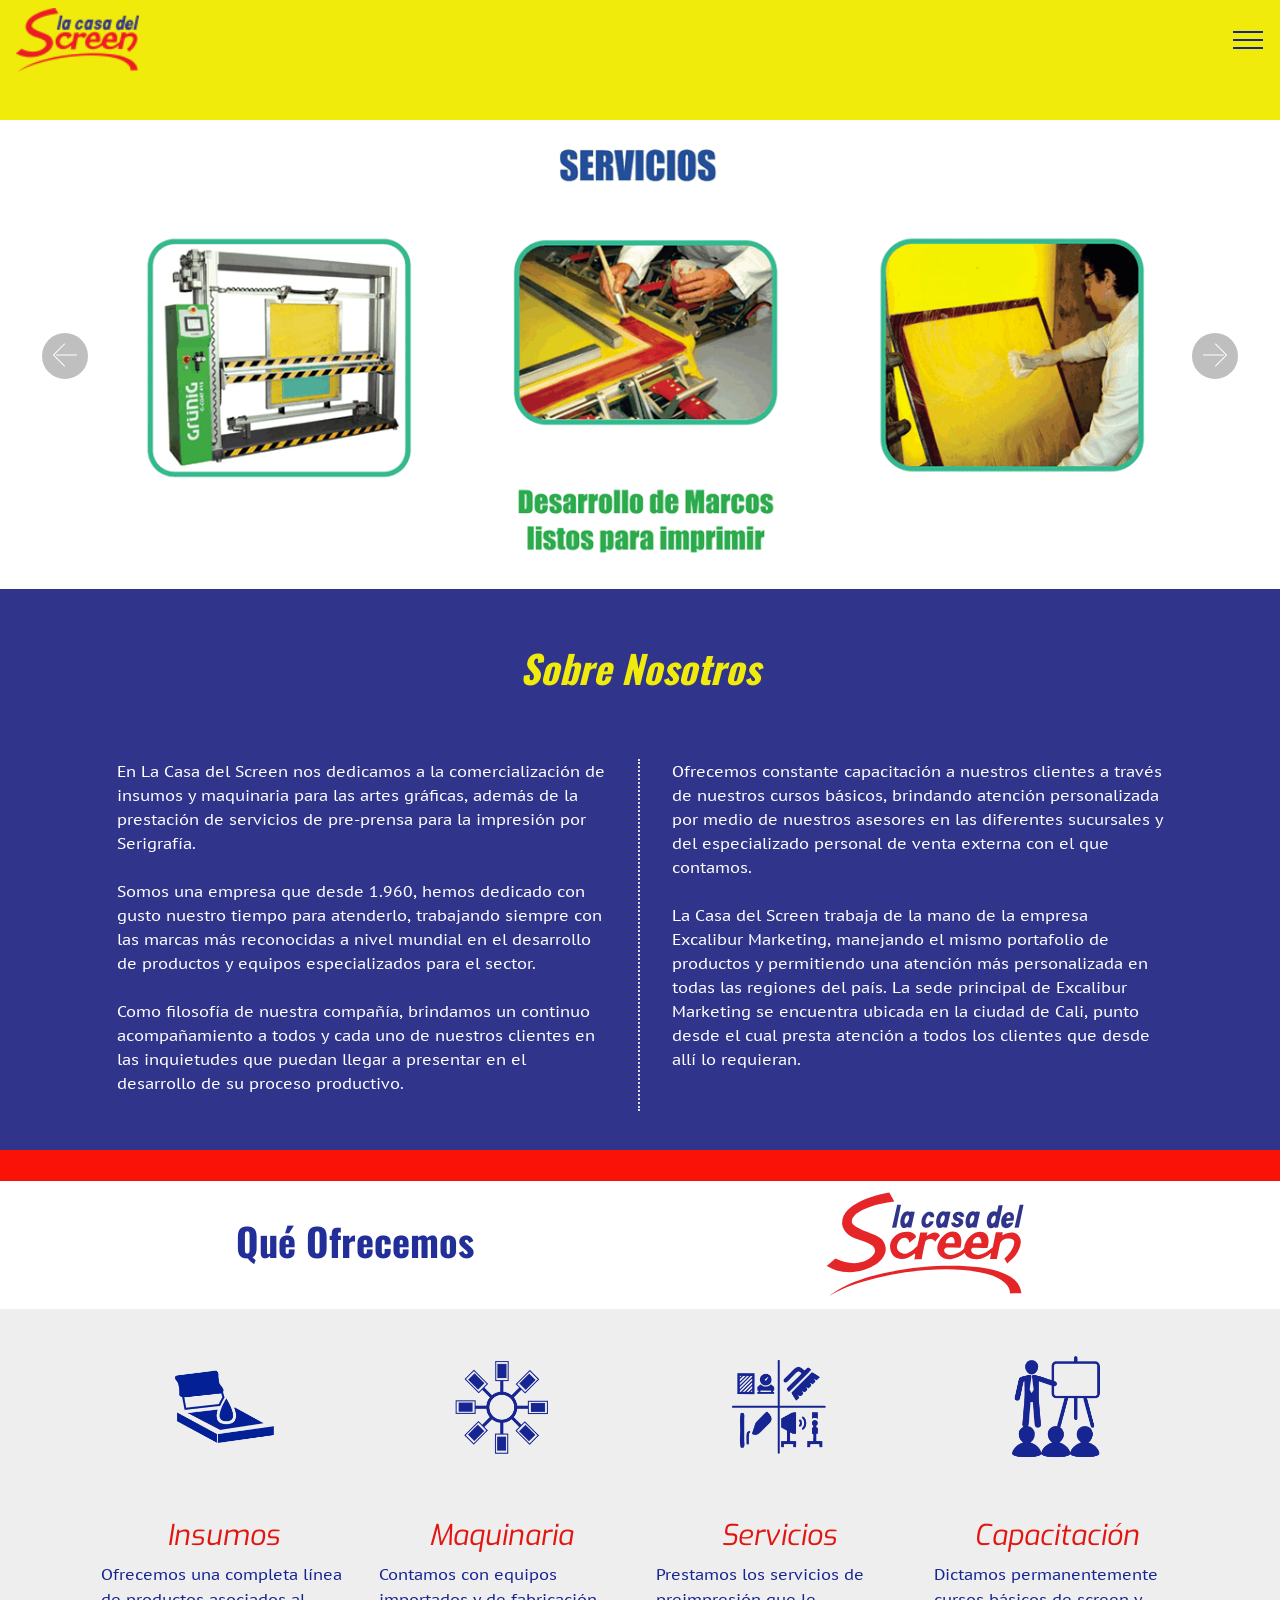
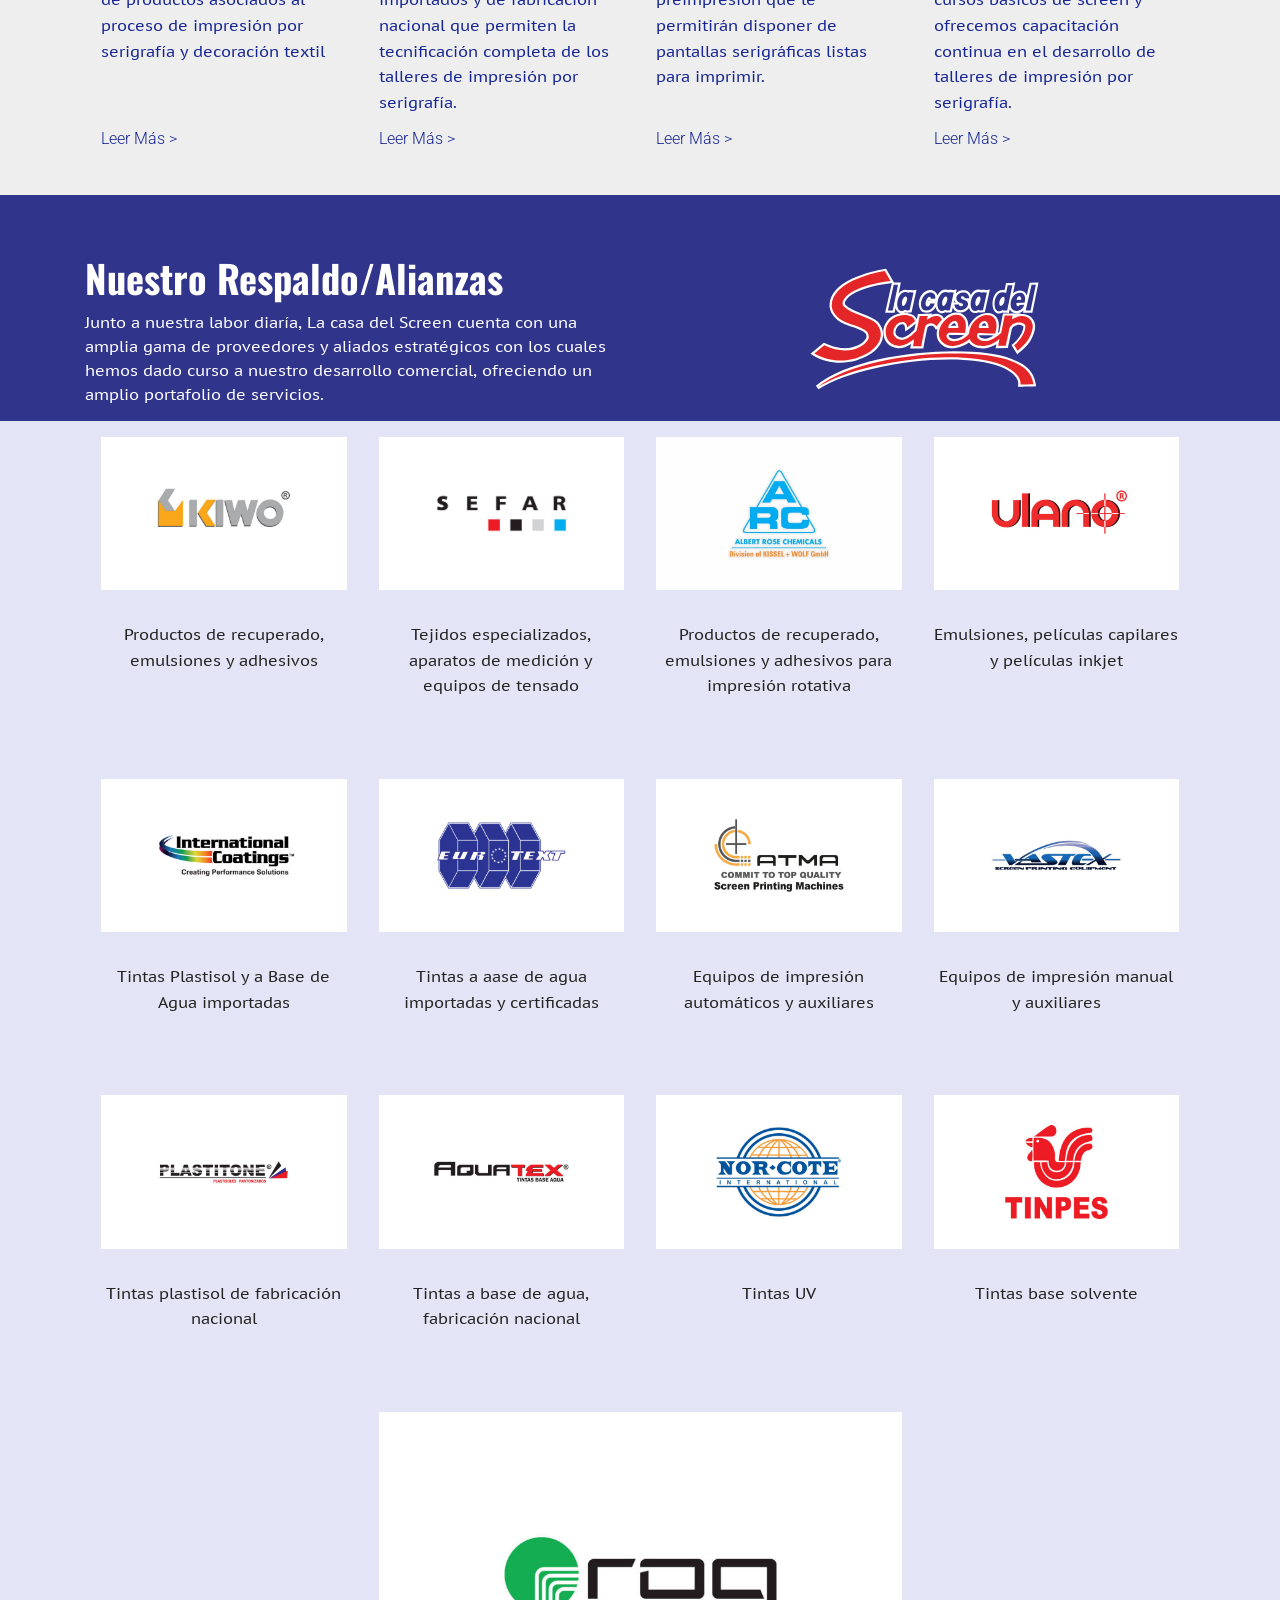
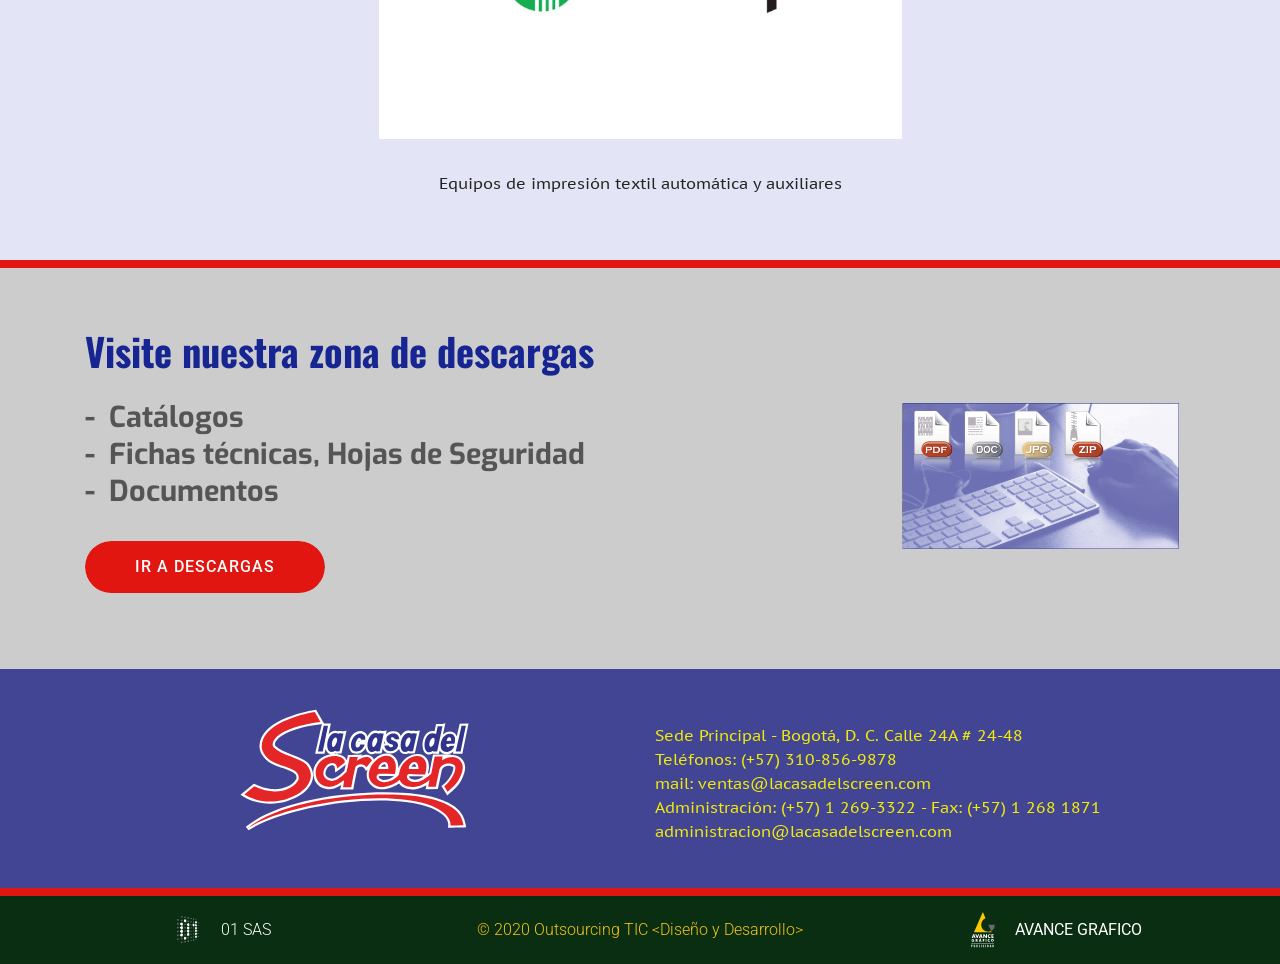
<file: index.html>
<!DOCTYPE html>
<html  >
<head>
  
  <meta charset="UTF-8">
  <meta http-equiv="X-UA-Compatible" content="IE=edge">
  
  <meta name="viewport" content="width=device-width, initial-scale=1, minimum-scale=1">
  <link rel="shortcut icon" href="assets/images/screen-logo-color-96x50.png" type="image/x-icon">
  <meta name="description" content="">
  
  
  <title>La Casa del Screen</title>
  <link rel="stylesheet" href="assets/web/assets/mobirise-icons/mobirise-icons.css">
  <link rel="stylesheet" href="assets/tether/tether.min.css">
  <link rel="stylesheet" href="assets/bootstrap/css/bootstrap.min.css">
  <link rel="stylesheet" href="assets/bootstrap/css/bootstrap-reboot.min.css">
  <link rel="stylesheet" href="assets/bootstrap/css/bootstrap-grid.min.css">
  <link rel="stylesheet" href="assets/popup-overlay-plugin/style.css">
  <link rel="stylesheet" href="assets/dropdown/css/style.css">
  <link rel="stylesheet" href="assets/theme/css/style.css">
  <link rel="preload" href="https://fonts.googleapis.com/css?family=Oswald:200,300,400,500,600,700&display=swap" as="style" onload="this.onload=null;this.rel='stylesheet'">
  <noscript><link rel="stylesheet" href="https://fonts.googleapis.com/css?family=Oswald:200,300,400,500,600,700&display=swap"></noscript>
  <link rel="preload" href="https://fonts.googleapis.com/css?family=Exo:100,100i,200,200i,300,300i,400,400i,500,500i,600,600i,700,700i,800,800i,900,900i&display=swap" as="style" onload="this.onload=null;this.rel='stylesheet'">
  <noscript><link rel="stylesheet" href="https://fonts.googleapis.com/css?family=Exo:100,100i,200,200i,300,300i,400,400i,500,500i,600,600i,700,700i,800,800i,900,900i&display=swap"></noscript>
  <link rel="preload" href="https://fonts.googleapis.com/css?family=PT+Sans+Caption:400,700&display=swap" as="style" onload="this.onload=null;this.rel='stylesheet'">
  <noscript><link rel="stylesheet" href="https://fonts.googleapis.com/css?family=PT+Sans+Caption:400,700&display=swap"></noscript>
  <link rel="preload" href="https://fonts.googleapis.com/css?family=Roboto:100,100i,300,300i,400,400i,500,500i,700,700i&display=swap" as="style" onload="this.onload=null;this.rel='stylesheet'">
  <noscript><link rel="stylesheet" href="https://fonts.googleapis.com/css?family=Roboto:100,100i,300,300i,400,400i,500,500i,700,700i&display=swap"></noscript>
  <link rel="preload" as="style" href="assets/mobirise/css/mbr-additional.css?v=8djRwB"><link rel="stylesheet" href="assets/mobirise/css/mbr-additional.css?v=8djRwB" type="text/css">

  
  
  <style>

</style>

</head>
<body>
  
  <section class="menu cid-qWSIhS3P7E" once="menu" id="menu1-8b">

    
    

    <nav class="navbar navbar-dropdown navbar-fixed-top collapsed">
        <div class="navbar-brand">
            <span class="navbar-logo">
                
                    <a href="index.html"><img src="assets/images/screen-logo-color-96x50.png" alt="" title="" style="height: 4rem;"></a>
                
            </span>
            
        </div>
        <button class="navbar-toggler" type="button" data-toggle="collapse" data-target="#navbarSupportedContent" aria-controls="navbarNavAltMarkup" aria-expanded="false" aria-label="Toggle navigation">
            <div class="hamburger">
                <span></span>
                <span></span>
                <span></span>
                <span></span>
            </div>
        </button>
      <div class="collapse navbar-collapse" id="navbarSupportedContent">
            <ul class="navbar-nav nav-dropdown nav-right" data-app-modern-menu="true"><li class="nav-item">
                    <a class="nav-link link text-primary display-4" href="index.html#content14-8u">Nosotros</a>
                </li>
                <li class="nav-item">
                    <a class="nav-link link text-primary display-4" href="insumos.html">
                        Insumos</a>
                </li><li class="nav-item"><a class="nav-link link text-primary display-4" href="maquinaria.html">
                        Maquinaria</a></li><li class="nav-item"><a class="nav-link link text-primary display-4" href="servicios.html">
                        Servicios</a></li><li class="nav-item"><a class="nav-link link text-primary display-4" href="capacitacion.html">
                        Capacitacion</a></li><li class="nav-item"><a class="nav-link link text-primary display-4" href="descargas.html">
                        Descargas</a></li>
                <li class="nav-item"><a class="nav-link link text-primary display-4" href="contacto.html" target="_blank">
                        Contacto</a></li></ul>
            
            
      </div>
    </nav>
</section>

<section class="carousel slide cid-qMuFq6303E" data-interval="false" id="slider2-3m">

    
    <div class="container-fluid content-slider">
        <div class="content-slider-wrap">
            <div><div class="mbr-slider slide carousel" data-keyboard="false" data-bs-keyboard="false" data-ride="false" data-bs-ride="false" data-interval="7000" data-bs-interval="7000" data-bs-pause="true" data-pause="true"><div class="carousel-inner" role="listbox"><div class="carousel-item slider-fullscreen-image" data-bg-video-slide="false" style="background-image: url(assets/images/1-maquinaria-1-1600x444.png);"><div class="container container-slide"><div class="image_wrapper"><img src="assets/images/1-maquinaria-1-1600x444.png" title="IMAGE SLIDE"><div class="carousel-caption justify-content-center"><div class="col-10 align-left"></div></div></div></div></div><div class="carousel-item slider-fullscreen-image" data-bg-video-slide="false" style="background-image: url(assets/images/2-marcos-y-escobillines-1800x500.png);"><div class="container container-slide"><div class="image_wrapper"><img src="assets/images/2-marcos-y-escobillines-1800x500.png" title="VIDEO SLIDE"><div class="carousel-caption justify-content-center"><div class="col-10 align-center"></div></div></div></div></div><div class="carousel-item slider-fullscreen-image active" data-bg-video-slide="false" style="background-image: url(assets/images/5-servicios-1800x500.png);"><div class="container container-slide"><div class="image_wrapper"><img src="assets/images/5-servicios-1800x500.png" title="FULL SCREEN SLIDER"><div class="carousel-caption justify-content-center"><div class="col-10 align-center"></div></div></div></div></div><div class="carousel-item slider-fullscreen-image" data-bg-video-slide="false" style="background-image: url(assets/images/4-tintas-1-1800x500.png);"><div class="container container-slide"><div class="image_wrapper"><img src="assets/images/4-tintas-1-1800x500.png" title="FULL SCREEN SLIDER"><div class="carousel-caption justify-content-center"><div class="col-10 align-right"></div></div></div></div></div><div class="carousel-item slider-fullscreen-image" data-bg-video-slide="false" style="background-image: url(assets/images/6-svinilos-textiles-1800x500.png);"><div class="container container-slide"><div class="image_wrapper"><img src="assets/images/6-svinilos-textiles-1800x500.png" title="FULL SCREEN SLIDER"><div class="carousel-caption justify-content-center"><div class="col-10 align-right"></div></div></div></div></div></div><a data-app-prevent-settings="" class="carousel-control carousel-control-prev" role="button" data-slide="prev" data-bs-slide="prev" href="#slider2-3m"><span aria-hidden="true" class="mbri-left mbr-iconfont"></span><span class="sr-only visually-hidden">Previous</span></a><a data-app-prevent-settings="" class="carousel-control carousel-control-next" role="button" data-slide="next" data-bs-slide="next" href="#slider2-3m"><span aria-hidden="true" class="mbri-right mbr-iconfont"></span><span class="sr-only visually-hidden">Next</span></a></div></div> 
        </div>
    </div>
</section>

<section class="mbr-section content14 cid-qY6nW2apeQ" id="content14-8u">

    

    <div class="container">
        <div class="title col-12 col-md-12">
            <h2 class="align-center mbr-fonts-style pb-5 display-2"><strong><em>
                Sobre&nbsp;<font color="#f1eb0b">Nosotros</font></em></strong></h2>
        </div>
        <div class="media-container-row mt-4">
            <div class="article article-right-border mb-4 col-sm-12 col-md-6">
                
                
                <p class="mbr-text-left align-right mbr-fonts-style display-7">En La Casa del Screen nos dedicamos a la comercialización de insumos y maquinaria para las artes gráficas, además de la prestación de servicios de pre-prensa para la impresión por Serigrafía.<br><br>Somos una empresa que desde 1.960, hemos dedicado con gusto nuestro tiempo para atenderlo, trabajando siempre con las marcas más reconocidas a nivel mundial en el desarrollo de productos y equipos especializados para el sector.<br><br>Como filosofía de nuestra compañía, brindamos un continuo acompañamiento a todos y cada uno de nuestros clientes en las inquietudes que puedan llegar a presentar en el desarrollo de su proceso productivo.<br></p>
            </div>
            <div class="article mb-4 col-sm-12 col-md-6">
                
                
                <p class="mbr-text-right mbr-fonts-style align-left display-7">Ofrecemos constante capacitación a nuestros clientes a través de nuestros cursos básicos, brindando atención personalizada por medio de nuestros asesores en las diferentes sucursales y del especializado personal de venta externa con el que contamos.<br><br>La Casa del Screen trabaja de la mano de la empresa Excalibur Marketing, manejando el mismo portafolio de productos y permitiendo una atención más personalizada en todas las regiones del país. La sede principal de Excalibur Marketing se encuentra ubicada en la ciudad de Cali, punto desde el cual presta atención a todos los clientes que desde allí lo requieran.<br></p>
            </div>
        </div>
    </div>
</section>

<section class="header1 cid-rpUYVfVwSP" id="header1-9g">

    

    

    <div class="container">
        <div class="media-container-row">
            <div class="media-content" style="width: 50%;">
                
                <div class="mbr-section-text mbr-white pb-3 align-left ">
                    
                </div>
                
            </div>
        </div>
    </div>

</section>

<section class="features6 cid-rpULPolpol" id="features6-9f">

    

    

    <div class="container">
        <div class="row justify-content-center align-items-center">
            
            <div class="col-sm-12 text-block col-md-6">
                
                <h3 class="mbr-white mbr-section-title mbr-fonts-style align-left display-2"><strong>Qué Ofrecemos</strong></h3>
                
            </div>
            <div class="col-sm-12 col-md-6 img-block">
                <div class="mbr-figure">
                    <img src="assets/images/screen-log-color-2019-filete-1.svg" alt="La Casa del Screen" id="indu-logo-portafolio" title="">
                </div>
            </div>
        </div>
    </div>
</section>

<section class="features15 cid-rpJG5ujUCC mbr-parallax-background" id="features15-96">
    
    

    <div class="mbr-overlay" style="opacity: 0.8; background-color: rgb(239, 239, 239);">
    </div>
    <div class="container">
        <div class="media-container-row">

            <div class="card col-12 col-md-6 col-lg-3">
                <div class="card-img">
                    <a href="insumos.html"><img class="img-icon" src="assets/images/screen-ps-1-480x320.png" alt="" title=""></a>
                </div>
                <div class="card-box">
                    <h4 class="card-title mbr-fonts-style display-5"><a href="insumos.html" class="text-info"><em>
                        Insumos</em></a></h4>
                    <p class="mbr-text mbr-fonts-style display-7"><a href="insumos.html">
                        Ofrecemos una completa línea de productos asociados al proceso de impresión por serigrafía y decoración textil</a><br><br><br><a href="insumos.html">
                    </a></p>
                    <div class="mbr-section-btn"><a class="btn-underline display-4" href="insumos.html">Leer Más &gt;</a></div>
                </div>
            </div>

            <div class="card col-12 col-md-6 col-lg-3">
                <div class="card-img">
                    <a href="maquinaria.html"><img class="img-icon" src="assets/images/maquinaria-480x320.png" alt="" title=""></a>
                </div>
                <div class="card-box">
                    <h4 class="card-title mbr-fonts-style display-5"><a href="maquinaria.html" class="text-info"><em>
                        Maquinaria</em></a></h4>
                    <p class="mbr-text mbr-fonts-style display-7"><a href="maquinaria.html">
                        Contamos con equipos importados y de fabricación nacional que permiten la tecnificación completa de los talleres de impresión por serigrafía.
                    </a></p>
                    <div class="mbr-section-btn"><a class="btn-underline display-4" href="maquinaria.html">Leer Más &gt;</a></div>
                </div>
            </div>

            <div class="card col-12 col-md-6 col-lg-3">
                <div class="card-img">
                    <a href="servicios.html"><img class="img-icon" src="assets/images/servicios-480x320.png" alt="" title=""></a>
                </div>
                <div class="card-box">
                    <h4 class="card-title mbr-fonts-style display-5"><strong><em>
                        <a href="servicios.html" class="text-info"><i>Servicios</i></a></em></strong></h4>
                    <p class="mbr-text mbr-fonts-style display-7"><a href="servicios.html">
                        Prestamos los servicios de preimpresión que le permitirán disponer de pantallas serigráficas listas para imprimir.</a><br><br><a href="servicios.html">
                    </a></p>
                    <div class="mbr-section-btn"><a class="btn-underline display-4" href="servicios.html">Leer Más &gt;</a></div>
                </div>
            </div>

            <div class="card col-12 col-md-6 col-lg-3">
                <div class="card-img">
                    <a href="capacitacion.html"><img class="img-icon" src="assets/images/capacitacion-480x320.png" alt="" title=""></a>
                </div>
                <div class="card-box">
                    <h4 class="card-title mbr-fonts-style display-5"><a href="capacitacion.html" class="text-info"><em>
                        Capacitación</em></a></h4>
                    <p class="mbr-text mbr-fonts-style display-7"><a href="capacitacion.html">
                        Dictamos permanentemente cursos básicos de screen y ofrecemos capacitación continua en el desarrollo de talleres de impresión por serigrafía.
                    </a></p>
                    <div class="mbr-section-btn"><a class="btn-underline display-4" href="capacitacion.html">Leer Más &gt;</a></div>
                </div>
            </div>

        </div>
    </div>
</section>

<section class="features6 cid-rpTQIxZDOZ" id="features6-9a">

    

    

    <div class="container">
        <div class="row justify-content-center align-items-center">
            
            <div class="col-sm-12 text-block col-md-6">
                
                <h3 class="mbr-white mbr-section-title mbr-fonts-style align-left display-2"><strong>Nuestro Respaldo/Alianzas</strong></h3>
                <div class="mbr-white mbr-section-text mbr-fonts-style align-left display-7">Junto a nuestra labor diaría, La casa del Screen cuenta con una amplia gama de proveedores y aliados estratégicos con los cuales hemos dado curso a nuestro desarrollo comercial, ofreciendo un amplio portafolio de servicios.</div>
            </div>
            <div class="col-sm-12 col-md-6 img-block">
                <div class="mbr-figure">
                    <img src="assets/images/screen-log-color-2019-filete-1.svg" alt="La Casa del Screen" id="indu-logo-portafolio" title="">
                </div>
            </div>
        </div>
    </div>
</section>

<section class="features15 cid-rOW9UaorRj" id="features15-aq">
    
    

    
    <div class="container">
        <div class="media-container-row">

            <div class="card col-12 col-md-6 col-lg-3">
                <div class="card-img">
                    <img class="img-icon" src="assets/images/kiwo-lcs-1200x750-800x500.jpg" alt="" title="">
                </div>
                <div class="card-box">
                    
                    <p class="mbr-text mbr-fonts-style display-7">
                        Productos de recuperado, emulsiones y adhesivos
                    </p>
                    
                </div>
            </div>

            <div class="card col-12 col-md-6 col-lg-3">
                <div class="card-img">
                    <img class="img-icon" src="assets/images/sefar-lcs-1200x750.jpg" alt="" title="">
                </div>
                <div class="card-box">
                    
                    <p class="mbr-text mbr-fonts-style display-7">
                        Tejidos especializados, aparatos de medición y equipos de tensado
                    </p>
                    
                </div>
            </div>

            <div class="card col-12 col-md-6 col-lg-3">
                <div class="card-img">
                    <img class="img-icon" src="assets/images/arc-lcs-1-800x500.jpeg" alt="" title="">
                </div>
                <div class="card-box">
                    
                    <p class="mbr-text mbr-fonts-style display-7">
                        Productos de recuperado, emulsiones y adhesivos para impresión rotativa
                    </p>
                    
                </div>
            </div>

            <div class="card col-12 col-md-6 col-lg-3">
                <div class="card-img">
                    <img class="img-icon" src="assets/images/ulano-lcs-1200x750-800x500.jpg" alt="" title="">
                </div>
                <div class="card-box">
                    
                    <p class="mbr-text mbr-fonts-style display-7">
                        Emulsiones, películas capilares y películas inkjet
                    </p>
                    
                </div>
            </div>

        </div>
    </div>
</section>

<section class="features15 cid-rOWgYWTXuT" id="features15-ar">
    
    

    
    <div class="container">
        <div class="media-container-row">

            <div class="card col-12 col-md-6 col-lg-3">
                <div class="card-img">
                    <img class="img-icon" src="assets/images/intert-coatings-lcs-1200x750-800x500.jpg" alt="" title="">
                </div>
                <div class="card-box">
                    
                    <p class="mbr-text mbr-fonts-style display-7">
                        Tintas Plastisol y a Base de Agua importadas
                    </p>
                    
                </div>
            </div>

            <div class="card col-12 col-md-6 col-lg-3">
                <div class="card-img">
                    <img class="img-icon" src="assets/images/eurotext-lcs-1200x750-800x500.jpg" alt="" title="">
                </div>
                <div class="card-box">
                    
                    <p class="mbr-text mbr-fonts-style display-7">
                        Tintas a aase de agua importadas y certificadas
                    </p>
                    
                </div>
            </div>

            <div class="card col-12 col-md-6 col-lg-3">
                <div class="card-img">
                    <img class="img-icon" src="assets/images/atma-lcs-1200x750-800x500.jpg" alt="" title="">
                </div>
                <div class="card-box">
                    
                    <p class="mbr-text mbr-fonts-style display-7">
                        Equipos de impresión automáticos y auxiliares
                    </p>
                    
                </div>
            </div>

            <div class="card col-12 col-md-6 col-lg-3">
                <div class="card-img">
                    <img class="img-icon" src="assets/images/vastex-lcs-1200x750-800x500.jpg" alt="" title="">
                </div>
                <div class="card-box">
                    
                    <p class="mbr-text mbr-fonts-style display-7">
                        Equipos de impresión manual y auxiliares
                    </p>
                    
                </div>
            </div>

        </div>
    </div>
</section>

<section class="features15 cid-rOWhBpDwT7" id="features15-as">
    
    

    
    <div class="container">
        <div class="media-container-row">

            <div class="card col-12 col-md-6 col-lg-3">
                <div class="card-img">
                    <img class="img-icon" src="assets/images/plastitone-lcs-1200x750-800x500.jpg" alt="" title="">
                </div>
                <div class="card-box">
                    
                    <p class="mbr-text mbr-fonts-style display-7">
                        Tintas plastisol de fabricación nacional
                    </p>
                    
                </div>
            </div>

            <div class="card col-12 col-md-6 col-lg-3">
                <div class="card-img">
                    <img class="img-icon" src="assets/images/aquatex-lcs-1200x750-800x500.jpg" alt="" title="">
                </div>
                <div class="card-box">
                    
                    <p class="mbr-text mbr-fonts-style display-7">
                        Tintas a base de agua, fabricación nacional
                    </p>
                    
                </div>
            </div>

            <div class="card col-12 col-md-6 col-lg-3">
                <div class="card-img">
                    <img class="img-icon" src="assets/images/norcote-lcs-1200x750-800x500.jpg" alt="" title="">
                </div>
                <div class="card-box">
                    
                    <p class="mbr-text mbr-fonts-style display-7">
                        Tintas UV
                    </p>
                    
                </div>
            </div>

            <div class="card col-12 col-md-6 col-lg-3">
                <div class="card-img">
                    <img class="img-icon" src="assets/images/tinpes-lcs-1200x750-800x500.jpg" alt="" title="">
                </div>
                <div class="card-box">
                    
                    <p class="mbr-text mbr-fonts-style display-7">
                        Tintas base solvente
                    </p>
                    
                </div>
            </div>

        </div>
    </div>
</section>

<section class="features15 cid-rSkNJAgqUi" id="features15-ax">
    
    

    
    <div class="container">
        <div class="media-container-row">

            <div class="card col-12 col-md-6">
                <div class="card-img">
                    <img class="img-icon" src="assets/images/roq-lcs-1200x750-800x500.jpg" alt="" title="">
                </div>
                <div class="card-box">
                    
                    <p class="mbr-text mbr-fonts-style display-7">
                        Equipos de impresión textil automática y auxiliares
                    </p>
                    
                </div>
            </div>

            

            

            

        </div>
    </div>
</section>

<section class="mbr-section article content1 cid-qMB5OiA9Vp" id="content1-4c">

     

    <div class="container">
        <div class="media-container-row">
            <div class="mbr-text col-12 col-md-12">
                <h2 class="mbr-fonts-style block-title align-center display-2"></h2>
            </div>
        </div>
    </div>
</section>

<section class="header10 cid-qMLwWCJMTs" id="header10-58">

    

    

    <div class="container">
        <div class="media-container-row">
            <div class="media-content mb-4">
                <h2 class="mb-4 mbr-fonts-style mbr-section-title display-2"><strong>Visite nuestra zona de descargas</strong></h2>
                <h3 class="mbr-section-subtitle mbr-fonts-style mb-4 display-5"><strong>
                    - &nbsp;Catálogos<br>- &nbsp;Fichas técnicas, Hojas de Seguridad<br>- &nbsp;Documentos</strong></h3>
                
                <div class="mbr-section-btn"><a class="btn btn-md btn-bgr btn-info display-4" href="descargas.html" target="_blank">IR A DESCARGAS</a></div>
            </div>
            <div class="mbr-figure" style="width: 40%;">
                <img src="assets/images/descargas-images-1026x540.png" alt="" title="">
            </div>
        </div>
    </div>
</section>

<section class="features6 cid-rCWZFt3VkX mbr-parallax-background" id="features6-ah">

    

    <div class="mbr-overlay" style="opacity: 0.9; background-color: rgb(48, 52, 139);">
    </div>

    <div class="container">
        <div class="row justify-content-center align-items-center">
            
            <div class="col-sm-12 text-block col-md-6">
                
                
                <div class="mbr-white mbr-section-text mbr-fonts-style align-right display-7"><br><div>Sede Principal - Bogotá, D. C. Calle 24A  # 24-48</div><div>Teléfonos:  (+57) 310-856-9878</div><div>mail:  ventas@lacasadelscreen.com&nbsp;</div><div>Administración:  (+57) 1 269-3322  -  Fax: (+57) 1 268 1871</div><div>administracion@lacasadelscreen.com</div></div>
            </div>
            <div class="col-sm-12 col-md-6 img-block">
                <div class="mbr-figure">
                    <img src="assets/images/screen-log-color-2019-filete-1.svg" alt="La Casa del Screen" id="indu-logo-portafolio" title="">
                </div>
            </div>
        </div>
    </div>
</section>

<section class="mbr-section article content1 cid-rCAn3BI0Kz" id="content1-9l">

     

    <div class="container">
        <div class="media-container-row">
            <div class="mbr-text col-12 col-md-12">
                <h2 class="mbr-fonts-style block-title align-center display-2"></h2>
            </div>
        </div>
    </div>
</section>

<section class="cid-qYd7fNzuiK" id="footer1-8w">

    

    

    <div class="container">
        <div class="media-container-row">
            <div class="col-md-4 col-lg-4 logo-footer mb-3 mt-3 align-center">
                <a href="https://digital01.com" target="_blank"><img class="img-logo-footer" src="assets/images/01-77x88.png" alt="" title=""></a>
                <p class="text-logo-footer mbr-fonts-style mb-0 display-4">01 SAS</p>
            </div>
            <div class="col-md-4 col-lg-5 copyright mb-3 mt-3">
                <p class="mb-0 text-copyright mbr-fonts-style display-4">© 2020 Outsourcing TIC &lt;Diseño y Desarrollo&gt;</p>
            </div>
            <div class="col-md-4 col-lg-4 logo-footer mb-3 mt-3 align-center">
                <a href="https://avancegrafico.net" target="_blank"><img class="img-logo-footer" src="assets/images/logo-avance.svg" alt="" title=""></a>
                <p class="text-logo-footer mbr-fonts-style mb-0 display-4"><a href="https://avancegrafico.net" target="_blank" class="text-white">AVANCE</a> <a href="https://avancegrafico.net" target="_blank" class="text-white">GRAFICO</a></p>
            </div>
        </div>
    </div>
</section>


<script src="assets/web/assets/jquery/jquery.min.js"></script>
  <script src="assets/popper/popper.min.js"></script>
  <script src="assets/tether/tether.min.js"></script>
  <script src="assets/bootstrap/js/bootstrap.min.js"></script>
  <script src="assets/smoothscroll/smooth-scroll.js"></script>
  <script src="assets/dropdown/js/nav-dropdown.js"></script>
  <script src="assets/dropdown/js/navbar-dropdown.js"></script>
  <script src="assets/touchswipe/jquery.touch-swipe.min.js"></script>
  <script src="assets/ytplayer/index.js"></script>
  <script src="assets/vimeoplayer/jquery.mb.vimeo_player.js"></script>
  <script src="assets/bootstrapcarouselswipe/bootstrap-carousel-swipe.js"></script>
  <script src="assets/parallax/jarallax.min.js"></script>
  <script src="assets/theme/js/script.js"></script>
  <script src="assets/mobiriseslidervideo/script.js"></script>
  
  
  <div id="fb-root"></div>
<script>(function(d, s, id) {
  var js, fjs = d.getElementsByTagName(s)[0];
  if (d.getElementById(id)) return;
  js = d.createElement(s); js.id = id;
  js.src = 'https://connect.facebook.net/es_ES/sdk.js#xfbml=1&version=v2.12';
  fjs.parentNode.insertBefore(js, fjs);
}(document, 'script', 'facebook-jssdk'));</script>

</body>
</html>
</file>
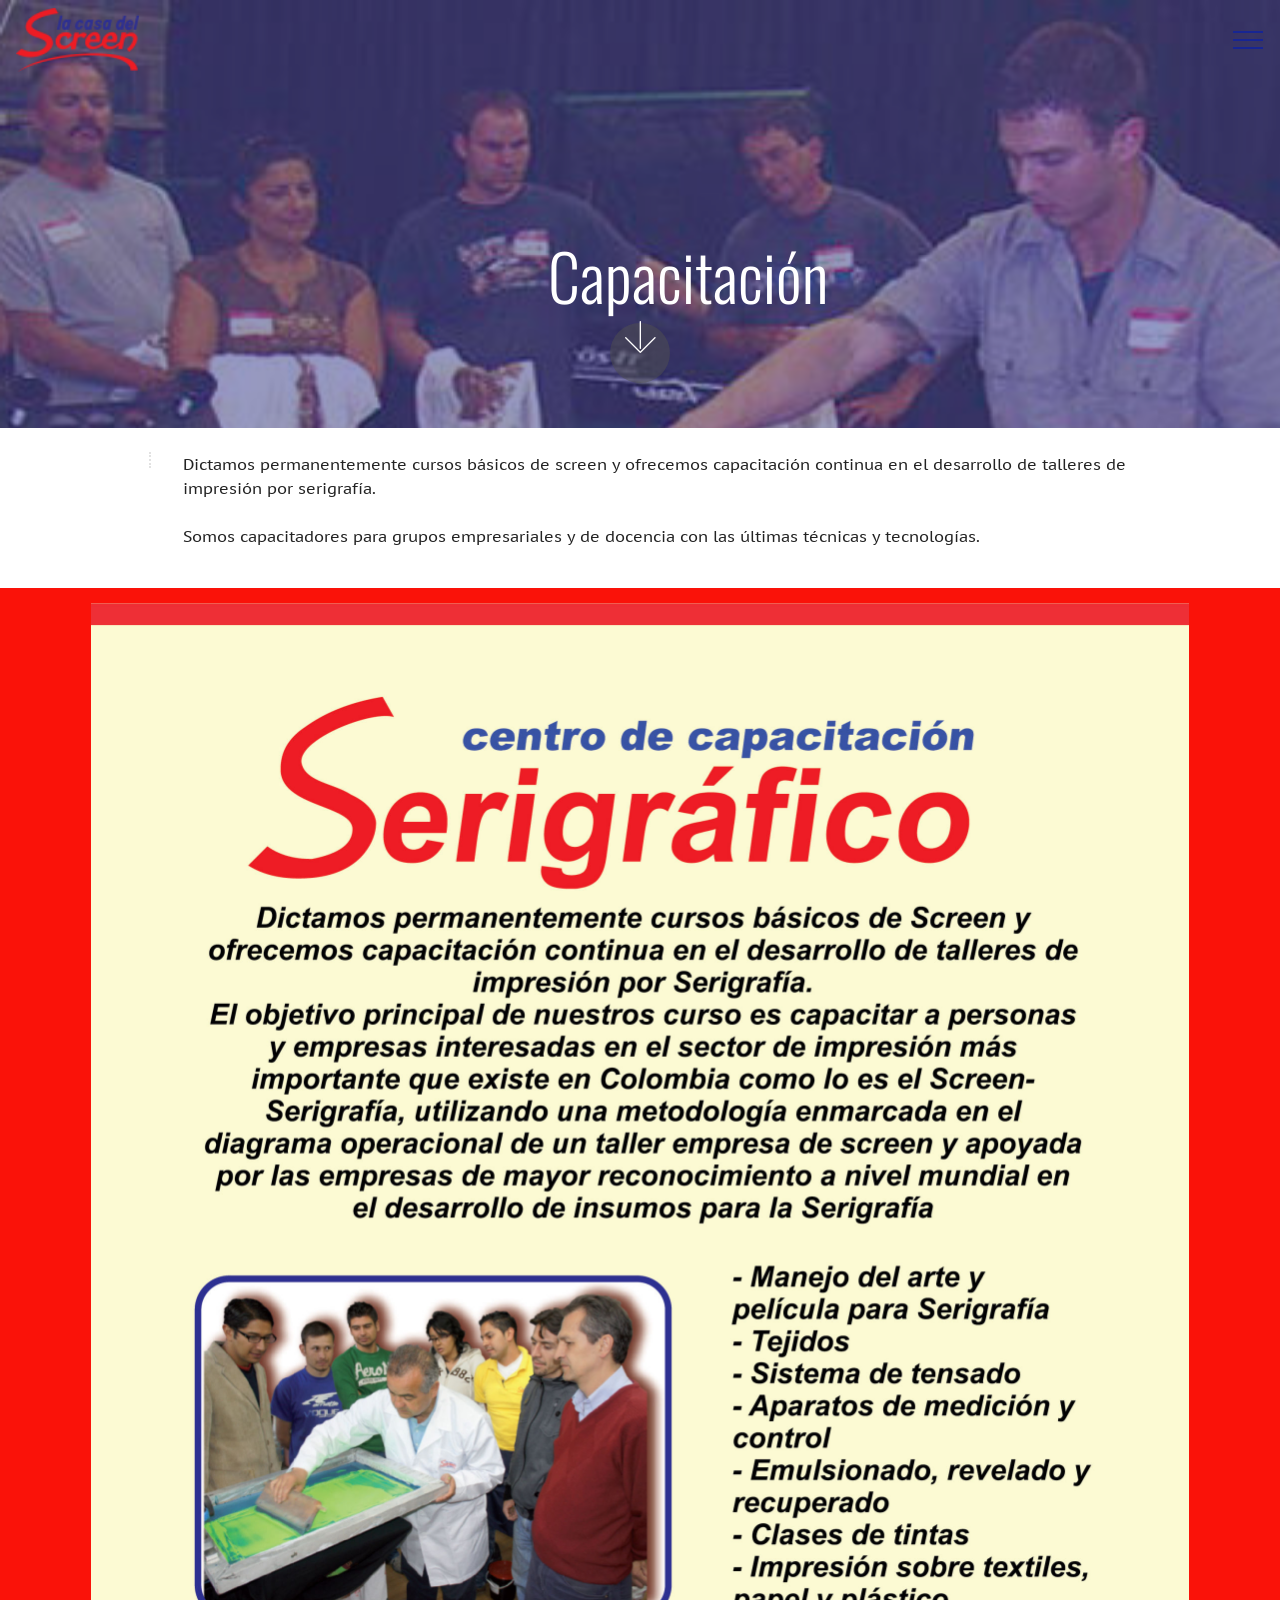
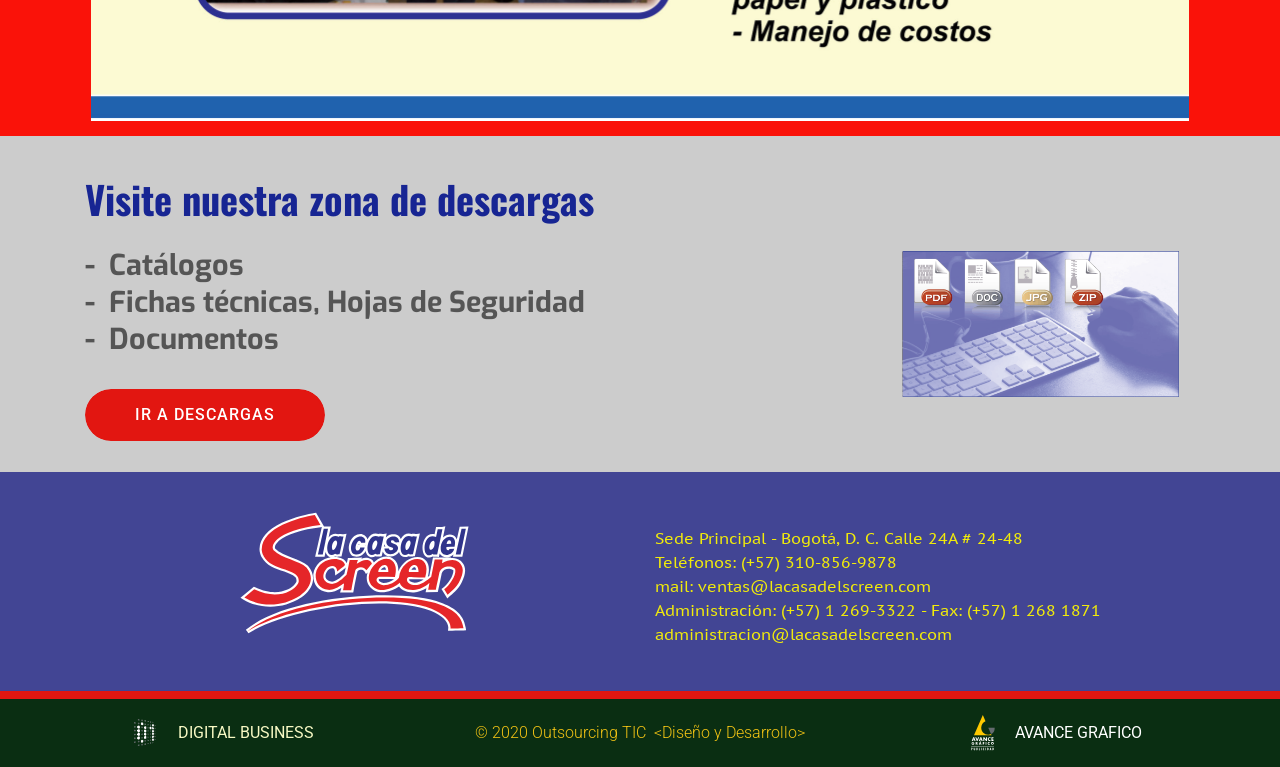
<file: capacitacion.html>
<!DOCTYPE html>
<html  >
<head>
  
  <meta charset="UTF-8">
  <meta http-equiv="X-UA-Compatible" content="IE=edge">
  
  <meta name="viewport" content="width=device-width, initial-scale=1, minimum-scale=1">
  <link rel="shortcut icon" href="assets/images/screen-logo-color-96x50.png" type="image/x-icon">
  <meta name="description" content="">
  
  
  <title>Capacitación</title>
  <link rel="stylesheet" href="assets/web/assets/mobirise-icons/mobirise-icons.css">
  <link rel="stylesheet" href="assets/tether/tether.min.css">
  <link rel="stylesheet" href="assets/bootstrap/css/bootstrap.min.css">
  <link rel="stylesheet" href="assets/bootstrap/css/bootstrap-reboot.min.css">
  <link rel="stylesheet" href="assets/bootstrap/css/bootstrap-grid.min.css">
  <link rel="stylesheet" href="assets/popup-overlay-plugin/style.css">
  <link rel="stylesheet" href="assets/dropdown/css/style.css">
  <link rel="stylesheet" href="assets/theme/css/style.css">
  <link rel="preload" href="https://fonts.googleapis.com/css?family=Oswald:200,300,400,500,600,700&display=swap" as="style" onload="this.onload=null;this.rel='stylesheet'">
  <noscript><link rel="stylesheet" href="https://fonts.googleapis.com/css?family=Oswald:200,300,400,500,600,700&display=swap"></noscript>
  <link rel="preload" href="https://fonts.googleapis.com/css?family=Exo:100,100i,200,200i,300,300i,400,400i,500,500i,600,600i,700,700i,800,800i,900,900i&display=swap" as="style" onload="this.onload=null;this.rel='stylesheet'">
  <noscript><link rel="stylesheet" href="https://fonts.googleapis.com/css?family=Exo:100,100i,200,200i,300,300i,400,400i,500,500i,600,600i,700,700i,800,800i,900,900i&display=swap"></noscript>
  <link rel="preload" href="https://fonts.googleapis.com/css?family=PT+Sans+Caption:400,700&display=swap" as="style" onload="this.onload=null;this.rel='stylesheet'">
  <noscript><link rel="stylesheet" href="https://fonts.googleapis.com/css?family=PT+Sans+Caption:400,700&display=swap"></noscript>
  <link rel="preload" href="https://fonts.googleapis.com/css?family=Roboto:100,100i,300,300i,400,400i,500,500i,700,700i&display=swap" as="style" onload="this.onload=null;this.rel='stylesheet'">
  <noscript><link rel="stylesheet" href="https://fonts.googleapis.com/css?family=Roboto:100,100i,300,300i,400,400i,500,500i,700,700i&display=swap"></noscript>
  <link rel="preload" as="style" href="assets/mobirise/css/mbr-additional.css?v=InaRdD"><link rel="stylesheet" href="assets/mobirise/css/mbr-additional.css?v=InaRdD" type="text/css">

  
  
  <style>

</style>

</head>
<body>
  
  <section class="menu cid-qXkdhTk0Zk" once="menu" id="menu1-8r">

    
    

    <nav class="navbar navbar-dropdown navbar-fixed-top collapsed">
        <div class="navbar-brand">
            <span class="navbar-logo">
                
                    <a href="index.html"><img src="assets/images/screen-logo-color-96x50.png" alt="" title="" style="height: 4rem;"></a>
                
            </span>
            
        </div>
        <button class="navbar-toggler" type="button" data-toggle="collapse" data-target="#navbarSupportedContent" aria-controls="navbarNavAltMarkup" aria-expanded="false" aria-label="Toggle navigation">
            <div class="hamburger">
                <span></span>
                <span></span>
                <span></span>
                <span></span>
            </div>
        </button>
      <div class="collapse navbar-collapse" id="navbarSupportedContent">
            <ul class="navbar-nav nav-dropdown nav-right" data-app-modern-menu="true"><li class="nav-item">
                    <a class="nav-link link text-primary display-4" href="index.html#content14-8u">Nosotros</a>
                </li>
                <li class="nav-item">
                    <a class="nav-link link text-primary display-4" href="insumos.html">
                        Insumos</a>
                </li><li class="nav-item"><a class="nav-link link text-primary display-4" href="maquinaria.html">
                        Maquinaria</a></li><li class="nav-item"><a class="nav-link link text-primary display-4" href="servicios.html">
                        Servicios</a></li><li class="nav-item"><a class="nav-link link text-primary display-4" href="capacitacion.html">
                        Capacitacion</a></li><li class="nav-item"><a class="nav-link link text-primary display-4" href="descargas.html">
                        Descargas</a></li>
                <li class="nav-item"><a class="nav-link link text-primary display-4" href="contacto.html" target="_blank">
                        Contacto</a></li></ul>
            
            
      </div>
    </nav>
</section>

<section class="header9 cid-qMR0SL2g3v mbr-parallax-background" id="header9-6p">

    

    <div class="mbr-overlay" style="opacity: 0.5; background-color: rgb(48, 52, 139);">
    </div>

    <div class="container">
        <div class="row justify-content-center">
            <div class="media-container-column mbr-white col-md-10 offset-md-1">
            
            <h1 class="mbr-section-title align-center pb-3 mbr-fonts-style display-1"><br>Capacitación</h1>
        </div>
        </div>
    </div>

    <div class="mbr-arrow hidden-sm-down" aria-hidden="true">
        <a href="#next">
            <i class="mbri-down mbr-iconfont"></i>
        </a>
    </div>
</section>

<section class="mbr-section content4 cid-qMR0SMXaG8" id="content14-6r">

    

    <div class="container">
        <div class="title col-12 col-md-12">
            
        </div>
        <div class="media-container-row mt-4">
            <div class="article article-right-border mb-4">
                
                
                <p class="mbr-text-left align-right mbr-fonts-style display-5"></p>
            </div>
            <div class="article mb-4">
                
                
                <p class="mbr-text-right mbr-fonts-style align-left display-7">Dictamos permanentemente cursos básicos de screen y ofrecemos capacitación continua en el desarrollo de talleres de impresión por serigrafía.<br><br>Somos capacitadores para grupos empresariales y de docencia con las últimas técnicas y tecnologías.</p>
            </div>
        </div>
    </div>
</section>

<section class="cid-rD1T9hhXrZ" id="image3-ap">

    

    <figure class="mbr-figure container">
            <div class="image-block" style="width: 99%;">
                <img src="assets/images/capacitacion-ficha-2198x2238.jpg" width="1400" alt="" title="">
                
            </div>
    </figure>
</section>

<section class="header10 cid-rPzIkulj0J" id="header10-b5">

    

    

    <div class="container">
        <div class="media-container-row">
            <div class="media-content mb-4">
                <h2 class="mb-4 mbr-fonts-style mbr-section-title display-2"><strong>Visite nuestra zona de descargas</strong></h2>
                <h3 class="mbr-section-subtitle mbr-fonts-style mb-4 display-5"><strong>
                    - &nbsp;Catálogos<br>- &nbsp;Fichas técnicas, Hojas de Seguridad<br>- &nbsp;Documentos</strong></h3>
                
                <div class="mbr-section-btn"><a class="btn btn-md btn-bgr btn-info display-4" href="descargas.html" target="_blank">IR A DESCARGAS</a></div>
            </div>
            <div class="mbr-figure" style="width: 40%;">
                <img src="assets/images/descargas-images-1026x5407.png" alt="" title="">
            </div>
        </div>
    </div>
</section>

<section class="features6 cid-rPzIldZqCu mbr-parallax-background" id="features6-b6">

    

    <div class="mbr-overlay" style="opacity: 0.9; background-color: rgb(48, 52, 139);">
    </div>

    <div class="container">
        <div class="row justify-content-center align-items-center">
            
            <div class="col-sm-12 text-block col-md-6">
                
                
                <div class="mbr-white mbr-section-text mbr-fonts-style align-right display-7"><br><div>Sede Principal - Bogotá, D. C. Calle 24A  # 24-48</div><div>Teléfonos:  (+57) 310-856-9878</div><div>mail:  ventas@lacasadelscreen.com&nbsp;</div><div>Administración:  (+57) 1 269-3322  -  Fax: (+57) 1 268 1871</div><div>administracion@lacasadelscreen.com</div></div>
            </div>
            <div class="col-sm-12 col-md-6 img-block">
                <div class="mbr-figure">
                    <img src="assets/images/screen-log-color-2019-filete-1.svg" alt="INDUPIN" id="indu-logo-portafolio" title="">
                </div>
            </div>
        </div>
    </div>
</section>

<section class="mbr-section article content1 cid-qMR0SWpPtW" id="content1-6z">

     

    <div class="container">
        <div class="media-container-row">
            <div class="mbr-text col-12 col-md-12">
                <h2 class="mbr-fonts-style block-title align-center display-2"></h2>
            </div>
        </div>
    </div>
</section>

<section class="cid-qYhUaEhTV1" id="footer1-8y">

    

    

    <div class="container">
        <div class="media-container-row">
            <div class="col-md-4 col-lg-4 logo-footer mb-3 mt-3 align-center">
                <a href="https://digital01.com" target="_blank"><img class="img-logo-footer" src="assets/images/01-77x88.png" alt="" title=""></a>
                <p class="text-logo-footer mbr-fonts-style mb-0 display-4"><a href="https://digital01.com" target="_blank" class="text-warning">DIGITAL</a> <a href="https://digital01.com" target="_blank" class="text-warning">BUSINESS</a></p>
            </div>
            <div class="col-md-4 col-lg-5 copyright mb-3 mt-3">
                <p class="mb-0 text-copyright mbr-fonts-style display-4">© 2020 Outsourcing TIC&nbsp;<diseño y="" desarrollo=""></diseño>&nbsp;&lt;Diseño y Desarrollo&gt;
                </p>
            </div>
            <div class="col-md-4 col-lg-4 logo-footer mb-3 mt-3 align-center">
                <a href="https://avancegrafico.net" target="_blank"><img class="img-logo-footer" src="assets/images/logo-avance.svg" alt="" title=""></a>
                <p class="text-logo-footer mbr-fonts-style mb-0 display-4"><a href="https://avancegrafico.net" target="_blank" class="text-white">AVANCE</a> <a href="https://avancegrafico.net" target="_blank" class="text-white">GRAFICO</a></p>
            </div>
        </div>
    </div>
</section>


<script src="assets/web/assets/jquery/jquery.min.js"></script>
  <script src="assets/popper/popper.min.js"></script>
  <script src="assets/tether/tether.min.js"></script>
  <script src="assets/bootstrap/js/bootstrap.min.js"></script>
  <script src="assets/smoothscroll/smooth-scroll.js"></script>
  <script src="assets/dropdown/js/nav-dropdown.js"></script>
  <script src="assets/dropdown/js/navbar-dropdown.js"></script>
  <script src="assets/touchswipe/jquery.touch-swipe.min.js"></script>
  <script src="assets/parallax/jarallax.min.js"></script>
  <script src="assets/theme/js/script.js"></script>
  
  
  

</body>
</html>
</file>
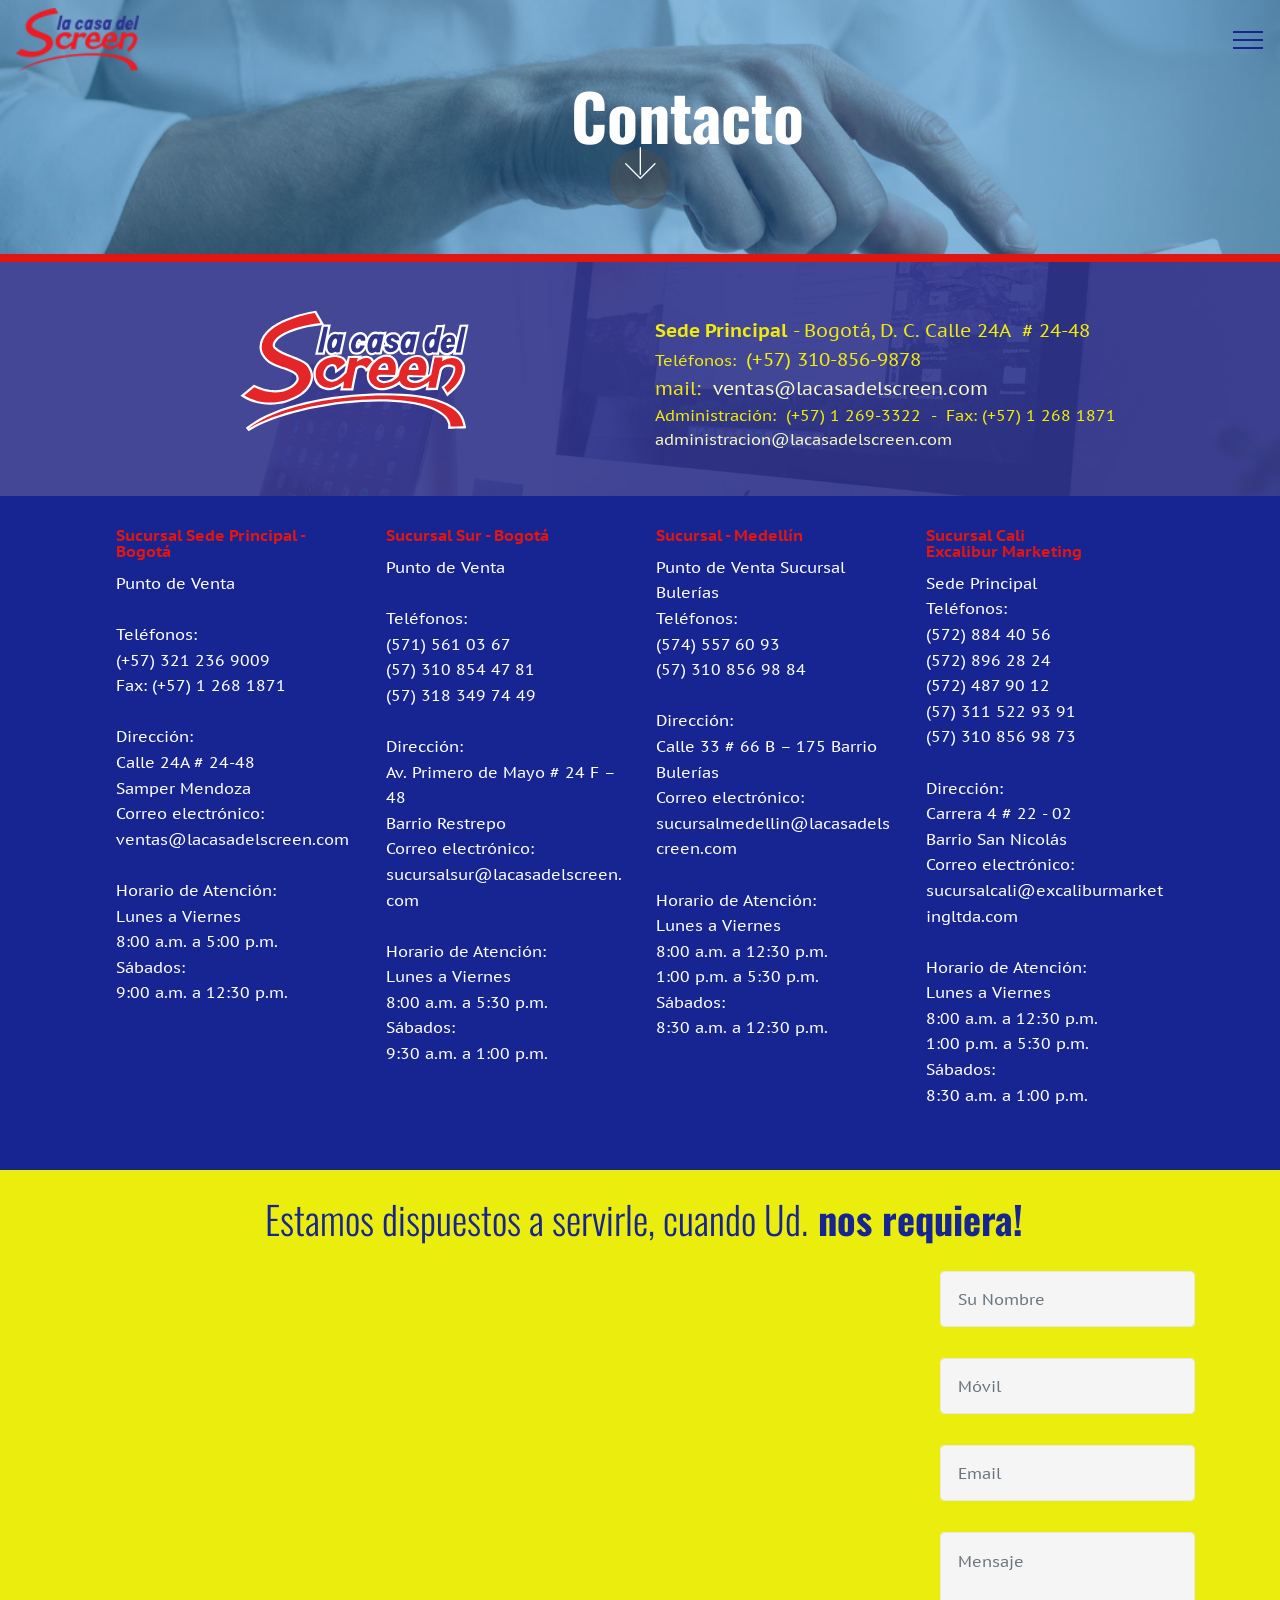
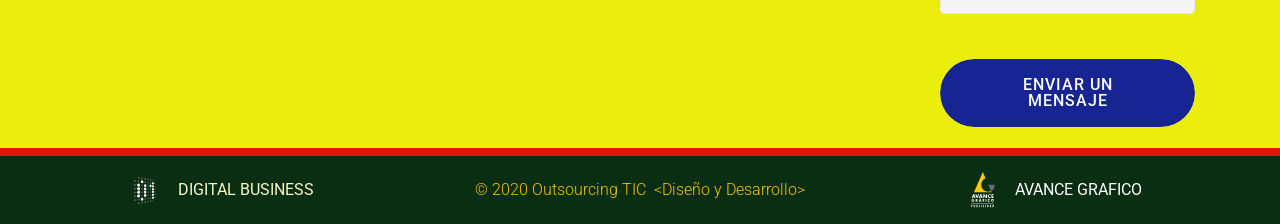
<file: contacto.html>
<!DOCTYPE html>
<html  >
<head>
  
  <meta charset="UTF-8">
  <meta http-equiv="X-UA-Compatible" content="IE=edge">
  
  <meta name="viewport" content="width=device-width, initial-scale=1, minimum-scale=1">
  <link rel="shortcut icon" href="assets/images/screen-logo-color-96x50.png" type="image/x-icon">
  <meta name="description" content="">
  
  
  <title>Contacto</title>
  <link rel="stylesheet" href="assets/web/assets/mobirise-icons/mobirise-icons.css">
  <link rel="stylesheet" href="assets/FontAwesome/css/font-awesome.css">
  <link rel="stylesheet" href="assets/tether/tether.min.css">
  <link rel="stylesheet" href="assets/bootstrap/css/bootstrap.min.css">
  <link rel="stylesheet" href="assets/bootstrap/css/bootstrap-reboot.min.css">
  <link rel="stylesheet" href="assets/bootstrap/css/bootstrap-grid.min.css">
  <link rel="stylesheet" href="assets/popup-overlay-plugin/style.css">
  <link rel="stylesheet" href="assets/dropdown/css/style.css">
  <link rel="stylesheet" href="assets/theme/css/style.css">
  <link rel="stylesheet" href="assets/recaptcha.css">
  <link rel="preload" href="https://fonts.googleapis.com/css?family=Oswald:200,300,400,500,600,700&display=swap" as="style" onload="this.onload=null;this.rel='stylesheet'">
  <noscript><link rel="stylesheet" href="https://fonts.googleapis.com/css?family=Oswald:200,300,400,500,600,700&display=swap"></noscript>
  <link rel="preload" href="https://fonts.googleapis.com/css?family=Exo:100,100i,200,200i,300,300i,400,400i,500,500i,600,600i,700,700i,800,800i,900,900i&display=swap" as="style" onload="this.onload=null;this.rel='stylesheet'">
  <noscript><link rel="stylesheet" href="https://fonts.googleapis.com/css?family=Exo:100,100i,200,200i,300,300i,400,400i,500,500i,600,600i,700,700i,800,800i,900,900i&display=swap"></noscript>
  <link rel="preload" href="https://fonts.googleapis.com/css?family=PT+Sans+Caption:400,700&display=swap" as="style" onload="this.onload=null;this.rel='stylesheet'">
  <noscript><link rel="stylesheet" href="https://fonts.googleapis.com/css?family=PT+Sans+Caption:400,700&display=swap"></noscript>
  <link rel="preload" href="https://fonts.googleapis.com/css?family=Roboto:100,100i,300,300i,400,400i,500,500i,700,700i&display=swap" as="style" onload="this.onload=null;this.rel='stylesheet'">
  <noscript><link rel="stylesheet" href="https://fonts.googleapis.com/css?family=Roboto:100,100i,300,300i,400,400i,500,500i,700,700i&display=swap"></noscript>
  <link rel="preload" as="style" href="assets/mobirise/css/mbr-additional.css?v=lmcWnv"><link rel="stylesheet" href="assets/mobirise/css/mbr-additional.css?v=lmcWnv" type="text/css">

  
  
  <style>

</style>

</head>
<body>
  
  <section class="menu cid-qXkcNk386l" once="menu" id="menu1-8p">

    
    

    <nav class="navbar navbar-dropdown navbar-fixed-top collapsed">
        <div class="navbar-brand">
            <span class="navbar-logo">
                
                    <a href="index.html"><img src="assets/images/screen-logo-color-96x50.png" alt="" title="" style="height: 4rem;"></a>
                
            </span>
            
        </div>
        <button class="navbar-toggler" type="button" data-toggle="collapse" data-target="#navbarSupportedContent" aria-controls="navbarNavAltMarkup" aria-expanded="false" aria-label="Toggle navigation">
            <div class="hamburger">
                <span></span>
                <span></span>
                <span></span>
                <span></span>
            </div>
        </button>
      <div class="collapse navbar-collapse" id="navbarSupportedContent">
            <ul class="navbar-nav nav-dropdown nav-right" data-app-modern-menu="true"><li class="nav-item">
                    <a class="nav-link link text-primary display-4" href="index.html#content14-8u">Nosotros</a>
                </li>
                <li class="nav-item">
                    <a class="nav-link link text-primary display-4" href="insumos.html">
                        Insumos</a>
                </li><li class="nav-item"><a class="nav-link link text-primary display-4" href="maquinaria.html">
                        Maquinaria</a></li><li class="nav-item"><a class="nav-link link text-primary display-4" href="servicios.html">
                        Servicios</a></li><li class="nav-item"><a class="nav-link link text-primary display-4" href="capacitacion.html">
                        Capacitacion</a></li><li class="nav-item"><a class="nav-link link text-primary display-4" href="descargas.html">
                        Descargas</a></li>
                <li class="nav-item"><a class="nav-link link text-primary display-4" href="contacto.html" target="_blank">
                        Contacto</a></li></ul>
            
            
      </div>
    </nav>
</section>

<section class="header9 cid-qXk7iDZEuX mbr-parallax-background" id="header9-8e">

    

    <div class="mbr-overlay" style="opacity: 0.5; background-color: rgb(15, 114, 184);">
    </div>

    <div class="container">
        <div class="row justify-content-center">
            <div class="media-container-column mbr-white col-md-10 offset-md-1">
            
            <h1 class="mbr-section-title align-center pb-3 mbr-fonts-style display-1"><strong><br></strong><strong>Contacto</strong><br><br></h1>
        </div>
        </div>
    </div>

    <div class="mbr-arrow hidden-sm-down" aria-hidden="true">
        <a href="#next">
            <i class="mbri-down mbr-iconfont"></i>
        </a>
    </div>
</section>

<section class="mbr-section article content1 cid-qXk7iGVGHG" id="content1-8h">

     

    <div class="container">
        <div class="media-container-row">
            <div class="mbr-text col-12 col-md-12">
                <h2 class="mbr-fonts-style block-title align-center display-2"></h2>
            </div>
        </div>
    </div>
</section>

<section class="features6 cid-rCX5Lt7qeU mbr-parallax-background" id="features6-an">

    

    <div class="mbr-overlay" style="opacity: 0.9; background-color: rgb(48, 52, 139);">
    </div>

    <div class="container">
        <div class="row justify-content-center align-items-center">
            
            <div class="col-sm-12 text-block col-md-6">
                
                
                <div class="mbr-white mbr-section-text mbr-fonts-style align-right display-7"><div><br></div><div><span style="font-size: 1.2rem;"><strong>Sede Principal</strong> - Bogotá, D. C.  Calle 24A &nbsp;# 24-48</span><br></div><div>Teléfonos: &nbsp;<span style="font-size: 1.2rem;">(+57) 310-856-9878</span></div><div><span style="font-size: 1.2rem;">mail: &nbsp;<a href="mailto:ventas@lacasadelscreen.com" class="text-warning">ventas@lacasadelscreen.com</a>&nbsp;</span></div><div>Administración: &nbsp;(+57) 1 269-3322 &nbsp;- &nbsp;Fax: (+57) 1 268 1871</div><div><a href="mailto:administracion@lacasadelscreen.com" class="text-warning">administracion@lacasadelscreen.com</a></div></div>
            </div>
            <div class="col-sm-12 col-md-6 img-block">
                <div class="mbr-figure">
                    <img src="assets/images/screen-log-color-2019-filete-19.svg" alt="INDUPIN" id="indu-logo-portafolio" title="">
                </div>
            </div>
        </div>
    </div>
</section>

<section class="features9 cid-rCF0v1oOHw" id="features9-9r">
    
    

    
    <div class="container">
        <div class="container align-center">
            
            
            <div class="media-container-row">
                <div class="card p-3 col-12 col-md-4 col-lg-3">
                    
                    <div class="card-box">
                        <h4 class="card-title mbr-fonts-style mbr-bold display-7"><strong>Sucursal Sede Principal - Bogotá</strong></h4>
                        <p class="mbr-text mbr-fonts-style display-7">Punto de Venta <br><br>Teléfonos: <br> (+57) 321 236 9009<br>Fax: (+57) 1 268 1871<br><br>Dirección: <br>Calle 24A  # 24-48<br>Samper Mendoza<br>Correo electrónico: ventas@lacasadelscreen.com <br><br>Horario de Atención: <br>Lunes a Viernes <br>8:00 a.m. a 5:00 p.m.<br>Sábados:<br>9:00 a.m. a 12:30 p.m.<br></p>
                    </div>
                </div>
                <div class="card p-3 col-12 col-md-4 col-lg-3">
                    
                    <div class="card-box">
                        <h4 class="card-title mbr-fonts-style mbr-bold display-7"><strong>Sucursal Sur - Bogotá</strong></h4>
                        <p class="mbr-text mbr-fonts-style display-7">Punto de Venta <br><br>Teléfonos: <br>(571) 561 03 67<br>(57) 310 854 47 81<br>(57) 318 349 74 49<br><br>Dirección: <br>Av. Primero de Mayo # 24 F – 48<br>Barrio Restrepo<br>Correo electrónico: sucursalsur@lacasadelscreen.com<br><br>Horario de Atención: <br>Lunes a Viernes <br>8:00 a.m. a 5:30 p.m.<br>Sábados:<br>9:30 a.m. a 1:00 p.m.<br></p>
                    </div>
                </div>
                <div class="card p-3 col-12 col-md-4 col-lg-3">
                    
                    <div class="card-box">
                        <h4 class="card-title mbr-fonts-style mbr-bold display-7"><strong>Sucursal  - Medellín</strong></h4>
                        <p class="mbr-text mbr-fonts-style display-7">Punto de Venta Sucursal Bulerías<br>Teléfonos: <br>(574) 557 60 93<br>(57) 310 856 98 84 <br><br>Dirección: <br>Calle 33 # 66 B – 175 Barrio Bulerías<br>Correo electrónico: sucursalmedellin@lacasadelscreen.com<br><br>Horario de Atención: <br>Lunes a Viernes <br>8:00 a.m. a 12:30 p.m.<br>1:00 p.m. a 5:30 p.m.<br>Sábados:<br>8:30 a.m. a 12:30 p.m.<br></p>
                    </div>
                </div>
                <div class="card p-3 col-12 col-md-4 col-lg-3">
                    
                    <div class="card-box">
                        <h4 class="card-title mbr-fonts-style mbr-bold display-7"><strong>Sucursal Cali&nbsp;</strong><div><strong>Excalibur Marketing</strong></div></h4>
                        <p class="mbr-text mbr-fonts-style display-7">Sede Principal<br>Teléfonos: <br>(572) 884 40 56 <br>(572) 896 28 24<br>(572) 487 90 12 <br>(57) 311 522 93 91<br>(57) 310 856 98 73<br><br>Dirección: <br>Carrera 4 # 22 - 02<br>Barrio San Nicolás<br>Correo electrónico: sucursalcali@excaliburmarketingltda.com<br><br>Horario de Atención: <br>Lunes a Viernes <br>8:00 a.m. a 12:30 p.m.<br>1:00 p.m. a 5:30 p.m.<br>Sábados:<br>8:30 a.m. a 1:00 p.m.<br></p>
                    </div>
                </div>
            </div>


        </div>
    </div>
</section>

<section class="mbr-section form1 cid-rCG1ip60M6" id="form1-9s">

    

    
    <div class="container"> 
        <h2 class="pb-4 align-center mbr-fonts-style display-2">&nbsp;Estamos dispuestos a servirle, cuando Ud.<strong> nos requiera!</strong></h2>
        <div class="row">
            <div class="col-md-12 col-lg-9">
                <div class="google-map"><iframe frameborder="0" style="border:0" src="https://www.google.com/maps/embed/v1/place?key=AIzaSyDbnCmnHmtigIYiD8jIfeHQv7gW2ANhHD4&amp;q=Cl. 24a #24-48, Bogotá, Colombia" allowfullscreen=""></iframe></div>
            </div>
            <div class="col-md-12 col-lg-3 block-content">
                <div data-form-type="formoid">
                    <!---Formbuilder Form--->
                    <form action="https://mobirise.eu/" method="POST" class="mbr-form form-with-styler" data-form-title="Mobirise Form"><input type="hidden" name="email" data-form-email="true" value="L4IhIh8C2sDabImuoQCQeFVRQIXE9DmnDkXDVWnxUnoJBHaOWN3wIwSt97kghlPFIUDhsciIq0ncBIGZ1tJG6BF5QAVVbv7pfbO416GB+i1MOM1yXBAmsxOw23LvaY2r.Mg+nBZlId7hzj2rCu6OWUlJkc7k4oHM+WhQAHRP0e3Lt/OtiZaSokM1b4K2syuPNf/6icxV07gPosORR67Alz5qQuPW44nlVE6GciZrfdyZ58PDcdBPhGypYL6OKR1mD">
                        <div class="form-row">
                            <div hidden="hidden" data-form-alert="" class="alert alert-success col-12">¡Gracias por contactarnos!</div>
                            <div hidden="hidden" data-form-alert-danger="" class="alert alert-danger col-12">
                            </div>
                        </div>
                        <div class="dragArea form-row">
                            <div class="col-md-12 form-group " data-for="name">
                                <input type="text" name="name" placeholder="Su Nombre" data-form-field="Name" required="required" class="form-control input display-7" id="name-form1-9s">
                            </div>
                            <div class="col-md-12 form-group " data-for="phone">
                                <input type="text" name="phone" placeholder="Móvil" data-form-field="Phone" required="required" class="form-control input display-7" id="phone-form1-9s">
                            </div>
                            <div data-for="email" class="col-md-12 form-group ">
                                <input type="text" name="email" placeholder="Email" data-form-field="Email" class="form-control input display-7" required="required" id="email-form1-9s">
                            </div>
                            <div data-for="message" class="col-md-12 form-group ">
                                <textarea type="textarea" name="message" placeholder="Mensaje" data-form-field="Message" class="form-control input display-7" id="message-form1-9s"></textarea>
                            </div>
                            <div class="col-md-12 input-group-btn mt-2"><button type="submit" class="btn btn-primary btn-form btn-bgr display-4" href="mailto:info@digital01.com">ENVIAR UN MENSAJE</button></div>
                        </div>
                    </form><!---Formbuilder Form--->
                </div>
            </div>
        </div>
    </div>
</section>

<section class="mbr-section article content1 cid-qXk7iLasJU" id="content1-8l">

     

    <div class="container">
        <div class="media-container-row">
            <div class="mbr-text col-12 col-md-12">
                <h2 class="mbr-fonts-style block-title align-center display-2"></h2>
            </div>
        </div>
    </div>
</section>

<section class="cid-qYhU1ml3Hn" id="footer1-8x">

    

    

    <div class="container">
        <div class="media-container-row">
            <div class="col-md-4 col-lg-4 logo-footer mb-3 mt-3 align-center">
                <a href="https://digital01.com" target="_blank"><img class="img-logo-footer" src="assets/images/01-77x88.png" alt="" title=""></a>
                <p class="text-logo-footer mbr-fonts-style mb-0 display-4"><a href="https://digital01.com" target="_blank" class="text-warning">DIGITAL</a> <a href="https://digital01.com" target="_blank" class="text-warning">BUSINESS</a></p>
            </div>
            <div class="col-md-4 col-lg-5 copyright mb-3 mt-3">
                <p class="mb-0 text-copyright mbr-fonts-style display-4">© 2020 Outsourcing TIC&nbsp;<diseño y="" desarrollo=""></diseño>&nbsp;&lt;Diseño y Desarrollo&gt;
                </p>
            </div>
            <div class="col-md-4 col-lg-4 logo-footer mb-3 mt-3 align-center">
                <a href="https://avancegrafico.net" target="_blank"><img class="img-logo-footer" src="assets/images/logo-avance.svg" alt="" title=""></a>
                <p class="text-logo-footer mbr-fonts-style mb-0 display-4"><a href="https://avancegrafico.net" target="_blank" class="text-white">AVANCE</a> <a href="https://avancegrafico.net" target="_blank" class="text-white">GRAFICO</a></p>
            </div>
        </div>
    </div>
</section>


<script src="assets/web/assets/jquery/jquery.min.js"></script>
  <script src="assets/popper/popper.min.js"></script>
  <script src="assets/tether/tether.min.js"></script>
  <script src="assets/bootstrap/js/bootstrap.min.js"></script>
  <script src="assets/smoothscroll/smooth-scroll.js"></script>
  <script src="assets/dropdown/js/nav-dropdown.js"></script>
  <script src="assets/dropdown/js/navbar-dropdown.js"></script>
  <script src="assets/touchswipe/jquery.touch-swipe.min.js"></script>
  <script src="assets/parallax/jarallax.min.js"></script>
  <script src="assets/theme/js/script.js"></script>
  <script src="assets/formoid.min.js"></script>
  
  
  <div id="fb-root"></div>
<script>(function(d, s, id) {
  var js, fjs = d.getElementsByTagName(s)[0];
  if (d.getElementById(id)) return;
  js = d.createElement(s); js.id = id;
  js.src = 'https://connect.facebook.net/es_ES/sdk.js#xfbml=1&version=v2.12';
  fjs.parentNode.insertBefore(js, fjs);
}(document, 'script', 'facebook-jssdk'));</script>

</body>
</html>
</file>
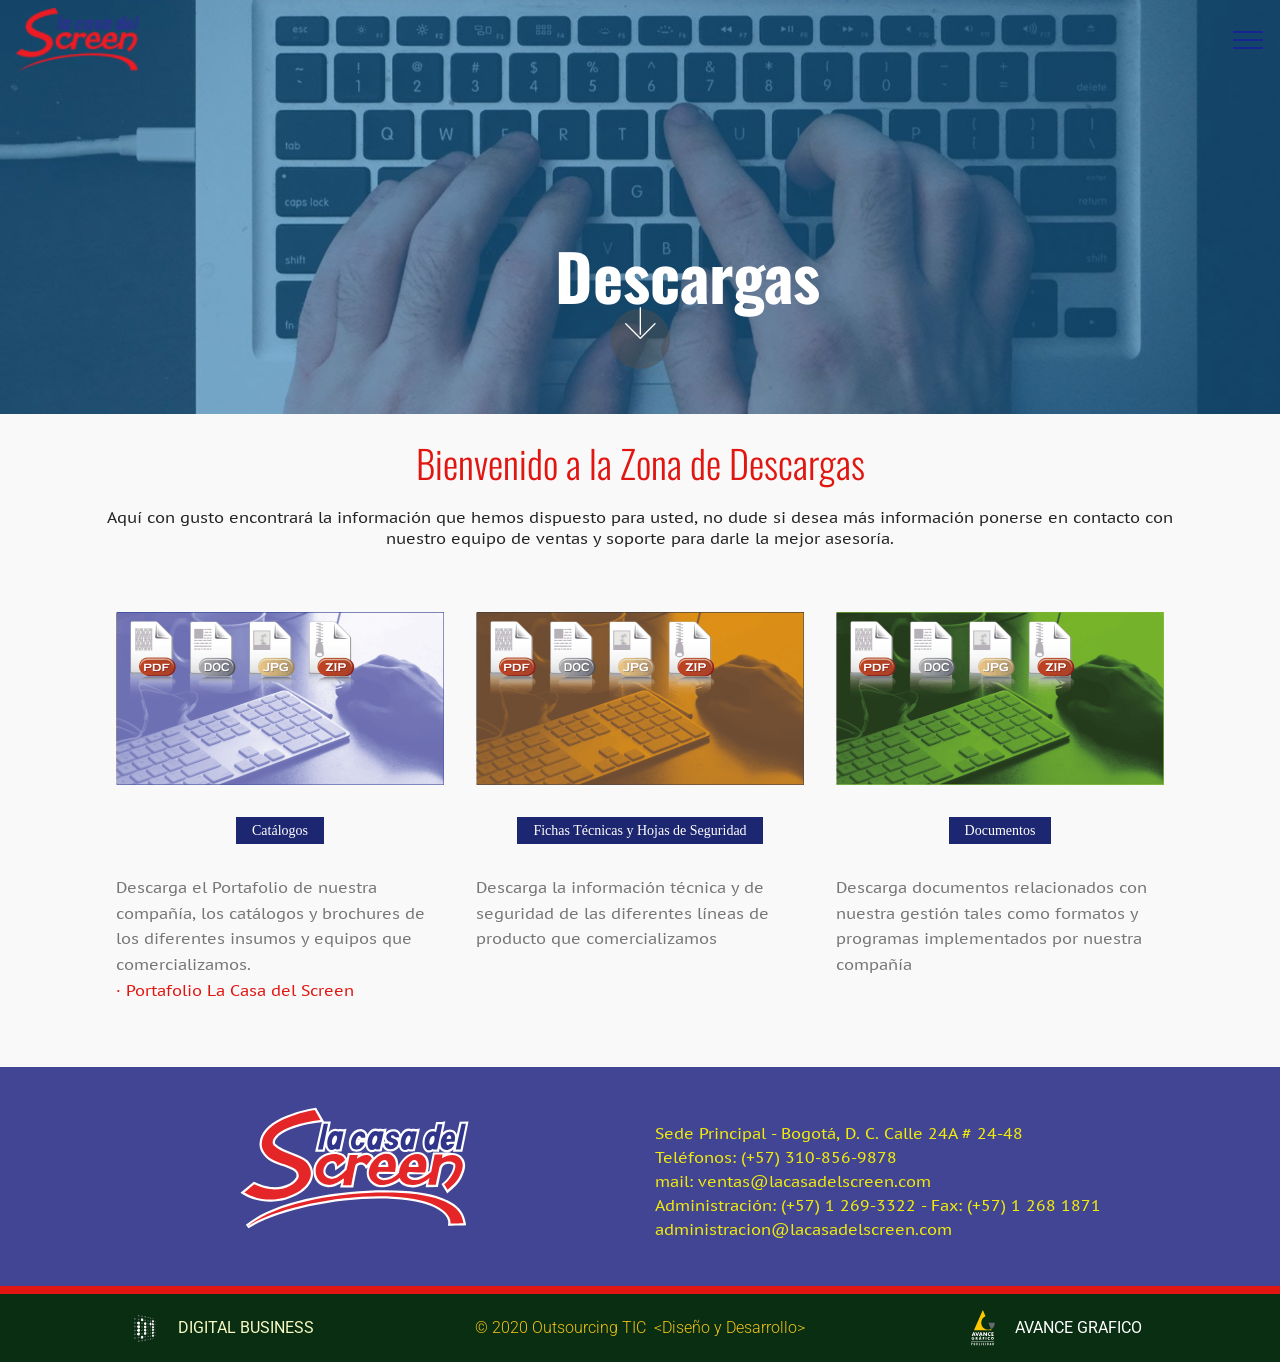
<file: descargas.html>
<!DOCTYPE html>
<html  >
<head>
  
  <meta charset="UTF-8">
  <meta http-equiv="X-UA-Compatible" content="IE=edge">
  
  <meta name="viewport" content="width=device-width, initial-scale=1, minimum-scale=1">
  <link rel="shortcut icon" href="assets/images/screen-logo-color-96x50.png" type="image/x-icon">
  <meta name="description" content="">
  
  
  <title>Descargas</title>
  <link rel="stylesheet" href="assets/web/assets/mobirise-icons/mobirise-icons.css">
  <link rel="stylesheet" href="assets/tether/tether.min.css">
  <link rel="stylesheet" href="assets/bootstrap/css/bootstrap.min.css">
  <link rel="stylesheet" href="assets/bootstrap/css/bootstrap-reboot.min.css">
  <link rel="stylesheet" href="assets/bootstrap/css/bootstrap-grid.min.css">
  <link rel="stylesheet" href="assets/popup-overlay-plugin/style.css">
  <link rel="stylesheet" href="assets/dropdown/css/style.css">
  <link rel="stylesheet" href="assets/theme/css/style.css">
  <link rel="preload" href="https://fonts.googleapis.com/css?family=Oswald:200,300,400,500,600,700&display=swap" as="style" onload="this.onload=null;this.rel='stylesheet'">
  <noscript><link rel="stylesheet" href="https://fonts.googleapis.com/css?family=Oswald:200,300,400,500,600,700&display=swap"></noscript>
  <link rel="preload" href="https://fonts.googleapis.com/css?family=Exo:100,100i,200,200i,300,300i,400,400i,500,500i,600,600i,700,700i,800,800i,900,900i&display=swap" as="style" onload="this.onload=null;this.rel='stylesheet'">
  <noscript><link rel="stylesheet" href="https://fonts.googleapis.com/css?family=Exo:100,100i,200,200i,300,300i,400,400i,500,500i,600,600i,700,700i,800,800i,900,900i&display=swap"></noscript>
  <link rel="preload" href="https://fonts.googleapis.com/css?family=PT+Sans+Caption:400,700&display=swap" as="style" onload="this.onload=null;this.rel='stylesheet'">
  <noscript><link rel="stylesheet" href="https://fonts.googleapis.com/css?family=PT+Sans+Caption:400,700&display=swap"></noscript>
  <link rel="preload" href="https://fonts.googleapis.com/css?family=Roboto:100,100i,300,300i,400,400i,500,500i,700,700i&display=swap" as="style" onload="this.onload=null;this.rel='stylesheet'">
  <noscript><link rel="stylesheet" href="https://fonts.googleapis.com/css?family=Roboto:100,100i,300,300i,400,400i,500,500i,700,700i&display=swap"></noscript>
  <link rel="preload" as="style" href="assets/mobirise/css/mbr-additional.css?v=z5TGgN"><link rel="stylesheet" href="assets/mobirise/css/mbr-additional.css?v=z5TGgN" type="text/css">

  
  
  <style>

</style>

</head>
<body>
  
  <section class="menu cid-qXkd38ZBkB" once="menu" id="menu1-8q">

    
    

    <nav class="navbar navbar-dropdown navbar-fixed-top collapsed">
        <div class="navbar-brand">
            <span class="navbar-logo">
                
                    <a href="index.html"><img src="assets/images/screen-logo-color-96x50.png" alt="" title="" style="height: 4rem;"></a>
                
            </span>
            
        </div>
        <button class="navbar-toggler" type="button" data-toggle="collapse" data-target="#navbarSupportedContent" aria-controls="navbarNavAltMarkup" aria-expanded="false" aria-label="Toggle navigation">
            <div class="hamburger">
                <span></span>
                <span></span>
                <span></span>
                <span></span>
            </div>
        </button>
      <div class="collapse navbar-collapse" id="navbarSupportedContent">
            <ul class="navbar-nav nav-dropdown nav-right" data-app-modern-menu="true"><li class="nav-item">
                    <a class="nav-link link text-primary display-4" href="index.html#content14-8u">Nosotros</a>
                </li>
                <li class="nav-item">
                    <a class="nav-link link text-primary display-4" href="insumos.html">
                        Insumos</a>
                </li><li class="nav-item"><a class="nav-link link text-primary display-4" href="maquinaria.html">
                        Maquinaria</a></li><li class="nav-item"><a class="nav-link link text-primary display-4" href="servicios.html">
                        Servicios</a></li><li class="nav-item"><a class="nav-link link text-primary display-4" href="capacitacion.html">
                        Capacitacion</a></li><li class="nav-item"><a class="nav-link link text-primary display-4" href="descargas.html">
                        Descargas</a></li>
                <li class="nav-item"><a class="nav-link link text-primary display-4" href="contacto.html" target="_blank">
                        Contacto</a></li></ul>
            
            
      </div>
    </nav>
</section>

<section class="header9 cid-qMNP1FlU2Q mbr-parallax-background" id="header9-5s">

    

    <div class="mbr-overlay" style="opacity: 0.5; background-color: rgb(15, 114, 184);">
    </div>

    <div class="container">
        <div class="row justify-content-center">
            <div class="media-container-column mbr-white col-md-10 offset-md-1">
            
            <h1 class="mbr-section-title align-center pb-3 mbr-fonts-style display-1"><strong><br></strong><strong>Descargas</strong><br><br></h1>
        </div>
        </div>
    </div>

    <div class="mbr-arrow hidden-sm-down" aria-hidden="true">
        <a href="#next">
            <i class="mbri-down mbr-iconfont"></i>
        </a>
    </div>
</section>

<section class="features8 cid-qMNQ39mtaf" id="features8-5v">
    
    

    
    <div class="container">
        <div class="container">
            <h2 class="mbr-fonts-style mb-4 align-center display-2">Bienvenido a la Zona de Descargas</h2>
            <h3 class="mbr-section-subtitle mbr-fonts-style mb-5 mbr-light align-center display-7">
                Aquí con gusto encontrará la información que hemos dispuesto para usted, no dude si desea más información ponerse en contacto con nuestro equipo de ventas y soporte para darle la mejor asesoría.</h3>
            <div class="media-container-row">
                <div class="card col-12 col-md-4 col-lg-4">
                    <div class="card-img">
                        <img src="assets/images/descargas-images-656x345.png" alt="" title="">
                    </div>
                    <div class="card-box">
                        <p class="date mb-4">
                            <span>Catálogos</span></p>
                        
                        <p class="mbr-text mbr-fonts-style display-7"> Descarga el Portafolio de nuestra compañía, los catálogos y brochures de los diferentes insumos y
 equipos que comercializamos.<br><a href="assets/files/portafolio_casa_del_screen_2019.pdf" target="_blank" class="text-info">· Portafolio La Casa del Screen</a>
                        </p>
                        
                    </div>
                </div>
                <div class="card col-12 col-md-4 col-lg-4">
                    <div class="card-img">
                        <img src="assets/images/descargas-images-orange-656x345.png" alt="" title="">
                    </div>
                    <div class="card-box">
                        <p class="date mb-4">
                            <span>Fichas Técnicas y Hojas de Seguridad</span></p>
                        
                        <p class="mbr-text mbr-fonts-style display-7">  Descarga la información técnica y de seguridad de las diferentes líneas de producto que
 comercializamos
 
                        </p>
                        
                    </div>
                </div>
                <div class="card col-12 col-md-4 col-lg-4">
                    <div class="card-img">
                        <img src="assets/images/descargas-images-green-656x345.png" alt="" title="">
                    </div>
                    <div class="card-box">
                        <p class="date mb-4">
                            <span>Documentos</span></p>
                        
                        <p class="mbr-text mbr-fonts-style display-7"> Descarga documentos relacionados con nuestra gestión tales como formatos y programas
 implementados por nuestra compañía
                        </p>
                        
                    </div>
                </div>
            </div>


        </div>
    </div>
</section>

<section class="features6 cid-rCX5zr2gQp mbr-parallax-background" id="features6-am">

    

    <div class="mbr-overlay" style="opacity: 0.9; background-color: rgb(48, 52, 139);">
    </div>

    <div class="container">
        <div class="row justify-content-center align-items-center">
            
            <div class="col-sm-12 text-block col-md-6">
                
                
                <div class="mbr-white mbr-section-text mbr-fonts-style align-right display-7"><br><div>Sede Principal - Bogotá, D. C. Calle 24A  # 24-48</div><div>Teléfonos:  (+57) 310-856-9878</div><div>mail:  ventas@lacasadelscreen.com&nbsp;</div><div>Administración:  (+57) 1 269-3322  -  Fax: (+57) 1 268 1871</div><div>administracion@lacasadelscreen.com</div></div>
            </div>
            <div class="col-sm-12 col-md-6 img-block">
                <div class="mbr-figure">
                    <img src="assets/images/screen-log-color-2019-filete-19.svg" alt="INDUPIN" id="indu-logo-portafolio" title="">
                </div>
            </div>
        </div>
    </div>
</section>

<section class="mbr-section article content1 cid-qMNOSdElP8" id="content1-5p">

     

    <div class="container">
        <div class="media-container-row">
            <div class="mbr-text col-12 col-md-12">
                <h2 class="mbr-fonts-style block-title align-center display-2"></h2>
            </div>
        </div>
    </div>
</section>

<section class="cid-qYhUpznnS3" id="footer1-91">

    

    

    <div class="container">
        <div class="media-container-row">
            <div class="col-md-4 col-lg-4 logo-footer mb-3 mt-3 align-center">
                <a href="https://digital01.com" target="_blank"><img class="img-logo-footer" src="assets/images/01-77x88.png" alt="" title=""></a>
                <p class="text-logo-footer mbr-fonts-style mb-0 display-4"><a href="https://digital01.com" target="_blank" class="text-warning">DIGITAL</a> <a href="https://digital01.com" target="_blank" class="text-warning">BUSINESS</a></p>
            </div>
            <div class="col-md-4 col-lg-5 copyright mb-3 mt-3">
                <p class="mb-0 text-copyright mbr-fonts-style display-4">© 2020 Outsourcing TIC&nbsp;<diseño y="" desarrollo=""></diseño>&nbsp;&lt;Diseño y Desarrollo&gt;
                </p>
            </div>
            <div class="col-md-4 col-lg-4 logo-footer mb-3 mt-3 align-center">
                <a href="https://avancegrafico.net" target="_blank"><img class="img-logo-footer" src="assets/images/logo-avance.svg" alt="" title=""></a>
                <p class="text-logo-footer mbr-fonts-style mb-0 display-4"><a href="https://avancegrafico.net" target="_blank" class="text-white">AVANCE</a> <a href="https://avancegrafico.net" target="_blank" class="text-white">GRAFICO</a></p>
            </div>
        </div>
    </div>
</section>


<script src="assets/web/assets/jquery/jquery.min.js"></script>
  <script src="assets/popper/popper.min.js"></script>
  <script src="assets/tether/tether.min.js"></script>
  <script src="assets/bootstrap/js/bootstrap.min.js"></script>
  <script src="assets/smoothscroll/smooth-scroll.js"></script>
  <script src="assets/dropdown/js/nav-dropdown.js"></script>
  <script src="assets/dropdown/js/navbar-dropdown.js"></script>
  <script src="assets/touchswipe/jquery.touch-swipe.min.js"></script>
  <script src="assets/parallax/jarallax.min.js"></script>
  <script src="assets/theme/js/script.js"></script>
  
  
  <div id="fb-root"></div>
<script>(function(d, s, id) {
  var js, fjs = d.getElementsByTagName(s)[0];
  if (d.getElementById(id)) return;
  js = d.createElement(s); js.id = id;
  js.src = 'https://connect.facebook.net/es_ES/sdk.js#xfbml=1&version=v2.12';
  fjs.parentNode.insertBefore(js, fjs);
}(document, 'script', 'facebook-jssdk'));</script>

</body>
</html>
</file>
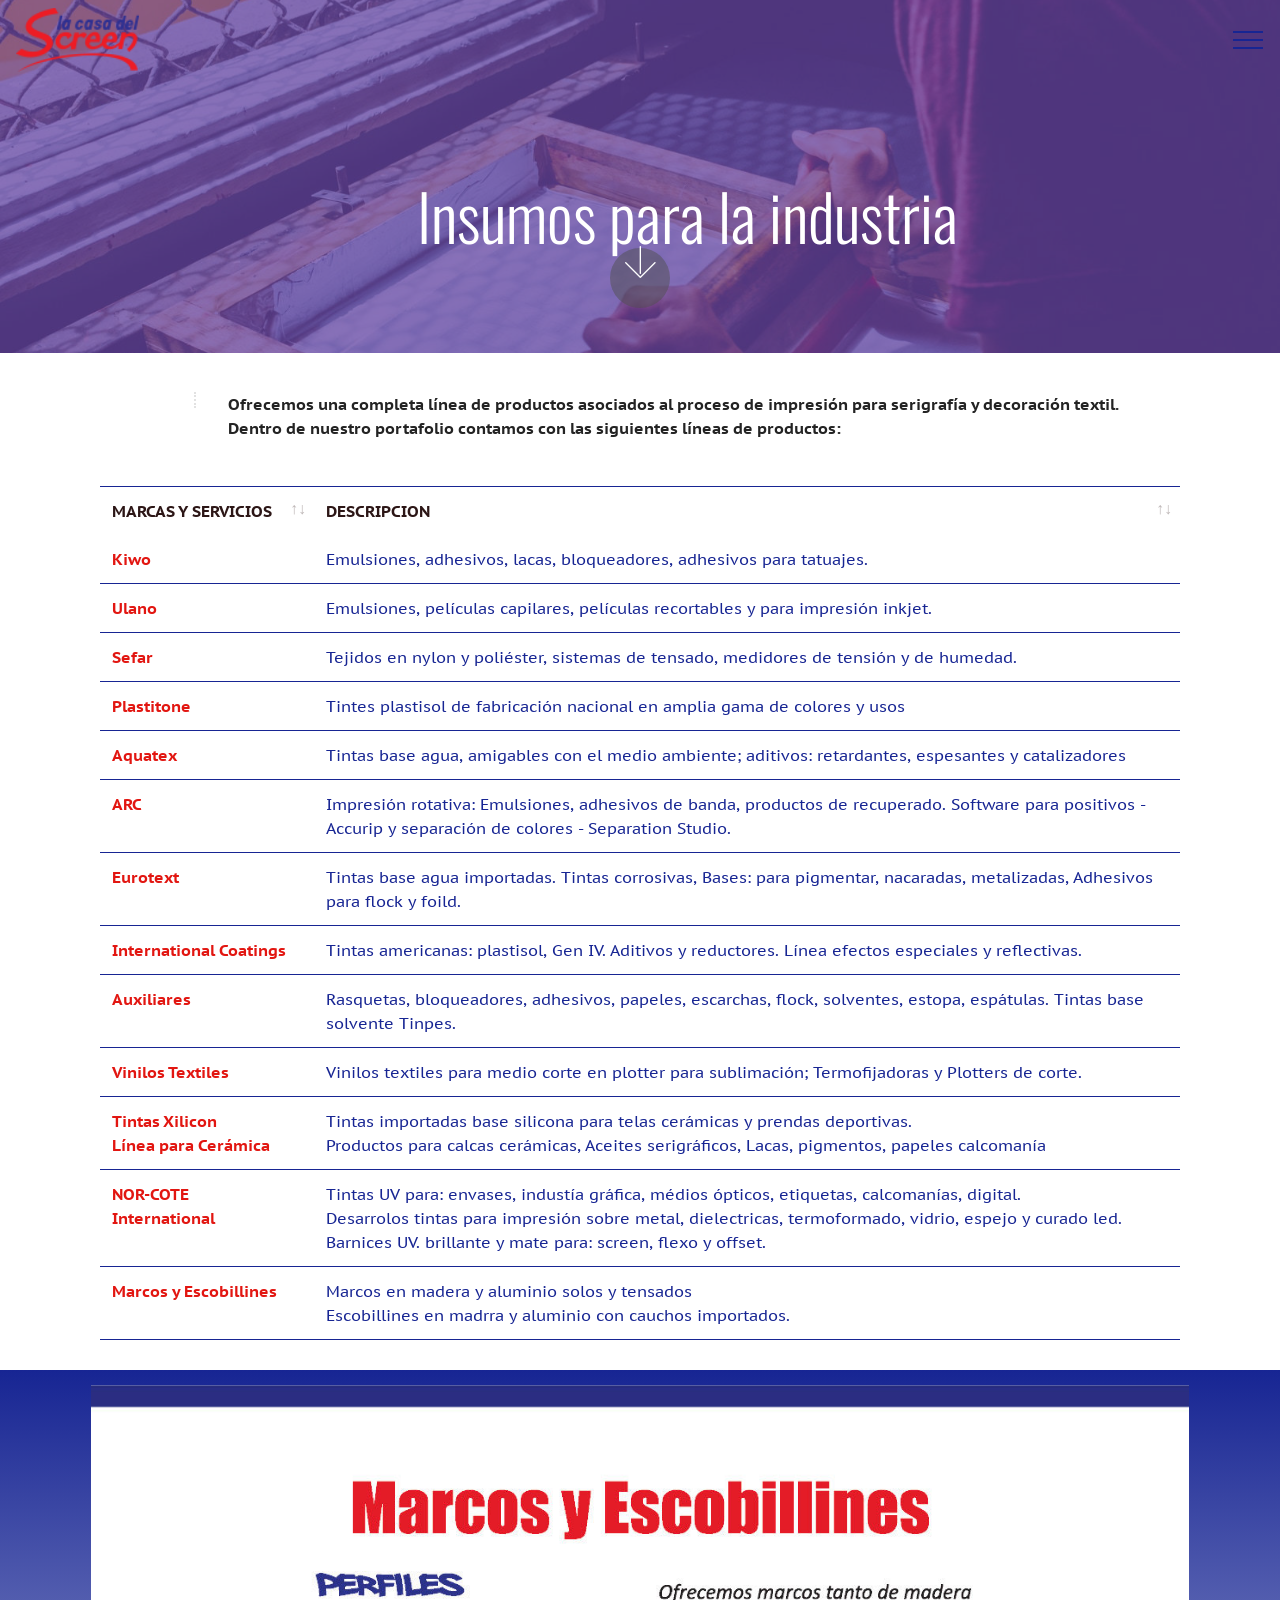
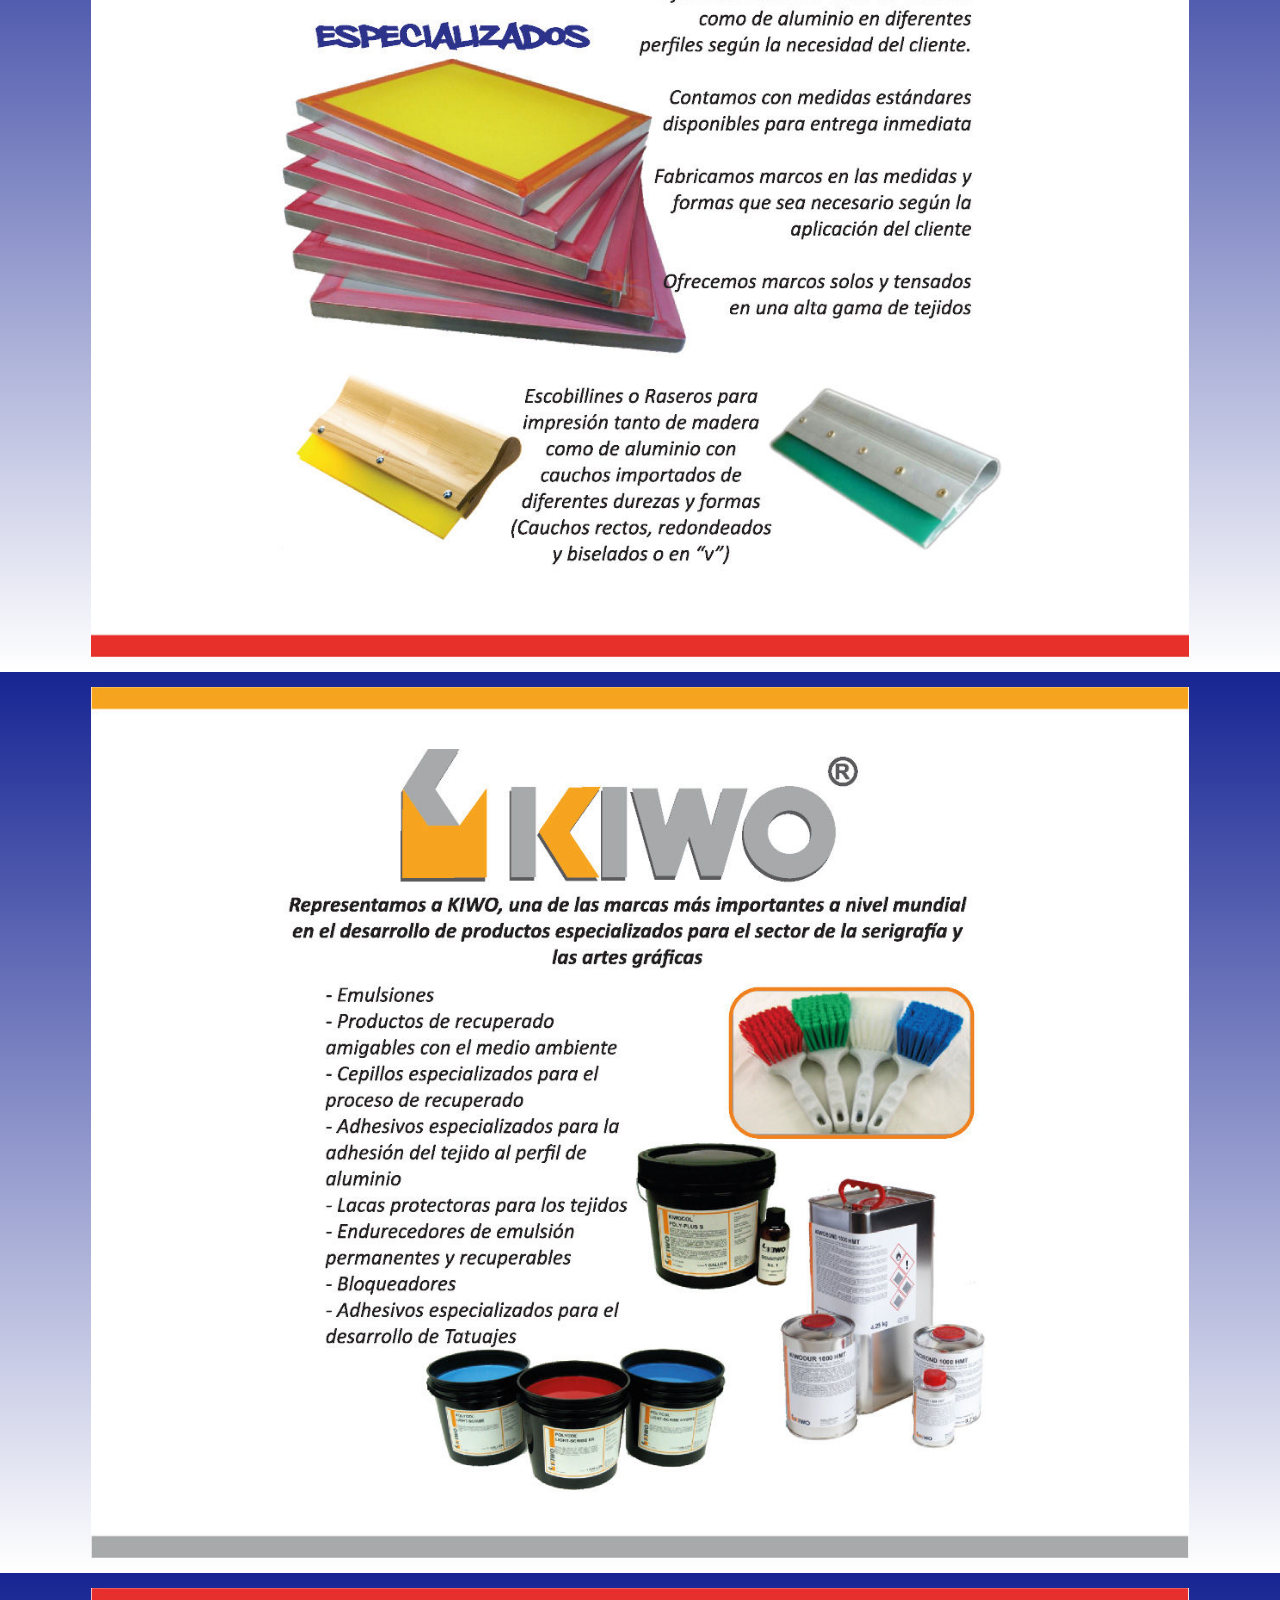
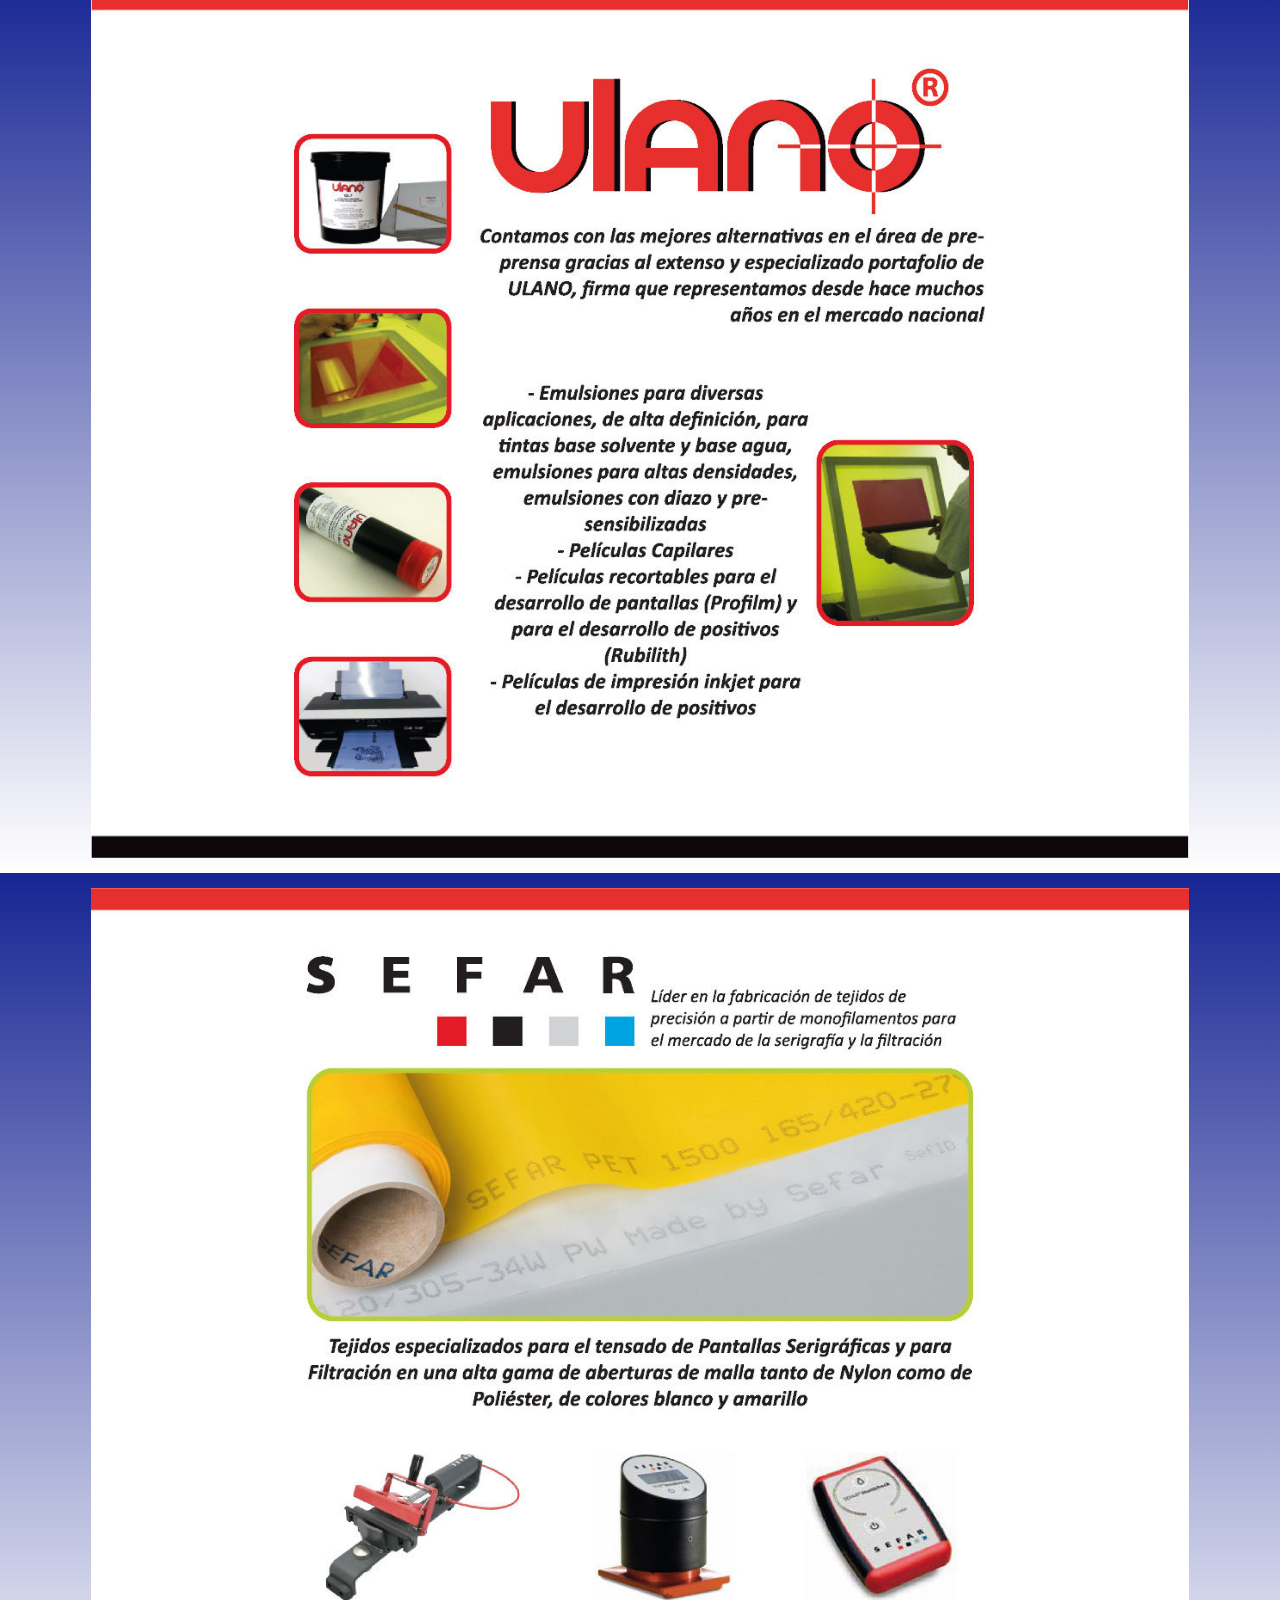
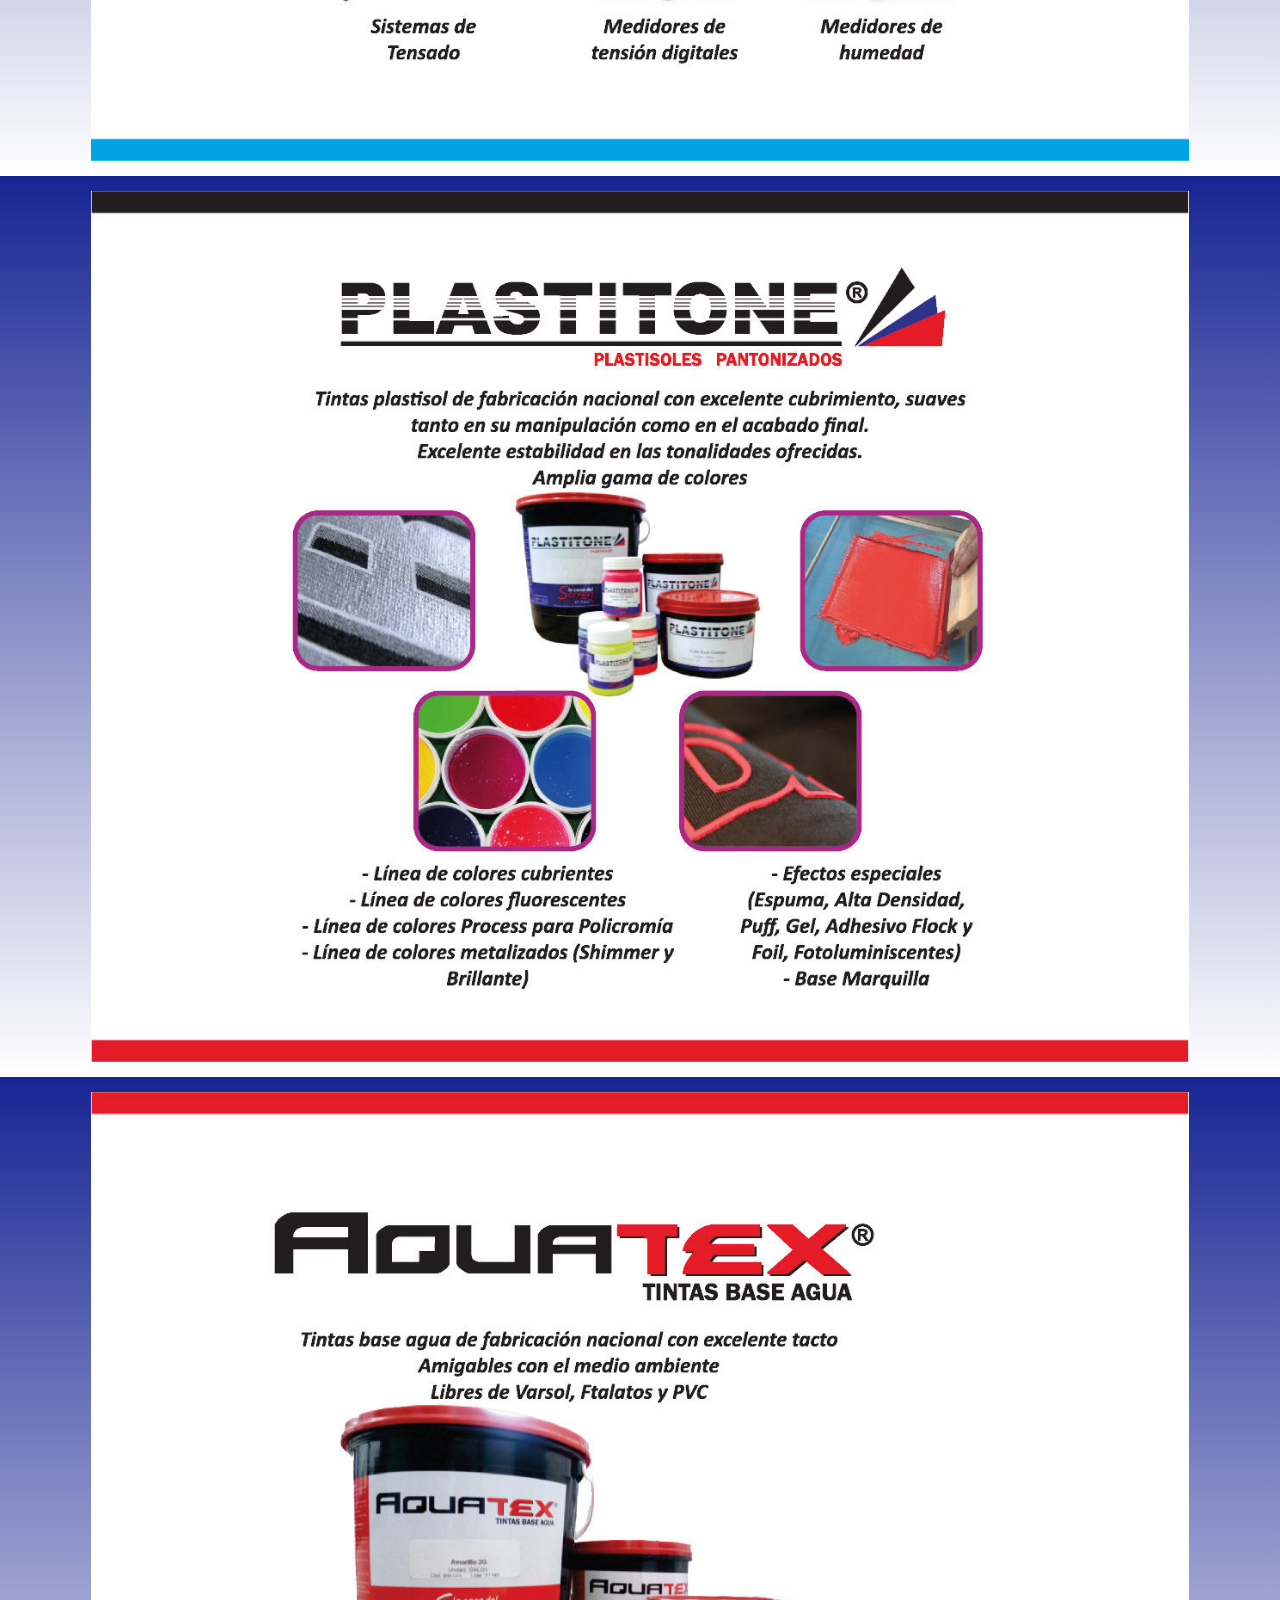
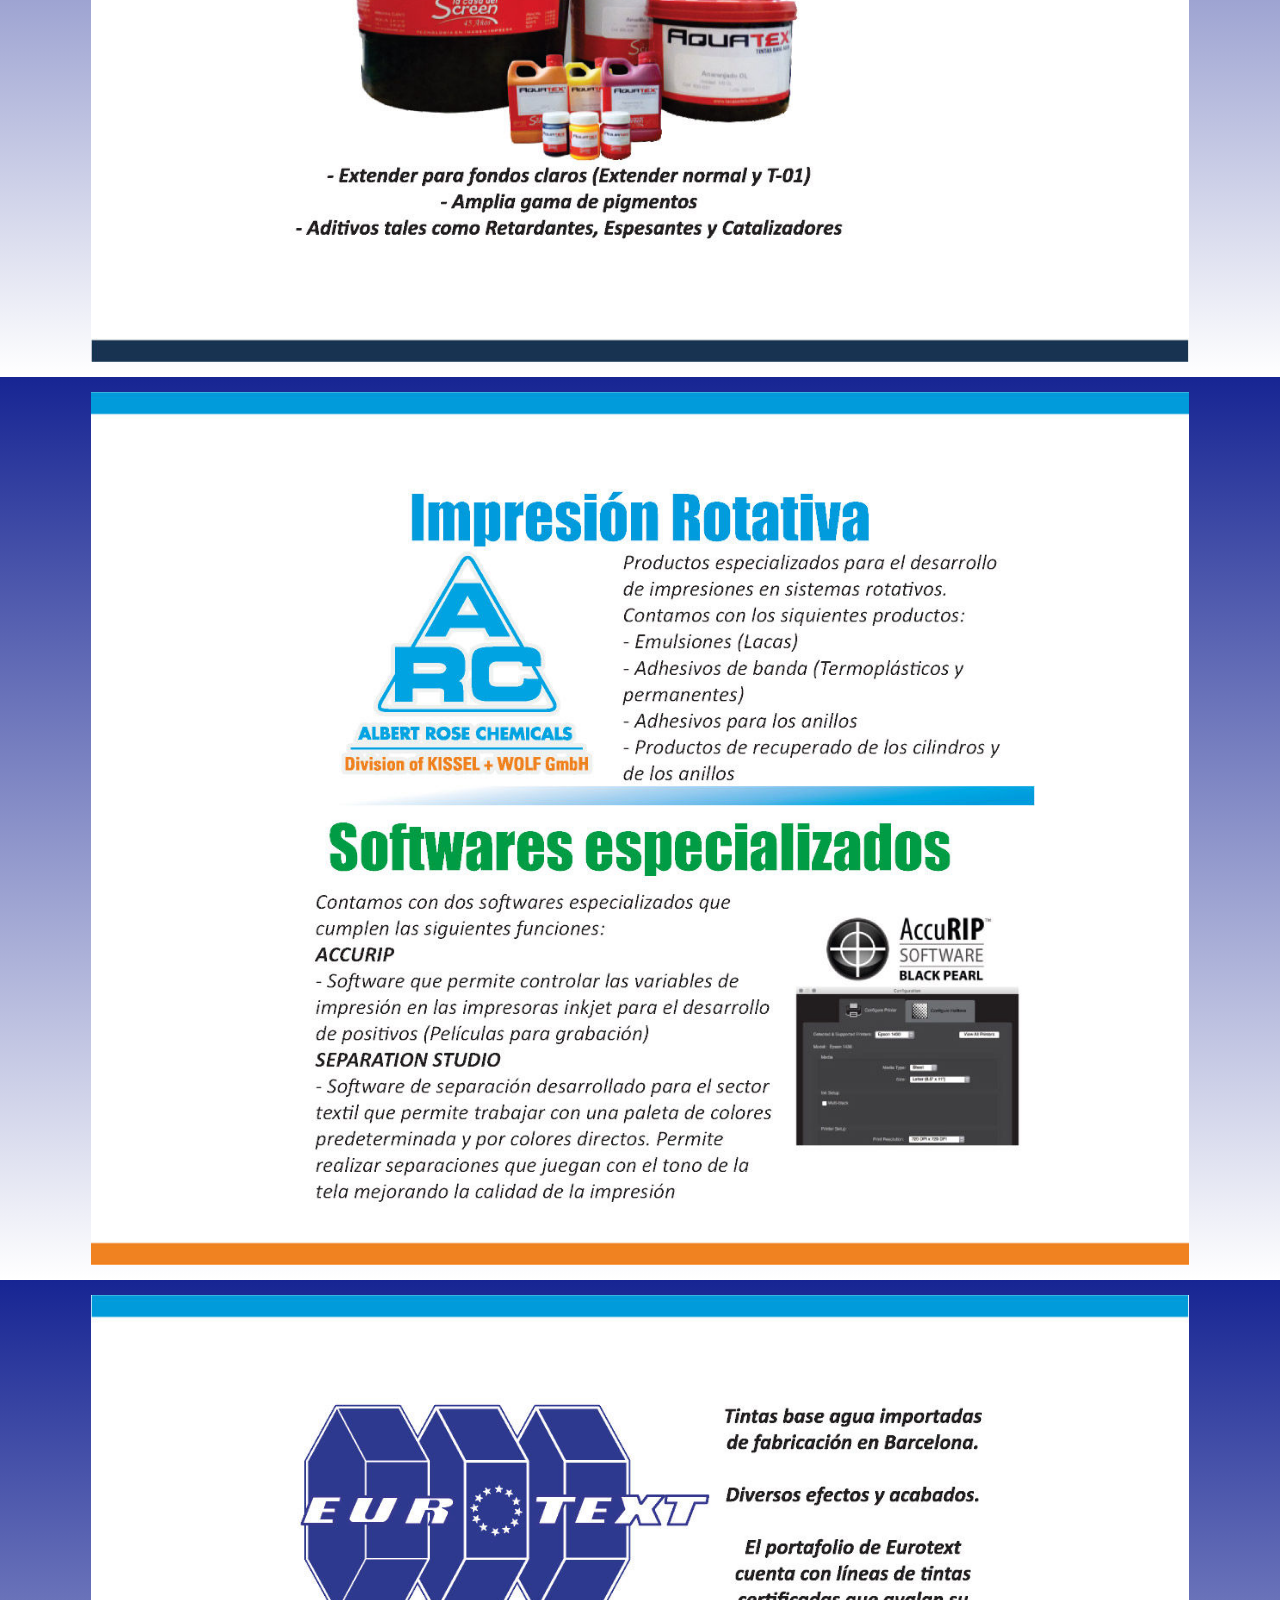
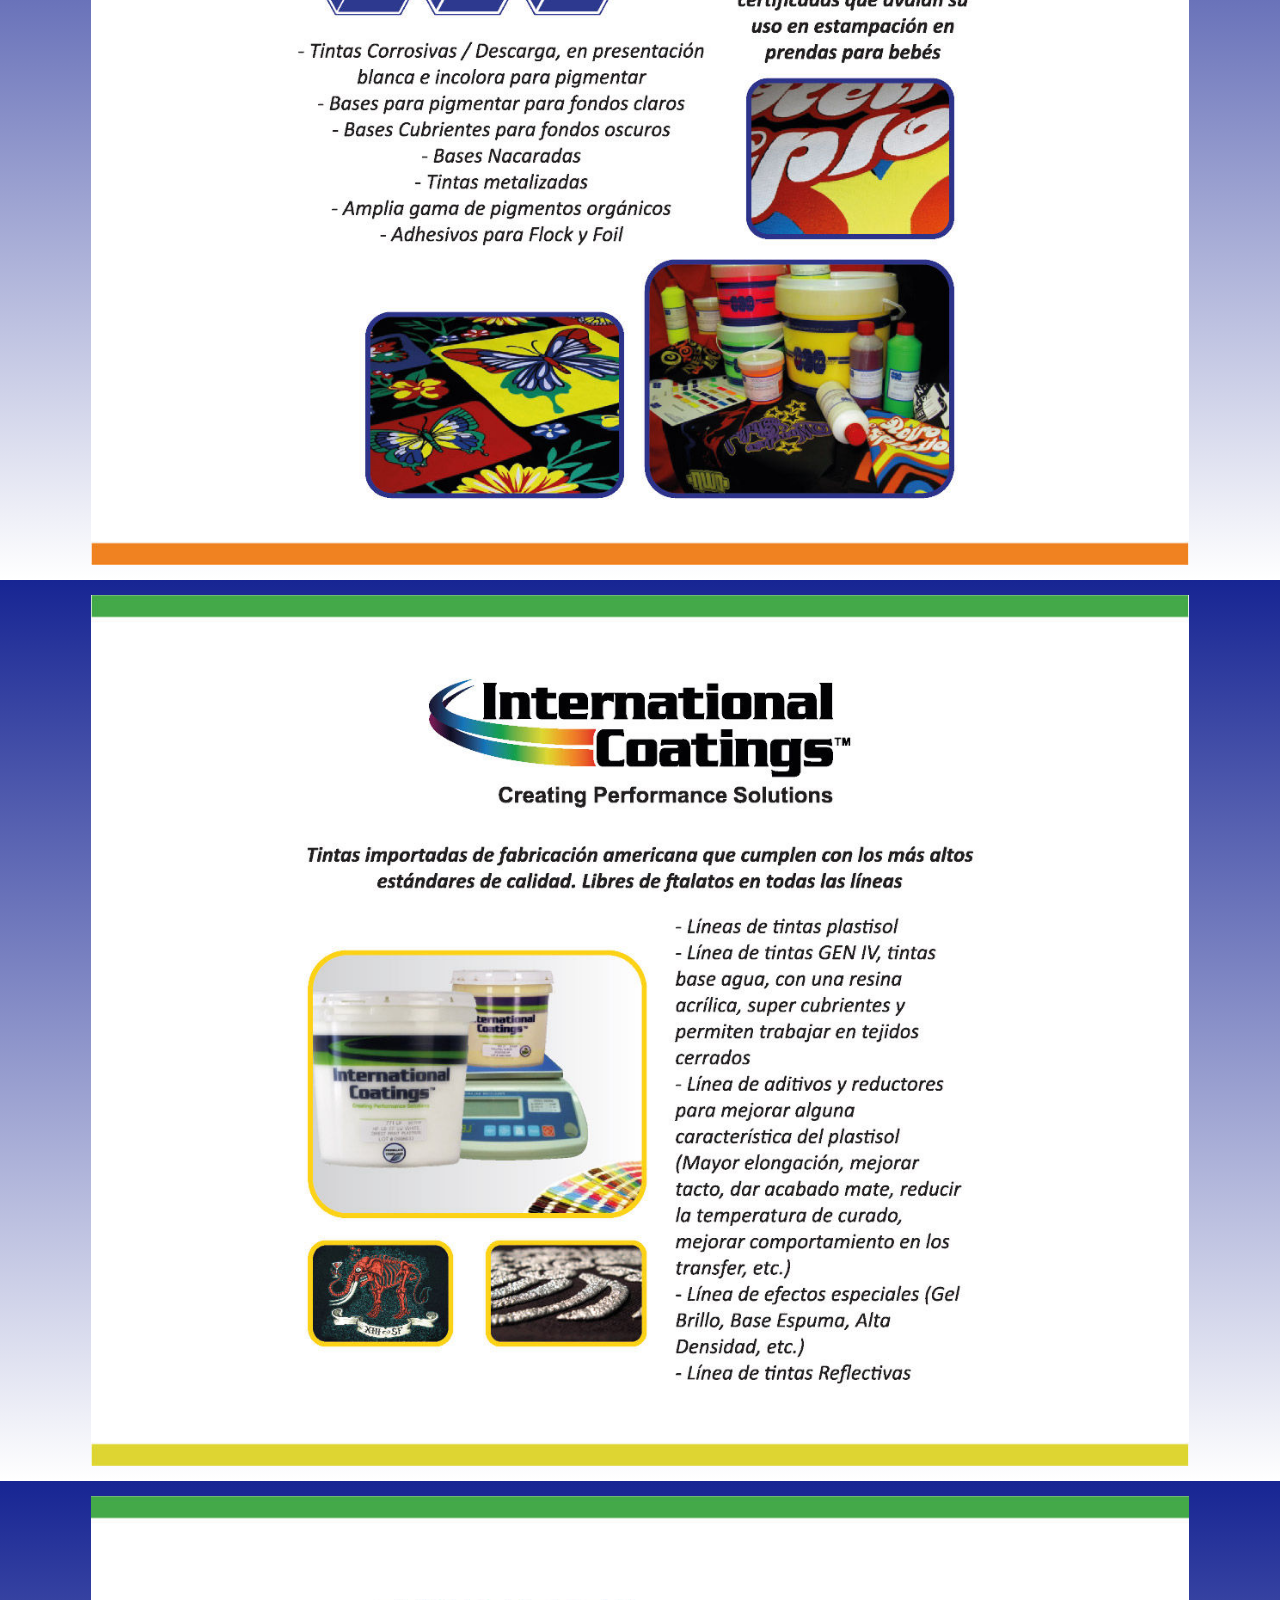
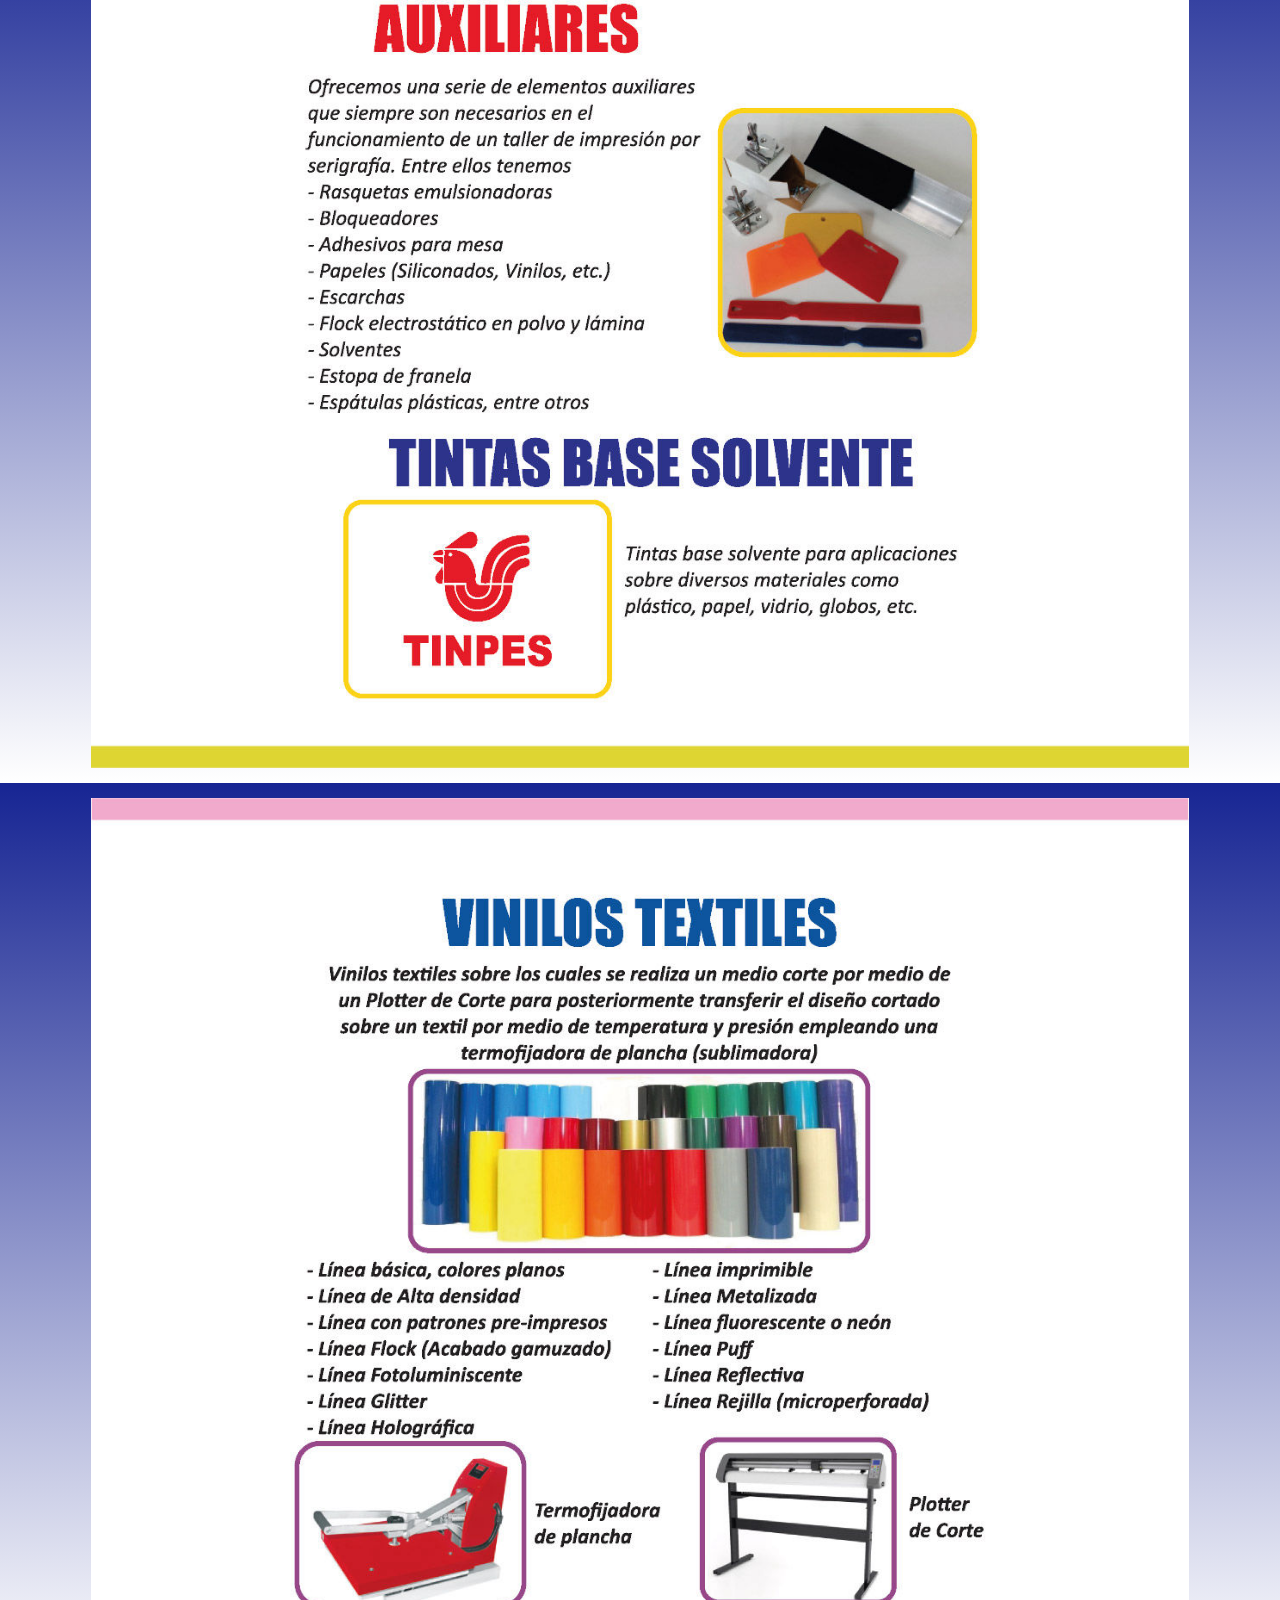
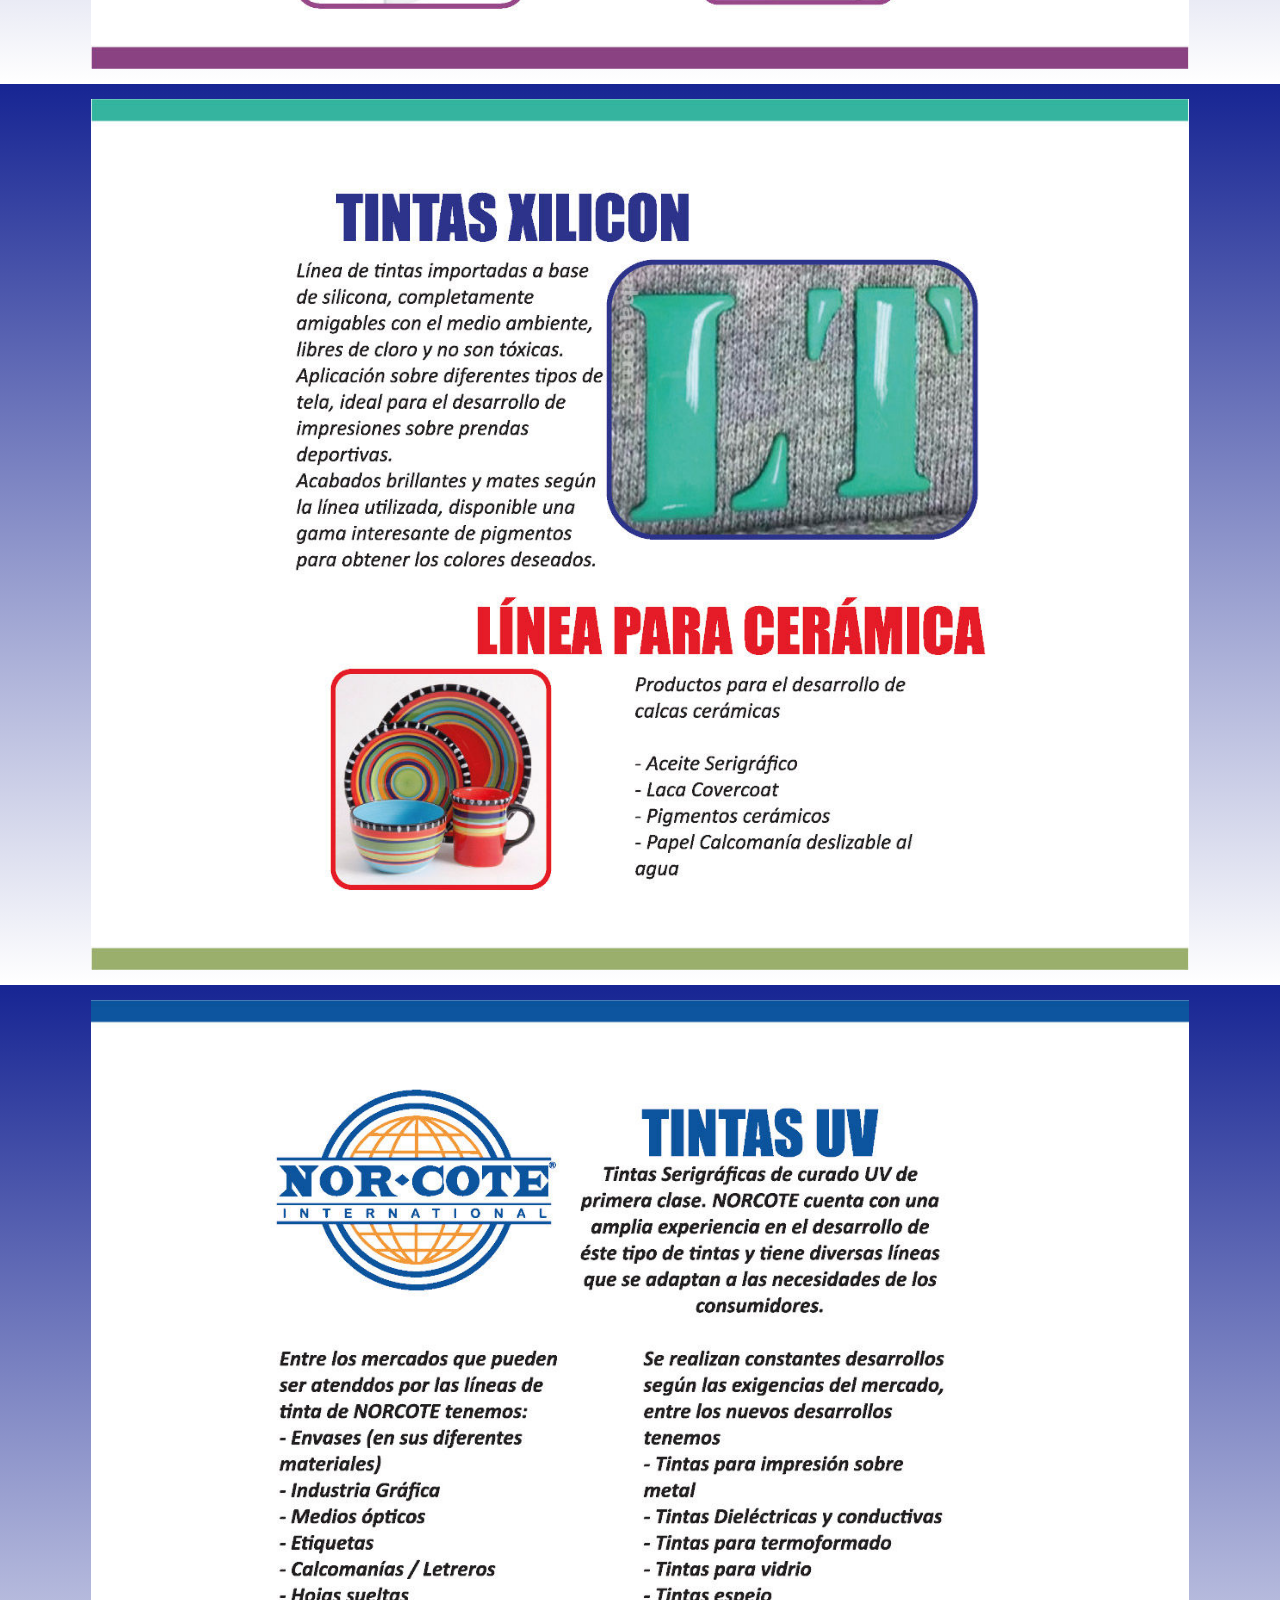
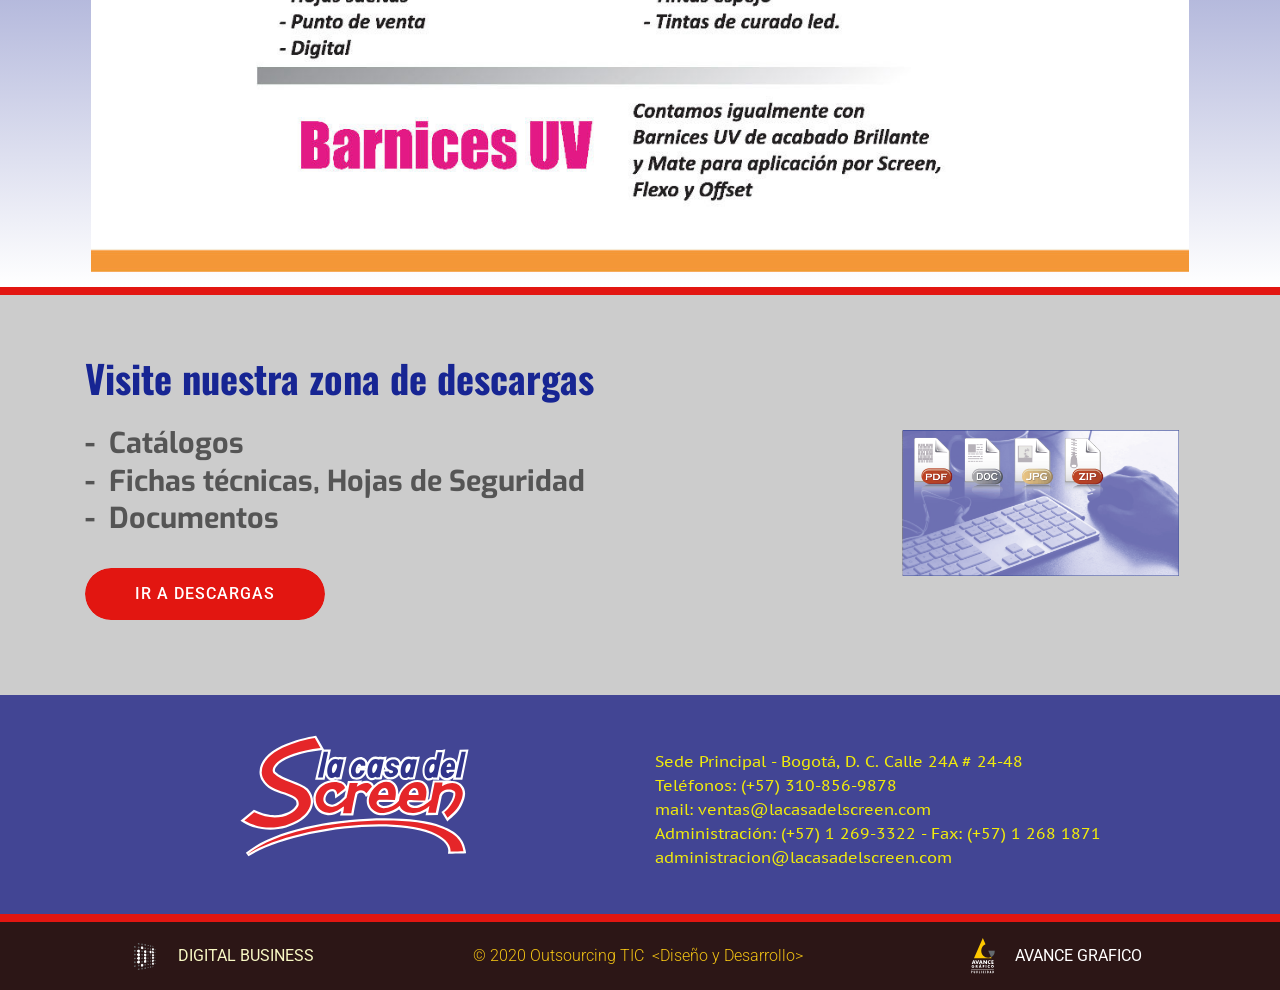
<file: insumos.html>
<!DOCTYPE html>
<html  >
<head>
  
  <meta charset="UTF-8">
  <meta http-equiv="X-UA-Compatible" content="IE=edge">
  
  <meta name="viewport" content="width=device-width, initial-scale=1, minimum-scale=1">
  <link rel="shortcut icon" href="assets/images/screen-logo-color-96x50.png" type="image/x-icon">
  <meta name="description" content="">
  
  
  <title>Insumos</title>
  <link rel="stylesheet" href="assets/web/assets/mobirise-icons/mobirise-icons.css">
  <link rel="stylesheet" href="assets/tether/tether.min.css">
  <link rel="stylesheet" href="assets/bootstrap/css/bootstrap.min.css">
  <link rel="stylesheet" href="assets/bootstrap/css/bootstrap-reboot.min.css">
  <link rel="stylesheet" href="assets/bootstrap/css/bootstrap-grid.min.css">
  <link rel="stylesheet" href="assets/popup-overlay-plugin/style.css">
  <link rel="stylesheet" href="assets/dropdown/css/style.css">
  <link rel="stylesheet" href="assets/datatables/data-tables.bootstrap4.min.css">
  <link rel="stylesheet" href="assets/theme/css/style.css">
  <link rel="preload" href="https://fonts.googleapis.com/css?family=Oswald:200,300,400,500,600,700&display=swap" as="style" onload="this.onload=null;this.rel='stylesheet'">
  <noscript><link rel="stylesheet" href="https://fonts.googleapis.com/css?family=Oswald:200,300,400,500,600,700&display=swap"></noscript>
  <link rel="preload" href="https://fonts.googleapis.com/css?family=Exo:100,100i,200,200i,300,300i,400,400i,500,500i,600,600i,700,700i,800,800i,900,900i&display=swap" as="style" onload="this.onload=null;this.rel='stylesheet'">
  <noscript><link rel="stylesheet" href="https://fonts.googleapis.com/css?family=Exo:100,100i,200,200i,300,300i,400,400i,500,500i,600,600i,700,700i,800,800i,900,900i&display=swap"></noscript>
  <link rel="preload" href="https://fonts.googleapis.com/css?family=PT+Sans+Caption:400,700&display=swap" as="style" onload="this.onload=null;this.rel='stylesheet'">
  <noscript><link rel="stylesheet" href="https://fonts.googleapis.com/css?family=PT+Sans+Caption:400,700&display=swap"></noscript>
  <link rel="preload" href="https://fonts.googleapis.com/css?family=Roboto:100,100i,300,300i,400,400i,500,500i,700,700i&display=swap" as="style" onload="this.onload=null;this.rel='stylesheet'">
  <noscript><link rel="stylesheet" href="https://fonts.googleapis.com/css?family=Roboto:100,100i,300,300i,400,400i,500,500i,700,700i&display=swap"></noscript>
  <link rel="preload" as="style" href="assets/mobirise/css/mbr-additional.css?v=zI7511"><link rel="stylesheet" href="assets/mobirise/css/mbr-additional.css?v=zI7511" type="text/css">

  
  
  <style>

</style>

</head>
<body>
  
  <section class="menu cid-qXkc93fjRw" once="menu" id="menu1-8o">

    
    

    <nav class="navbar navbar-dropdown navbar-fixed-top collapsed">
        <div class="navbar-brand">
            <span class="navbar-logo">
                
                    <a href="index.html"><img src="assets/images/screen-logo-color-96x50.png" alt="" title="" style="height: 4rem;"></a>
                
            </span>
            
        </div>
        <button class="navbar-toggler" type="button" data-toggle="collapse" data-target="#navbarSupportedContent" aria-controls="navbarNavAltMarkup" aria-expanded="false" aria-label="Toggle navigation">
            <div class="hamburger">
                <span></span>
                <span></span>
                <span></span>
                <span></span>
            </div>
        </button>
      <div class="collapse navbar-collapse" id="navbarSupportedContent">
            <ul class="navbar-nav nav-dropdown nav-right" data-app-modern-menu="true"><li class="nav-item">
                    <a class="nav-link link text-primary display-4" href="index.html#content14-8u">Nosotros</a>
                </li>
                <li class="nav-item">
                    <a class="nav-link link text-primary display-4" href="insumos.html">
                        Insumos</a>
                </li><li class="nav-item"><a class="nav-link link text-primary display-4" href="maquinaria.html">
                        Maquinaria</a></li><li class="nav-item"><a class="nav-link link text-primary display-4" href="servicios.html">
                        Servicios</a></li><li class="nav-item"><a class="nav-link link text-primary display-4" href="capacitacion.html">
                        Capacitacion</a></li><li class="nav-item"><a class="nav-link link text-primary display-4" href="descargas.html">
                        Descargas</a></li>
                <li class="nav-item"><a class="nav-link link text-primary display-4" href="contacto.html" target="_blank">
                        Contacto</a></li></ul>
            
            
      </div>
    </nav>
</section>

<section class="header9 cid-qMI6eZ76NO mbr-parallax-background" id="header9-56">

    

    <div class="mbr-overlay" style="opacity: 0.7; background-color: rgb(100, 65, 165);">
    </div>

    <div class="container">
        <div class="row justify-content-center">
            <div class="media-container-column mbr-white col-md-10 offset-md-1">
            
            <h1 class="mbr-section-title align-center pb-3 mbr-fonts-style display-1"><br>Insumos para la industria</h1>
        </div>
        </div>
    </div>

    <div class="mbr-arrow hidden-sm-down" aria-hidden="true">
        <a href="#next">
            <i class="mbri-down mbr-iconfont"></i>
        </a>
    </div>
</section>

<section class="mbr-section content4 cid-qMI5VYW5dp" id="content14-4w">

    

    <div class="container">
        <div class="title col-12 col-md-12">
            
        </div>
        <div class="media-container-row mt-4">
            <div class="article article-right-border mb-4">
                
                
                <p class="mbr-text-left align-right mbr-fonts-style display-5"></p>
            </div>
            <div class="article mb-4">
                
                
                <p class="mbr-text-right mbr-fonts-style align-left display-7"><strong>Ofrecemos una completa línea de productos asociados al proceso de impresión para serigrafía y decoración textil.<br>Dentro de nuestro portafolio contamos con las siguientes líneas de productos:</strong></p>
            </div>
        </div>
    </div>
</section>

<section class="section-table cid-rPbQ4QJS65" id="table1-av">

  
  
  <div class="container container-table">
      
      
      <div class="table-wrapper">
        <div class="container scroll">
          <table class="table" cellspacing="0">
            <thead>
              <tr class="table-heads ">
                  
                  
                  
                  
              <th class="head-item mbr-fonts-style display-7"><strong>
                      MARCAS Y SERVICIOS</strong></th><th class="head-item mbr-fonts-style display-7"><strong>DESCRIPCION</strong></th></tr>
            </thead>
            <tbody>
              
              
              
              
            <tr> 
                
                
                
                
              <td class="body-item mbr-fonts-style display-7"><a href="insumos.html#image3-9w" class="text-info"><strong>Kiwo</strong></a></td><td class="body-item mbr-fonts-style display-7"><a href="insumos.html#image3-9w">Emulsiones, adhesivos, lacas, bloqueadores, adhesivos para tatuajes.</a></td></tr><tr>
                
                
                
                
              <td class="body-item mbr-fonts-style display-7"><a href="insumos.html#image3-9x" class="text-info"><strong>Ulano</strong></a></td><td class="body-item mbr-fonts-style display-7"><a href="insumos.html#image3-9x">Emulsiones, películas capilares, películas recortables y para impresión inkjet.</a></td></tr><tr>
                
                
                
                
              <td class="body-item mbr-fonts-style display-7"><a href="insumos.html#image3-a1" class="text-info"><strong>Sefar</strong></a></td><td class="body-item mbr-fonts-style display-7"><a href="insumos.html#image3-a1">Tejidos en nylon y poliéster, sistemas de tensado, medidores de tensión y de humedad.</a></td></tr><tr>
                
                
                
                
              <td class="body-item mbr-fonts-style display-7"><a href="insumos.html#image3-a2" class="text-info"><strong>Plastitone</strong></a></td><td class="body-item mbr-fonts-style display-7"><a href="insumos.html#image3-a2">Tintes plastisol de fabricación nacional en amplia gama de colores y usos</a></td></tr><tr>
                
                
                
                
              <td class="body-item mbr-fonts-style display-7"><a href="insumos.html#image3-a3" class="text-info"><strong>Aquatex</strong></a></td><td class="body-item mbr-fonts-style display-7"><a href="insumos.html#image3-a3">Tintas base agua, amigables con el medio ambiente; aditivos: retardantes, espesantes y catalizadores</a></td></tr><tr>
                
                
                
                
              <td class="body-item mbr-fonts-style display-7"><a href="insumos.html#image3-a4" class="text-info"><strong>ARC</strong></a></td><td class="body-item mbr-fonts-style display-7"><a href="insumos.html#image3-a4">Impresión rotativa: Emulsiones, adhesivos de banda, productos de recuperado. Software para positivos - Accurip y separación de colores - Separation Studio.</a></td></tr><tr>
                
                
                
                
              <td class="body-item mbr-fonts-style display-7"><a href="insumos.html#image3-a5" class="text-info"><strong>Eurotext</strong></a></td><td class="body-item mbr-fonts-style display-7"><a href="insumos.html#image3-a5">Tintas base agua importadas. Tintas corrosivas, Bases: para pigmentar, nacaradas, metalizadas, Adhesivos para flock y foild.</a></td></tr><tr>
                
                
                
                
              <td class="body-item mbr-fonts-style display-7"><a href="insumos.html#image3-a6" class="text-info"><strong>International Coatings</strong></a></td><td class="body-item mbr-fonts-style display-7"><a href="insumos.html#image3-a6">Tintas americanas: plastisol, Gen IV. Aditivos y reductores. Línea efectos especiales y reflectivas.</a></td></tr><tr>
                
                
                
                
              <td class="body-item mbr-fonts-style display-7"><a href="insumos.html#image3-a7" class="text-info"><strong>Auxiliares</strong></a></td><td class="body-item mbr-fonts-style display-7"><a href="insumos.html#image3-a7">Rasquetas, bloqueadores, adhesivos, papeles, escarchas, flock, solventes, estopa, espátulas. Tintas base solvente Tinpes.</a></td></tr><tr>
                
                
                
                
              <td class="body-item mbr-fonts-style display-7"><a href="insumos.html#image3-a7" class="text-info"><strong>Vinilos Textiles</strong></a></td><td class="body-item mbr-fonts-style display-7"><a href="insumos.html#image3-a7">Vinilos textiles para medio corte en plotter para sublimación; Termofijadoras y Plotters de corte.</a></td></tr><tr>
                
                
                
                
              <td class="body-item mbr-fonts-style display-7"><strong><a href="insumos.html#image3-a8" class="text-info"><b>Tintas Xilicon</b></a><br><a href="insumos.html#image3-a8" class="text-info"><b>Línea para Cerámica</b></a></strong></td><td class="body-item mbr-fonts-style display-7"><a href="insumos.html#image3-a8">Tintas importadas base silicona para telas cerámicas y prendas deportivas.&nbsp;</a><br><a href="insumos.html#image3-a8">Productos para calcas cerámicas, Aceites serigráficos, Lacas, pigmentos, papeles calcomanía</a></td></tr><tr>
                
                
                
                
              <td class="body-item mbr-fonts-style display-7"><strong><a href="insumos.html#image3-a9" class="text-info"><b>NOR-COTE</b></a><br><a href="insumos.html#image3-a9" class="text-info"><b>International</b></a></strong></td><td class="body-item mbr-fonts-style display-7"><a href="insumos.html#image3-a9">Tintas UV para: envases, industía gráfica, médios ópticos, etiquetas, calcomanías, digital.</a><br><a href="insumos.html#image3-a9">Desarrolos tintas para impresión sobre metal, dielectricas, termoformado, vidrio, espejo y curado led.</a><br><a href="insumos.html#image3-a9">Barnices UV. brillante y mate para: screen, flexo y offset.</a></td></tr><tr>
                
                
                
                
              <td class="body-item mbr-fonts-style display-7"><a href="insumos.html#image3-aa" class="text-info"><strong>Marcos y Escobillines</strong></a></td><td class="body-item mbr-fonts-style display-7"><a href="insumos.html#image3-aa">Marcos en madera y aluminio solos y tensados</a><br><a href="insumos.html#image3-aa">Escobillines en madrra y aluminio con cauchos importados.</a></td></tr></tbody>
          </table>
        </div>
      </div>
    </div>
</section>

<section class="cid-rCGjhkOyo1" id="image3-9v">

    

    <figure class="mbr-figure container">
            <div class="image-block" style="width: 99%;">
                <a href="#top"><img src="assets/images/marcos-escobillines-1275x1012.jpg" width="1400" alt="" title=""></a>
                
            </div>
    </figure>
</section>

<section class="cid-rCGmbDa2ah" id="image3-9w">

    

    <figure class="mbr-figure container">
            <div class="image-block" style="width: 99%;">
                <a href="#top"><img src="assets/images/kiwo-insumos-2-1277x1012.jpg" width="1400" alt="" title=""></a>
                
            </div>
    </figure>
</section>

<section class="cid-rCGq4JQ7Vz" id="image3-9x">

    

    <figure class="mbr-figure container">
            <div class="image-block" style="width: 99%;">
                <a href="#top"><img src="assets/images/ulano-insumos-1277x1012.jpg" width="1400" alt="" title=""></a>
                
            </div>
    </figure>
</section>

<section class="cid-rCUSKetqx2" id="image3-a1">

    

    <figure class="mbr-figure container">
            <div class="image-block" style="width: 99%;">
                <a href="#top"><img src="assets/images/sefar-1275x1012.jpg" width="1400" alt="" title=""></a>
                
            </div>
    </figure>
</section>

<section class="cid-rCUWlocRXV" id="image3-a2">

    

    <figure class="mbr-figure container">
            <div class="image-block" style="width: 99%;">
                <a href="#top"><img src="assets/images/platitone-fichas-1277x1012.jpg" width="1400" alt="" title=""></a>
                
            </div>
    </figure>
</section>

<section class="cid-rCVG0YTF6s" id="image3-a3">

    

    <figure class="mbr-figure container">
            <div class="image-block" style="width: 99%;">
                <a href="#top"><img src="assets/images/aquatex-ficha-1-1277x1012.jpg" width="1400" alt="" title=""></a>
                
            </div>
    </figure>
</section>

<section class="cid-rCVJ34Nn2f" id="image3-a4">

    

    <figure class="mbr-figure container">
            <div class="image-block" style="width: 99%;">
                <a href="#top"><img src="assets/images/impresion-rotativa-ficha-1275x1012.jpg" width="1400" alt="" title=""></a>
                
            </div>
    </figure>
</section>

<section class="cid-rCVLyQ7H07" id="image3-a5">

    

    <figure class="mbr-figure container">
            <div class="image-block" style="width: 99%;">
                <a href="#top"><img src="assets/images/eurotext-ficha-1277x1012.jpg" width="1400" alt="" title=""></a>
                
            </div>
    </figure>
</section>

<section class="cid-rCVNjzHDyE" id="image3-a6">

    

    <figure class="mbr-figure container">
            <div class="image-block" style="width: 99%;">
                <a href="#top"><img src="assets/images/international-coatings-ficha-1277x1012.jpg" width="1400" alt="" title=""></a>
                
            </div>
    </figure>
</section>

<section class="cid-rCVOSQFERf" id="image3-a7">

    

    <figure class="mbr-figure container">
            <div class="image-block" style="width: 99%;">
                <a href="#top"><img src="assets/images/auxiliares-ficha-1275x1012.jpg" width="1400" alt="" title=""></a>
                
            </div>
    </figure>
</section>

<section class="cid-rCVPosn0ER" id="image3-a8">

    

    <figure class="mbr-figure container">
            <div class="image-block" style="width: 99%;">
                <a href="#top"><img src="assets/images/vinilos-tectiles-ficha-1277x1012.jpg" width="1400" alt="" title=""></a>
                
            </div>
    </figure>
</section>

<section class="cid-rCVPx9869V" id="image3-a9">

    

    <figure class="mbr-figure container">
            <div class="image-block" style="width: 99%;">
                <a href="#top"><img src="assets/images/tintas-xilicon-1277x1012.jpg" width="1400" alt="" title=""></a>
                
            </div>
    </figure>
</section>

<section class="cid-rCVQeQhYRQ" id="image3-aa">

    

    <figure class="mbr-figure container">
            <div class="image-block" style="width: 99%;">
                <a href="#top"><img src="assets/images/barnices-ficha-1275x1012.jpg" width="1400" alt="" title=""></a>
                
            </div>
    </figure>
</section>

<section class="mbr-section article content1 cid-qMI5W2caIL" id="content1-4z">

     

    <div class="container">
        <div class="media-container-row">
            <div class="mbr-text col-12 col-md-12">
                <h2 class="mbr-fonts-style block-title align-center display-2"></h2>
            </div>
        </div>
    </div>
</section>

<section class="header10 cid-rPvhc0xEOM" id="header10-az">

    

    

    <div class="container">
        <div class="media-container-row">
            <div class="media-content mb-4">
                <h2 class="mb-4 mbr-fonts-style mbr-section-title display-2"><strong>Visite nuestra zona de descargas</strong></h2>
                <h3 class="mbr-section-subtitle mbr-fonts-style mb-4 display-5"><strong>
                    - &nbsp;Catálogos<br>- &nbsp;Fichas técnicas, Hojas de Seguridad<br>- &nbsp;Documentos</strong></h3>
                
                <div class="mbr-section-btn"><a class="btn btn-md btn-bgr btn-info display-4" href="descargas.html" target="_blank">IR A DESCARGAS</a></div>
            </div>
            <div class="mbr-figure" style="width: 40%;">
                <img src="assets/images/descargas-images-1026x5407.png" alt="" title="">
            </div>
        </div>
    </div>
</section>

<section class="features6 cid-rPvhAQpy6J mbr-parallax-background" id="features6-b0">

    

    <div class="mbr-overlay" style="opacity: 0.9; background-color: rgb(48, 52, 139);">
    </div>

    <div class="container">
        <div class="row justify-content-center align-items-center">
            
            <div class="col-sm-12 text-block col-md-6">
                
                
                <div class="mbr-white mbr-section-text mbr-fonts-style align-right display-7"><br><div>Sede Principal - Bogotá, D. C. Calle 24A  # 24-48</div><div>Teléfonos:  (+57) 310-856-9878</div><div>mail:  ventas@lacasadelscreen.com&nbsp;</div><div>Administración:  (+57) 1 269-3322  -  Fax: (+57) 1 268 1871</div><div>administracion@lacasadelscreen.com</div></div>
            </div>
            <div class="col-sm-12 col-md-6 img-block">
                <div class="mbr-figure">
                    <img src="assets/images/screen-log-color-2019-filete-1.svg" alt="INDUPIN" id="indu-logo-portafolio" title="">
                </div>
            </div>
        </div>
    </div>
</section>

<section class="mbr-section article content1 cid-qMI5W7l5W9" id="content1-53">

     

    <div class="container">
        <div class="media-container-row">
            <div class="mbr-text col-12 col-md-12">
                <h2 class="mbr-fonts-style block-title align-center display-2"></h2>
            </div>
        </div>
    </div>
</section>

<section class="cid-qWRIUH5G54" id="footer1-86">

    

    

    <div class="container">
        <div class="media-container-row">
            <div class="col-md-4 col-lg-4 logo-footer mb-3 mt-3 align-center">
                <a href="https://digital01.com" target="_blank"><img class="img-logo-footer" src="assets/images/01-77x88.png" alt="" title=""></a>
                <p class="text-logo-footer mbr-fonts-style mb-0 display-4"><a href="https://digital01.com" target="_blank" class="text-warning">DIGITAL</a> <a href="https://digital01.com" target="_blank" class="text-warning">BUSINESS</a></p>
            </div>
            <div class="col-md-4 col-lg-5 copyright mb-3 mt-3">
                <p class="mb-0 text-copyright mbr-fonts-style display-4">© 2020 Outsourcing TIC&nbsp;<diseño y="" desarrollo=""></diseño>&nbsp;&lt;Diseño y Desarrollo&gt;&nbsp;</p>
            </div>
            <div class="col-md-4 col-lg-4 logo-footer mb-3 mt-3 align-center">
                <a href="https://avancegrafico.net" target="_blank"><img class="img-logo-footer" src="assets/images/logo-avance.svg" alt="" title=""></a>
                <p class="text-logo-footer mbr-fonts-style mb-0 display-4"><a href="https://avancegrafico.net" target="_blank" class="text-white">AVANCE</a> <a href="https://avancegrafico.net" target="_blank" class="text-white">GRAFICO</a></p>
            </div>
        </div>
    </div>
</section>


<script src="assets/web/assets/jquery/jquery.min.js"></script>
  <script src="assets/popper/popper.min.js"></script>
  <script src="assets/tether/tether.min.js"></script>
  <script src="assets/bootstrap/js/bootstrap.min.js"></script>
  <script src="assets/smoothscroll/smooth-scroll.js"></script>
  <script src="assets/dropdown/js/nav-dropdown.js"></script>
  <script src="assets/dropdown/js/navbar-dropdown.js"></script>
  <script src="assets/touchswipe/jquery.touch-swipe.min.js"></script>
  <script src="assets/parallax/jarallax.min.js"></script>
  <script src="assets/datatables/jquery.data-tables.min.js"></script>
  <script src="assets/datatables/data-tables.bootstrap4.min.js"></script>
  <script src="assets/theme/js/script.js"></script>
  
  
  

</body>
</html>
</file>
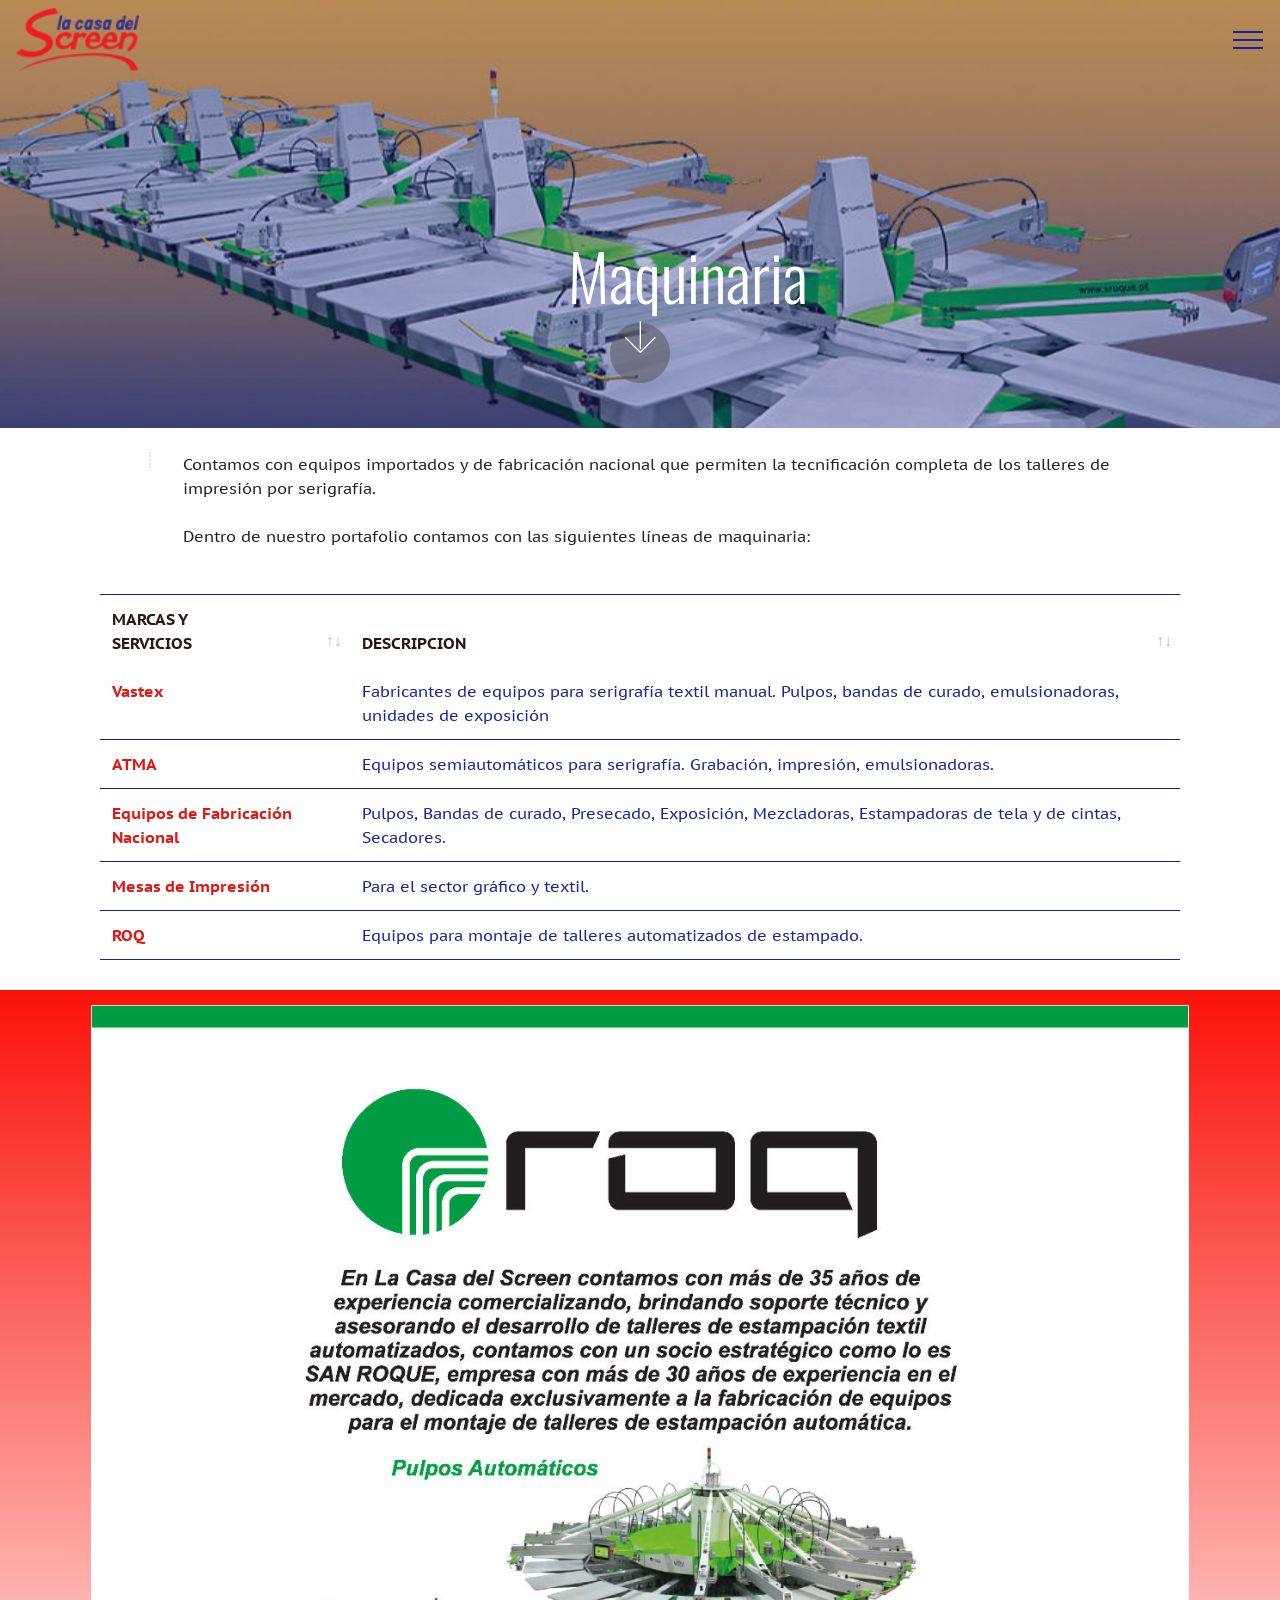
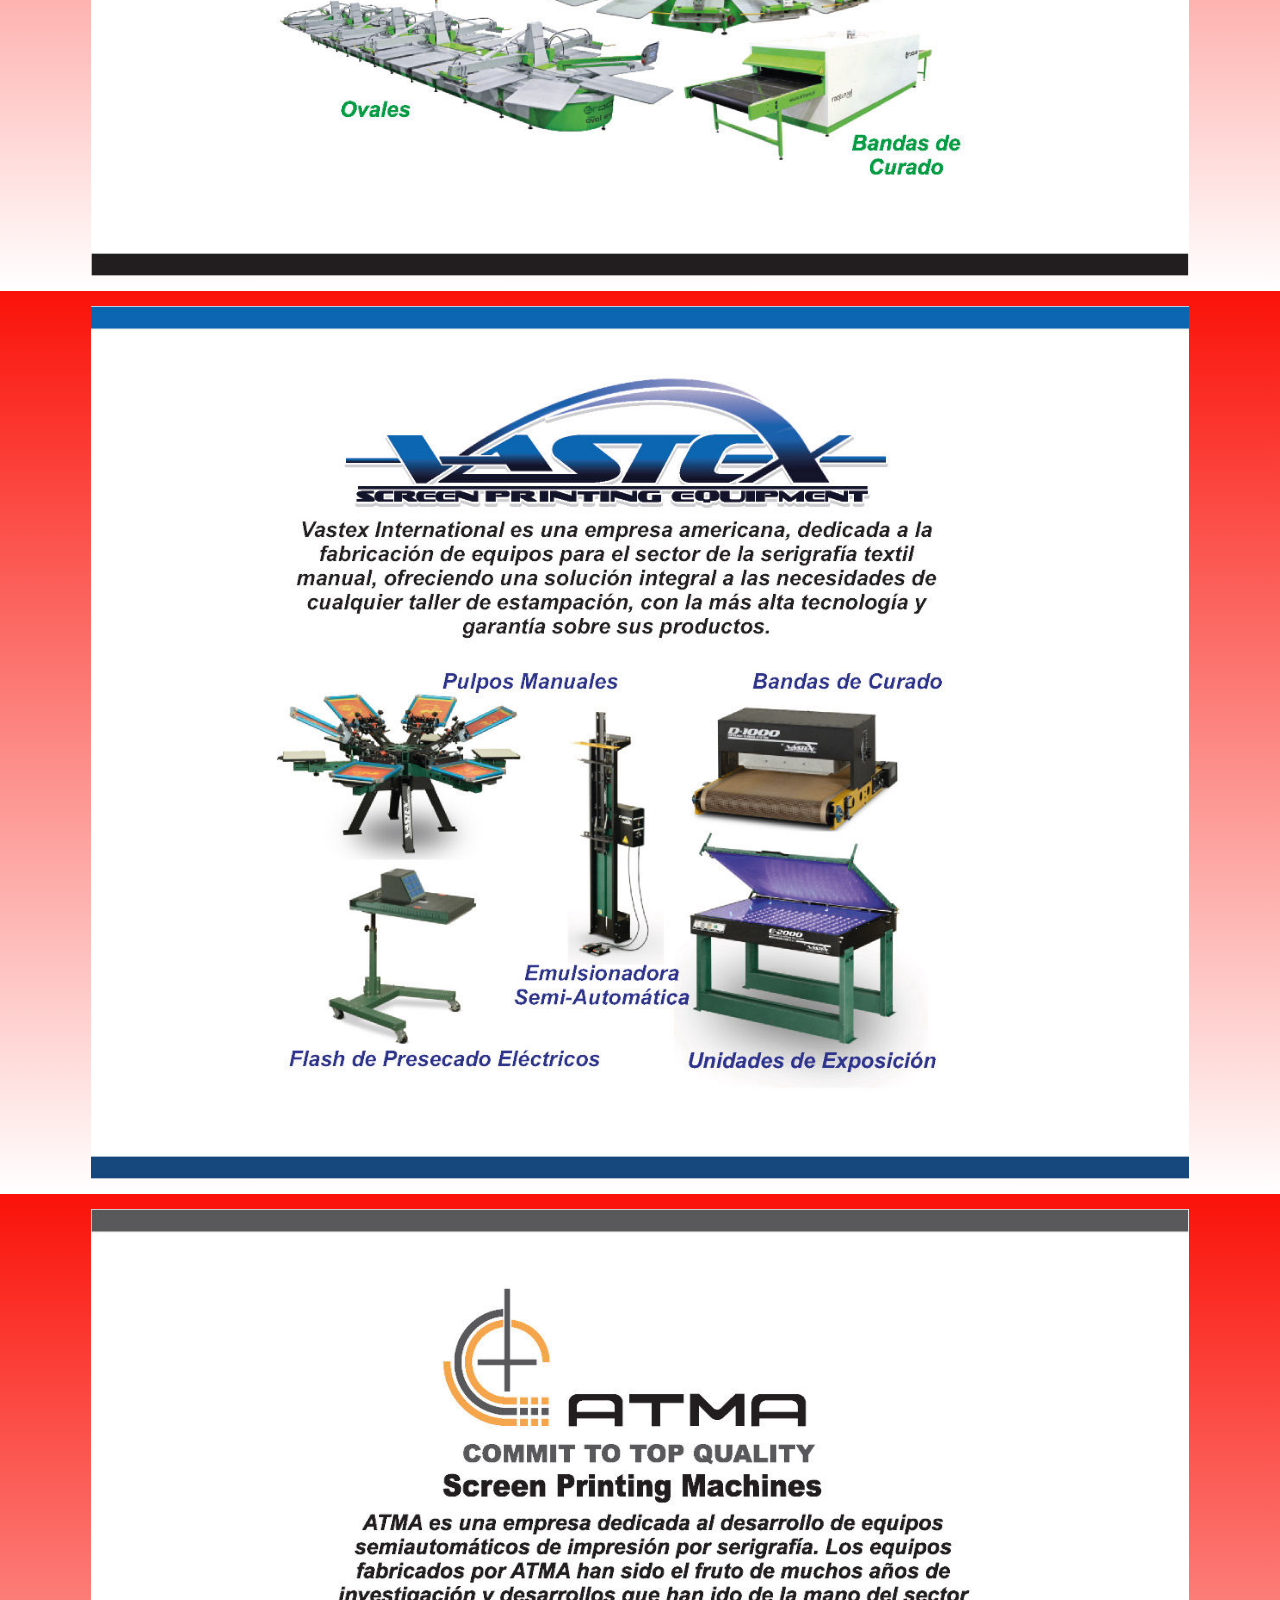
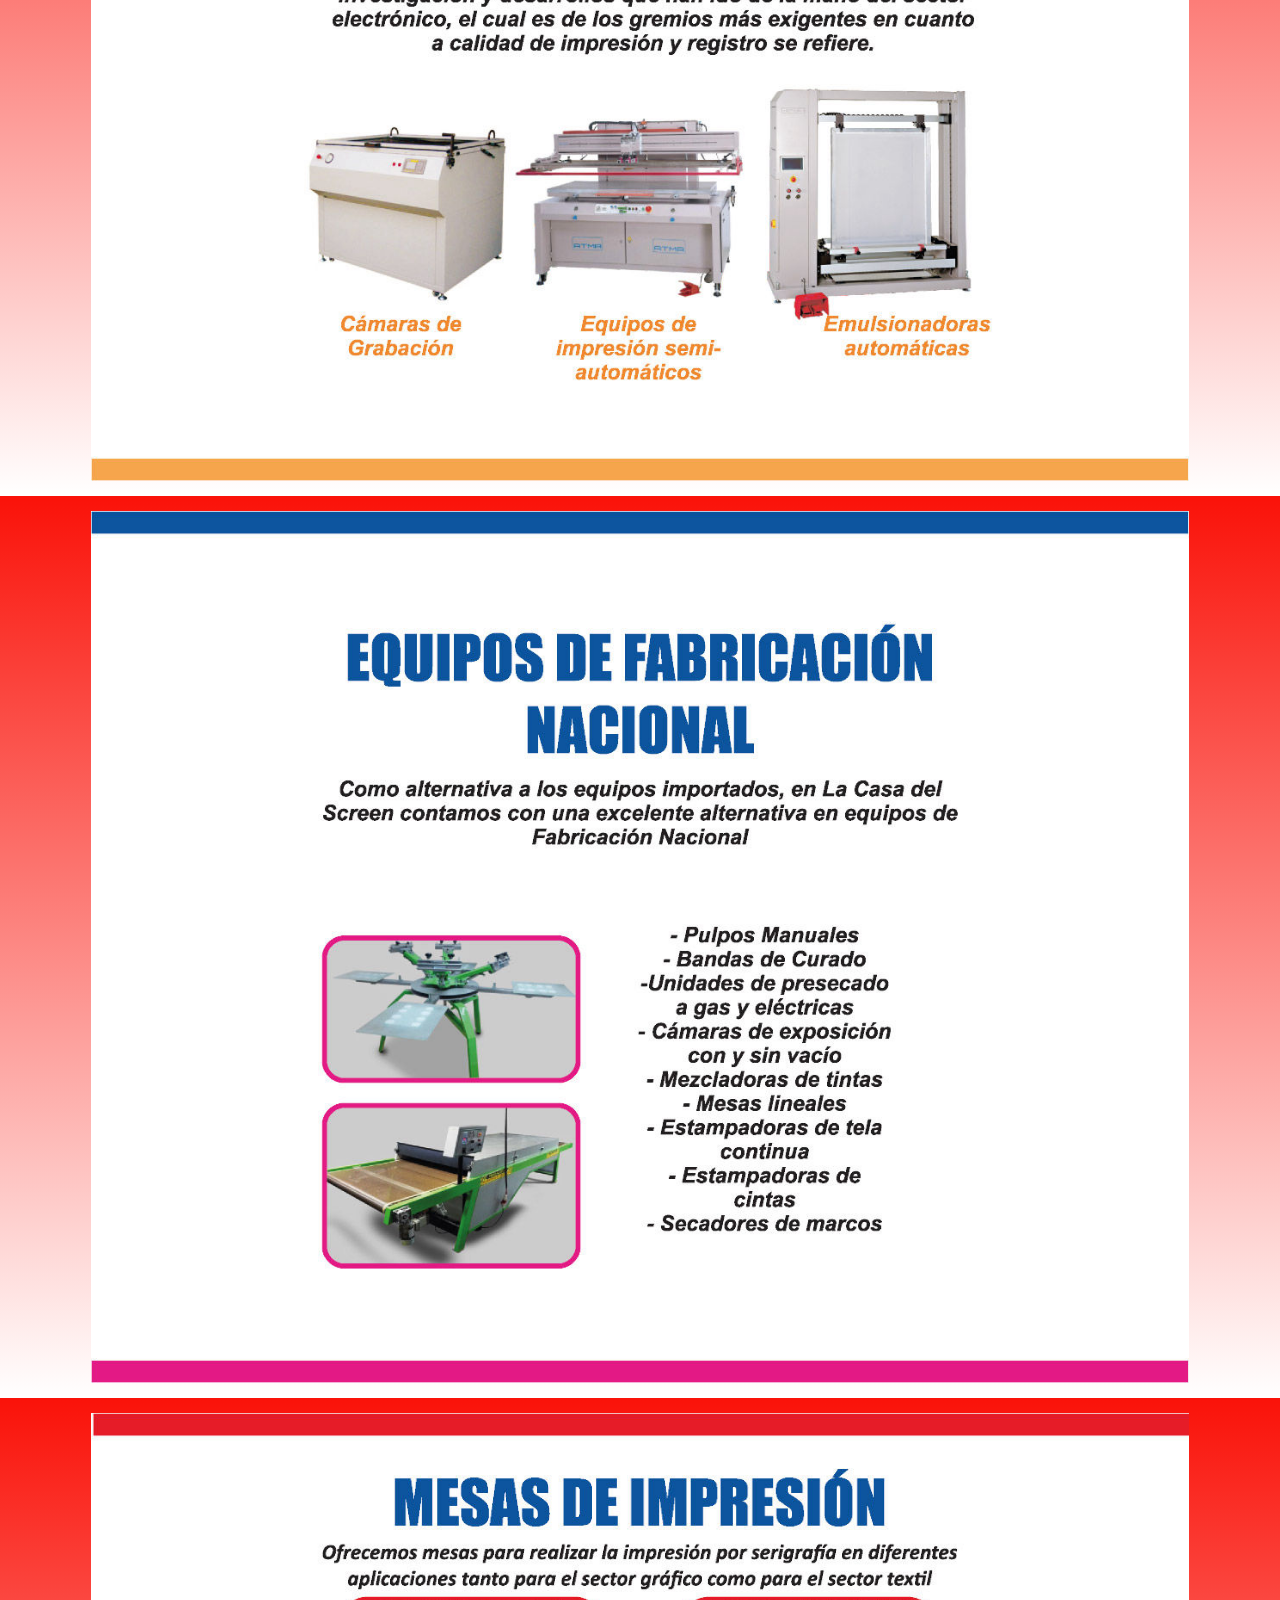
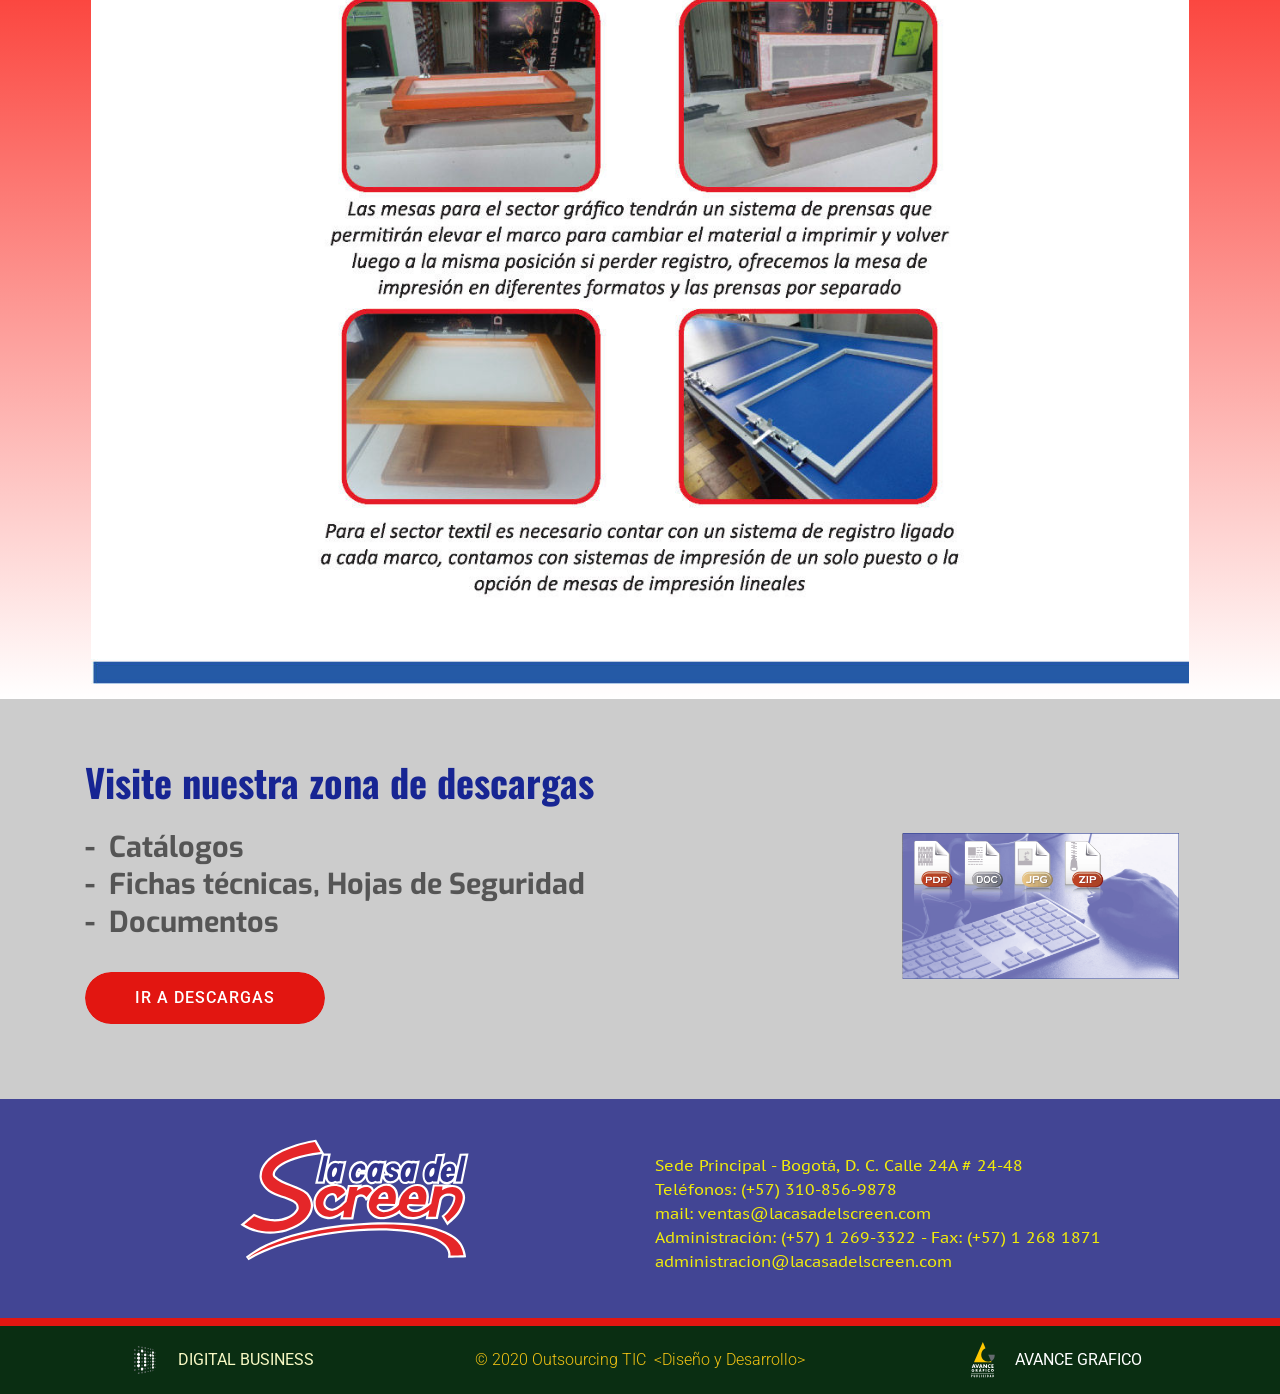
<file: maquinaria.html>
<!DOCTYPE html>
<html  >
<head>
  
  <meta charset="UTF-8">
  <meta http-equiv="X-UA-Compatible" content="IE=edge">
  
  <meta name="viewport" content="width=device-width, initial-scale=1, minimum-scale=1">
  <link rel="shortcut icon" href="assets/images/screen-logo-color-96x50.png" type="image/x-icon">
  <meta name="description" content="">
  
  
  <title>Maquinaria</title>
  <link rel="stylesheet" href="assets/web/assets/mobirise-icons/mobirise-icons.css">
  <link rel="stylesheet" href="assets/tether/tether.min.css">
  <link rel="stylesheet" href="assets/bootstrap/css/bootstrap.min.css">
  <link rel="stylesheet" href="assets/bootstrap/css/bootstrap-reboot.min.css">
  <link rel="stylesheet" href="assets/bootstrap/css/bootstrap-grid.min.css">
  <link rel="stylesheet" href="assets/popup-overlay-plugin/style.css">
  <link rel="stylesheet" href="assets/dropdown/css/style.css">
  <link rel="stylesheet" href="assets/datatables/data-tables.bootstrap4.min.css">
  <link rel="stylesheet" href="assets/theme/css/style.css">
  <link rel="preload" href="https://fonts.googleapis.com/css?family=Oswald:200,300,400,500,600,700&display=swap" as="style" onload="this.onload=null;this.rel='stylesheet'">
  <noscript><link rel="stylesheet" href="https://fonts.googleapis.com/css?family=Oswald:200,300,400,500,600,700&display=swap"></noscript>
  <link rel="preload" href="https://fonts.googleapis.com/css?family=Exo:100,100i,200,200i,300,300i,400,400i,500,500i,600,600i,700,700i,800,800i,900,900i&display=swap" as="style" onload="this.onload=null;this.rel='stylesheet'">
  <noscript><link rel="stylesheet" href="https://fonts.googleapis.com/css?family=Exo:100,100i,200,200i,300,300i,400,400i,500,500i,600,600i,700,700i,800,800i,900,900i&display=swap"></noscript>
  <link rel="preload" href="https://fonts.googleapis.com/css?family=PT+Sans+Caption:400,700&display=swap" as="style" onload="this.onload=null;this.rel='stylesheet'">
  <noscript><link rel="stylesheet" href="https://fonts.googleapis.com/css?family=PT+Sans+Caption:400,700&display=swap"></noscript>
  <link rel="preload" href="https://fonts.googleapis.com/css?family=Roboto:100,100i,300,300i,400,400i,500,500i,700,700i&display=swap" as="style" onload="this.onload=null;this.rel='stylesheet'">
  <noscript><link rel="stylesheet" href="https://fonts.googleapis.com/css?family=Roboto:100,100i,300,300i,400,400i,500,500i,700,700i&display=swap"></noscript>
  <link rel="preload" as="style" href="assets/mobirise/css/mbr-additional.css?v=nFuq0m"><link rel="stylesheet" href="assets/mobirise/css/mbr-additional.css?v=nFuq0m" type="text/css">

  
  
  <style>

</style>

</head>
<body>
  
  <section class="menu cid-qXkepZR4f2" once="menu" id="menu1-8t">

    
    

    <nav class="navbar navbar-dropdown navbar-fixed-top collapsed">
        <div class="navbar-brand">
            <span class="navbar-logo">
                
                    <a href="index.html"><img src="assets/images/screen-logo-color-96x50.png" alt="" title="" style="height: 4rem;"></a>
                
            </span>
            
        </div>
        <button class="navbar-toggler" type="button" data-toggle="collapse" data-target="#navbarSupportedContent" aria-controls="navbarNavAltMarkup" aria-expanded="false" aria-label="Toggle navigation">
            <div class="hamburger">
                <span></span>
                <span></span>
                <span></span>
                <span></span>
            </div>
        </button>
      <div class="collapse navbar-collapse" id="navbarSupportedContent">
            <ul class="navbar-nav nav-dropdown nav-right" data-app-modern-menu="true"><li class="nav-item">
                    <a class="nav-link link text-primary display-4" href="index.html#content14-8u">Nosotros</a>
                </li>
                <li class="nav-item">
                    <a class="nav-link link text-primary display-4" href="insumos.html">
                        Insumos</a>
                </li><li class="nav-item"><a class="nav-link link text-primary display-4" href="maquinaria.html">
                        Maquinaria</a></li><li class="nav-item"><a class="nav-link link text-primary display-4" href="servicios.html">
                        Servicios</a></li><li class="nav-item"><a class="nav-link link text-primary display-4" href="capacitacion.html">
                        Capacitacion</a></li><li class="nav-item"><a class="nav-link link text-primary display-4" href="descargas.html">
                        Descargas</a></li>
                <li class="nav-item"><a class="nav-link link text-primary display-4" href="contacto.html" target="_blank">
                        Contacto</a></li></ul>
            
            
      </div>
    </nav>
</section>

<section class="header9 cid-qMNVFE7JaP mbr-parallax-background" id="header9-5w">

    

    <div class="mbr-overlay" style="opacity: 0.3; background-color: rgb(23, 37, 147);">
    </div>

    <div class="container">
        <div class="row justify-content-center">
            <div class="media-container-column mbr-white col-md-10 offset-md-1">
            
            <h1 class="mbr-section-title align-center pb-3 mbr-fonts-style display-1"><br>Maquinaria</h1>
        </div>
        </div>
    </div>

    <div class="mbr-arrow hidden-sm-down" aria-hidden="true">
        <a href="#next">
            <i class="mbri-down mbr-iconfont"></i>
        </a>
    </div>
</section>

<section class="mbr-section content4 cid-qMNVFG92eM" id="content14-5y">

    

    <div class="container">
        <div class="title col-12 col-md-12">
            
        </div>
        <div class="media-container-row mt-4">
            <div class="article article-right-border mb-4">
                
                
                <p class="mbr-text-left align-right mbr-fonts-style display-5"></p>
            </div>
            <div class="article mb-4">
                
                
                <p class="mbr-text-right mbr-fonts-style align-left display-7">Contamos con equipos importados y de fabricación nacional que permiten la tecnificación completa de los talleres de impresión por serigrafía.<br><em><br></em>Dentro de nuestro portafolio contamos con las siguientes líneas de maquinaria:<em><br></em></p>
            </div>
        </div>
    </div>
</section>

<section class="section-table cid-rPv5KTKbLS" id="table1-aw">

  
  
  <div class="container container-table">
      
      
      <div class="table-wrapper">
        <div class="container scroll">
          <table class="table" cellspacing="0">
            <thead>
              <tr class="table-heads ">
                  
                  
                  
                  
              <th class="head-item mbr-fonts-style display-7"><strong>MARCAS Y</strong><br><strong>SERVICIOS&nbsp;</strong></th><th class="head-item mbr-fonts-style display-7"><strong>DESCRIPCION</strong></th></tr>
            </thead>
            <tbody>
              
              
              
              
            <tr> 
                
                
                
                
              <td class="body-item mbr-fonts-style display-7"><a href="maquinaria.html#image3-ac" class="text-info"><strong>Vastex</strong></a></td><td class="body-item mbr-fonts-style display-7"><a href="maquinaria.html#image3-ac">Fabricantes de equipos para serigrafía textil manual. Pulpos, bandas de curado, emulsionadoras, unidades de exposición</a></td></tr><tr>
                
                
                
                
              <td class="body-item mbr-fonts-style display-7"><a href="maquinaria.html#image3-ad" class="text-info"><strong>ATMA</strong></a></td><td class="body-item mbr-fonts-style display-7"><a href="maquinaria.html#image3-ad">Equipos semiautomáticos para serigrafía. Grabación, impresión, emulsionadoras.</a></td></tr><tr>
                
                
                
                
              <td class="body-item mbr-fonts-style display-7"><a href="maquinaria.html#image3-ae" class="text-info"><strong>Equipos de Fabricación Nacional</strong></a></td><td class="body-item mbr-fonts-style display-7"><a href="maquinaria.html#image3-ae">Pulpos, Bandas de curado, Presecado, Exposición, Mezcladoras, Estampadoras de tela y de cintas, Secadores.</a></td></tr><tr>
                
                
                
                
              <td class="body-item mbr-fonts-style display-7"><a href="maquinaria.html#image3-af" class="text-info"><strong>Mesas de Impresión</strong></a></td><td class="body-item mbr-fonts-style display-7"><a href="maquinaria.html#image3-af">Para el sector gráfico y textil.</a></td></tr><tr>
                
                
                
                
              <td class="body-item mbr-fonts-style display-7"><a href="maquinaria.html#image3-ab" class="text-info"><strong>ROQ</strong></a></td><td class="body-item mbr-fonts-style display-7"><a href="maquinaria.html#image3-ab">Equipos para montaje de talleres automatizados de estampado.</a></td></tr></tbody>
          </table>
        </div>
      </div>
    </div>
</section>

<section class="cid-rCWePOivd4" id="image3-ab">

    

    <figure class="mbr-figure container">
            <div class="image-block" style="width: 99%;">
                <a href="maquinaria.html#content14-5y"><img src="assets/images/1-maquinaria-roq-1277x1013.jpg" width="1400" alt="" title=""></a>
                
            </div>
    </figure>
</section>

<section class="cid-rCWgmwblbU" id="image3-ac">

    

    <figure class="mbr-figure container">
            <div class="image-block" style="width: 99%;">
                <a href="maquinaria.html#content14-5y"><img src="assets/images/2-maquinaria-vastex-1275x1013.jpg" width="1400" alt="" title=""></a>
                
            </div>
    </figure>
</section>

<section class="cid-rCWgvDMMi0" id="image3-ad">

    

    <figure class="mbr-figure container">
            <div class="image-block" style="width: 99%;">
                <a href="maquinaria.html#content14-5y"><img src="assets/images/3-maquinaria-atma-1277x1013.jpg" width="1400" alt="" title=""></a>
                
            </div>
    </figure>
</section>

<section class="cid-rCWhg5jZv4" id="image3-ae">

    

    <figure class="mbr-figure container">
            <div class="image-block" style="width: 99%;">
                <a href="maquinaria.html#content14-5y"><img src="assets/images/4-maquinaria-fabr-nacio-1277x1013.jpg" width="1400" alt="" title=""></a>
                
            </div>
    </figure>
</section>

<section class="cid-rCWzn74EuT" id="image3-af">

    

    <figure class="mbr-figure container">
            <div class="image-block" style="width: 99%;">
                <a href="maquinaria.html#content14-5y"><img src="assets/images/5-maquinaria-mesas-impresion-1278x1013.jpg" width="1400" alt="" title=""></a>
                
            </div>
    </figure>
</section>

<section class="header10 cid-rPyKC9n6XM" id="header10-b1">

    

    

    <div class="container">
        <div class="media-container-row">
            <div class="media-content mb-4">
                <h2 class="mb-4 mbr-fonts-style mbr-section-title display-2"><strong>Visite nuestra zona de descargas</strong></h2>
                <h3 class="mbr-section-subtitle mbr-fonts-style mb-4 display-5"><strong>
                    - &nbsp;Catálogos<br>- &nbsp;Fichas técnicas, Hojas de Seguridad<br>- &nbsp;Documentos</strong></h3>
                
                <div class="mbr-section-btn"><a class="btn btn-md btn-bgr btn-info display-4" href="descargas.html" target="_blank">IR A DESCARGAS</a></div>
            </div>
            <div class="mbr-figure" style="width: 40%;">
                <img src="assets/images/descargas-images-1026x5407.png" alt="" title="">
            </div>
        </div>
    </div>
</section>

<section class="features6 cid-rPyKGv6GfF mbr-parallax-background" id="features6-b2">

    

    <div class="mbr-overlay" style="opacity: 0.9; background-color: rgb(48, 52, 139);">
    </div>

    <div class="container">
        <div class="row justify-content-center align-items-center">
            
            <div class="col-sm-12 text-block col-md-6">
                
                
                <div class="mbr-white mbr-section-text mbr-fonts-style align-right display-7"><br><div>Sede Principal - Bogotá, D. C. Calle 24A  # 24-48</div><div>Teléfonos:  (+57) 310-856-9878</div><div>mail:  ventas@lacasadelscreen.com&nbsp;</div><div>Administración:  (+57) 1 269-3322  -  Fax: (+57) 1 268 1871</div><div>administracion@lacasadelscreen.com</div></div>
            </div>
            <div class="col-sm-12 col-md-6 img-block">
                <div class="mbr-figure">
                    <img src="assets/images/screen-log-color-2019-filete-1.svg" alt="INDUPIN" id="indu-logo-portafolio" title="">
                </div>
            </div>
        </div>
    </div>
</section>

<section class="mbr-section article content1 cid-qMNVFPduab" id="content1-66">

     

    <div class="container">
        <div class="media-container-row">
            <div class="mbr-text col-12 col-md-12">
                <h2 class="mbr-fonts-style block-title align-center display-2"></h2>
            </div>
        </div>
    </div>
</section>

<section class="cid-qYhUitvwtg" id="footer1-8z">

    

    

    <div class="container">
        <div class="media-container-row">
            <div class="col-md-4 col-lg-4 logo-footer mb-3 mt-3 align-center">
                <a href="https://digital01.com" target="_blank"><img class="img-logo-footer" src="assets/images/01-77x88.png" alt="" title=""></a>
                <p class="text-logo-footer mbr-fonts-style mb-0 display-4"><a href="https://digital01.com" target="_blank" class="text-warning">DIGITAL</a> <a href="https://digital01.com" target="_blank" class="text-warning">BUSINESS</a></p>
            </div>
            <div class="col-md-4 col-lg-5 copyright mb-3 mt-3">
                <p class="mb-0 text-copyright mbr-fonts-style display-4">© 2020 Outsourcing TIC&nbsp;<diseño y="" desarrollo=""></diseño>&nbsp;&lt;Diseño y Desarrollo&gt;
                </p>
            </div>
            <div class="col-md-4 col-lg-4 logo-footer mb-3 mt-3 align-center">
                <a href="https://avancegrafico.net" target="_blank"><img class="img-logo-footer" src="assets/images/logo-avance.svg" alt="" title=""></a>
                <p class="text-logo-footer mbr-fonts-style mb-0 display-4"><a href="https://avancegrafico.net" target="_blank" class="text-white">AVANCE</a> <a href="https://avancegrafico.net" target="_blank" class="text-white">GRAFICO</a></p>
            </div>
        </div>
    </div>
</section>


<script src="assets/web/assets/jquery/jquery.min.js"></script>
  <script src="assets/popper/popper.min.js"></script>
  <script src="assets/tether/tether.min.js"></script>
  <script src="assets/bootstrap/js/bootstrap.min.js"></script>
  <script src="assets/smoothscroll/smooth-scroll.js"></script>
  <script src="assets/dropdown/js/nav-dropdown.js"></script>
  <script src="assets/dropdown/js/navbar-dropdown.js"></script>
  <script src="assets/touchswipe/jquery.touch-swipe.min.js"></script>
  <script src="assets/parallax/jarallax.min.js"></script>
  <script src="assets/datatables/jquery.data-tables.min.js"></script>
  <script src="assets/datatables/data-tables.bootstrap4.min.js"></script>
  <script src="assets/theme/js/script.js"></script>
  
  
  

</body>
</html>
</file>
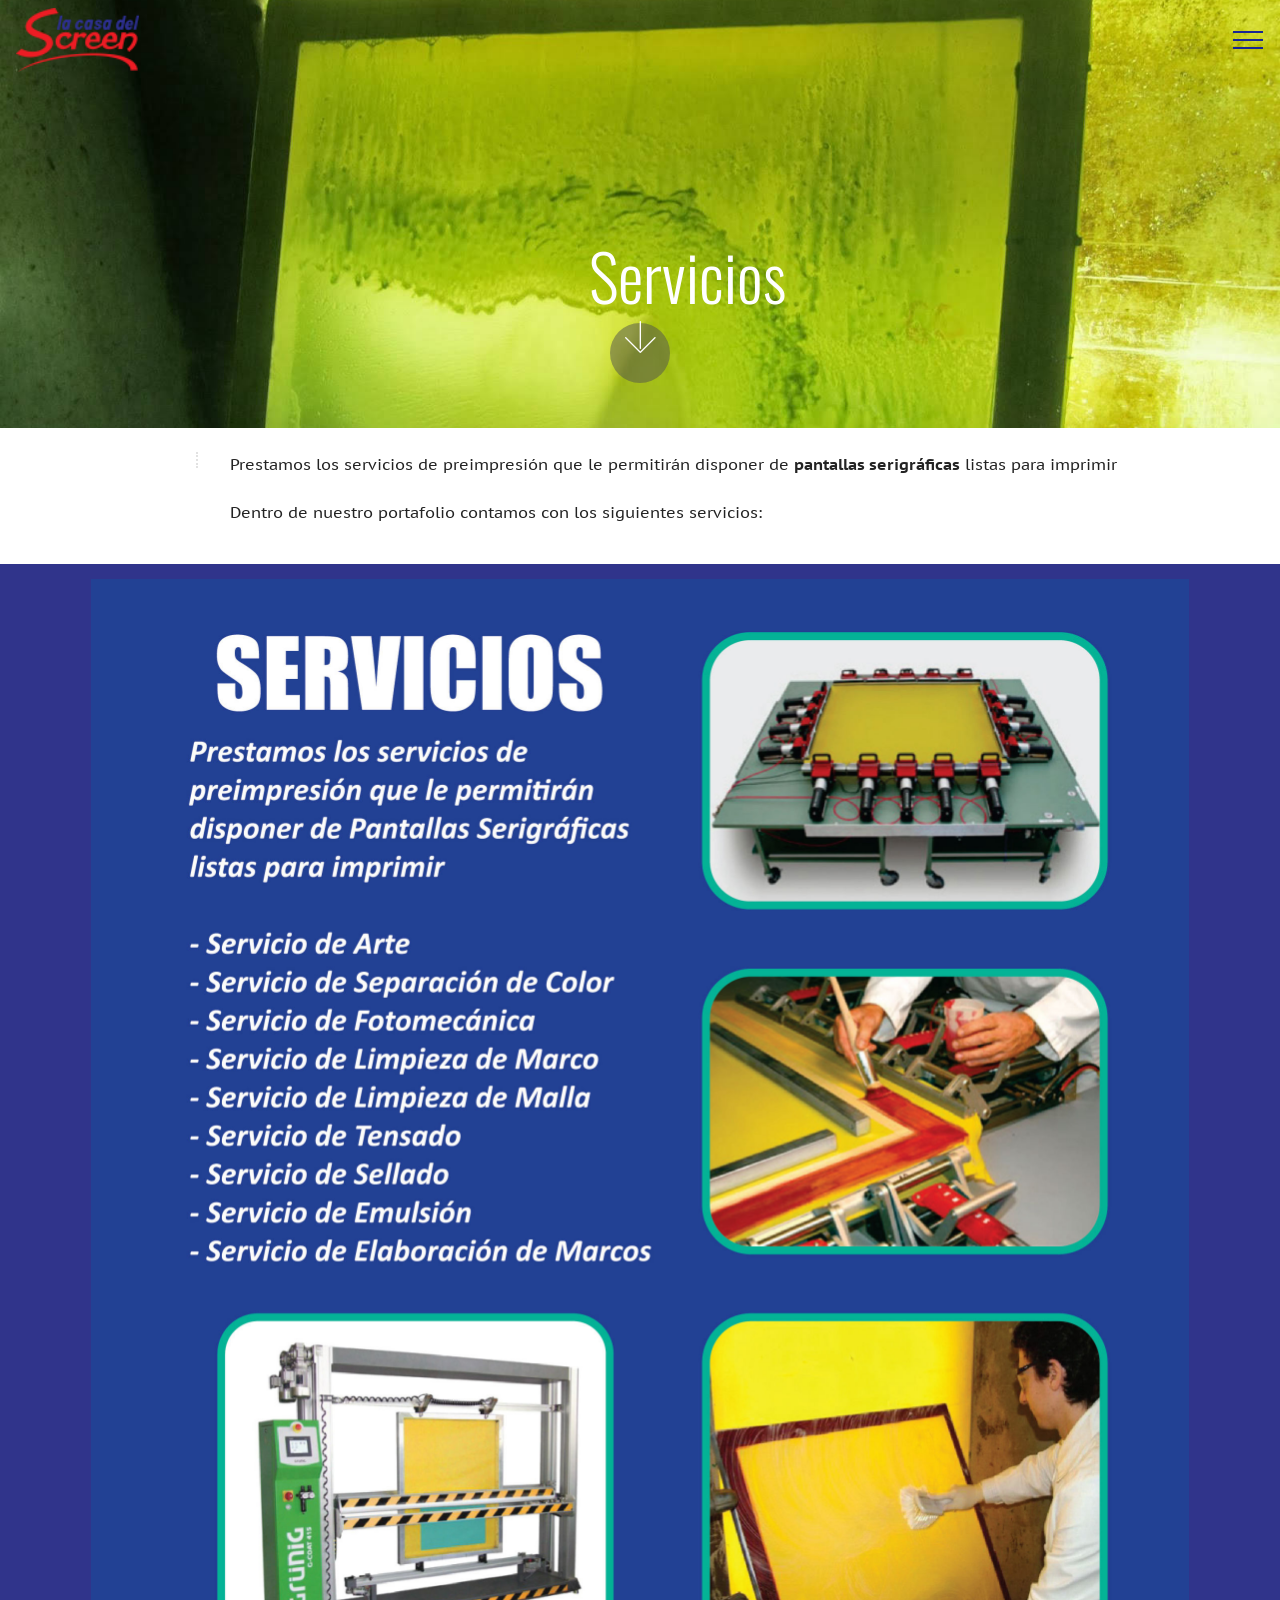
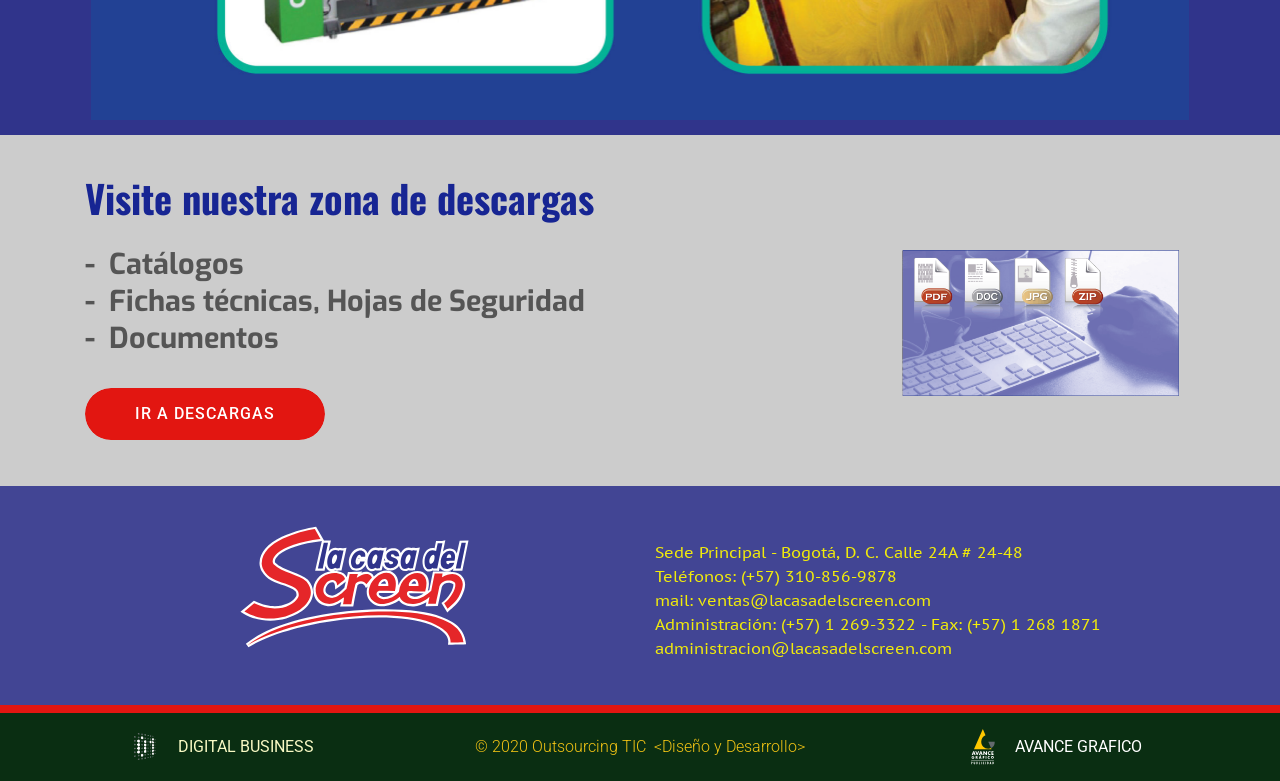
<file: servicios.html>
<!DOCTYPE html>
<html  >
<head>
  
  <meta charset="UTF-8">
  <meta http-equiv="X-UA-Compatible" content="IE=edge">
  
  <meta name="viewport" content="width=device-width, initial-scale=1, minimum-scale=1">
  <link rel="shortcut icon" href="assets/images/screen-logo-color-96x50.png" type="image/x-icon">
  <meta name="description" content="">
  
  
  <title>Servicios</title>
  <link rel="stylesheet" href="assets/web/assets/mobirise-icons/mobirise-icons.css">
  <link rel="stylesheet" href="assets/tether/tether.min.css">
  <link rel="stylesheet" href="assets/bootstrap/css/bootstrap.min.css">
  <link rel="stylesheet" href="assets/bootstrap/css/bootstrap-reboot.min.css">
  <link rel="stylesheet" href="assets/bootstrap/css/bootstrap-grid.min.css">
  <link rel="stylesheet" href="assets/popup-overlay-plugin/style.css">
  <link rel="stylesheet" href="assets/dropdown/css/style.css">
  <link rel="stylesheet" href="assets/theme/css/style.css">
  <link rel="preload" href="https://fonts.googleapis.com/css?family=Oswald:200,300,400,500,600,700&display=swap" as="style" onload="this.onload=null;this.rel='stylesheet'">
  <noscript><link rel="stylesheet" href="https://fonts.googleapis.com/css?family=Oswald:200,300,400,500,600,700&display=swap"></noscript>
  <link rel="preload" href="https://fonts.googleapis.com/css?family=Exo:100,100i,200,200i,300,300i,400,400i,500,500i,600,600i,700,700i,800,800i,900,900i&display=swap" as="style" onload="this.onload=null;this.rel='stylesheet'">
  <noscript><link rel="stylesheet" href="https://fonts.googleapis.com/css?family=Exo:100,100i,200,200i,300,300i,400,400i,500,500i,600,600i,700,700i,800,800i,900,900i&display=swap"></noscript>
  <link rel="preload" href="https://fonts.googleapis.com/css?family=PT+Sans+Caption:400,700&display=swap" as="style" onload="this.onload=null;this.rel='stylesheet'">
  <noscript><link rel="stylesheet" href="https://fonts.googleapis.com/css?family=PT+Sans+Caption:400,700&display=swap"></noscript>
  <link rel="preload" href="https://fonts.googleapis.com/css?family=Roboto:100,100i,300,300i,400,400i,500,500i,700,700i&display=swap" as="style" onload="this.onload=null;this.rel='stylesheet'">
  <noscript><link rel="stylesheet" href="https://fonts.googleapis.com/css?family=Roboto:100,100i,300,300i,400,400i,500,500i,700,700i&display=swap"></noscript>
  <link rel="preload" as="style" href="assets/mobirise/css/mbr-additional.css?v=GuxwEs"><link rel="stylesheet" href="assets/mobirise/css/mbr-additional.css?v=GuxwEs" type="text/css">

  
  
  <style>

</style>

</head>
<body>
  
  <section class="menu cid-qXkecSBotQ" once="menu" id="menu1-8s">

    
    

    <nav class="navbar navbar-dropdown navbar-fixed-top collapsed">
        <div class="navbar-brand">
            <span class="navbar-logo">
                
                    <a href="index.html"><img src="assets/images/screen-logo-color-96x50.png" alt="" title="" style="height: 4rem;"></a>
                
            </span>
            
        </div>
        <button class="navbar-toggler" type="button" data-toggle="collapse" data-target="#navbarSupportedContent" aria-controls="navbarNavAltMarkup" aria-expanded="false" aria-label="Toggle navigation">
            <div class="hamburger">
                <span></span>
                <span></span>
                <span></span>
                <span></span>
            </div>
        </button>
      <div class="collapse navbar-collapse" id="navbarSupportedContent">
            <ul class="navbar-nav nav-dropdown nav-right" data-app-modern-menu="true"><li class="nav-item">
                    <a class="nav-link link text-primary display-4" href="index.html#content14-8u">Nosotros</a>
                </li>
                <li class="nav-item">
                    <a class="nav-link link text-primary display-4" href="insumos.html">
                        Insumos</a>
                </li><li class="nav-item"><a class="nav-link link text-primary display-4" href="maquinaria.html">
                        Maquinaria</a></li><li class="nav-item"><a class="nav-link link text-primary display-4" href="servicios.html">
                        Servicios</a></li><li class="nav-item"><a class="nav-link link text-primary display-4" href="capacitacion.html">
                        Capacitacion</a></li><li class="nav-item"><a class="nav-link link text-primary display-4" href="descargas.html">
                        Descargas</a></li>
                <li class="nav-item"><a class="nav-link link text-primary display-4" href="contacto.html" target="_blank">
                        Contacto</a></li></ul>
            
            
      </div>
    </nav>
</section>

<section class="header9 cid-qMR0GmATpH mbr-parallax-background" id="header9-6c">

    

    <div class="mbr-overlay" style="opacity: 0; background-color: rgb(23, 37, 147);">
    </div>

    <div class="container">
        <div class="row justify-content-center">
            <div class="media-container-column mbr-white col-md-10 offset-md-1">
            
            <h1 class="mbr-section-title align-center pb-3 mbr-fonts-style display-1"><br>Servicios</h1>
        </div>
        </div>
    </div>

    <div class="mbr-arrow hidden-sm-down" aria-hidden="true">
        <a href="#next">
            <i class="mbri-down mbr-iconfont"></i>
        </a>
    </div>
</section>

<section class="mbr-section content4 cid-qMR0GoqYNg" id="content14-6e">

    

    <div class="container">
        <div class="title col-12 col-md-12">
            
        </div>
        <div class="media-container-row mt-4">
            <div class="article article-right-border mb-4">
                
                
                <p class="mbr-text-left align-right mbr-fonts-style display-5"></p>
            </div>
            <div class="article mb-4">
                
                
                <p class="mbr-text-right mbr-fonts-style align-left display-7">Prestamos los servicios de preimpresión que le permitirán disponer de <strong>pantallas serigráficas</strong> listas para imprimir<br><br>Dentro de nuestro portafolio contamos con los siguientes servicios:<em><br></em></p>
            </div>
        </div>
    </div>
</section>

<section class="cid-rCXiNIz60Y" id="image3-ao">

    

    <figure class="mbr-figure container">
            <div class="image-block" style="width: 99%;">
                <img src="assets/images/servicios-2198x2284.jpg" width="1400" alt="" title="">
                
            </div>
    </figure>
</section>

<section class="header10 cid-rPzI4PmVmI" id="header10-b3">

    

    

    <div class="container">
        <div class="media-container-row">
            <div class="media-content mb-4">
                <h2 class="mb-4 mbr-fonts-style mbr-section-title display-2"><strong>Visite nuestra zona de descargas</strong></h2>
                <h3 class="mbr-section-subtitle mbr-fonts-style mb-4 display-5"><strong>
                    - &nbsp;Catálogos<br>- &nbsp;Fichas técnicas, Hojas de Seguridad<br>- &nbsp;Documentos</strong></h3>
                
                <div class="mbr-section-btn"><a class="btn btn-md btn-bgr btn-info display-4" href="descargas.html" target="_blank">IR A DESCARGAS</a></div>
            </div>
            <div class="mbr-figure" style="width: 40%;">
                <img src="assets/images/descargas-images-1026x5407.png" alt="" title="">
            </div>
        </div>
    </div>
</section>

<section class="features6 cid-rPzIc2qxaR mbr-parallax-background" id="features6-b4">

    

    <div class="mbr-overlay" style="opacity: 0.9; background-color: rgb(48, 52, 139);">
    </div>

    <div class="container">
        <div class="row justify-content-center align-items-center">
            
            <div class="col-sm-12 text-block col-md-6">
                
                
                <div class="mbr-white mbr-section-text mbr-fonts-style align-right display-7"><br><div>Sede Principal - Bogotá, D. C. Calle 24A  # 24-48</div><div>Teléfonos:  (+57) 310-856-9878</div><div>mail:  ventas@lacasadelscreen.com&nbsp;</div><div>Administración:  (+57) 1 269-3322  -  Fax: (+57) 1 268 1871</div><div>administracion@lacasadelscreen.com</div></div>
            </div>
            <div class="col-sm-12 col-md-6 img-block">
                <div class="mbr-figure">
                    <img src="assets/images/screen-log-color-2019-filete-1.svg" alt="INDUPIN" id="indu-logo-portafolio" title="">
                </div>
            </div>
        </div>
    </div>
</section>

<section class="mbr-section article content1 cid-qMR0GxyIaC" id="content1-6m">

     

    <div class="container">
        <div class="media-container-row">
            <div class="mbr-text col-12 col-md-12">
                <h2 class="mbr-fonts-style block-title align-center display-2"></h2>
            </div>
        </div>
    </div>
</section>

<section class="cid-qYhUlCRl4w" id="footer1-90">

    

    

    <div class="container">
        <div class="media-container-row">
            <div class="col-md-4 col-lg-4 logo-footer mb-3 mt-3 align-center">
                <a href="https://digital01.com" target="_blank"><img class="img-logo-footer" src="assets/images/01-77x88.png" alt="" title=""></a>
                <p class="text-logo-footer mbr-fonts-style mb-0 display-4"><a href="https://digital01.com" target="_blank" class="text-warning">DIGITAL</a> <a href="https://digital01.com" target="_blank" class="text-warning">BUSINESS</a></p>
            </div>
            <div class="col-md-4 col-lg-5 copyright mb-3 mt-3">
                <p class="mb-0 text-copyright mbr-fonts-style display-4">© 2020 Outsourcing TIC&nbsp;<diseño y="" desarrollo=""></diseño>&nbsp;&lt;Diseño y Desarrollo&gt;
                </p>
            </div>
            <div class="col-md-4 col-lg-4 logo-footer mb-3 mt-3 align-center">
                <a href="https://avancegrafico.net" target="_blank"><img class="img-logo-footer" src="assets/images/logo-avance.svg" alt="" title=""></a>
                <p class="text-logo-footer mbr-fonts-style mb-0 display-4"><a href="https://avancegrafico.net" target="_blank" class="text-white">AVANCE</a> <a href="https://avancegrafico.net" target="_blank" class="text-white">GRAFICO</a></p>
            </div>
        </div>
    </div>
</section>


<script src="assets/web/assets/jquery/jquery.min.js"></script>
  <script src="assets/popper/popper.min.js"></script>
  <script src="assets/tether/tether.min.js"></script>
  <script src="assets/bootstrap/js/bootstrap.min.js"></script>
  <script src="assets/smoothscroll/smooth-scroll.js"></script>
  <script src="assets/dropdown/js/nav-dropdown.js"></script>
  <script src="assets/dropdown/js/navbar-dropdown.js"></script>
  <script src="assets/touchswipe/jquery.touch-swipe.min.js"></script>
  <script src="assets/parallax/jarallax.min.js"></script>
  <script src="assets/theme/js/script.js"></script>
  
  
  

</body>
</html>
</file>
<file: assets/web/assets/mobirise-icons/mobirise-icons.css>
@font-face {
  font-family: 'MobiriseIcons';
  src:  url('mobirise-icons.eot?spat4u');
  src:  url('mobirise-icons.eot?spat4u#iefix') format('embedded-opentype'),
    url('mobirise-icons.ttf?spat4u') format('truetype'),
    url('mobirise-icons.woff?spat4u') format('woff'),
    url('mobirise-icons.svg?spat4u#MobiriseIcons') format('svg');
  font-weight: normal;
  font-style: normal;
  font-display: swap;
}

[class^="mbri-"], [class*=" mbri-"] {
  /* use !important to prevent issues with browser extensions that change fonts */
  font-family: MobiriseIcons !important;
  speak: none;
  font-style: normal;
  font-weight: normal;
  font-variant: normal;
  text-transform: none;
  line-height: 1;

  /* Better Font Rendering =========== */
  -webkit-font-smoothing: antialiased;
  -moz-osx-font-smoothing: grayscale;
}

.mbri-add-submenu:before {
  content: "\e900";
}
.mbri-alert:before {
  content: "\e901";
}
.mbri-align-center:before {
  content: "\e902";
}
.mbri-align-justify:before {
  content: "\e903";
}
.mbri-align-left:before {
  content: "\e904";
}
.mbri-align-right:before {
  content: "\e905";
}
.mbri-android:before {
  content: "\e906";
}
.mbri-apple:before {
  content: "\e907";
}
.mbri-arrow-down:before {
  content: "\e908";
}
.mbri-arrow-next:before {
  content: "\e909";
}
.mbri-arrow-prev:before {
  content: "\e90a";
}
.mbri-arrow-up:before {
  content: "\e90b";
}
.mbri-bold:before {
  content: "\e90c";
}
.mbri-bookmark:before {
  content: "\e90d";
}
.mbri-bootstrap:before {
  content: "\e90e";
}
.mbri-briefcase:before {
  content: "\e90f";
}
.mbri-browse:before {
  content: "\e910";
}
.mbri-bulleted-list:before {
  content: "\e911";
}
.mbri-calendar:before {
  content: "\e912";
}
.mbri-camera:before {
  content: "\e913";
}
.mbri-cart-add:before {
  content: "\e914";
}
.mbri-cart-full:before {
  content: "\e915";
}
.mbri-cash:before {
  content: "\e916";
}
.mbri-change-style:before {
  content: "\e917";
}
.mbri-chat:before {
  content: "\e918";
}
.mbri-clock:before {
  content: "\e919";
}
.mbri-close:before {
  content: "\e91a";
}
.mbri-cloud:before {
  content: "\e91b";
}
.mbri-code:before {
  content: "\e91c";
}
.mbri-contact-form:before {
  content: "\e91d";
}
.mbri-credit-card:before {
  content: "\e91e";
}
.mbri-cursor-click:before {
  content: "\e91f";
}
.mbri-cust-feedback:before {
  content: "\e920";
}
.mbri-database:before {
  content: "\e921";
}
.mbri-delivery:before {
  content: "\e922";
}
.mbri-desktop:before {
  content: "\e923";
}
.mbri-devices:before {
  content: "\e924";
}
.mbri-down:before {
  content: "\e925";
}
.mbri-download:before {
  content: "\e989";
}
.mbri-drag-n-drop:before {
  content: "\e927";
}
.mbri-drag-n-drop2:before {
  content: "\e928";
}
.mbri-edit:before {
  content: "\e929";
}
.mbri-edit2:before {
  content: "\e92a";
}
.mbri-error:before {
  content: "\e92b";
}
.mbri-extension:before {
  content: "\e92c";
}
.mbri-features:before {
  content: "\e92d";
}
.mbri-file:before {
  content: "\e92e";
}
.mbri-flag:before {
  content: "\e92f";
}
.mbri-folder:before {
  content: "\e930";
}
.mbri-gift:before {
  content: "\e931";
}
.mbri-github:before {
  content: "\e932";
}
.mbri-globe:before {
  content: "\e933";
}
.mbri-globe-2:before {
  content: "\e934";
}
.mbri-growing-chart:before {
  content: "\e935";
}
.mbri-hearth:before {
  content: "\e936";
}
.mbri-help:before {
  content: "\e937";
}
.mbri-home:before {
  content: "\e938";
}
.mbri-hot-cup:before {
  content: "\e939";
}
.mbri-idea:before {
  content: "\e93a";
}
.mbri-image-gallery:before {
  content: "\e93b";
}
.mbri-image-slider:before {
  content: "\e93c";
}
.mbri-info:before {
  content: "\e93d";
}
.mbri-italic:before {
  content: "\e93e";
}
.mbri-key:before {
  content: "\e93f";
}
.mbri-laptop:before {
  content: "\e940";
}
.mbri-layers:before {
  content: "\e941";
}
.mbri-left-right:before {
  content: "\e942";
}
.mbri-left:before {
  content: "\e943";
}
.mbri-letter:before {
  content: "\e944";
}
.mbri-like:before {
  content: "\e945";
}
.mbri-link:before {
  content: "\e946";
}
.mbri-lock:before {
  content: "\e947";
}
.mbri-login:before {
  content: "\e948";
}
.mbri-logout:before {
  content: "\e949";
}
.mbri-magic-stick:before {
  content: "\e94a";
}
.mbri-map-pin:before {
  content: "\e94b";
}
.mbri-menu:before {
  content: "\e94c";
}
.mbri-mobile:before {
  content: "\e94d";
}
.mbri-mobile2:before {
  content: "\e94e";
}
.mbri-mobirise:before {
  content: "\e94f";
}
.mbri-more-horizontal:before {
  content: "\e950";
}
.mbri-more-vertical:before {
  content: "\e951";
}
.mbri-music:before {
  content: "\e952";
}
.mbri-new-file:before {
  content: "\e953";
}
.mbri-numbered-list:before {
  content: "\e954";
}
.mbri-opened-folder:before {
  content: "\e955";
}
.mbri-pages:before {
  content: "\e956";
}
.mbri-paper-plane:before {
  content: "\e957";
}
.mbri-paperclip:before {
  content: "\e958";
}
.mbri-photo:before {
  content: "\e959";
}
.mbri-photos:before {
  content: "\e95a";
}
.mbri-pin:before {
  content: "\e95b";
}
.mbri-play:before {
  content: "\e95c";
}
.mbri-plus:before {
  content: "\e95d";
}
.mbri-preview:before {
  content: "\e95e";
}
.mbri-print:before {
  content: "\e95f";
}
.mbri-protect:before {
  content: "\e960";
}
.mbri-question:before {
  content: "\e961";
}
.mbri-quote-left:before {
  content: "\e962";
}
.mbri-quote-right:before {
  content: "\e963";
}
.mbri-refresh:before {
  content: "\e964";
}
.mbri-responsive:before {
  content: "\e965";
}
.mbri-right:before {
  content: "\e966";
}
.mbri-rocket:before {
  content: "\e967";
}
.mbri-sad-face:before {
  content: "\e968";
}
.mbri-sale:before {
  content: "\e969";
}
.mbri-save:before {
  content: "\e96a";
}
.mbri-search:before {
  content: "\e96b";
}
.mbri-setting:before {
  content: "\e96c";
}
.mbri-setting2:before {
  content: "\e96d";
}
.mbri-setting3:before {
  content: "\e96e";
}
.mbri-share:before {
  content: "\e96f";
}
.mbri-shopping-bag:before {
  content: "\e970";
}
.mbri-shopping-basket:before {
  content: "\e971";
}
.mbri-shopping-cart:before {
  content: "\e972";
}
.mbri-sites:before {
  content: "\e973";
}
.mbri-smile-face:before {
  content: "\e974";
}
.mbri-speed:before {
  content: "\e975";
}
.mbri-star:before {
  content: "\e976";
}
.mbri-success:before {
  content: "\e977";
}
.mbri-sun:before {
  content: "\e978";
}
.mbri-sun2:before {
  content: "\e979";
}
.mbri-tablet:before {
  content: "\e97a";
}
.mbri-tablet-vertical:before {
  content: "\e97b";
}
.mbri-target:before {
  content: "\e97c";
}
.mbri-timer:before {
  content: "\e97d";
}
.mbri-to-ftp:before {
  content: "\e97e";
}
.mbri-to-local-drive:before {
  content: "\e97f";
}
.mbri-touch-swipe:before {
  content: "\e980";
}
.mbri-touch:before {
  content: "\e981";
}
.mbri-trash:before {
  content: "\e982";
}
.mbri-underline:before {
  content: "\e983";
}
.mbri-unlink:before {
  content: "\e984";
}
.mbri-unlock:before {
  content: "\e985";
}
.mbri-up-down:before {
  content: "\e986";
}
.mbri-up:before {
  content: "\e987";
}
.mbri-update:before {
  content: "\e988";
}
.mbri-upload:before {
 content: "\e926"; 
}
.mbri-user:before {
  content: "\e98a";
}
.mbri-user2:before {
  content: "\e98b";
}
.mbri-users:before {
  content: "\e98c";
}
.mbri-video:before {
  content: "\e98d";
}
.mbri-video-play:before {
  content: "\e98e";
}
.mbri-watch:before {
  content: "\e98f";
}
.mbri-website-theme:before {
  content: "\e990";
}
.mbri-wifi:before {
  content: "\e991";
}
.mbri-windows:before {
  content: "\e992";
}
.mbri-zoom-out:before {
  content: "\e993";
}
.mbri-redo:before {
  content: "\e994";
}
.mbri-undo:before {
  content: "\e995";
}
</file>
<file: assets/popup-overlay-plugin/style.css>
html.is-builder .modal-backdrop.show {
    display: none !important;
}
</file>
<file: assets/dropdown/css/style.css>
.navbar-dropdown {
  left: 0;
  padding: 0;
  position: absolute;
  right: 0;
  top: 0;
  transition: all 0.45s ease;
  z-index: 1030;
  background: #282828; }
  .navbar-dropdown .navbar-logo {
    margin-right: 0.8rem;
    transition: margin 0.3s ease-in-out;
    vertical-align: middle; }
    .navbar-dropdown .navbar-logo img {
      height: 3.125rem;
      transition: all 0.3s ease-in-out; }
    .navbar-dropdown .navbar-logo.mbr-iconfont {
      font-size: 3.125rem;
      line-height: 3.125rem; }
  .navbar-dropdown .navbar-caption {
    font-weight: 700;
    white-space: normal;
    vertical-align: -4px;
    line-height: 3.125rem !important; }
    .navbar-dropdown .navbar-caption, .navbar-dropdown .navbar-caption:hover {
      color: inherit;
      text-decoration: none; }
  .navbar-dropdown .mbr-iconfont + .navbar-caption {
    vertical-align: -1px; }
  .navbar-dropdown.navbar-fixed-top {
    position: fixed; }
  .navbar-dropdown .navbar-brand span {
    vertical-align: -4px; }
  .navbar-dropdown.bg-color.transparent {
    background: none; }
  .navbar-dropdown.navbar-short .navbar-brand {
    padding: 0.625rem 0; }
    .navbar-dropdown.navbar-short .navbar-brand span {
      vertical-align: -1px; }
  .navbar-dropdown.navbar-short .navbar-caption {
    line-height: 2.375rem !important;
    vertical-align: -2px; }
  .navbar-dropdown.navbar-short .navbar-logo {
    margin-right: 0.5rem; }
    .navbar-dropdown.navbar-short .navbar-logo img {
      height: 2.375rem; }
    .navbar-dropdown.navbar-short .navbar-logo.mbr-iconfont {
      font-size: 2.375rem;
      line-height: 2.375rem; }
  .navbar-dropdown.navbar-short .mbr-table-cell {
    height: 3.625rem; }
  .navbar-dropdown .navbar-close {
    left: 0.6875rem;
    position: fixed;
    top: 0.75rem;
    z-index: 1000; }
  .navbar-dropdown .hamburger-icon {
    content: "";
    display: inline-block;
    vertical-align: middle;
    width: 16px;
    -webkit-box-shadow: 0 -6px 0 1px #282828,0 0 0 1px #282828,0 6px 0 1px #282828;
    -moz-box-shadow: 0 -6px 0 1px #282828,0 0 0 1px #282828,0 6px 0 1px #282828;
    box-shadow: 0 -6px 0 1px #282828,0 0 0 1px #282828,0 6px 0 1px #282828; }

.dropdown-menu .dropdown-toggle[data-toggle="dropdown-submenu"]::after {
  border-bottom: 0.35em solid transparent;
  border-left: 0.35em solid;
  border-right: 0;
  border-top: 0.35em solid transparent;
  margin-left: 0.3rem; }

.dropdown-menu .dropdown-item:focus {
  outline: 0; }

.nav-dropdown {
  font-size: 0.75rem;
  font-weight: 500;
  height: auto !important; }
  .nav-dropdown .nav-btn {
    padding-left: 1rem; }
  .nav-dropdown .link {
    margin: .667em 1.667em;
    font-weight: 500;
    padding: 0;
    transition: color .2s ease-in-out; }
    .nav-dropdown .link.dropdown-toggle {
      margin-right: 2.583em; }
      .nav-dropdown .link.dropdown-toggle::after {
        margin-left: .25rem;
        border-top: 0.35em solid;
        border-right: 0.35em solid transparent;
        border-left: 0.35em solid transparent;
        border-bottom: 0; }
      .nav-dropdown .link.dropdown-toggle[aria-expanded="true"] {
        margin: 0;
        padding: 0.667em 3.263em  0.667em 1.667em; }
  .nav-dropdown .link::after,
  .nav-dropdown .dropdown-item::after {
    color: inherit; }
  .nav-dropdown .btn {
    font-size: 0.75rem;
    font-weight: 700;
    letter-spacing: 0;
    margin-bottom: 0;
    padding-left: 1.25rem;
    padding-right: 1.25rem; }
  .nav-dropdown .dropdown-menu {
    border-radius: 0;
    border: 0;
    left: 0;
    margin: 0;
    padding-bottom: 1.25rem;
    padding-top: 1.25rem;
    position: relative; }
  .nav-dropdown .dropdown-submenu {
    margin-left: 0.125rem;
    top: 0; }
  .nav-dropdown .dropdown-item {
    font-size: 0.8125rem;
    font-weight: 500;
    line-height: 2;
    padding: 0.3846em 4.615em 0.3846em 1.5385em;
    position: relative;
    transition: color .2s ease-in-out, background-color .2s ease-in-out; }
    .nav-dropdown .dropdown-item::after {
      margin-top: -0.3077em;
      position: absolute;
      right: 1.1538em;
      top: 50%; }
    .nav-dropdown .dropdown-item:focus, .nav-dropdown .dropdown-item:hover {
      background: none; }

@media (max-width: 767px) {
  .nav-dropdown.navbar-toggleable-sm {
    bottom: 0;
    display: none;
    left: 0;
    overflow-x: hidden;
    position: fixed;
    top: 0;
    transform: translateX(-100%);
    -ms-transform: translateX(-100%);
    -webkit-transform: translateX(-100%);
    width: 18.75rem;
    z-index: 999; } }
.nav-dropdown.navbar-toggleable-xl {
  bottom: 0;
  display: none;
  left: 0;
  overflow-x: hidden;
  position: fixed;
  top: 0;
  transform: translateX(-100%);
  -ms-transform: translateX(-100%);
  -webkit-transform: translateX(-100%);
  width: 18.75rem;
  z-index: 999; }

.nav-dropdown-sm {
  display: block !important;
  overflow-x: hidden;
  overflow: auto;
  padding-top: 3.875rem; }
  .nav-dropdown-sm::after {
    content: "";
    display: block;
    height: 3rem;
    width: 100%; }
  .nav-dropdown-sm.collapse.in ~ .navbar-close {
    display: block !important; }
  .nav-dropdown-sm.collapsing, .nav-dropdown-sm.collapse.in {
    transform: translateX(0);
    -ms-transform: translateX(0);
    -webkit-transform: translateX(0);
    transition: all 0.25s ease-out;
    -webkit-transition: all 0.25s ease-out;
    background: #282828; }
  .nav-dropdown-sm.collapsing[aria-expanded="false"] {
    transform: translateX(-100%);
    -ms-transform: translateX(-100%);
    -webkit-transform: translateX(-100%); }
  .nav-dropdown-sm .nav-item {
    display: block;
    margin-left: 0 !important;
    padding-left: 0; }
  .nav-dropdown-sm .link,
  .nav-dropdown-sm .dropdown-item {
    border-top: 1px dotted rgba(255, 255, 255, 0.1);
    font-size: 0.8125rem;
    line-height: 1.6;
    margin: 0 !important;
    padding: 0.875rem 2.4rem 0.875rem 1.5625rem !important;
    position: relative;
    white-space: normal; }
    .nav-dropdown-sm .link:focus, .nav-dropdown-sm .link:hover,
    .nav-dropdown-sm .dropdown-item:focus,
    .nav-dropdown-sm .dropdown-item:hover {
      background: rgba(0, 0, 0, 0.2) !important;
      color: #c0a375; }
  .nav-dropdown-sm .nav-btn {
    position: relative;
    padding: 1.5625rem 1.5625rem 0 1.5625rem; }
    .nav-dropdown-sm .nav-btn::before {
      border-top: 1px dotted rgba(255, 255, 255, 0.1);
      content: "";
      left: 0;
      position: absolute;
      top: 0;
      width: 100%; }
    .nav-dropdown-sm .nav-btn + .nav-btn {
      padding-top: 0.625rem; }
      .nav-dropdown-sm .nav-btn + .nav-btn::before {
        display: none; }
  .nav-dropdown-sm .btn {
    padding: 0.625rem 0; }
  .nav-dropdown-sm .dropdown-toggle[data-toggle="dropdown-submenu"]::after {
    margin-left: .25rem;
    border-top: 0.35em solid;
    border-right: 0.35em solid transparent;
    border-left: 0.35em solid transparent;
    border-bottom: 0; }
  .nav-dropdown-sm .dropdown-toggle[data-toggle="dropdown-submenu"][aria-expanded="true"]::after {
    border-top: 0;
    border-right: 0.35em solid transparent;
    border-left: 0.35em solid transparent;
    border-bottom: 0.35em solid; }
  .nav-dropdown-sm .dropdown-menu {
    margin: 0;
    padding: 0;
    position: relative;
    top: 0;
    left: 0;
    width: 100%;
    border: 0;
    float: none;
    border-radius: 0;
    background: none; }
  .nav-dropdown-sm .dropdown-submenu {
    left: 100%;
    margin-left: 0.125rem;
    margin-top: -1.25rem;
    top: 0; }

.navbar-toggleable-sm .nav-dropdown .dropdown-menu {
  position: absolute; }

.navbar-toggleable-sm .nav-dropdown .dropdown-submenu {
  left: 100%;
  margin-left: 0.125rem;
  margin-top: -1.25rem;
  top: 0; }

.navbar-toggleable-sm.opened .nav-dropdown .dropdown-menu {
  position: relative; }

.navbar-toggleable-sm.opened .nav-dropdown .dropdown-submenu {
  left: 0;
  margin-left: 00rem;
  margin-top: 0rem;
  top: 0; }

.is-builder .nav-dropdown.collapsing {
  transition: none !important; }

/*# sourceMappingURL=style.css.map */
</file>
<file: assets/theme/css/style.css>
/*!
 * Mobirise v4 theme (https://mobirise.com/)
 * Copyright 2017 Mobirise
 */
section {
  background-color: #eeeeee;
}

section,
.container,
.container-fluid {
  position: relative;
  word-wrap: break-word;
}

a.mbr-iconfont:hover {
  text-decoration: none;
}

.form-control:focus {
  box-shadow: none;
}

:focus {
  outline: none;
}

.article .lead p,
.article .lead ul,
.article .lead ol,
.article .lead pre,
.article .lead blockquote {
  margin-bottom: 0;
}

a {
  font-style: normal;
  font-weight: 400;
  cursor: pointer;
}

a, a:hover {
  text-decoration: none;
}

figure {
  margin-bottom: 0;
}

h1,
h2,
h3,
h4,
h5,
h6,
.h1,
.h2,
.h3,
.h4,
.h5,
.h6,
.display-1,
.display-2,
.display-3,
.display-4 {
  line-height: 1;
  word-break: break-word;
  word-wrap: break-word;
}

b,
strong {
  font-weight: bold;
}

blockquote {
  padding: 10px 0 10px 20px;
  position: relative;
  border-left: 2px solid;
  border-color: #ff3366;
}

input:-webkit-autofill, input:-webkit-autofill:hover, input:-webkit-autofill:focus, input:-webkit-autofill:active {
  transition-delay: 9999s;
  transition-property: background-color, color;
}

textarea[type="hidden"] {
  display: none;
}

body {
  position: relative;
}

section {
  background-position: 50% 50%;
  background-repeat: no-repeat;
  background-size: cover;
}

section .mbr-background-video,
section .mbr-background-video-preview {
  position: absolute;
  bottom: 0;
  left: 0;
  right: 0;
  top: 0;
}

.hidden {
  visibility: hidden;
}

.mbr-z-index20 {
  z-index: 20;
}

/*! Base colors */
.mbr-white {
  color: #ffffff;
}

.mbr-black {
  color: #000000;
}

.mbr-bg-white {
  background-color: #ffffff;
}

.mbr-bg-black {
  background-color: #000000;
}

/*! Text-aligns */
.align-left {
  text-align: left;
}

.align-center {
  text-align: center;
}

.align-right {
  text-align: right;
}

@media (max-width: 767px) {
  .align-left,
  .align-center,
  .align-right,
  .mbr-section-btn,
  .mbr-section-title {
    text-align: center;
  }
}

/*! Font-weight  */
.mbr-light {
  font-weight: 300;
}

.mbr-regular {
  font-weight: 400;
}

.mbr-semibold {
  font-weight: 500;
}

.mbr-bold {
  font-weight: 700;
}

/*! Media  */
.media-size-item {
  -moz-flex: 1 1 auto;
  -o-flex: 1 1 auto;
  flex: 1 1 auto;
}

.media-content {
  flex-basis: 100%;
}

.media-container-row {
  display: flex;
  flex-direction: row;
  flex-wrap: wrap;
  justify-content: center;
  align-content: center;
  align-items: start;
}

.media-container-row .media-size-item {
  width: 400px;
}

.media-container-column {
  display: flex;
  flex-direction: column;
  flex-wrap: wrap;
  justify-content: center;
  align-content: center;
  align-items: stretch;
}

.media-container-column > * {
  width: 100%;
}

@media (min-width: 992px) {
  .media-container-row {
    flex-wrap: nowrap;
  }
}

figure {
  overflow: hidden;
}

figure[mbr-media-size] {
  transition: width 0.1s;
}

.mbr-figure img,
.mbr-figure iframe {
  display: block;
  width: 100%;
}

.card {
  background-color: transparent;
  border: none;
}

.card-img {
  text-align: center;
  flex-shrink: 0;
  -webkit-flex-shrink: 0;
}

.media {
  max-width: 100%;
  margin: 0 auto;
}

.mbr-figure {
  -ms-grid-row-align: center;
  align-self: center;
}

.media-container > div {
  max-width: 100%;
}

.mbr-figure img,
.card-img img {
  width: 100%;
}

@media (max-width: 991px) {
  .media-size-item {
    width: auto !important;
  }
  .media {
    width: auto;
  }
  .mbr-figure {
    width: 100% !important;
  }
}

/*! Buttons */
.mbr-section-btn {
  margin-left: -.25rem;
  margin-right: -.25rem;
  font-size: 0;
}

nav .mbr-section-btn {
  margin-left: 0rem;
  margin-right: 0rem;
}

.btn {
  font-weight: 500;
  border-width: 2px;
  font-style: normal;
  letter-spacing: 1px;
  margin: .4rem .8rem;
  white-space: normal;
  transition: all .3s ease-in-out;
  display: inline-flex;
  align-items: center;
  justify-content: center;
  word-break: break-word;
}

.btn .mbr-iconfont {
  font-size: 1.6rem;
}

.btn-sm {
  font-weight: 500;
  letter-spacing: 1px;
  transition: all .3s ease-in-out;
}

.btn-md {
  font-weight: 500;
  letter-spacing: 1px;
  margin: .4rem .8rem !important;
  transition: all .3s ease-in-out;
}

.btn-lg {
  font-weight: 500;
  letter-spacing: 1px;
  margin: .4rem .8rem !important;
  transition: all .3s ease-in-out;
}

/*! Btn icon margin */
.btn .mbr-iconfont,
.btn.btn-sm .mbr-iconfont {
  cursor: pointer;
  margin-right: 0.5rem;
}

.btn.btn-md .mbr-iconfont,
.btn.btn-md .mbr-iconfont {
  margin-right: 0.8rem;
}

.mbr-regular {
  font-weight: 400;
}

.mbr-semibold {
  font-weight: 500;
}

.mbr-bold {
  font-weight: 700;
}

[type="submit"] {
  -webkit-appearance: none;
}

/*! Full-screen */
.mbr-fullscreen .mbr-overlay {
  min-height: 100vh;
}

.mbr-fullscreen {
  display: flex;
  display: -moz-flex;
  display: -ms-flex;
  display: -o-flex;
  align-items: center;
  -webkit-align-items: center;
  min-height: 100vh;
  padding-top: 3rem;
  padding-bottom: 3rem;
}

/*! Map */
.map {
  height: 25rem;
  position: relative;
}

.map iframe {
  width: 100%;
  height: 100%;
}

/* Form */
.form-asterisk {
  font-family: initial;
  position: absolute;
  top: -2px;
  font-weight: normal;
}

/*! Scroll to top arrow */
.mbr-arrow-up {
  bottom: 25px;
  right: 90px;
  position: fixed;
  text-align: right;
  z-index: 5000;
  color: #ffffff;
  font-size: 32px;
  transform: rotate(180deg);
  -webkit-transform: rotate(180deg);
}

.mbr-arrow-up a {
  background: rgba(0, 0, 0, 0.2);
  border-radius: 3px;
  color: #fff;
  display: inline-block;
  height: 60px;
  width: 60px;
  outline-style: none !important;
  position: relative;
  text-decoration: none;
  transition: all .3s ease-in-out;
  cursor: pointer;
  text-align: center;
}

.mbr-arrow-up a:hover {
  background-color: rgba(0, 0, 0, 0.4);
}

.mbr-arrow-up a i {
  line-height: 60px;
}

.mbr-arrow-up-icon {
  display: block;
  color: #fff;
}

.mbr-arrow-up-icon::before {
  content: "\203a";
  display: inline-block;
  font-family: serif;
  font-size: 32px;
  line-height: 1;
  font-style: normal;
  position: relative;
  top: 6px;
  left: -4px;
  -webkit-transform: rotate(-90deg);
  transform: rotate(-90deg);
}

/*! Arrow Down */
.mbr-arrow {
  position: absolute;
  bottom: 45px;
  left: 50%;
  width: 60px;
  height: 60px;
  cursor: pointer;
  background-color: rgba(80, 80, 80, 0.5);
  border-radius: 50%;
  -webkit-transform: translateX(-50%);
  transform: translateX(-50%);
}

.mbr-arrow > a {
  display: inline-block;
  text-decoration: none;
  outline-style: none;
  -webkit-animation: arrowdown 1.7s ease-in-out infinite;
  animation: arrowdown 1.7s ease-in-out infinite;
}

.mbr-arrow > a > i {
  position: absolute;
  top: -2px;
  left: 15px;
  font-size: 2rem;
}

@keyframes arrowdown {
  0% {
    transform: translateY(0px);
    -webkit-transform: translateY(0px);
  }
  50% {
    transform: translateY(-5px);
    -webkit-transform: translateY(-5px);
  }
  100% {
    transform: translateY(0px);
    -webkit-transform: translateY(0px);
  }
}

@-webkit-keyframes arrowdown {
  0% {
    transform: translateY(0px);
    -webkit-transform: translateY(0px);
  }
  50% {
    transform: translateY(-5px);
    -webkit-transform: translateY(-5px);
  }
  100% {
    transform: translateY(0px);
    -webkit-transform: translateY(0px);
  }
}

@media (max-width: 500px) {
  .mbr-arrow-up {
    left: 50%;
    right: auto;
    transform: translateX(-50%) rotate(180deg);
    -webkit-transform: translateX(-50%) rotate(180deg);
  }
}

/*Gradients animation

use with:

background: linear-gradient(0deg, #2e3192, #1bffff);
background-size: 200% 200%;
animation: gradient-animation 4s infinite alternate;
-webkit-animation: gradient-animation 4s infinite alternate;
    */
@keyframes gradient-animation {
  from {
    background-position: 0% 100%;
    -webkit-animation-timing-function: ease-in-out;
    animation-timing-function: ease-in-out;
  }
  to {
    background-position: 100% 0%;
    -webkit-animation-timing-function: ease-in-out;
    animation-timing-function: ease-in-out;
  }
}

@-webkit-keyframes gradient-animation {
  from {
    background-position: 0% 100%;
    -webkit-animation-timing-function: ease-in-out;
    animation-timing-function: ease-in-out;
  }
  to {
    background-position: 100% 0%;
    -webkit-animation-timing-function: ease-in-out;
    animation-timing-function: ease-in-out;
  }
}

.bg-gradient {
  background-size: 200% 200%;
  animation: gradient-animation 5s infinite alternate;
  -webkit-animation: gradient-animation 5s infinite alternate;
}

.menu .navbar-brand {
  display: -webkit-flex;
}

.menu .navbar-brand span {
  display: flex;
  display: -webkit-flex;
}

.menu .navbar-brand .navbar-caption-wrap {
  display: -webkit-flex;
}

.menu .navbar-brand .navbar-logo img {
  display: -webkit-flex;
}

@media (max-width: 991px) {
  .menu .navbar-collapse {
    max-height: calc(100vh - 3.5rem);
  }
  .menu .navbar-collapse.show {
    overflow: auto;
  }
}

@media (max-width: 767px) {
  .menu .navbar-collapse {
    max-height: 60vh;
  }
}

@media (min-width: 768px) and (max-width: 991px) {
  .menu .navbar-toggleable-sm .navbar-nav {
    display: -ms-flexbox;
  }
}

@media (min-width: 992px) {
  .menu .navbar-nav.nav-dropdown {
    display: flex;
  }
  .menu .navbar-toggleable-sm .navbar-collapse {
    display: flex;
  }
  .menu .collapsed .navbar-collapse {
    max-height: calc(100vh - 3.5rem);
  }
  .menu .collapsed .navbar-collapse.show {
    overflow: auto;
  }
}

.navbar {
  display: -webkit-flex;
  -webkit-flex-wrap: wrap;
  -webkit-align-items: center;
  -webkit-justify-content: space-between;
}

.menu .menu-bottom {
  display: -webkit-flex;
}

.row {
  display: -webkit-flex;
  -webkit-flex-wrap: wrap;
}

.nav {
  display: -webkit-flex;
  -webkit-flex-wrap: wrap;
}

.justify-content-center {
  -webkit-justify-content: center;
}

.carousel-control {
  display: -webkit-flex;
  -webkit-align-items: center;
  -webkit-justify-content: center;
}

@media (max-width: 576px) {
  .col-xs-3 {
    flex: 0 0 25%;
    max-width: 25%;
    padding-left: 0;
    padding-right: 0;
  }
}

.form-group:focus {
  outline: none;
}

.jq-selectbox__select {
  padding: 1.07em 1.07em;
  position: absolute;
  top: 0;
  left: 0;
  display: flex;
  align-items: center;
  height: 100%;
  width: 100%;
}

.jq-selectbox__dropdown {
  position: absolute;
  top: 100%;
  left: 0 !important;
  width: 100% !important;
}

.jq-selectbox__trigger-arrow {
  -webkit-transform: translateY(-50%);
          transform: translateY(-50%);
}

.jq-selectbox li {
  padding: 1.07em .5em;
}

input[type="range"] {
  padding-left: 0 !important;
  padding-right: 0 !important;
}

.modal-dialog,
.modal-content {
  height: 100%;
}

.modal-dialog .carousel-inner {
  height: calc(100vh - 1.75rem);
}

@media (max-width: 575px) {
  .modal-dialog .carousel-inner {
    height: calc(100vh - 1rem);
  }
}

.carousel-item {
  text-align: center;
}

.carousel-item img {
  margin: auto;
}

.btn-form {
  border-radius: 0;
}

.btn-form:hover {
  cursor: pointer;
}

#scrollToTop a i:before {
  content: '';
  position: absolute;
  height: 40%;
  top: 25%;
  background: #fff;
  width: 2px;
  left: calc(50% - 1px);
}

#scrollToTop a i:after {
  content: '';
  position: absolute;
  display: block;
  border-top: 2px solid #fff;
  border-right: 2px solid #fff;
  width: 40%;
  height: 40%;
  left: 30%;
  bottom: 30%;
  -webkit-transform: rotate(135deg);
  transform: rotate(135deg);
}

/* Others*/
.note-check a[data-value=Rubik] {
  font-style: normal;
}

.mbr-arrow a {
  color: #ffffff;
}

@media (max-width: 767px) {
  .mbr-arrow {
    display: none;
  }
}

.form-control-label {
  position: relative;
  cursor: pointer;
  margin-bottom: .357em;
  padding: 0;
}

.alert {
  color: #ffffff;
  border-radius: 0;
  border: 0;
  font-size: .875rem;
  line-height: 1.5;
  margin-bottom: 1.875rem;
  padding: 1.25rem;
  position: relative;
}

.alert.alert-form::after {
  background-color: inherit;
  bottom: -7px;
  content: "";
  display: block;
  height: 14px;
  left: 50%;
  margin-left: -7px;
  position: absolute;
  -webkit-transform: rotate(45deg);
  transform: rotate(45deg);
  width: 14px;
}

.form-control {
  background-color: #f5f5f5;
  box-shadow: none;
  color: #565656;
  line-height: 1.43;
  min-height: 3.5em;
  padding: 1.07em;
}

.form-control, .form-control:focus {
  border: 1px solid #e8e8e8;
}

.form-active .form-control:invalid {
  border-color: red;
}

.mbr-overlay {
  background-color: #000;
  bottom: 0;
  left: 0;
  opacity: .5;
  position: absolute;
  right: 0;
  top: 0;
  z-index: 0;
}

blockquote {
  font-style: italic;
  padding: 10px 0 10px 20px;
  font-size: 1.09rem;
  position: relative;
  border-width: 3px;
}

ul,
ol,
pre,
blockquote {
  margin-bottom: 2.3125rem;
}

pre {
  background: #f4f4f4;
  padding: 10px 24px;
  white-space: pre-wrap;
}

.inactive {
  -webkit-user-select: none;
  -moz-user-select: none;
  -ms-user-select: none;
  user-select: none;
  pointer-events: none;
  -webkit-user-drag: none;
  user-drag: none;
}

.mbr-section__comments .row {
  justify-content: center;
}

.display-7 {
  font-weight: 300;
}

.carousel-item.active,
.carousel-item-next,
.carousel-item-prev {
  display: flex;
}

.note-air-layout .dropup .dropdown-menu,
.note-air-layout .navbar-fixed-bottom .dropdown .dropdown-menu {
  bottom: initial !important;
}

html,
body {
  height: auto;
  min-height: 100vh;
}

.dropup .dropdown-toggle::after {
  display: none;
}

body {
  font-style: normal;
  line-height: 1.5;
  color: #232323;
}

.mbr-section-title {
  font-style: normal;
  line-height: 1.2;
}

.mbr-section-subtitle {
  line-height: 1.3;
}

.mbr-text {
  font-style: normal;
  line-height: 1.6;
}
</file>
<file: assets/mobirise/css/mbr-additional.css>
body {
  font-family: Poppins;
}
.display-1 {
  font-family: 'Oswald', sans-serif;
  font-size: 4rem;
}
.display-2 {
  font-family: 'Oswald', sans-serif;
  font-size: 2.4rem;
}
.display-4 {
  font-family: 'Roboto', sans-serif;
  font-size: 1rem;
}
.display-5 {
  font-family: 'Exo', sans-serif;
  font-size: 1.8rem;
}
.display-7 {
  font-family: 'PT Sans Caption', sans-serif;
  font-size: 1rem;
}
/* ---- Fluid typography for mobile devices ---- */
/* 1.4 - font scale ratio ( bootstrap == 1.42857 ) */
/* 100vw - current viewport width */
/* (48 - 20)  48 == 48rem == 768px, 20 == 20rem == 320px(minimal supported viewport) */
/* 0.65 - min scale variable, may vary */
@media (max-width: 768px) {
  .display-1 {
    font-size: 3.2rem;
    font-size: calc( 2.05rem + (4 - 2.05) * ((100vw - 20rem) / (48 - 20)));
    line-height: calc( 1.4 * (2.05rem + (4 - 2.05) * ((100vw - 20rem) / (48 - 20))));
  }
  .display-2 {
    font-size: 1.92rem;
    font-size: calc( 1.49rem + (2.4 - 1.49) * ((100vw - 20rem) / (48 - 20)));
    line-height: calc( 1.4 * (1.49rem + (2.4 - 1.49) * ((100vw - 20rem) / (48 - 20))));
  }
  .display-4 {
    font-size: 0.8rem;
    font-size: calc( 1rem + (1 - 1) * ((100vw - 20rem) / (48 - 20)));
    line-height: calc( 1.4 * (1rem + (1 - 1) * ((100vw - 20rem) / (48 - 20))));
  }
  .display-5 {
    font-size: 1.44rem;
    font-size: calc( 1.28rem + (1.8 - 1.28) * ((100vw - 20rem) / (48 - 20)));
    line-height: calc( 1.4 * (1.28rem + (1.8 - 1.28) * ((100vw - 20rem) / (48 - 20))));
  }
}
/* Buttons */
.btn {
  padding: 1rem 3rem;
  border-radius: 3px;
}
.btn-sm {
  padding: 0.6rem 1.5rem;
  border-radius: 3px;
}
.btn-md {
  padding: 1rem 3rem;
  border-radius: 3px;
}
.btn-lg {
  padding: 1.2rem 3.2rem;
  border-radius: 3px;
}
.bg-primary {
  background-color: #172593 !important;
}
.bg-success {
  background-color: #9473d2 !important;
}
.bg-info {
  background-color: #e21611 !important;
}
.bg-warning {
  background-color: #f8f9c4 !important;
}
.bg-danger {
  background-color: #f1eb0b !important;
}
.btn-primary,
.btn-primary:active,
.btn-primary.active {
  background-color: #172593 !important;
  border-color: #172593 !important;
  color: #ffffff !important;
}
.btn-primary:hover,
.btn-primary:focus,
.btn-primary.focus {
  color: #ffffff !important;
  background-color: #172593 !important;
  border-color: #172593 !important;
}
.btn-primary:before {
  background-color: #0d1451 !important;
}
.btn-primary.disabled,
.btn-primary:disabled {
  color: #ffffff !important;
  background-color: #0d1451 !important;
  border-color: #0d1451 !important;
}
.btn-secondary,
.btn-secondary:active,
.btn-secondary.active {
  background-color: #1d2671 !important;
  border-color: #1d2671 !important;
  color: #ffffff !important;
}
.btn-secondary:hover,
.btn-secondary:focus,
.btn-secondary.focus {
  color: #ffffff !important;
  background-color: #1d2671 !important;
  border-color: #1d2671 !important;
}
.btn-secondary:before {
  background-color: #0d1234 !important;
}
.btn-secondary.disabled,
.btn-secondary:disabled {
  color: #ffffff !important;
  background-color: #0d1234 !important;
  border-color: #0d1234 !important;
}
.btn-info,
.btn-info:active,
.btn-info.active {
  background-color: #e21611 !important;
  border-color: #e21611 !important;
  color: #ffffff !important;
}
.btn-info:hover,
.btn-info:focus,
.btn-info.focus {
  color: #ffffff !important;
  background-color: #e21611 !important;
  border-color: #e21611 !important;
}
.btn-info:before {
  background-color: #9b0f0c !important;
}
.btn-info.disabled,
.btn-info:disabled {
  color: #ffffff !important;
  background-color: #9b0f0c !important;
  border-color: #9b0f0c !important;
}
.btn-success,
.btn-success:active,
.btn-success.active {
  background-color: #9473d2 !important;
  border-color: #9473d2 !important;
  color: #ffffff !important;
}
.btn-success:hover,
.btn-success:focus,
.btn-success.focus {
  color: #ffffff !important;
  background-color: #9473d2 !important;
  border-color: #9473d2 !important;
}
.btn-success:before {
  background-color: #693cbc !important;
}
.btn-success.disabled,
.btn-success:disabled {
  color: #ffffff !important;
  background-color: #693cbc !important;
  border-color: #693cbc !important;
}
.btn-warning,
.btn-warning:active,
.btn-warning.active {
  background-color: #f8f9c4 !important;
  border-color: #f8f9c4 !important;
  color: #aaac12 !important;
}
.btn-warning:hover,
.btn-warning:focus,
.btn-warning.focus {
  color: #aaac12 !important;
  background-color: #f8f9c4 !important;
  border-color: #f8f9c4 !important;
}
.btn-warning:before {
  background-color: #f0f27f !important;
}
.btn-warning.disabled,
.btn-warning:disabled {
  color: #aaac12 !important;
  background-color: #f0f27f !important;
  border-color: #f0f27f !important;
}
.btn-danger,
.btn-danger:active,
.btn-danger.active {
  background-color: #f1eb0b !important;
  border-color: #f1eb0b !important;
  color: #000000 !important;
}
.btn-danger:hover,
.btn-danger:focus,
.btn-danger.focus {
  color: #000000 !important;
  background-color: #f1eb0b !important;
  border-color: #f1eb0b !important;
}
.btn-danger:before {
  background-color: #a8a408 !important;
}
.btn-danger.disabled,
.btn-danger:disabled {
  color: #000000 !important;
  background-color: #a8a408 !important;
  border-color: #a8a408 !important;
}
.btn-white {
  color: #333333 !important;
}
.btn-white,
.btn-white:active,
.btn-white.active {
  background-color: #ffffff !important;
  border-color: #ffffff !important;
  color: #808080 !important;
}
.btn-white:hover,
.btn-white:focus,
.btn-white.focus {
  color: #808080 !important;
  background-color: #ffffff !important;
  border-color: #ffffff !important;
}
.btn-white:before {
  background-color: #d9d9d9 !important;
}
.btn-white.disabled,
.btn-white:disabled {
  color: #808080 !important;
  background-color: #d9d9d9 !important;
  border-color: #d9d9d9 !important;
}
.btn-black,
.btn-black:active,
.btn-black.active {
  background-color: #333333 !important;
  border-color: #333333 !important;
  color: #ffffff !important;
}
.btn-black:hover,
.btn-black:focus,
.btn-black.focus {
  color: #ffffff !important;
  background-color: #333333 !important;
  border-color: #333333 !important;
}
.btn-black:before {
  background-color: #0d0d0d !important;
}
.btn-black.disabled,
.btn-black:disabled {
  color: #ffffff !important;
  background-color: #0d0d0d !important;
  border-color: #0d0d0d !important;
}
.btn-primary-outline,
.btn-primary-outline:active,
.btn-primary-outline.active {
  background: none;
  border-color: #090f3b;
  color: #090f3b;
}
.btn-primary-outline:hover,
.btn-primary-outline:focus,
.btn-primary-outline.focus {
  color: #ffffff;
  border-color: #172593;
}
.btn-primary-outline:before {
  background-color: #172593;
}
.btn-primary-outline.disabled,
.btn-primary-outline:disabled {
  color: #ffffff !important;
  background-color: #172593 !important;
  border-color: #172593 !important;
}
.btn-secondary-outline,
.btn-secondary-outline:active,
.btn-secondary-outline.active {
  background: none;
  border-color: #080b20;
  color: #080b20;
}
.btn-secondary-outline:hover,
.btn-secondary-outline:focus,
.btn-secondary-outline.focus {
  color: #ffffff;
  border-color: #1d2671;
}
.btn-secondary-outline:before {
  background-color: #1d2671;
}
.btn-secondary-outline.disabled,
.btn-secondary-outline:disabled {
  color: #ffffff !important;
  background-color: #1d2671 !important;
  border-color: #1d2671 !important;
}
.btn-info-outline,
.btn-info-outline:active,
.btn-info-outline.active {
  background: none;
  border-color: #830d0a;
  color: #830d0a;
}
.btn-info-outline:hover,
.btn-info-outline:focus,
.btn-info-outline.focus {
  color: #ffffff;
  border-color: #e21611;
}
.btn-info-outline:before {
  background-color: #e21611;
}
.btn-info-outline.disabled,
.btn-info-outline:disabled {
  color: #ffffff !important;
  background-color: #e21611 !important;
  border-color: #e21611 !important;
}
.btn-success-outline,
.btn-success-outline:active,
.btn-success-outline.active {
  background: none;
  border-color: #5e36a9;
  color: #5e36a9;
}
.btn-success-outline:hover,
.btn-success-outline:focus,
.btn-success-outline.focus {
  color: #ffffff;
  border-color: #9473d2;
}
.btn-success-outline:before {
  background-color: #9473d2;
}
.btn-success-outline.disabled,
.btn-success-outline:disabled {
  color: #ffffff !important;
  background-color: #9473d2 !important;
  border-color: #9473d2 !important;
}
.btn-warning-outline,
.btn-warning-outline:active,
.btn-warning-outline.active {
  background: none;
  border-color: #edf067;
  color: #edf067;
}
.btn-warning-outline:hover,
.btn-warning-outline:focus,
.btn-warning-outline.focus {
  color: #aaac12;
  border-color: #f8f9c4;
}
.btn-warning-outline:before {
  background-color: #f8f9c4;
}
.btn-warning-outline.disabled,
.btn-warning-outline:disabled {
  color: #ffffff !important;
  background-color: #f8f9c4 !important;
  border-color: #f8f9c4 !important;
}
.btn-danger-outline,
.btn-danger-outline:active,
.btn-danger-outline.active {
  background: none;
  border-color: #8f8c07;
  color: #8f8c07;
}
.btn-danger-outline:hover,
.btn-danger-outline:focus,
.btn-danger-outline.focus {
  color: #000000;
  border-color: #f1eb0b;
}
.btn-danger-outline:before {
  background-color: #f1eb0b;
}
.btn-danger-outline.disabled,
.btn-danger-outline:disabled {
  color: #ffffff !important;
  background-color: #f1eb0b !important;
  border-color: #f1eb0b !important;
}
.btn-black-outline,
.btn-black-outline:active,
.btn-black-outline.active {
  background: none;
  border-color: #000000;
  color: #000000;
}
.btn-black-outline:hover,
.btn-black-outline:focus,
.btn-black-outline.focus {
  color: #ffffff;
  border-color: #333333;
}
.btn-black-outline:before {
  background-color: #333333;
}
.btn-black-outline.disabled,
.btn-black-outline:disabled {
  color: #ffffff !important;
  background-color: #333333 !important;
  border-color: #333333 !important;
}
.btn-white-outline,
.btn-white-outline:active,
.btn-white-outline.active {
  background: none;
  border-color: #ffffff;
  color: #ffffff;
}
.btn-white-outline:hover,
.btn-white-outline:focus,
.btn-white-outline.focus {
  color: #333333;
  border-color: #ffffff;
}
.btn-white-outline:before {
  background-color: #ffffff;
}
.btn-bgr {
  position: relative;
  transition: border 0.3s ease-in-out, color 0.5s;
  -webkit-mask-image: -webkit-radial-gradient(circle, white, black);
}
.btn-bgr span {
  position: relative;
  z-index: 12;
}
.btn-bgr:before {
  content: ' ';
  position: absolute;
  top: -2px;
  left: -2px;
  right: 105%;
  bottom: -2px;
  transition: right 0.3s ease-in-out;
  z-index: -1;
  border-radius: 100px;
}
.btn-bgr:hover:before {
  right: -2px;
}
.btn-underline {
  cursor: pointer;
  display: inline-block;
  position: relative;
  transition: color 0.2s ease-out;
}
.btn-underline:before {
  content: '';
  position: absolute;
  bottom: -3px;
  left: 0;
  width: 0;
  height: 2px;
  background-color: #172593;
  -webkit-transition: width 0.2s ease-out;
  -moz-transition: width 0.2s ease-out;
  transition: width 0.2s ease-out;
}
.btn-underline:hover:before {
  width: 100%;
}
.text-primary {
  color: #172593 !important;
}
.text-secondary {
  color: #1d2671 !important;
}
.text-success {
  color: #9473d2 !important;
}
.text-info {
  color: #e21611 !important;
}
.text-warning {
  color: #f8f9c4 !important;
}
.text-danger {
  color: #f1eb0b !important;
}
.text-white {
  color: #ffffff !important;
}
.text-black {
  color: #000000 !important;
}
a.text-primary:hover,
a.text-primary:focus {
  color: #090f3b !important;
}
a.text-secondary:hover,
a.text-secondary:focus {
  color: #080b20 !important;
}
a.text-success:hover,
a.text-success:focus {
  color: #5e36a9 !important;
}
a.text-info:hover,
a.text-info:focus {
  color: #830d0a !important;
}
a.text-warning:hover,
a.text-warning:focus {
  color: #edf067 !important;
}
a.text-danger:hover,
a.text-danger:focus {
  color: #8f8c07 !important;
}
a.text-white:hover,
a.text-white:focus {
  color: #b3b3b3 !important;
}
a.text-black:hover,
a.text-black:focus {
  color: #4d4d4d !important;
}
.alert-success {
  background-color: #70c770;
}
.alert-info {
  background-color: #e21611;
}
.alert-warning {
  background-color: #f8f9c4;
}
.alert-danger {
  background-color: #f1eb0b;
}
.mbr-section-btn a.btn:not(.btn-form) {
  border-radius: 100px;
}
.mbr-section-btn a.btn:not(.btn-form):hover,
.mbr-section-btn a.btn:not(.btn-form):focus {
  box-shadow: 0 10px 40px 0 rgba(0, 0, 0, 0.2) !important;
}
.mbr-gallery-filter li a {
  border-radius: 100px !important;
}
.mbr-gallery-filter li.active .btn {
  background-color: #172593;
  border-color: #172593;
  color: #ffffff;
}
.mbr-gallery-filter li.active .btn:focus {
  box-shadow: none;
}
.nav-tabs .nav-link {
  border-radius: 100px !important;
}
a,
a:hover {
  color: #172593;
}
.mbr-plan-header.bg-primary .mbr-plan-subtitle,
.mbr-plan-header.bg-primary .mbr-plan-price-desc {
  color: #4759e2;
}
.mbr-plan-header.bg-success .mbr-plan-subtitle,
.mbr-plan-header.bg-success .mbr-plan-price-desc {
  color: #ffffff;
}
.mbr-plan-header.bg-info .mbr-plan-subtitle,
.mbr-plan-header.bg-info .mbr-plan-price-desc {
  color: #fbc6c4;
}
.mbr-plan-header.bg-warning .mbr-plan-subtitle,
.mbr-plan-header.bg-warning .mbr-plan-price-desc {
  color: #ffffff;
}
.mbr-plan-header.bg-danger .mbr-plan-subtitle,
.mbr-plan-header.bg-danger .mbr-plan-price-desc {
  color: #fdfbcb;
}
/* Scroll to top button*/
.scrollToTop_wraper {
  display: none;
}
blockquote {
  border-color: #172593;
}
/* Forms */
.mbr-form .btn {
  margin: .4rem 0;
}
.mbr-form .input-group-btn a.btn {
  border-radius: 100px !important;
}
.mbr-form .input-group-btn a.btn:hover {
  box-shadow: 0 10px 40px 0 rgba(0, 0, 0, 0.2);
}
.mbr-form .input-group-btn button[type="submit"] {
  border-radius: 100px !important;
  padding: 1rem 3rem;
}
.mbr-form .input-group-btn button[type="submit"]:hover {
  box-shadow: 0 10px 40px 0 rgba(0, 0, 0, 0.2);
}
.form2 .form-control {
  border-top-left-radius: 100px;
  border-bottom-left-radius: 100px;
}
.form2 .input-group-btn a.btn {
  border-top-left-radius: 0 !important;
  border-bottom-left-radius: 0 !important;
}
.form2 .input-group-btn button[type="submit"] {
  border-top-left-radius: 0 !important;
  border-bottom-left-radius: 0 !important;
}
.form3 input[type="email"] {
  border-radius: 100px !important;
}
@media (max-width: 349px) {
  .form2 input[type="email"] {
    border-radius: 100px !important;
  }
  .form2 .input-group-btn a.btn {
    border-radius: 100px !important;
  }
  .form2 .input-group-btn button[type="submit"] {
    border-radius: 100px !important;
  }
}
@media (max-width: 767px) {
  .btn {
    font-size: .75rem !important;
  }
  .btn .mbr-iconfont {
    font-size: 1rem !important;
  }
}
/* Footer */
.mbr-footer-content li::before,
.mbr-footer .mbr-contacts li::before {
  background: #172593;
}
.mbr-footer-content li a:hover,
.mbr-footer .mbr-contacts li a:hover {
  color: #172593;
}
/*Menu*/
.display-1 > .mbr-iconfont {
  font-size: 6.4rem;
}
.display-2 > .mbr-iconfont {
  font-size: 3.84rem;
}
.display-4 > .mbr-iconfont {
  font-size: 1.6rem;
}
.display-5 > .mbr-iconfont {
  font-size: 2.88rem;
}
.display-7 > .mbr-iconfont {
  font-size: 1.6rem;
}
.jq-selectbox li:hover,
.jq-selectbox li.selected {
  background-color: #172593;
  color: #ffffff;
}
.jq-selectbox .jq-selectbox__trigger-arrow,
.jq-number__spin.minus:after,
.jq-number__spin.plus:after {
  transition: 0.4s;
  border-top-color: currentColor;
  border-bottom-color: currentColor;
}
.jq-selectbox:hover .jq-selectbox__trigger-arrow,
.jq-number__spin.minus:hover:after,
.jq-number__spin.plus:hover:after {
  border-top-color: #172593;
  border-bottom-color: #172593;
}
.xdsoft_datetimepicker .xdsoft_calendar td.xdsoft_default,
.xdsoft_datetimepicker .xdsoft_calendar td.xdsoft_current,
.xdsoft_datetimepicker .xdsoft_timepicker .xdsoft_time_box > div > div.xdsoft_current {
  color: #ffffff !important;
  background-color: #172593 !important;
  box-shadow: none !important;
}
.xdsoft_datetimepicker .xdsoft_calendar td:hover,
.xdsoft_datetimepicker .xdsoft_timepicker .xdsoft_time_box > div > div:hover {
  color: #ffffff !important;
  background: #1d2671 !important;
  box-shadow: none !important;
}
.lazy-bg {
  background-image: none !important;
}
.lazy-placeholder:not(section),
.lazy-none {
  display: block;
  position: relative;
  padding-bottom: 56.25%;
}
iframe.lazy-placeholder,
.lazy-placeholder:after {
  content: '';
  position: absolute;
  width: 200px;
  height: 200px;
  background: transparent no-repeat center;
  background-size: contain;
  top: 50%;
  left: 50%;
  transform: translateX(-50%) translateY(-50%);
  background-image: url("data:image/svg+xml;charset=UTF-8,%3csvg width='32' height='32' viewBox='0 0 64 64' xmlns='http://www.w3.org/2000/svg' stroke='%23172593' %3e%3cg fill='none' fill-rule='evenodd'%3e%3cg transform='translate(16 16)' stroke-width='2'%3e%3ccircle stroke-opacity='.5' cx='16' cy='16' r='16'/%3e%3cpath d='M32 16c0-9.94-8.06-16-16-16'%3e%3canimateTransform attributeName='transform' type='rotate' from='0 16 16' to='360 16 16' dur='1s' repeatCount='indefinite'/%3e%3c/path%3e%3c/g%3e%3c/g%3e%3c/svg%3e");
}
section.lazy-placeholder:after {
  opacity: 0.5;
}
.cid-qWSIhS3P7E .dropdown-item:before {
  font-family: MobiriseIcons !important;
  content: '\e966';
  display: inline-block;
  width: 0;
  position: absolute;
  left: 1rem;
  top: 0.5rem;
  margin-right: 0.5rem;
  line-height: 1;
  font-size: inherit;
  vertical-align: middle;
  text-align: center;
  overflow: hidden;
  transform: scale(0, 1);
  -webkit-transition: all 0.25s ease-in-out;
  -moz-transition: all 0.25s ease-in-out;
  transition: all 0.25s ease-in-out;
}
.cid-qWSIhS3P7E .nav-item:focus,
.cid-qWSIhS3P7E .nav-link:focus {
  outline: none;
}
@media (min-width: 992px) {
  .cid-qWSIhS3P7E .dropdown-item:hover:before {
    transform: scale(1, 1);
    width: 16px;
  }
  .cid-qWSIhS3P7E .nav-item .nav-link {
    position: relative;
  }
  .cid-qWSIhS3P7E .nav-item .nav-link::before {
    position: absolute;
    content: '';
    width: 0;
    height: 3px;
    bottom: -0.5rem;
    left: 50%;
    background: linear-gradient(90deg, #172593, #1d2671);
    transition: width 200ms linear, left 200ms linear;
  }
  .cid-qWSIhS3P7E .nav-item.open .nav-link::before {
    bottom: .2rem;
    width: 80% !important;
    left: 10% !important;
  }
  .cid-qWSIhS3P7E .nav-item .nav-link:hover::before {
    width: calc(100% + 2rem);
    left: -1rem;
  }
}
.cid-qWSIhS3P7E .dropdown .dropdown-menu .dropdown-item {
  width: auto;
  -webkit-transition: all 0.25s ease-in-out;
  -moz-transition: all 0.25s ease-in-out;
  transition: all 0.25s ease-in-out;
}
.cid-qWSIhS3P7E .dropdown .dropdown-menu .dropdown-item::after {
  right: 0.5rem;
}
.cid-qWSIhS3P7E .dropdown .dropdown-menu .dropdown-item:hover {
  padding-right: 2.5385em;
  padding-left: 3.5385em;
}
.cid-qWSIhS3P7E .dropdown .dropdown-menu .dropdown-item:hover .mbr-iconfont:before {
  transform: scale(0, 1);
}
.cid-qWSIhS3P7E .dropdown .dropdown-menu .dropdown-item .mbr-iconfont {
  margin-left: -1.8rem;
  padding-right: 1rem;
  font-size: inherit;
}
.cid-qWSIhS3P7E .dropdown .dropdown-menu .dropdown-item .mbr-iconfont:before {
  display: inline-block;
  transform: scale(1, 1);
  -webkit-transition: all 0.25s ease-in-out;
  -moz-transition: all 0.25s ease-in-out;
  transition: all 0.25s ease-in-out;
}
.cid-qWSIhS3P7E .collapsed .dropdown-menu .dropdown-item:before {
  display: none;
}
.cid-qWSIhS3P7E .collapsed .dropdown .dropdown-menu .dropdown-item {
  padding: 0.235em 1.5em 0.235em 1.5em !important;
  transition: none;
  margin: 0 !important;
}
.cid-qWSIhS3P7E .navbar {
  min-height: 77px;
  transition: all .3s;
  background: #f8fa18;
  background: none;
}
.cid-qWSIhS3P7E .navbar.opened {
  transition: all .3s;
  background: #f8fa18 !important;
}
.cid-qWSIhS3P7E .navbar .dropdown-item {
  padding: .235rem 1.5rem;
}
.cid-qWSIhS3P7E .navbar .navbar-collapse {
  justify-content: flex-end;
  z-index: 1;
}
.cid-qWSIhS3P7E .navbar.collapsed .nav-item .nav-link::before {
  display: none;
}
.cid-qWSIhS3P7E .navbar.collapsed.opened .dropdown-menu {
  top: 0;
}
.cid-qWSIhS3P7E .navbar.collapsed .dropdown-menu {
  background: transparent !important;
}
.cid-qWSIhS3P7E .navbar.collapsed .dropdown-menu .dropdown-submenu {
  left: 0 !important;
}
.cid-qWSIhS3P7E .navbar.collapsed .dropdown-menu .dropdown-item:after {
  right: auto;
}
.cid-qWSIhS3P7E .navbar.collapsed .dropdown-menu .dropdown-toggle[data-toggle="dropdown-submenu"]:after {
  margin-left: .25rem;
  border-top: 0.35em solid;
  border-right: 0.35em solid transparent;
  border-left: 0.35em solid transparent;
  border-bottom: 0;
  top: 55%;
}
.cid-qWSIhS3P7E .navbar.collapsed ul.navbar-nav li {
  margin: auto;
}
.cid-qWSIhS3P7E .navbar.collapsed .dropdown-menu .dropdown-item {
  padding: .25rem 1.5rem;
  text-align: center;
}
.cid-qWSIhS3P7E .navbar.collapsed .icons-menu {
  padding-left: 0;
  padding-top: .5rem;
  padding-bottom: .5rem;
}
@media (max-width: 991px) {
  .cid-qWSIhS3P7E .navbar .nav-item .nav-link::before {
    display: none;
  }
  .cid-qWSIhS3P7E .navbar.opened .dropdown-menu {
    top: 0;
  }
  .cid-qWSIhS3P7E .navbar .dropdown-menu {
    background: transparent !important;
  }
  .cid-qWSIhS3P7E .navbar .dropdown-menu .dropdown-submenu {
    left: 0 !important;
  }
  .cid-qWSIhS3P7E .navbar .dropdown-menu .dropdown-item:after {
    right: auto;
  }
  .cid-qWSIhS3P7E .navbar .dropdown-menu .dropdown-toggle[data-toggle="dropdown-submenu"]:after {
    margin-left: .25rem;
    border-top: 0.35em solid;
    border-right: 0.35em solid transparent;
    border-left: 0.35em solid transparent;
    border-bottom: 0;
    top: 55%;
  }
  .cid-qWSIhS3P7E .navbar .navbar-logo img {
    height: 2.8rem !important;
  }
  .cid-qWSIhS3P7E .navbar ul.navbar-nav li {
    margin: auto;
  }
  .cid-qWSIhS3P7E .navbar .dropdown-menu .dropdown-item {
    padding: .25rem 1.5rem !important;
    text-align: center;
  }
  .cid-qWSIhS3P7E .navbar .navbar-brand {
    flex-shrink: initial;
    flex-basis: auto;
    word-break: break-word;
  }
  .cid-qWSIhS3P7E .navbar .navbar-toggler {
    flex-basis: auto;
  }
  .cid-qWSIhS3P7E .navbar .icons-menu {
    padding-left: 0;
    padding-top: .5rem;
    padding-bottom: .5rem;
  }
}
.cid-qWSIhS3P7E .navbar.navbar-short {
  background: #f8fa18 !important;
  min-height: 60px;
}
.cid-qWSIhS3P7E .navbar.navbar-short .navbar-logo img {
  height: 3rem !important;
}
.cid-qWSIhS3P7E .navbar.navbar-short .navbar-brand {
  padding: 0;
}
.cid-qWSIhS3P7E .navbar-brand {
  flex-shrink: 0;
  align-items: center;
  margin-right: 0;
  padding: 0;
  transition: all .3s;
  word-break: break-word;
  z-index: 1;
}
.cid-qWSIhS3P7E .navbar-brand .navbar-caption {
  line-height: inherit !important;
}
.cid-qWSIhS3P7E .navbar-brand .navbar-logo a {
  outline: none;
}
.cid-qWSIhS3P7E .dropdown-item.active,
.cid-qWSIhS3P7E .dropdown-item:active {
  background-color: transparent;
}
.cid-qWSIhS3P7E .navbar-expand-lg .navbar-nav .nav-link {
  padding: 0;
}
.cid-qWSIhS3P7E .nav-dropdown .link.dropdown-toggle {
  margin-right: 1.667em;
}
.cid-qWSIhS3P7E .nav-dropdown .link.dropdown-toggle[aria-expanded="true"] {
  margin-right: 0;
  padding: 0.667em 1.667em;
}
.cid-qWSIhS3P7E .navbar.navbar-expand-lg .dropdown .dropdown-menu {
  background: #f8fa18;
}
.cid-qWSIhS3P7E .navbar.navbar-expand-lg .dropdown .dropdown-menu .dropdown-submenu {
  margin: 0;
  left: 100%;
}
.cid-qWSIhS3P7E .navbar .dropdown.open > .dropdown-menu {
  display: block;
}
.cid-qWSIhS3P7E ul.navbar-nav {
  flex-wrap: wrap;
}
.cid-qWSIhS3P7E .navbar-buttons {
  text-align: center;
}
.cid-qWSIhS3P7E button.navbar-toggler {
  outline: none;
  width: 31px;
  height: 20px;
  cursor: pointer;
  transition: all .2s;
  position: relative;
  align-self: center;
}
.cid-qWSIhS3P7E button.navbar-toggler .hamburger span {
  position: absolute;
  right: 0;
  width: 30px;
  height: 2px;
  border-right: 5px;
  background-color: #172593;
}
.cid-qWSIhS3P7E button.navbar-toggler .hamburger span:nth-child(1) {
  top: 0;
  transition: all .2s;
}
.cid-qWSIhS3P7E button.navbar-toggler .hamburger span:nth-child(2) {
  top: 8px;
  transition: all .15s;
}
.cid-qWSIhS3P7E button.navbar-toggler .hamburger span:nth-child(3) {
  top: 8px;
  transition: all .15s;
}
.cid-qWSIhS3P7E button.navbar-toggler .hamburger span:nth-child(4) {
  top: 16px;
  transition: all .2s;
}
.cid-qWSIhS3P7E nav.opened .hamburger span:nth-child(1) {
  top: 8px;
  width: 0;
  opacity: 0;
  right: 50%;
  transition: all .2s;
}
.cid-qWSIhS3P7E nav.opened .hamburger span:nth-child(2) {
  -webkit-transform: rotate(45deg);
  transform: rotate(45deg);
  transition: all .25s;
}
.cid-qWSIhS3P7E nav.opened .hamburger span:nth-child(3) {
  -webkit-transform: rotate(-45deg);
  transform: rotate(-45deg);
  transition: all .25s;
}
.cid-qWSIhS3P7E nav.opened .hamburger span:nth-child(4) {
  top: 8px;
  width: 0;
  opacity: 0;
  right: 50%;
  transition: all .2s;
}
.cid-qWSIhS3P7E .navbar-dropdown {
  padding: .5rem 1rem;
  position: fixed;
}
.cid-qWSIhS3P7E a.nav-link {
  justify-content: center;
  display: flex;
  align-items: center;
}
.cid-qWSIhS3P7E .mbr-iconfont {
  font-size: 1.5rem;
  padding-right: .5rem;
}
.cid-qWSIhS3P7E .icons-menu {
  flex-wrap: wrap;
  display: flex;
  justify-content: center;
  padding-left: 1rem;
  text-align: center;
}
.cid-qWSIhS3P7E .icons-menu span {
  font-size: 20px;
  color: #232323;
}
@media screen and (-ms-high-contrast: active), (-ms-high-contrast: none) {
  .cid-qWSIhS3P7E .navbar {
    height: 77px;
  }
  .cid-qWSIhS3P7E .navbar.opened {
    height: auto;
  }
  .cid-qWSIhS3P7E .nav-item .nav-link:hover::before {
    width: 175%;
    max-width: calc(100% + 2rem);
    left: -1rem;
  }
}
.cid-qMuFq6303E {
  padding-top: 120px;
  padding-bottom: 0px;
  background-color: #f1eb0b;
}
.cid-qMuFq6303E .content-slider {
  display: flex;
  justify-content: center;
  padding: 0;
}
.cid-qMuFq6303E .modal-body .close {
  background: #1b1b1b;
}
.cid-qMuFq6303E .modal-body .close span {
  font-style: normal;
}
.cid-qMuFq6303E .carousel-inner > .active,
.cid-qMuFq6303E .carousel-inner > .next,
.cid-qMuFq6303E .carousel-inner > .prev {
  display: flex;
}
.cid-qMuFq6303E .carousel-control .icon-next,
.cid-qMuFq6303E .carousel-control .icon-prev {
  margin-top: -18px;
  font-size: 40px;
  line-height: 27px;
}
.cid-qMuFq6303E .carousel-control:hover {
  background: #1b1b1b;
  color: #fff;
  opacity: 1;
}
@media (max-width: 767px) {
  .cid-qMuFq6303E .container .carousel-control {
    margin-bottom: 0;
  }
  .cid-qMuFq6303E .content-slider-wrap {
    width: 100%!important;
  }
}
.cid-qMuFq6303E .boxed-slider {
  position: relative;
  padding: 93px 0;
}
.cid-qMuFq6303E .boxed-slider > div {
  position: relative;
}
.cid-qMuFq6303E .container img {
  width: 100%;
  height: 100%;
  object-fit: cover;
  -webkitobject-position: center;
}
.cid-qMuFq6303E .container img + .row {
  position: absolute;
  top: 50%;
  left: 0;
  right: 0;
  -webkit-transform: translateY(-50%);
  -moz-transform: translateY(-50%);
  transform: translateY(-50%);
  z-index: 2;
}
.cid-qMuFq6303E .mbr-section {
  padding: 0;
  background-attachment: scroll;
}
.cid-qMuFq6303E .mbr-table-cell {
  padding: 0;
}
.cid-qMuFq6303E .container .carousel-indicators {
  margin-bottom: 3px;
}
.cid-qMuFq6303E .carousel-caption {
  top: 50%;
  right: 0;
  bottom: auto;
  left: 0;
  display: flex;
  align-items: center;
  -webkit-transform: translateY(-50%);
  transform: translateY(-50%);
}
.cid-qMuFq6303E .mbr-overlay {
  z-index: 1;
}
.cid-qMuFq6303E .container-slide.container {
  width: 100%;
  min-height: 100vh;
  padding: 0;
  min-width: 100%;
}
.cid-qMuFq6303E .carousel-item {
  background-position: 50% 50%;
  background-repeat: no-repeat;
  background-size: cover;
  -o-transition: -o-transform 0.6s ease-in-out;
  -webkit-transition: -webkit-transform 0.6s ease-in-out;
  transition: transform 0.6s ease-in-out, -webkit-transform 0.6s ease-in-out, -o-transform 0.6s ease-in-out;
  -webkit-backface-visibility: hidden;
  backface-visibility: hidden;
  -webkit-perspective: 1000px;
  perspective: 1000px;
}
@media (max-width: 576px) {
  .cid-qMuFq6303E .carousel-item .container {
    width: 100%;
  }
}
.cid-qMuFq6303E .carousel-item-next.carousel-item-left,
.cid-qMuFq6303E .carousel-item-prev.carousel-item-right {
  -webkit-transform: translate3d(0, 0, 0);
  transform: translate3d(0, 0, 0);
}
.cid-qMuFq6303E .active.carousel-item-right,
.cid-qMuFq6303E .carousel-item-next {
  -webkit-transform: translate3d(100%, 0, 0);
  transform: translate3d(100%, 0, 0);
}
.cid-qMuFq6303E .active.carousel-item-left,
.cid-qMuFq6303E .carousel-item-prev {
  -webkit-transform: translate3d(-100%, 0, 0);
  transform: translate3d(-100%, 0, 0);
}
.cid-qMuFq6303E .mbr-slider .carousel-control {
  top: 50%;
  width: 50px;
  height: 50px;
  margin-top: -1.5rem;
  font-size: 35px;
  background: rgba(0, 0, 0, 0.5);
  border: 2px solid #fff;
  border-radius: 50%;
  transition: all .3s;
}
.cid-qMuFq6303E .mbr-slider .carousel-control.carousel-control-prev {
  left: 0;
  margin-left: 2.5rem;
}
.cid-qMuFq6303E .mbr-slider .carousel-control.carousel-control-next {
  right: 0;
  margin-right: 2.5rem;
}
.cid-qMuFq6303E .mbr-slider .carousel-control .mbr-iconfont {
  font-size: 1.5rem;
}
@media (max-width: 767px) {
  .cid-qMuFq6303E .mbr-slider .carousel-control {
    top: auto;
    bottom: 1rem;
  }
}
.cid-qMuFq6303E .mbr-slider .carousel-indicators {
  position: absolute;
  bottom: 0;
  margin-bottom: 1.5rem !important;
}
.cid-qMuFq6303E .mbr-slider .carousel-indicators li {
  max-width: 15px;
  height: 15px;
  max-height: 15px;
  margin: 3px;
  background-color: rgba(0, 0, 0, 0.5);
  border: 2px solid #fff;
  border-radius: 50%;
  opacity: .5;
  transition: all .3s;
}
.cid-qMuFq6303E .mbr-slider .carousel-indicators li.active,
.cid-qMuFq6303E .mbr-slider .carousel-indicators li:hover {
  opacity: .9;
}
.cid-qMuFq6303E .mbr-slider .carousel-indicators li::after,
.cid-qMuFq6303E .mbr-slider .carousel-indicators li::before {
  content: none;
}
.cid-qMuFq6303E .mbr-slider .carousel-indicators.ie-fix {
  left: 50%;
  display: block;
  width: 60%;
  margin-left: -30%;
  text-align: center;
}
@media (max-width: 576px) {
  .cid-qMuFq6303E .mbr-slider .carousel-indicators {
    display: none !important;
  }
}
.cid-qMuFq6303E .mbr-slider > .container img {
  width: 100%;
}
.cid-qMuFq6303E .mbr-slider > .container img + .row {
  position: absolute;
  top: 50%;
  right: 0;
  left: 0;
  z-index: 2;
  -moz-transform: translateY(-50%);
  -webkit-transform: translateY(-50%);
  transform: translateY(-50%);
}
.cid-qMuFq6303E .mbr-slider > .container .carousel-indicators {
  margin-bottom: 3px;
}
@media (max-width: 576px) {
  .cid-qMuFq6303E .mbr-slider > .container .carousel-control {
    margin-bottom: 0;
  }
}
.cid-qMuFq6303E .mbr-slider .mbr-section {
  padding: 0;
  background-attachment: scroll;
}
.cid-qMuFq6303E .mbr-slider .mbr-table-cell {
  padding: 0;
}
.cid-qMuFq6303E .carousel-item .container.container-slide {
  position: initial;
  min-height: 0;
}
.cid-qMuFq6303E .full-screen .slider-fullscreen-image {
  min-height: 100vh;
  background-repeat: no-repeat;
  background-position: 50% 50%;
  background-size: cover;
}
.cid-qMuFq6303E .full-screen .slider-fullscreen-image.active {
  display: -o-flex;
}
.cid-qMuFq6303E .full-screen .container {
  width: auto;
  padding-right: 0;
  padding-left: 0;
}
.cid-qMuFq6303E .full-screen .carousel-item .container.container-slide {
  width: 100%;
  min-height: 100vh;
  padding: 0;
}
.cid-qMuFq6303E .full-screen .carousel-item .container.container-slide img {
  display: none;
}
.cid-qMuFq6303E .mbr-background-video-preview {
  position: absolute;
  top: 0;
  right: 0;
  bottom: 0;
  left: 0;
}
.cid-qMuFq6303E .mbr-overlay ~ .container-slide {
  z-index: auto;
}
.cid-qMuFq6303E .mbr-slider.slide .container {
  overflow: hidden;
  padding: 0;
}
.cid-qMuFq6303E .carousel-inner {
  height: 100%;
}
.cid-qMuFq6303E .slider-fullscreen-image {
  height: 100%;
  background: transparent !important;
}
.cid-qMuFq6303E .image_wrapper {
  width: 100%;
  position: relative;
  display: inline-block;
  height: 470px;
  overflow: hidden;
}
.cid-qMuFq6303E .carousel-item .container-slide {
  text-align: center;
  margin-bottom: -0.5rem;
}
.cid-qMuFq6303E .content-slider-wrap {
  width: 100%;
}
.cid-qMuFq6303E P {
  color: #172593;
  text-align: right;
}
.cid-qY6nW2apeQ {
  padding-top: 60px;
  padding-bottom: 15px;
  background-color: #30348b;
}
.cid-qY6nW2apeQ h4 {
  font-weight: 600;
  color: #e2e2e2;
}
.cid-qY6nW2apeQ .mbr-section-subtitle {
  color: #767676;
}
.cid-qY6nW2apeQ .article {
  padding-right: 2rem;
  padding-left: 2rem;
}
@media (min-width: 768px) {
  .cid-qY6nW2apeQ .article-right-border {
    border-right: 2px dotted #e2e2e2;
  }
}
.cid-qY6nW2apeQ .mbr-text-left {
  text-align: left;
  color: #ffffff;
}
.cid-qY6nW2apeQ .mbr-text-right {
  text-align: left;
  color: #ffffff;
}
.cid-qY6nW2apeQ B {
  color: #f1eb0b;
}
.cid-qY6nW2apeQ H2 {
  color: #f1eb0b;
}
.cid-qY6nW2apeQ FONT {
  color: #f1eb0b;
}
.cid-rpUYVfVwSP {
  padding-top: 0px;
  padding-bottom: 15px;
  background-color: #fa1209;
}
.cid-rpUYVfVwSP .media-content .btn-bgr {
  z-index: 0;
}
.cid-rpUYVfVwSP .mbr-overlay {
  background: linear-gradient(90deg, #ff6f00, #ff6f00);
}
@media (min-width: 992px) {
  .cid-rpUYVfVwSP .media-content {
    -webkit-flex-basis: auto;
    flex-basis: auto;
  }
}
@media (max-width: 991px) {
  .cid-rpUYVfVwSP {
    text-align: center !important;
  }
  .cid-rpUYVfVwSP .mbr-text {
    text-align: center;
  }
}
.cid-rpUYVfVwSP .media-container-row {
  justify-content: flex-start;
}
.cid-rpULPolpol {
  padding-top: 0px;
  padding-bottom: 0px;
  background-color: #ffffff;
}
.cid-rpULPolpol #indu-logo-portafolio {
  max-height: 8rem;
}
.cid-rpULPolpol .mbr-figure {
  text-align: right !important;
}
.cid-rpULPolpol .text-box {
  position: absolute;
  top: 0px;
  min-height: 100%;
  writing-mode: vertical-rl;
}
.cid-rpULPolpol .text-block {
  position: relative;
  z-index: 0;
}
.cid-rpULPolpol .box {
  width: 25%;
  height: 40%;
  background: #e2f7df;
  position: absolute;
  top: 4%;
}
.cid-rpULPolpol .box {
  left: 20%;
}
.cid-rpULPolpol .text-box {
  left: 0;
  transform: rotate(180deg);
}
.cid-rpULPolpol .mbr-section-text,
.cid-rpULPolpol .mbr-section-title {
  margin-left: 31%;
  margin-left: 0;
}
@media (max-width: 991px) {
  .cid-rpULPolpol .text-box {
    display: none;
  }
  .cid-rpULPolpol .mbr-section-title,
  .cid-rpULPolpol .mbr-section-text {
    margin: auto;
  }
}
@media (max-width: 767px) {
  .cid-rpULPolpol .box {
    display: none;
  }
  .cid-rpULPolpol .row {
    flex-direction: column-reverse;
  }
  .cid-rpULPolpol .img-block {
    margin-bottom: 1rem;
  }
}
@media screen and (-ms-high-contrast: active), (-ms-high-contrast: none) {
  .cid-rpULPolpol .text-box {
    writing-mode: bt-rl;
  }
}
.cid-rpULPolpol .mbr-section-title {
  color: #222f99;
  text-align: center;
}
.cid-rpULPolpol .mbr-section-title B {
  color: #182693;
}
.cid-rpULPolpol .mbr-section-text {
  color: #222f99;
}
.cid-rpJG5ujUCC {
  padding-top: 0px;
  padding-bottom: 0px;
  background-image: url("../../../assets/images/imagen-capacitacion-1-azul-1-1137x815.png");
}
.cid-rpJG5ujUCC .card {
  padding: 1rem 1rem 3rem 1rem;
}
.cid-rpJG5ujUCC .card-img {
  padding: 0 0 2rem;
}
.cid-rpJG5ujUCC .mbr-section-btn {
  margin-left: 0;
}
@media (min-width: 992px) {
  .cid-rpJG5ujUCC .my-col {
    -webkit-flex: 0 0 20%;
    flex: 0 0 20%;
    max-width: 20%;
    padding: 15px;
  }
}
@media (max-width: 767px) {
  .cid-rpJG5ujUCC .card-title {
    text-align: center;
  }
  .cid-rpJG5ujUCC p.mbr-text {
    text-align: center;
  }
}
.cid-rpJG5ujUCC .card-title {
  text-align: center;
  color: #e21611;
}
.cid-rpJG5ujUCC .mbr-text,
.cid-rpJG5ujUCC .mbr-section-btn {
  color: #182693;
}
.cid-rpTQIxZDOZ {
  padding-top: 60px;
  padding-bottom: 15px;
  background-color: #30348b;
}
.cid-rpTQIxZDOZ #indu-logo-portafolio {
  max-height: 9rem;
}
.cid-rpTQIxZDOZ .mbr-figure {
  text-align: right !important;
}
.cid-rpTQIxZDOZ .text-box {
  position: absolute;
  top: 0px;
  min-height: 100%;
  writing-mode: vertical-rl;
}
.cid-rpTQIxZDOZ .text-block {
  position: relative;
  z-index: 0;
}
.cid-rpTQIxZDOZ .box {
  width: 25%;
  height: 40%;
  background: #e2f7df;
  position: absolute;
  top: 4%;
}
.cid-rpTQIxZDOZ .box {
  left: 20%;
}
.cid-rpTQIxZDOZ .text-box {
  left: 0;
  transform: rotate(180deg);
}
.cid-rpTQIxZDOZ .mbr-section-text,
.cid-rpTQIxZDOZ .mbr-section-title {
  margin-left: 31%;
  margin-left: 0;
}
@media (max-width: 991px) {
  .cid-rpTQIxZDOZ .text-box {
    display: none;
  }
  .cid-rpTQIxZDOZ .mbr-section-title,
  .cid-rpTQIxZDOZ .mbr-section-text {
    margin: auto;
  }
}
@media (max-width: 767px) {
  .cid-rpTQIxZDOZ .box {
    display: none;
  }
  .cid-rpTQIxZDOZ .row {
    flex-direction: column-reverse;
  }
  .cid-rpTQIxZDOZ .img-block {
    margin-bottom: 1rem;
  }
}
@media screen and (-ms-high-contrast: active), (-ms-high-contrast: none) {
  .cid-rpTQIxZDOZ .text-box {
    writing-mode: bt-rl;
  }
}
.cid-rpTQIxZDOZ .mbr-section-title {
  color: #ffffff;
}
.cid-rpTQIxZDOZ .mbr-section-title B {
  color: #ffffff;
}
.cid-rpTQIxZDOZ .mbr-section-text {
  color: #ffffff;
}
.cid-rOW9UaorRj {
  padding-top: 0px;
  padding-bottom: 0px;
  background-color: #e3e4f5;
}
.cid-rOW9UaorRj .card {
  padding: 1rem 1rem 3rem 1rem;
}
.cid-rOW9UaorRj .card-img {
  padding: 0 0 2rem;
}
.cid-rOW9UaorRj .mbr-section-btn {
  margin-left: 0;
}
@media (min-width: 992px) {
  .cid-rOW9UaorRj .my-col {
    -webkit-flex: 0 0 20%;
    flex: 0 0 20%;
    max-width: 20%;
    padding: 15px;
  }
}
@media (max-width: 767px) {
  .cid-rOW9UaorRj .card-title {
    text-align: center;
  }
  .cid-rOW9UaorRj p.mbr-text {
    text-align: center;
  }
}
.cid-rOW9UaorRj .mbr-text,
.cid-rOW9UaorRj .mbr-section-btn {
  text-align: center;
}
.cid-rOWgYWTXuT {
  padding-top: 0px;
  padding-bottom: 0px;
  background-color: #e3e4f5;
}
.cid-rOWgYWTXuT .card {
  padding: 1rem 1rem 3rem 1rem;
}
.cid-rOWgYWTXuT .card-img {
  padding: 0 0 2rem;
}
.cid-rOWgYWTXuT .mbr-section-btn {
  margin-left: 0;
}
@media (min-width: 992px) {
  .cid-rOWgYWTXuT .my-col {
    -webkit-flex: 0 0 20%;
    flex: 0 0 20%;
    max-width: 20%;
    padding: 15px;
  }
}
@media (max-width: 767px) {
  .cid-rOWgYWTXuT .card-title {
    text-align: center;
  }
  .cid-rOWgYWTXuT p.mbr-text {
    text-align: center;
  }
}
.cid-rOWgYWTXuT .mbr-text,
.cid-rOWgYWTXuT .mbr-section-btn {
  text-align: center;
}
.cid-rOWhBpDwT7 {
  padding-top: 0px;
  padding-bottom: 0px;
  background-color: #e3e4f5;
}
.cid-rOWhBpDwT7 .card {
  padding: 1rem 1rem 3rem 1rem;
}
.cid-rOWhBpDwT7 .card-img {
  padding: 0 0 2rem;
}
.cid-rOWhBpDwT7 .mbr-section-btn {
  margin-left: 0;
}
@media (min-width: 992px) {
  .cid-rOWhBpDwT7 .my-col {
    -webkit-flex: 0 0 20%;
    flex: 0 0 20%;
    max-width: 20%;
    padding: 15px;
  }
}
@media (max-width: 767px) {
  .cid-rOWhBpDwT7 .card-title {
    text-align: center;
  }
  .cid-rOWhBpDwT7 p.mbr-text {
    text-align: center;
  }
}
.cid-rOWhBpDwT7 .mbr-text,
.cid-rOWhBpDwT7 .mbr-section-btn {
  text-align: center;
}
.cid-rSkNJAgqUi {
  padding-top: 0px;
  padding-bottom: 0px;
  background-color: #e3e4f5;
}
.cid-rSkNJAgqUi .card {
  padding: 1rem 1rem 3rem 1rem;
}
.cid-rSkNJAgqUi .card-img {
  padding: 0 0 2rem;
}
.cid-rSkNJAgqUi .mbr-section-btn {
  margin-left: 0;
}
@media (min-width: 992px) {
  .cid-rSkNJAgqUi .my-col {
    -webkit-flex: 0 0 20%;
    flex: 0 0 20%;
    max-width: 20%;
    padding: 15px;
  }
}
@media (max-width: 767px) {
  .cid-rSkNJAgqUi .card-title {
    text-align: center;
  }
  .cid-rSkNJAgqUi p.mbr-text {
    text-align: center;
  }
}
.cid-rSkNJAgqUi .mbr-text,
.cid-rSkNJAgqUi .mbr-section-btn {
  text-align: center;
}
.cid-qMB5OiA9Vp {
  padding-top: 0px;
  padding-bottom: 0px;
  background-color: #e21611;
}
.cid-qMB5OiA9Vp .block-title {
  color: #ffffff;
}
.cid-qMB5OiA9Vp .block-title B {
  color: #ffffff;
}
.cid-qMLwWCJMTs {
  padding-top: 60px;
  padding-bottom: 45px;
  background-color: #cccccc;
}
.cid-qMLwWCJMTs .media-content .btn-bgr {
  z-index: 0;
}
.cid-qMLwWCJMTs .mbr-overlay {
  background: linear-gradient(90deg, #21b968, #1ec5bf);
}
.cid-qMLwWCJMTs h3 {
  color: #000000;
  font-weight: 300;
}
.cid-qMLwWCJMTs p {
  color: #464646;
}
.cid-qMLwWCJMTs h2 {
  color: #000000;
}
.cid-qMLwWCJMTs .media-content {
  padding-right: 1.5rem;
  padding-left: 0;
}
.cid-qMLwWCJMTs .mbr-section-btn {
  margin-left: -0.8rem;
}
.cid-qMLwWCJMTs .mbr-figure {
  padding-right: 1rem;
}
@media (min-width: 500px) {
  .cid-qMLwWCJMTs .mbr-figure {
    padding-left: 2rem;
  }
}
@media (max-width: 499px) {
  .cid-qMLwWCJMTs .mbr-figure {
    padding-top: 1rem;
    padding-left: 2rem;
    padding-right: 1rem;
  }
}
@media (max-width: 991px) {
  .cid-qMLwWCJMTs .mbr-figure {
    padding-left: 0;
    padding-right: 0;
  }
}
@media (max-width: 767px) {
  .cid-qMLwWCJMTs .mbr-text {
    text-align: center;
  }
}
.cid-qMLwWCJMTs .mbr-section-title,
.cid-qMLwWCJMTs .mbr-section-btn {
  color: #172593;
}
.cid-qMLwWCJMTs .mbr-section-subtitle {
  color: #555555;
}
.cid-rCWZFt3VkX {
  padding-top: 30px;
  padding-bottom: 45px;
  background-image: url("../../../assets/images/mbr-1-1920x1280.jpg");
}
.cid-rCWZFt3VkX #indu-logo-portafolio {
  max-height: 9rem;
}
.cid-rCWZFt3VkX .mbr-figure {
  text-align: right !important;
}
.cid-rCWZFt3VkX .text-box {
  position: absolute;
  top: 0px;
  min-height: 100%;
  writing-mode: vertical-rl;
}
.cid-rCWZFt3VkX .text-block {
  position: relative;
  z-index: 0;
}
.cid-rCWZFt3VkX .box {
  width: 25%;
  height: 40%;
  background: #e2f7df;
  position: absolute;
  top: 4%;
}
.cid-rCWZFt3VkX .row {
  flex-direction: row-reverse;
}
.cid-rCWZFt3VkX .box {
  right: 20%;
}
.cid-rCWZFt3VkX .text-box {
  right: 0;
}
.cid-rCWZFt3VkX .mbr-section-title,
.cid-rCWZFt3VkX .mbr-section-text {
  margin-right: 31%;
  margin-right: 0;
}
@media (max-width: 991px) {
  .cid-rCWZFt3VkX .text-box {
    display: none;
  }
  .cid-rCWZFt3VkX .mbr-section-title,
  .cid-rCWZFt3VkX .mbr-section-text {
    margin: auto;
  }
}
@media (max-width: 767px) {
  .cid-rCWZFt3VkX .box {
    display: none;
  }
  .cid-rCWZFt3VkX .row {
    flex-direction: column-reverse;
  }
  .cid-rCWZFt3VkX .img-block {
    margin-bottom: 1rem;
  }
}
@media screen and (-ms-high-contrast: active), (-ms-high-contrast: none) {
  .cid-rCWZFt3VkX .text-box {
    writing-mode: bt-rl;
  }
}
.cid-rCWZFt3VkX .mbr-section-title {
  color: #ffffff;
}
.cid-rCWZFt3VkX .mbr-section-title B {
  color: #ffffff;
}
.cid-rCWZFt3VkX .mbr-section-text {
  color: #ffffff;
}
.cid-rCWZFt3VkX .mbr-section-text DIV {
  color: #f1eb0b;
  text-align: left;
}
.cid-rCAn3BI0Kz {
  padding-top: 0px;
  padding-bottom: 0px;
  background-color: #e21611;
}
.cid-rCAn3BI0Kz .block-title {
  color: #ffffff;
}
.cid-rCAn3BI0Kz .block-title B {
  color: #ffffff;
}
.cid-qYd7fNzuiK {
  padding-top: 0px;
  padding-bottom: 0px;
  background-color: #0a2e12;
}
.cid-qYd7fNzuiK p {
  text-align: center;
}
.cid-qYd7fNzuiK .mbr-iconfont-social {
  font-size: 1rem;
  color: #000000;
}
.cid-qYd7fNzuiK .social-list a:focus {
  text-decoration: none;
}
.cid-qYd7fNzuiK .text-copyright {
  width: 100%;
  color: #f2c314;
}
.cid-qYd7fNzuiK .img-logo-footer {
  margin-right: 1rem;
  max-width: 1.5rem;
}
.cid-qYd7fNzuiK .text-logo-footer {
  display: inline-block;
  vertical-align: middle;
  color: #ffffff;
}
.cid-qYd7fNzuiK .logo-footer {
  line-height: normal;
}
.cid-qYd7fNzuiK .copyright {
  display: flex;
  align-items: center;
}
.cid-qYd7fNzuiK .social-btns {
  display: flex;
  align-items: center;
  justify-content: center;
}
.cid-qYd7fNzuiK .media-container-row {
  align-items: center;
}
.cid-qXkc93fjRw .dropdown-item:before {
  font-family: MobiriseIcons !important;
  content: '\e966';
  display: inline-block;
  width: 0;
  position: absolute;
  left: 1rem;
  top: 0.5rem;
  margin-right: 0.5rem;
  line-height: 1;
  font-size: inherit;
  vertical-align: middle;
  text-align: center;
  overflow: hidden;
  transform: scale(0, 1);
  -webkit-transition: all 0.25s ease-in-out;
  -moz-transition: all 0.25s ease-in-out;
  transition: all 0.25s ease-in-out;
}
.cid-qXkc93fjRw .nav-item:focus,
.cid-qXkc93fjRw .nav-link:focus {
  outline: none;
}
@media (min-width: 992px) {
  .cid-qXkc93fjRw .dropdown-item:hover:before {
    transform: scale(1, 1);
    width: 16px;
  }
  .cid-qXkc93fjRw .nav-item .nav-link {
    position: relative;
  }
  .cid-qXkc93fjRw .nav-item .nav-link::before {
    position: absolute;
    content: '';
    width: 0;
    height: 3px;
    bottom: -0.5rem;
    left: 50%;
    background: linear-gradient(90deg, #172593, #1d2671);
    transition: width 200ms linear, left 200ms linear;
  }
  .cid-qXkc93fjRw .nav-item.open .nav-link::before {
    bottom: .2rem;
    width: 80% !important;
    left: 10% !important;
  }
  .cid-qXkc93fjRw .nav-item .nav-link:hover::before {
    width: calc(100% + 2rem);
    left: -1rem;
  }
}
.cid-qXkc93fjRw .dropdown .dropdown-menu .dropdown-item {
  width: auto;
  -webkit-transition: all 0.25s ease-in-out;
  -moz-transition: all 0.25s ease-in-out;
  transition: all 0.25s ease-in-out;
}
.cid-qXkc93fjRw .dropdown .dropdown-menu .dropdown-item::after {
  right: 0.5rem;
}
.cid-qXkc93fjRw .dropdown .dropdown-menu .dropdown-item:hover {
  padding-right: 2.5385em;
  padding-left: 3.5385em;
}
.cid-qXkc93fjRw .dropdown .dropdown-menu .dropdown-item:hover .mbr-iconfont:before {
  transform: scale(0, 1);
}
.cid-qXkc93fjRw .dropdown .dropdown-menu .dropdown-item .mbr-iconfont {
  margin-left: -1.8rem;
  padding-right: 1rem;
  font-size: inherit;
}
.cid-qXkc93fjRw .dropdown .dropdown-menu .dropdown-item .mbr-iconfont:before {
  display: inline-block;
  transform: scale(1, 1);
  -webkit-transition: all 0.25s ease-in-out;
  -moz-transition: all 0.25s ease-in-out;
  transition: all 0.25s ease-in-out;
}
.cid-qXkc93fjRw .collapsed .dropdown-menu .dropdown-item:before {
  display: none;
}
.cid-qXkc93fjRw .collapsed .dropdown .dropdown-menu .dropdown-item {
  padding: 0.235em 1.5em 0.235em 1.5em !important;
  transition: none;
  margin: 0 !important;
}
.cid-qXkc93fjRw .navbar {
  min-height: 77px;
  transition: all .3s;
  background: #f8fa18;
  background: none;
}
.cid-qXkc93fjRw .navbar.opened {
  transition: all .3s;
  background: #f8fa18 !important;
}
.cid-qXkc93fjRw .navbar .dropdown-item {
  padding: .235rem 1.5rem;
}
.cid-qXkc93fjRw .navbar .navbar-collapse {
  justify-content: flex-end;
  z-index: 1;
}
.cid-qXkc93fjRw .navbar.collapsed .nav-item .nav-link::before {
  display: none;
}
.cid-qXkc93fjRw .navbar.collapsed.opened .dropdown-menu {
  top: 0;
}
.cid-qXkc93fjRw .navbar.collapsed .dropdown-menu {
  background: transparent !important;
}
.cid-qXkc93fjRw .navbar.collapsed .dropdown-menu .dropdown-submenu {
  left: 0 !important;
}
.cid-qXkc93fjRw .navbar.collapsed .dropdown-menu .dropdown-item:after {
  right: auto;
}
.cid-qXkc93fjRw .navbar.collapsed .dropdown-menu .dropdown-toggle[data-toggle="dropdown-submenu"]:after {
  margin-left: .25rem;
  border-top: 0.35em solid;
  border-right: 0.35em solid transparent;
  border-left: 0.35em solid transparent;
  border-bottom: 0;
  top: 55%;
}
.cid-qXkc93fjRw .navbar.collapsed ul.navbar-nav li {
  margin: auto;
}
.cid-qXkc93fjRw .navbar.collapsed .dropdown-menu .dropdown-item {
  padding: .25rem 1.5rem;
  text-align: center;
}
.cid-qXkc93fjRw .navbar.collapsed .icons-menu {
  padding-left: 0;
  padding-top: .5rem;
  padding-bottom: .5rem;
}
@media (max-width: 991px) {
  .cid-qXkc93fjRw .navbar .nav-item .nav-link::before {
    display: none;
  }
  .cid-qXkc93fjRw .navbar.opened .dropdown-menu {
    top: 0;
  }
  .cid-qXkc93fjRw .navbar .dropdown-menu {
    background: transparent !important;
  }
  .cid-qXkc93fjRw .navbar .dropdown-menu .dropdown-submenu {
    left: 0 !important;
  }
  .cid-qXkc93fjRw .navbar .dropdown-menu .dropdown-item:after {
    right: auto;
  }
  .cid-qXkc93fjRw .navbar .dropdown-menu .dropdown-toggle[data-toggle="dropdown-submenu"]:after {
    margin-left: .25rem;
    border-top: 0.35em solid;
    border-right: 0.35em solid transparent;
    border-left: 0.35em solid transparent;
    border-bottom: 0;
    top: 55%;
  }
  .cid-qXkc93fjRw .navbar .navbar-logo img {
    height: 2.8rem !important;
  }
  .cid-qXkc93fjRw .navbar ul.navbar-nav li {
    margin: auto;
  }
  .cid-qXkc93fjRw .navbar .dropdown-menu .dropdown-item {
    padding: .25rem 1.5rem !important;
    text-align: center;
  }
  .cid-qXkc93fjRw .navbar .navbar-brand {
    flex-shrink: initial;
    flex-basis: auto;
    word-break: break-word;
  }
  .cid-qXkc93fjRw .navbar .navbar-toggler {
    flex-basis: auto;
  }
  .cid-qXkc93fjRw .navbar .icons-menu {
    padding-left: 0;
    padding-top: .5rem;
    padding-bottom: .5rem;
  }
}
.cid-qXkc93fjRw .navbar.navbar-short {
  background: #f8fa18 !important;
  min-height: 60px;
}
.cid-qXkc93fjRw .navbar.navbar-short .navbar-logo img {
  height: 3rem !important;
}
.cid-qXkc93fjRw .navbar.navbar-short .navbar-brand {
  padding: 0;
}
.cid-qXkc93fjRw .navbar-brand {
  flex-shrink: 0;
  align-items: center;
  margin-right: 0;
  padding: 0;
  transition: all .3s;
  word-break: break-word;
  z-index: 1;
}
.cid-qXkc93fjRw .navbar-brand .navbar-caption {
  line-height: inherit !important;
}
.cid-qXkc93fjRw .navbar-brand .navbar-logo a {
  outline: none;
}
.cid-qXkc93fjRw .dropdown-item.active,
.cid-qXkc93fjRw .dropdown-item:active {
  background-color: transparent;
}
.cid-qXkc93fjRw .navbar-expand-lg .navbar-nav .nav-link {
  padding: 0;
}
.cid-qXkc93fjRw .nav-dropdown .link.dropdown-toggle {
  margin-right: 1.667em;
}
.cid-qXkc93fjRw .nav-dropdown .link.dropdown-toggle[aria-expanded="true"] {
  margin-right: 0;
  padding: 0.667em 1.667em;
}
.cid-qXkc93fjRw .navbar.navbar-expand-lg .dropdown .dropdown-menu {
  background: #f8fa18;
}
.cid-qXkc93fjRw .navbar.navbar-expand-lg .dropdown .dropdown-menu .dropdown-submenu {
  margin: 0;
  left: 100%;
}
.cid-qXkc93fjRw .navbar .dropdown.open > .dropdown-menu {
  display: block;
}
.cid-qXkc93fjRw ul.navbar-nav {
  flex-wrap: wrap;
}
.cid-qXkc93fjRw .navbar-buttons {
  text-align: center;
}
.cid-qXkc93fjRw button.navbar-toggler {
  outline: none;
  width: 31px;
  height: 20px;
  cursor: pointer;
  transition: all .2s;
  position: relative;
  align-self: center;
}
.cid-qXkc93fjRw button.navbar-toggler .hamburger span {
  position: absolute;
  right: 0;
  width: 30px;
  height: 2px;
  border-right: 5px;
  background-color: #172593;
}
.cid-qXkc93fjRw button.navbar-toggler .hamburger span:nth-child(1) {
  top: 0;
  transition: all .2s;
}
.cid-qXkc93fjRw button.navbar-toggler .hamburger span:nth-child(2) {
  top: 8px;
  transition: all .15s;
}
.cid-qXkc93fjRw button.navbar-toggler .hamburger span:nth-child(3) {
  top: 8px;
  transition: all .15s;
}
.cid-qXkc93fjRw button.navbar-toggler .hamburger span:nth-child(4) {
  top: 16px;
  transition: all .2s;
}
.cid-qXkc93fjRw nav.opened .hamburger span:nth-child(1) {
  top: 8px;
  width: 0;
  opacity: 0;
  right: 50%;
  transition: all .2s;
}
.cid-qXkc93fjRw nav.opened .hamburger span:nth-child(2) {
  -webkit-transform: rotate(45deg);
  transform: rotate(45deg);
  transition: all .25s;
}
.cid-qXkc93fjRw nav.opened .hamburger span:nth-child(3) {
  -webkit-transform: rotate(-45deg);
  transform: rotate(-45deg);
  transition: all .25s;
}
.cid-qXkc93fjRw nav.opened .hamburger span:nth-child(4) {
  top: 8px;
  width: 0;
  opacity: 0;
  right: 50%;
  transition: all .2s;
}
.cid-qXkc93fjRw .navbar-dropdown {
  padding: .5rem 1rem;
  position: fixed;
}
.cid-qXkc93fjRw a.nav-link {
  justify-content: center;
  display: flex;
  align-items: center;
}
.cid-qXkc93fjRw .mbr-iconfont {
  font-size: 1.5rem;
  padding-right: .5rem;
}
.cid-qXkc93fjRw .icons-menu {
  flex-wrap: wrap;
  display: flex;
  justify-content: center;
  padding-left: 1rem;
  text-align: center;
}
.cid-qXkc93fjRw .icons-menu span {
  font-size: 20px;
  color: #232323;
}
@media screen and (-ms-high-contrast: active), (-ms-high-contrast: none) {
  .cid-qXkc93fjRw .navbar {
    height: 77px;
  }
  .cid-qXkc93fjRw .navbar.opened {
    height: auto;
  }
  .cid-qXkc93fjRw .nav-item .nav-link:hover::before {
    width: 175%;
    max-width: calc(100% + 2rem);
    left: -1rem;
  }
}
.cid-qMI6eZ76NO {
  padding-top: 100px;
  padding-bottom: 75px;
  background-image: url("../../../assets/images/mbr-2-1620x1080.jpg");
}
.cid-qMI5VYW5dp {
  padding-top: 15px;
  padding-bottom: 0px;
  background-color: #ffffff;
}
.cid-qMI5VYW5dp h4 {
  font-weight: 600;
  color: #e2e2e2;
}
.cid-qMI5VYW5dp .mbr-section-subtitle {
  color: #767676;
}
.cid-qMI5VYW5dp .article {
  padding-right: 2rem;
  padding-left: 2rem;
}
@media (min-width: 992px) {
  .cid-qMI5VYW5dp .article-right-border {
    border-right: 2px dotted #e2e2e2;
  }
}
.cid-qMI5VYW5dp B {
  color: #0f72b8;
}
.cid-qMI5VYW5dp H2 {
  color: #0c57bf;
}
.cid-qMI5VYW5dp .mbr-text-left B {
  color: #e21611;
}
.cid-qMI5VYW5dp .mbr-text-left {
  text-align: right;
  color: #e21611;
}
.cid-qMI5VYW5dp .mbr-text-right B {
  color: #172593;
}
.cid-qMI5VYW5dp .mbr-text-right I {
  color: #ffffff;
}
.cid-rPbQ4QJS65 {
  padding-top: 0px;
  padding-bottom: 30px;
  background-color: #ffffff;
}
.cid-rPbQ4QJS65 .mbr-section-subtitle {
  color: #767676;
}
.cid-rPbQ4QJS65 .container-table {
  margin: 0 auto;
}
.cid-rPbQ4QJS65 .scroll {
  overflow-x: auto;
  padding: 0;
}
.cid-rPbQ4QJS65 .dataTables_wrapper {
  display: block;
}
.cid-rPbQ4QJS65 .dataTables_wrapper .table {
  overflow-x: auto;
}
.cid-rPbQ4QJS65 table {
  width: 100% !important;
  margin-top: 6px;
  margin-bottom: 0;
}
.cid-rPbQ4QJS65 table th {
  border-top: 1px solid #172593;
  transition: all .2s;
  border-bottom: none;
}
.cid-rPbQ4QJS65 table th:hover {
  background: #172593;
  color: #ffffff;
}
.cid-rPbQ4QJS65 table td {
  border-top: 1px solid #172593;
}
.cid-rPbQ4QJS65 table td:hover {
  color: #172593;
}
.cid-rPbQ4QJS65 table tr:last-child td {
  border-bottom: 1px solid #172593;
}
.cid-rPbQ4QJS65 .dataTables_filter {
  text-align: right;
  margin-bottom: .5rem;
}
.cid-rPbQ4QJS65 .dataTables_filter label {
  display: inline;
  white-space: normal !important;
}
.cid-rPbQ4QJS65 .dataTables_filter input {
  display: inline;
  width: auto;
  margin-left: .5rem;
  border-radius: 100px;
  padding-left: 1rem;
}
.cid-rPbQ4QJS65 .dataTables_info {
  padding-bottom: 1rem;
  padding-top: 1rem;
  white-space: normal !important;
}
@media (max-width: 992px) {
  .cid-rPbQ4QJS65 .dataTables_filter {
    text-align: center;
  }
}
@media (max-width: 350px) {
  .cid-rPbQ4QJS65 .dataTables_filter {
    text-align: center;
  }
  .cid-rPbQ4QJS65 .dataTables_filter input {
    width: 100% !important;
    margin-left: 0 !important;
  }
}
.cid-rPbQ4QJS65 .head-item {
  color: #2c1616;
}
.cid-rPbQ4QJS65 .head-item B {
  color: #fa1209;
}
.cid-rPbQ4QJS65 .body-item {
  text-align: left;
}
.cid-rCGjhkOyo1 {
  background: #172593;
  padding-top: 15px;
  padding-bottom: 15px;
  background: linear-gradient(0deg, #ffffff, #172593);
}
.cid-rCGjhkOyo1 .image-block {
  margin: auto;
}
.cid-rCGjhkOyo1 figcaption {
  position: relative;
}
.cid-rCGjhkOyo1 figcaption div {
  position: absolute;
  bottom: 0;
  width: 100%;
}
@media (max-width: 768px) {
  .cid-rCGjhkOyo1 .image-block {
    width: 100% !important;
  }
}
.cid-rCGmbDa2ah {
  background: #172593;
  padding-top: 15px;
  padding-bottom: 15px;
  background: linear-gradient(0deg, #ffffff, #172593);
}
.cid-rCGmbDa2ah .image-block {
  margin: auto;
}
.cid-rCGmbDa2ah figcaption {
  position: relative;
}
.cid-rCGmbDa2ah figcaption div {
  position: absolute;
  bottom: 0;
  width: 100%;
}
@media (max-width: 768px) {
  .cid-rCGmbDa2ah .image-block {
    width: 100% !important;
  }
}
.cid-rCGq4JQ7Vz {
  background: #172593;
  padding-top: 15px;
  padding-bottom: 15px;
  background: linear-gradient(0deg, #ffffff, #172593);
}
.cid-rCGq4JQ7Vz .image-block {
  margin: auto;
}
.cid-rCGq4JQ7Vz figcaption {
  position: relative;
}
.cid-rCGq4JQ7Vz figcaption div {
  position: absolute;
  bottom: 0;
  width: 100%;
}
@media (max-width: 768px) {
  .cid-rCGq4JQ7Vz .image-block {
    width: 100% !important;
  }
}
.cid-rCUSKetqx2 {
  background: #172593;
  padding-top: 15px;
  padding-bottom: 15px;
  background: linear-gradient(0deg, #ffffff, #172593);
}
.cid-rCUSKetqx2 .image-block {
  margin: auto;
}
.cid-rCUSKetqx2 figcaption {
  position: relative;
}
.cid-rCUSKetqx2 figcaption div {
  position: absolute;
  bottom: 0;
  width: 100%;
}
@media (max-width: 768px) {
  .cid-rCUSKetqx2 .image-block {
    width: 100% !important;
  }
}
.cid-rCUWlocRXV {
  background: #172593;
  padding-top: 15px;
  padding-bottom: 15px;
  background: linear-gradient(0deg, #ffffff, #172593);
}
.cid-rCUWlocRXV .image-block {
  margin: auto;
}
.cid-rCUWlocRXV figcaption {
  position: relative;
}
.cid-rCUWlocRXV figcaption div {
  position: absolute;
  bottom: 0;
  width: 100%;
}
@media (max-width: 768px) {
  .cid-rCUWlocRXV .image-block {
    width: 100% !important;
  }
}
.cid-rCVG0YTF6s {
  background: #172593;
  padding-top: 15px;
  padding-bottom: 15px;
  background: linear-gradient(0deg, #ffffff, #172593);
}
.cid-rCVG0YTF6s .image-block {
  margin: auto;
}
.cid-rCVG0YTF6s figcaption {
  position: relative;
}
.cid-rCVG0YTF6s figcaption div {
  position: absolute;
  bottom: 0;
  width: 100%;
}
@media (max-width: 768px) {
  .cid-rCVG0YTF6s .image-block {
    width: 100% !important;
  }
}
.cid-rCVJ34Nn2f {
  background: #172593;
  padding-top: 15px;
  padding-bottom: 15px;
  background: linear-gradient(0deg, #ffffff, #172593);
}
.cid-rCVJ34Nn2f .image-block {
  margin: auto;
}
.cid-rCVJ34Nn2f figcaption {
  position: relative;
}
.cid-rCVJ34Nn2f figcaption div {
  position: absolute;
  bottom: 0;
  width: 100%;
}
@media (max-width: 768px) {
  .cid-rCVJ34Nn2f .image-block {
    width: 100% !important;
  }
}
.cid-rCVLyQ7H07 {
  background: #172593;
  padding-top: 15px;
  padding-bottom: 15px;
  background: linear-gradient(0deg, #ffffff, #172593);
}
.cid-rCVLyQ7H07 .image-block {
  margin: auto;
}
.cid-rCVLyQ7H07 figcaption {
  position: relative;
}
.cid-rCVLyQ7H07 figcaption div {
  position: absolute;
  bottom: 0;
  width: 100%;
}
@media (max-width: 768px) {
  .cid-rCVLyQ7H07 .image-block {
    width: 100% !important;
  }
}
.cid-rCVNjzHDyE {
  background: #172593;
  padding-top: 15px;
  padding-bottom: 15px;
  background: linear-gradient(0deg, #ffffff, #172593);
}
.cid-rCVNjzHDyE .image-block {
  margin: auto;
}
.cid-rCVNjzHDyE figcaption {
  position: relative;
}
.cid-rCVNjzHDyE figcaption div {
  position: absolute;
  bottom: 0;
  width: 100%;
}
@media (max-width: 768px) {
  .cid-rCVNjzHDyE .image-block {
    width: 100% !important;
  }
}
.cid-rCVOSQFERf {
  background: #172593;
  padding-top: 15px;
  padding-bottom: 15px;
  background: linear-gradient(0deg, #ffffff, #172593);
}
.cid-rCVOSQFERf .image-block {
  margin: auto;
}
.cid-rCVOSQFERf figcaption {
  position: relative;
}
.cid-rCVOSQFERf figcaption div {
  position: absolute;
  bottom: 0;
  width: 100%;
}
@media (max-width: 768px) {
  .cid-rCVOSQFERf .image-block {
    width: 100% !important;
  }
}
.cid-rCVPosn0ER {
  background: #172593;
  padding-top: 15px;
  padding-bottom: 15px;
  background: linear-gradient(0deg, #ffffff, #172593);
}
.cid-rCVPosn0ER .image-block {
  margin: auto;
}
.cid-rCVPosn0ER figcaption {
  position: relative;
}
.cid-rCVPosn0ER figcaption div {
  position: absolute;
  bottom: 0;
  width: 100%;
}
@media (max-width: 768px) {
  .cid-rCVPosn0ER .image-block {
    width: 100% !important;
  }
}
.cid-rCVPx9869V {
  background: #172593;
  padding-top: 15px;
  padding-bottom: 15px;
  background: linear-gradient(0deg, #ffffff, #172593);
}
.cid-rCVPx9869V .image-block {
  margin: auto;
}
.cid-rCVPx9869V figcaption {
  position: relative;
}
.cid-rCVPx9869V figcaption div {
  position: absolute;
  bottom: 0;
  width: 100%;
}
@media (max-width: 768px) {
  .cid-rCVPx9869V .image-block {
    width: 100% !important;
  }
}
.cid-rCVQeQhYRQ {
  background: #172593;
  padding-top: 15px;
  padding-bottom: 15px;
  background: linear-gradient(0deg, #ffffff, #172593);
}
.cid-rCVQeQhYRQ .image-block {
  margin: auto;
}
.cid-rCVQeQhYRQ figcaption {
  position: relative;
}
.cid-rCVQeQhYRQ figcaption div {
  position: absolute;
  bottom: 0;
  width: 100%;
}
@media (max-width: 768px) {
  .cid-rCVQeQhYRQ .image-block {
    width: 100% !important;
  }
}
.cid-qMI5W2caIL {
  padding-top: 0px;
  padding-bottom: 0px;
  background-color: #e21611;
}
.cid-qMI5W2caIL .block-title {
  color: #ffffff;
}
.cid-qMI5W2caIL .block-title B {
  color: #ffffff;
}
.cid-rPvhc0xEOM {
  padding-top: 60px;
  padding-bottom: 45px;
  background-color: #cccccc;
}
.cid-rPvhc0xEOM .media-content .btn-bgr {
  z-index: 0;
}
.cid-rPvhc0xEOM .mbr-overlay {
  background: linear-gradient(90deg, #21b968, #1ec5bf);
}
.cid-rPvhc0xEOM h3 {
  color: #000000;
  font-weight: 300;
}
.cid-rPvhc0xEOM p {
  color: #464646;
}
.cid-rPvhc0xEOM h2 {
  color: #000000;
}
.cid-rPvhc0xEOM .media-content {
  padding-right: 1.5rem;
  padding-left: 0;
}
.cid-rPvhc0xEOM .mbr-section-btn {
  margin-left: -0.8rem;
}
.cid-rPvhc0xEOM .mbr-figure {
  padding-right: 1rem;
}
@media (min-width: 500px) {
  .cid-rPvhc0xEOM .mbr-figure {
    padding-left: 2rem;
  }
}
@media (max-width: 499px) {
  .cid-rPvhc0xEOM .mbr-figure {
    padding-top: 1rem;
    padding-left: 2rem;
    padding-right: 1rem;
  }
}
@media (max-width: 991px) {
  .cid-rPvhc0xEOM .mbr-figure {
    padding-left: 0;
    padding-right: 0;
  }
}
@media (max-width: 767px) {
  .cid-rPvhc0xEOM .mbr-text {
    text-align: center;
  }
}
.cid-rPvhc0xEOM .mbr-section-title,
.cid-rPvhc0xEOM .mbr-section-btn {
  color: #172593;
}
.cid-rPvhc0xEOM .mbr-section-subtitle {
  color: #555555;
}
.cid-rPvhAQpy6J {
  padding-top: 30px;
  padding-bottom: 45px;
  background-image: url("../../../assets/images/mbr-1-1920x1280.jpg");
}
.cid-rPvhAQpy6J #indu-logo-portafolio {
  max-height: 9rem;
}
.cid-rPvhAQpy6J .mbr-figure {
  text-align: right !important;
}
.cid-rPvhAQpy6J .text-box {
  position: absolute;
  top: 0px;
  min-height: 100%;
  writing-mode: vertical-rl;
}
.cid-rPvhAQpy6J .text-block {
  position: relative;
  z-index: 0;
}
.cid-rPvhAQpy6J .box {
  width: 25%;
  height: 40%;
  background: #e2f7df;
  position: absolute;
  top: 4%;
}
.cid-rPvhAQpy6J .row {
  flex-direction: row-reverse;
}
.cid-rPvhAQpy6J .box {
  right: 20%;
}
.cid-rPvhAQpy6J .text-box {
  right: 0;
}
.cid-rPvhAQpy6J .mbr-section-title,
.cid-rPvhAQpy6J .mbr-section-text {
  margin-right: 31%;
  margin-right: 0;
}
@media (max-width: 991px) {
  .cid-rPvhAQpy6J .text-box {
    display: none;
  }
  .cid-rPvhAQpy6J .mbr-section-title,
  .cid-rPvhAQpy6J .mbr-section-text {
    margin: auto;
  }
}
@media (max-width: 767px) {
  .cid-rPvhAQpy6J .box {
    display: none;
  }
  .cid-rPvhAQpy6J .row {
    flex-direction: column-reverse;
  }
  .cid-rPvhAQpy6J .img-block {
    margin-bottom: 1rem;
  }
}
@media screen and (-ms-high-contrast: active), (-ms-high-contrast: none) {
  .cid-rPvhAQpy6J .text-box {
    writing-mode: bt-rl;
  }
}
.cid-rPvhAQpy6J .mbr-section-title {
  color: #ffffff;
}
.cid-rPvhAQpy6J .mbr-section-title B {
  color: #ffffff;
}
.cid-rPvhAQpy6J .mbr-section-text {
  color: #ffffff;
}
.cid-rPvhAQpy6J .mbr-section-text DIV {
  color: #f1eb0b;
  text-align: left;
}
.cid-qMI5W7l5W9 {
  padding-top: 0px;
  padding-bottom: 0px;
  background-color: #e21611;
}
.cid-qMI5W7l5W9 .block-title {
  color: #ffffff;
}
.cid-qMI5W7l5W9 .block-title B {
  color: #ffffff;
}
.cid-qWRIUH5G54 {
  padding-top: 0px;
  padding-bottom: 0px;
  background-color: #2c1616;
}
.cid-qWRIUH5G54 p {
  text-align: center;
}
.cid-qWRIUH5G54 .mbr-iconfont-social {
  font-size: 1rem;
  color: #ffffff;
}
.cid-qWRIUH5G54 .social-list a:focus {
  text-decoration: none;
}
.cid-qWRIUH5G54 .text-copyright {
  width: 100%;
  color: #f2c314;
}
.cid-qWRIUH5G54 .img-logo-footer {
  margin-right: 1rem;
  max-width: 1.5rem;
}
.cid-qWRIUH5G54 .text-logo-footer {
  display: inline-block;
  vertical-align: middle;
  color: #ffffff;
}
.cid-qWRIUH5G54 .logo-footer {
  line-height: normal;
}
.cid-qWRIUH5G54 .copyright {
  display: flex;
  align-items: center;
}
.cid-qWRIUH5G54 .social-btns {
  display: flex;
  align-items: center;
  justify-content: center;
}
.cid-qWRIUH5G54 .media-container-row {
  align-items: center;
}
.cid-qXkepZR4f2 .dropdown-item:before {
  font-family: MobiriseIcons !important;
  content: '\e966';
  display: inline-block;
  width: 0;
  position: absolute;
  left: 1rem;
  top: 0.5rem;
  margin-right: 0.5rem;
  line-height: 1;
  font-size: inherit;
  vertical-align: middle;
  text-align: center;
  overflow: hidden;
  transform: scale(0, 1);
  -webkit-transition: all 0.25s ease-in-out;
  -moz-transition: all 0.25s ease-in-out;
  transition: all 0.25s ease-in-out;
}
.cid-qXkepZR4f2 .nav-item:focus,
.cid-qXkepZR4f2 .nav-link:focus {
  outline: none;
}
@media (min-width: 992px) {
  .cid-qXkepZR4f2 .dropdown-item:hover:before {
    transform: scale(1, 1);
    width: 16px;
  }
  .cid-qXkepZR4f2 .nav-item .nav-link {
    position: relative;
  }
  .cid-qXkepZR4f2 .nav-item .nav-link::before {
    position: absolute;
    content: '';
    width: 0;
    height: 3px;
    bottom: -0.5rem;
    left: 50%;
    background: linear-gradient(90deg, #172593, #1d2671);
    transition: width 200ms linear, left 200ms linear;
  }
  .cid-qXkepZR4f2 .nav-item.open .nav-link::before {
    bottom: .2rem;
    width: 80% !important;
    left: 10% !important;
  }
  .cid-qXkepZR4f2 .nav-item .nav-link:hover::before {
    width: calc(100% + 2rem);
    left: -1rem;
  }
}
.cid-qXkepZR4f2 .dropdown .dropdown-menu .dropdown-item {
  width: auto;
  -webkit-transition: all 0.25s ease-in-out;
  -moz-transition: all 0.25s ease-in-out;
  transition: all 0.25s ease-in-out;
}
.cid-qXkepZR4f2 .dropdown .dropdown-menu .dropdown-item::after {
  right: 0.5rem;
}
.cid-qXkepZR4f2 .dropdown .dropdown-menu .dropdown-item:hover {
  padding-right: 2.5385em;
  padding-left: 3.5385em;
}
.cid-qXkepZR4f2 .dropdown .dropdown-menu .dropdown-item:hover .mbr-iconfont:before {
  transform: scale(0, 1);
}
.cid-qXkepZR4f2 .dropdown .dropdown-menu .dropdown-item .mbr-iconfont {
  margin-left: -1.8rem;
  padding-right: 1rem;
  font-size: inherit;
}
.cid-qXkepZR4f2 .dropdown .dropdown-menu .dropdown-item .mbr-iconfont:before {
  display: inline-block;
  transform: scale(1, 1);
  -webkit-transition: all 0.25s ease-in-out;
  -moz-transition: all 0.25s ease-in-out;
  transition: all 0.25s ease-in-out;
}
.cid-qXkepZR4f2 .collapsed .dropdown-menu .dropdown-item:before {
  display: none;
}
.cid-qXkepZR4f2 .collapsed .dropdown .dropdown-menu .dropdown-item {
  padding: 0.235em 1.5em 0.235em 1.5em !important;
  transition: none;
  margin: 0 !important;
}
.cid-qXkepZR4f2 .navbar {
  min-height: 77px;
  transition: all .3s;
  background: #f8fa18;
  background: none;
}
.cid-qXkepZR4f2 .navbar.opened {
  transition: all .3s;
  background: #f8fa18 !important;
}
.cid-qXkepZR4f2 .navbar .dropdown-item {
  padding: .235rem 1.5rem;
}
.cid-qXkepZR4f2 .navbar .navbar-collapse {
  justify-content: flex-end;
  z-index: 1;
}
.cid-qXkepZR4f2 .navbar.collapsed .nav-item .nav-link::before {
  display: none;
}
.cid-qXkepZR4f2 .navbar.collapsed.opened .dropdown-menu {
  top: 0;
}
.cid-qXkepZR4f2 .navbar.collapsed .dropdown-menu {
  background: transparent !important;
}
.cid-qXkepZR4f2 .navbar.collapsed .dropdown-menu .dropdown-submenu {
  left: 0 !important;
}
.cid-qXkepZR4f2 .navbar.collapsed .dropdown-menu .dropdown-item:after {
  right: auto;
}
.cid-qXkepZR4f2 .navbar.collapsed .dropdown-menu .dropdown-toggle[data-toggle="dropdown-submenu"]:after {
  margin-left: .25rem;
  border-top: 0.35em solid;
  border-right: 0.35em solid transparent;
  border-left: 0.35em solid transparent;
  border-bottom: 0;
  top: 55%;
}
.cid-qXkepZR4f2 .navbar.collapsed ul.navbar-nav li {
  margin: auto;
}
.cid-qXkepZR4f2 .navbar.collapsed .dropdown-menu .dropdown-item {
  padding: .25rem 1.5rem;
  text-align: center;
}
.cid-qXkepZR4f2 .navbar.collapsed .icons-menu {
  padding-left: 0;
  padding-top: .5rem;
  padding-bottom: .5rem;
}
@media (max-width: 991px) {
  .cid-qXkepZR4f2 .navbar .nav-item .nav-link::before {
    display: none;
  }
  .cid-qXkepZR4f2 .navbar.opened .dropdown-menu {
    top: 0;
  }
  .cid-qXkepZR4f2 .navbar .dropdown-menu {
    background: transparent !important;
  }
  .cid-qXkepZR4f2 .navbar .dropdown-menu .dropdown-submenu {
    left: 0 !important;
  }
  .cid-qXkepZR4f2 .navbar .dropdown-menu .dropdown-item:after {
    right: auto;
  }
  .cid-qXkepZR4f2 .navbar .dropdown-menu .dropdown-toggle[data-toggle="dropdown-submenu"]:after {
    margin-left: .25rem;
    border-top: 0.35em solid;
    border-right: 0.35em solid transparent;
    border-left: 0.35em solid transparent;
    border-bottom: 0;
    top: 55%;
  }
  .cid-qXkepZR4f2 .navbar .navbar-logo img {
    height: 2.8rem !important;
  }
  .cid-qXkepZR4f2 .navbar ul.navbar-nav li {
    margin: auto;
  }
  .cid-qXkepZR4f2 .navbar .dropdown-menu .dropdown-item {
    padding: .25rem 1.5rem !important;
    text-align: center;
  }
  .cid-qXkepZR4f2 .navbar .navbar-brand {
    flex-shrink: initial;
    flex-basis: auto;
    word-break: break-word;
  }
  .cid-qXkepZR4f2 .navbar .navbar-toggler {
    flex-basis: auto;
  }
  .cid-qXkepZR4f2 .navbar .icons-menu {
    padding-left: 0;
    padding-top: .5rem;
    padding-bottom: .5rem;
  }
}
.cid-qXkepZR4f2 .navbar.navbar-short {
  background: #f8fa18 !important;
  min-height: 60px;
}
.cid-qXkepZR4f2 .navbar.navbar-short .navbar-logo img {
  height: 3rem !important;
}
.cid-qXkepZR4f2 .navbar.navbar-short .navbar-brand {
  padding: 0;
}
.cid-qXkepZR4f2 .navbar-brand {
  flex-shrink: 0;
  align-items: center;
  margin-right: 0;
  padding: 0;
  transition: all .3s;
  word-break: break-word;
  z-index: 1;
}
.cid-qXkepZR4f2 .navbar-brand .navbar-caption {
  line-height: inherit !important;
}
.cid-qXkepZR4f2 .navbar-brand .navbar-logo a {
  outline: none;
}
.cid-qXkepZR4f2 .dropdown-item.active,
.cid-qXkepZR4f2 .dropdown-item:active {
  background-color: transparent;
}
.cid-qXkepZR4f2 .navbar-expand-lg .navbar-nav .nav-link {
  padding: 0;
}
.cid-qXkepZR4f2 .nav-dropdown .link.dropdown-toggle {
  margin-right: 1.667em;
}
.cid-qXkepZR4f2 .nav-dropdown .link.dropdown-toggle[aria-expanded="true"] {
  margin-right: 0;
  padding: 0.667em 1.667em;
}
.cid-qXkepZR4f2 .navbar.navbar-expand-lg .dropdown .dropdown-menu {
  background: #f8fa18;
}
.cid-qXkepZR4f2 .navbar.navbar-expand-lg .dropdown .dropdown-menu .dropdown-submenu {
  margin: 0;
  left: 100%;
}
.cid-qXkepZR4f2 .navbar .dropdown.open > .dropdown-menu {
  display: block;
}
.cid-qXkepZR4f2 ul.navbar-nav {
  flex-wrap: wrap;
}
.cid-qXkepZR4f2 .navbar-buttons {
  text-align: center;
}
.cid-qXkepZR4f2 button.navbar-toggler {
  outline: none;
  width: 31px;
  height: 20px;
  cursor: pointer;
  transition: all .2s;
  position: relative;
  align-self: center;
}
.cid-qXkepZR4f2 button.navbar-toggler .hamburger span {
  position: absolute;
  right: 0;
  width: 30px;
  height: 2px;
  border-right: 5px;
  background-color: #172593;
}
.cid-qXkepZR4f2 button.navbar-toggler .hamburger span:nth-child(1) {
  top: 0;
  transition: all .2s;
}
.cid-qXkepZR4f2 button.navbar-toggler .hamburger span:nth-child(2) {
  top: 8px;
  transition: all .15s;
}
.cid-qXkepZR4f2 button.navbar-toggler .hamburger span:nth-child(3) {
  top: 8px;
  transition: all .15s;
}
.cid-qXkepZR4f2 button.navbar-toggler .hamburger span:nth-child(4) {
  top: 16px;
  transition: all .2s;
}
.cid-qXkepZR4f2 nav.opened .hamburger span:nth-child(1) {
  top: 8px;
  width: 0;
  opacity: 0;
  right: 50%;
  transition: all .2s;
}
.cid-qXkepZR4f2 nav.opened .hamburger span:nth-child(2) {
  -webkit-transform: rotate(45deg);
  transform: rotate(45deg);
  transition: all .25s;
}
.cid-qXkepZR4f2 nav.opened .hamburger span:nth-child(3) {
  -webkit-transform: rotate(-45deg);
  transform: rotate(-45deg);
  transition: all .25s;
}
.cid-qXkepZR4f2 nav.opened .hamburger span:nth-child(4) {
  top: 8px;
  width: 0;
  opacity: 0;
  right: 50%;
  transition: all .2s;
}
.cid-qXkepZR4f2 .navbar-dropdown {
  padding: .5rem 1rem;
  position: fixed;
}
.cid-qXkepZR4f2 a.nav-link {
  justify-content: center;
  display: flex;
  align-items: center;
}
.cid-qXkepZR4f2 .mbr-iconfont {
  font-size: 1.5rem;
  padding-right: .5rem;
}
.cid-qXkepZR4f2 .icons-menu {
  flex-wrap: wrap;
  display: flex;
  justify-content: center;
  padding-left: 1rem;
  text-align: center;
}
.cid-qXkepZR4f2 .icons-menu span {
  font-size: 20px;
  color: #232323;
}
@media screen and (-ms-high-contrast: active), (-ms-high-contrast: none) {
  .cid-qXkepZR4f2 .navbar {
    height: 77px;
  }
  .cid-qXkepZR4f2 .navbar.opened {
    height: auto;
  }
  .cid-qXkepZR4f2 .nav-item .nav-link:hover::before {
    width: 175%;
    max-width: calc(100% + 2rem);
    left: -1rem;
  }
}
.cid-qMNVFE7JaP {
  padding-top: 160px;
  padding-bottom: 90px;
  background-image: url("../../../assets/images/pulpo-automatico-web-1134x425.jpg");
}
.cid-qMNVFG92eM {
  padding-top: 0px;
  padding-bottom: 0px;
  background-color: #ffffff;
}
.cid-qMNVFG92eM h4 {
  font-weight: 600;
  color: #e2e2e2;
}
.cid-qMNVFG92eM .mbr-section-subtitle {
  color: #767676;
}
.cid-qMNVFG92eM .article {
  padding-right: 2rem;
  padding-left: 2rem;
}
@media (min-width: 992px) {
  .cid-qMNVFG92eM .article-right-border {
    border-right: 2px dotted #e2e2e2;
  }
}
.cid-qMNVFG92eM B {
  color: #0f72b8;
}
.cid-qMNVFG92eM H2 {
  color: #0c57bf;
}
.cid-qMNVFG92eM .mbr-text-left B {
  color: #e21611;
}
.cid-qMNVFG92eM .mbr-text-left {
  text-align: right;
  color: #e21611;
}
.cid-qMNVFG92eM .mbr-text-right B {
  color: #00113e;
}
.cid-rPv5KTKbLS {
  padding-top: 0px;
  padding-bottom: 30px;
  background-color: #ffffff;
}
.cid-rPv5KTKbLS .mbr-section-subtitle {
  color: #767676;
}
.cid-rPv5KTKbLS .container-table {
  margin: 0 auto;
}
.cid-rPv5KTKbLS .scroll {
  overflow-x: auto;
  padding: 0;
}
.cid-rPv5KTKbLS .dataTables_wrapper {
  display: block;
}
.cid-rPv5KTKbLS .dataTables_wrapper .table {
  overflow-x: auto;
}
.cid-rPv5KTKbLS table {
  width: 100% !important;
  margin-top: 6px;
  margin-bottom: 0;
}
.cid-rPv5KTKbLS table th {
  border-top: 1px solid #172593;
  transition: all .2s;
  border-bottom: none;
}
.cid-rPv5KTKbLS table th:hover {
  background: #172593;
  color: #ffffff;
}
.cid-rPv5KTKbLS table td {
  border-top: 1px solid #172593;
}
.cid-rPv5KTKbLS table td:hover {
  color: #172593;
}
.cid-rPv5KTKbLS table tr:last-child td {
  border-bottom: 1px solid #172593;
}
.cid-rPv5KTKbLS .dataTables_filter {
  text-align: right;
  margin-bottom: .5rem;
}
.cid-rPv5KTKbLS .dataTables_filter label {
  display: inline;
  white-space: normal !important;
}
.cid-rPv5KTKbLS .dataTables_filter input {
  display: inline;
  width: auto;
  margin-left: .5rem;
  border-radius: 100px;
  padding-left: 1rem;
}
.cid-rPv5KTKbLS .dataTables_info {
  padding-bottom: 1rem;
  padding-top: 1rem;
  white-space: normal !important;
}
@media (max-width: 992px) {
  .cid-rPv5KTKbLS .dataTables_filter {
    text-align: center;
  }
}
@media (max-width: 350px) {
  .cid-rPv5KTKbLS .dataTables_filter {
    text-align: center;
  }
  .cid-rPv5KTKbLS .dataTables_filter input {
    width: 100% !important;
    margin-left: 0 !important;
  }
}
.cid-rPv5KTKbLS .head-item {
  color: #2c1616;
}
.cid-rCWePOivd4 {
  background: #fa1209;
  padding-top: 15px;
  padding-bottom: 15px;
  background: linear-gradient(0deg, #ffffff, #fa1209);
}
.cid-rCWePOivd4 .image-block {
  margin: auto;
}
.cid-rCWePOivd4 figcaption {
  position: relative;
}
.cid-rCWePOivd4 figcaption div {
  position: absolute;
  bottom: 0;
  width: 100%;
}
@media (max-width: 768px) {
  .cid-rCWePOivd4 .image-block {
    width: 100% !important;
  }
}
.cid-rCWgmwblbU {
  background: #fa1209;
  padding-top: 15px;
  padding-bottom: 15px;
  background: linear-gradient(0deg, #ffffff, #fa1209);
}
.cid-rCWgmwblbU .image-block {
  margin: auto;
}
.cid-rCWgmwblbU figcaption {
  position: relative;
}
.cid-rCWgmwblbU figcaption div {
  position: absolute;
  bottom: 0;
  width: 100%;
}
@media (max-width: 768px) {
  .cid-rCWgmwblbU .image-block {
    width: 100% !important;
  }
}
.cid-rCWgvDMMi0 {
  background: #fa1209;
  padding-top: 15px;
  padding-bottom: 15px;
  background: linear-gradient(0deg, #ffffff, #fa1209);
}
.cid-rCWgvDMMi0 .image-block {
  margin: auto;
}
.cid-rCWgvDMMi0 figcaption {
  position: relative;
}
.cid-rCWgvDMMi0 figcaption div {
  position: absolute;
  bottom: 0;
  width: 100%;
}
@media (max-width: 768px) {
  .cid-rCWgvDMMi0 .image-block {
    width: 100% !important;
  }
}
.cid-rCWhg5jZv4 {
  background: #fa1209;
  padding-top: 15px;
  padding-bottom: 15px;
  background: linear-gradient(0deg, #ffffff, #fa1209);
}
.cid-rCWhg5jZv4 .image-block {
  margin: auto;
}
.cid-rCWhg5jZv4 figcaption {
  position: relative;
}
.cid-rCWhg5jZv4 figcaption div {
  position: absolute;
  bottom: 0;
  width: 100%;
}
@media (max-width: 768px) {
  .cid-rCWhg5jZv4 .image-block {
    width: 100% !important;
  }
}
.cid-rCWzn74EuT {
  background: #fa1209;
  padding-top: 15px;
  padding-bottom: 15px;
  background: linear-gradient(0deg, #ffffff, #fa1209);
}
.cid-rCWzn74EuT .image-block {
  margin: auto;
}
.cid-rCWzn74EuT figcaption {
  position: relative;
}
.cid-rCWzn74EuT figcaption div {
  position: absolute;
  bottom: 0;
  width: 100%;
}
@media (max-width: 768px) {
  .cid-rCWzn74EuT .image-block {
    width: 100% !important;
  }
}
.cid-rPyKC9n6XM {
  padding-top: 60px;
  padding-bottom: 45px;
  background-color: #cccccc;
}
.cid-rPyKC9n6XM .media-content .btn-bgr {
  z-index: 0;
}
.cid-rPyKC9n6XM .mbr-overlay {
  background: linear-gradient(90deg, #21b968, #1ec5bf);
}
.cid-rPyKC9n6XM h3 {
  color: #000000;
  font-weight: 300;
}
.cid-rPyKC9n6XM p {
  color: #464646;
}
.cid-rPyKC9n6XM h2 {
  color: #000000;
}
.cid-rPyKC9n6XM .media-content {
  padding-right: 1.5rem;
  padding-left: 0;
}
.cid-rPyKC9n6XM .mbr-section-btn {
  margin-left: -0.8rem;
}
.cid-rPyKC9n6XM .mbr-figure {
  padding-right: 1rem;
}
@media (min-width: 500px) {
  .cid-rPyKC9n6XM .mbr-figure {
    padding-left: 2rem;
  }
}
@media (max-width: 499px) {
  .cid-rPyKC9n6XM .mbr-figure {
    padding-top: 1rem;
    padding-left: 2rem;
    padding-right: 1rem;
  }
}
@media (max-width: 991px) {
  .cid-rPyKC9n6XM .mbr-figure {
    padding-left: 0;
    padding-right: 0;
  }
}
@media (max-width: 767px) {
  .cid-rPyKC9n6XM .mbr-text {
    text-align: center;
  }
}
.cid-rPyKC9n6XM .mbr-section-title,
.cid-rPyKC9n6XM .mbr-section-btn {
  color: #172593;
}
.cid-rPyKC9n6XM .mbr-section-subtitle {
  color: #555555;
}
.cid-rPyKGv6GfF {
  padding-top: 30px;
  padding-bottom: 45px;
  background-image: url("../../../assets/images/mbr-1-1920x1280.jpg");
}
.cid-rPyKGv6GfF #indu-logo-portafolio {
  max-height: 9rem;
}
.cid-rPyKGv6GfF .mbr-figure {
  text-align: right !important;
}
.cid-rPyKGv6GfF .text-box {
  position: absolute;
  top: 0px;
  min-height: 100%;
  writing-mode: vertical-rl;
}
.cid-rPyKGv6GfF .text-block {
  position: relative;
  z-index: 0;
}
.cid-rPyKGv6GfF .box {
  width: 25%;
  height: 40%;
  background: #e2f7df;
  position: absolute;
  top: 4%;
}
.cid-rPyKGv6GfF .row {
  flex-direction: row-reverse;
}
.cid-rPyKGv6GfF .box {
  right: 20%;
}
.cid-rPyKGv6GfF .text-box {
  right: 0;
}
.cid-rPyKGv6GfF .mbr-section-title,
.cid-rPyKGv6GfF .mbr-section-text {
  margin-right: 31%;
  margin-right: 0;
}
@media (max-width: 991px) {
  .cid-rPyKGv6GfF .text-box {
    display: none;
  }
  .cid-rPyKGv6GfF .mbr-section-title,
  .cid-rPyKGv6GfF .mbr-section-text {
    margin: auto;
  }
}
@media (max-width: 767px) {
  .cid-rPyKGv6GfF .box {
    display: none;
  }
  .cid-rPyKGv6GfF .row {
    flex-direction: column-reverse;
  }
  .cid-rPyKGv6GfF .img-block {
    margin-bottom: 1rem;
  }
}
@media screen and (-ms-high-contrast: active), (-ms-high-contrast: none) {
  .cid-rPyKGv6GfF .text-box {
    writing-mode: bt-rl;
  }
}
.cid-rPyKGv6GfF .mbr-section-title {
  color: #ffffff;
}
.cid-rPyKGv6GfF .mbr-section-title B {
  color: #ffffff;
}
.cid-rPyKGv6GfF .mbr-section-text {
  color: #ffffff;
}
.cid-rPyKGv6GfF .mbr-section-text DIV {
  color: #f1eb0b;
  text-align: left;
}
.cid-qMNVFPduab {
  padding-top: 0px;
  padding-bottom: 0px;
  background-color: #e21611;
}
.cid-qMNVFPduab .block-title {
  color: #ffffff;
}
.cid-qMNVFPduab .block-title B {
  color: #ffffff;
}
.cid-qYhUitvwtg {
  padding-top: 0px;
  padding-bottom: 0px;
  background-color: #0a2e12;
}
.cid-qYhUitvwtg p {
  text-align: center;
}
.cid-qYhUitvwtg .mbr-iconfont-social {
  font-size: 1rem;
  color: #000000;
}
.cid-qYhUitvwtg .social-list a:focus {
  text-decoration: none;
}
.cid-qYhUitvwtg .text-copyright {
  width: 100%;
  color: #f2c314;
}
.cid-qYhUitvwtg .img-logo-footer {
  margin-right: 1rem;
  max-width: 1.5rem;
}
.cid-qYhUitvwtg .text-logo-footer {
  display: inline-block;
  vertical-align: middle;
  color: #ffffff;
}
.cid-qYhUitvwtg .logo-footer {
  line-height: normal;
}
.cid-qYhUitvwtg .copyright {
  display: flex;
  align-items: center;
}
.cid-qYhUitvwtg .social-btns {
  display: flex;
  align-items: center;
  justify-content: center;
}
.cid-qYhUitvwtg .media-container-row {
  align-items: center;
}
.cid-qXkecSBotQ .dropdown-item:before {
  font-family: MobiriseIcons !important;
  content: '\e966';
  display: inline-block;
  width: 0;
  position: absolute;
  left: 1rem;
  top: 0.5rem;
  margin-right: 0.5rem;
  line-height: 1;
  font-size: inherit;
  vertical-align: middle;
  text-align: center;
  overflow: hidden;
  transform: scale(0, 1);
  -webkit-transition: all 0.25s ease-in-out;
  -moz-transition: all 0.25s ease-in-out;
  transition: all 0.25s ease-in-out;
}
.cid-qXkecSBotQ .nav-item:focus,
.cid-qXkecSBotQ .nav-link:focus {
  outline: none;
}
@media (min-width: 992px) {
  .cid-qXkecSBotQ .dropdown-item:hover:before {
    transform: scale(1, 1);
    width: 16px;
  }
  .cid-qXkecSBotQ .nav-item .nav-link {
    position: relative;
  }
  .cid-qXkecSBotQ .nav-item .nav-link::before {
    position: absolute;
    content: '';
    width: 0;
    height: 3px;
    bottom: -0.5rem;
    left: 50%;
    background: linear-gradient(90deg, #172593, #1d2671);
    transition: width 200ms linear, left 200ms linear;
  }
  .cid-qXkecSBotQ .nav-item.open .nav-link::before {
    bottom: .2rem;
    width: 80% !important;
    left: 10% !important;
  }
  .cid-qXkecSBotQ .nav-item .nav-link:hover::before {
    width: calc(100% + 2rem);
    left: -1rem;
  }
}
.cid-qXkecSBotQ .dropdown .dropdown-menu .dropdown-item {
  width: auto;
  -webkit-transition: all 0.25s ease-in-out;
  -moz-transition: all 0.25s ease-in-out;
  transition: all 0.25s ease-in-out;
}
.cid-qXkecSBotQ .dropdown .dropdown-menu .dropdown-item::after {
  right: 0.5rem;
}
.cid-qXkecSBotQ .dropdown .dropdown-menu .dropdown-item:hover {
  padding-right: 2.5385em;
  padding-left: 3.5385em;
}
.cid-qXkecSBotQ .dropdown .dropdown-menu .dropdown-item:hover .mbr-iconfont:before {
  transform: scale(0, 1);
}
.cid-qXkecSBotQ .dropdown .dropdown-menu .dropdown-item .mbr-iconfont {
  margin-left: -1.8rem;
  padding-right: 1rem;
  font-size: inherit;
}
.cid-qXkecSBotQ .dropdown .dropdown-menu .dropdown-item .mbr-iconfont:before {
  display: inline-block;
  transform: scale(1, 1);
  -webkit-transition: all 0.25s ease-in-out;
  -moz-transition: all 0.25s ease-in-out;
  transition: all 0.25s ease-in-out;
}
.cid-qXkecSBotQ .collapsed .dropdown-menu .dropdown-item:before {
  display: none;
}
.cid-qXkecSBotQ .collapsed .dropdown .dropdown-menu .dropdown-item {
  padding: 0.235em 1.5em 0.235em 1.5em !important;
  transition: none;
  margin: 0 !important;
}
.cid-qXkecSBotQ .navbar {
  min-height: 77px;
  transition: all .3s;
  background: #f8fa18;
  background: none;
}
.cid-qXkecSBotQ .navbar.opened {
  transition: all .3s;
  background: #f8fa18 !important;
}
.cid-qXkecSBotQ .navbar .dropdown-item {
  padding: .235rem 1.5rem;
}
.cid-qXkecSBotQ .navbar .navbar-collapse {
  justify-content: flex-end;
  z-index: 1;
}
.cid-qXkecSBotQ .navbar.collapsed .nav-item .nav-link::before {
  display: none;
}
.cid-qXkecSBotQ .navbar.collapsed.opened .dropdown-menu {
  top: 0;
}
.cid-qXkecSBotQ .navbar.collapsed .dropdown-menu {
  background: transparent !important;
}
.cid-qXkecSBotQ .navbar.collapsed .dropdown-menu .dropdown-submenu {
  left: 0 !important;
}
.cid-qXkecSBotQ .navbar.collapsed .dropdown-menu .dropdown-item:after {
  right: auto;
}
.cid-qXkecSBotQ .navbar.collapsed .dropdown-menu .dropdown-toggle[data-toggle="dropdown-submenu"]:after {
  margin-left: .25rem;
  border-top: 0.35em solid;
  border-right: 0.35em solid transparent;
  border-left: 0.35em solid transparent;
  border-bottom: 0;
  top: 55%;
}
.cid-qXkecSBotQ .navbar.collapsed ul.navbar-nav li {
  margin: auto;
}
.cid-qXkecSBotQ .navbar.collapsed .dropdown-menu .dropdown-item {
  padding: .25rem 1.5rem;
  text-align: center;
}
.cid-qXkecSBotQ .navbar.collapsed .icons-menu {
  padding-left: 0;
  padding-top: .5rem;
  padding-bottom: .5rem;
}
@media (max-width: 991px) {
  .cid-qXkecSBotQ .navbar .nav-item .nav-link::before {
    display: none;
  }
  .cid-qXkecSBotQ .navbar.opened .dropdown-menu {
    top: 0;
  }
  .cid-qXkecSBotQ .navbar .dropdown-menu {
    background: transparent !important;
  }
  .cid-qXkecSBotQ .navbar .dropdown-menu .dropdown-submenu {
    left: 0 !important;
  }
  .cid-qXkecSBotQ .navbar .dropdown-menu .dropdown-item:after {
    right: auto;
  }
  .cid-qXkecSBotQ .navbar .dropdown-menu .dropdown-toggle[data-toggle="dropdown-submenu"]:after {
    margin-left: .25rem;
    border-top: 0.35em solid;
    border-right: 0.35em solid transparent;
    border-left: 0.35em solid transparent;
    border-bottom: 0;
    top: 55%;
  }
  .cid-qXkecSBotQ .navbar .navbar-logo img {
    height: 2.8rem !important;
  }
  .cid-qXkecSBotQ .navbar ul.navbar-nav li {
    margin: auto;
  }
  .cid-qXkecSBotQ .navbar .dropdown-menu .dropdown-item {
    padding: .25rem 1.5rem !important;
    text-align: center;
  }
  .cid-qXkecSBotQ .navbar .navbar-brand {
    flex-shrink: initial;
    flex-basis: auto;
    word-break: break-word;
  }
  .cid-qXkecSBotQ .navbar .navbar-toggler {
    flex-basis: auto;
  }
  .cid-qXkecSBotQ .navbar .icons-menu {
    padding-left: 0;
    padding-top: .5rem;
    padding-bottom: .5rem;
  }
}
.cid-qXkecSBotQ .navbar.navbar-short {
  background: #f8fa18 !important;
  min-height: 60px;
}
.cid-qXkecSBotQ .navbar.navbar-short .navbar-logo img {
  height: 3rem !important;
}
.cid-qXkecSBotQ .navbar.navbar-short .navbar-brand {
  padding: 0;
}
.cid-qXkecSBotQ .navbar-brand {
  flex-shrink: 0;
  align-items: center;
  margin-right: 0;
  padding: 0;
  transition: all .3s;
  word-break: break-word;
  z-index: 1;
}
.cid-qXkecSBotQ .navbar-brand .navbar-caption {
  line-height: inherit !important;
}
.cid-qXkecSBotQ .navbar-brand .navbar-logo a {
  outline: none;
}
.cid-qXkecSBotQ .dropdown-item.active,
.cid-qXkecSBotQ .dropdown-item:active {
  background-color: transparent;
}
.cid-qXkecSBotQ .navbar-expand-lg .navbar-nav .nav-link {
  padding: 0;
}
.cid-qXkecSBotQ .nav-dropdown .link.dropdown-toggle {
  margin-right: 1.667em;
}
.cid-qXkecSBotQ .nav-dropdown .link.dropdown-toggle[aria-expanded="true"] {
  margin-right: 0;
  padding: 0.667em 1.667em;
}
.cid-qXkecSBotQ .navbar.navbar-expand-lg .dropdown .dropdown-menu {
  background: #f8fa18;
}
.cid-qXkecSBotQ .navbar.navbar-expand-lg .dropdown .dropdown-menu .dropdown-submenu {
  margin: 0;
  left: 100%;
}
.cid-qXkecSBotQ .navbar .dropdown.open > .dropdown-menu {
  display: block;
}
.cid-qXkecSBotQ ul.navbar-nav {
  flex-wrap: wrap;
}
.cid-qXkecSBotQ .navbar-buttons {
  text-align: center;
}
.cid-qXkecSBotQ button.navbar-toggler {
  outline: none;
  width: 31px;
  height: 20px;
  cursor: pointer;
  transition: all .2s;
  position: relative;
  align-self: center;
}
.cid-qXkecSBotQ button.navbar-toggler .hamburger span {
  position: absolute;
  right: 0;
  width: 30px;
  height: 2px;
  border-right: 5px;
  background-color: #172593;
}
.cid-qXkecSBotQ button.navbar-toggler .hamburger span:nth-child(1) {
  top: 0;
  transition: all .2s;
}
.cid-qXkecSBotQ button.navbar-toggler .hamburger span:nth-child(2) {
  top: 8px;
  transition: all .15s;
}
.cid-qXkecSBotQ button.navbar-toggler .hamburger span:nth-child(3) {
  top: 8px;
  transition: all .15s;
}
.cid-qXkecSBotQ button.navbar-toggler .hamburger span:nth-child(4) {
  top: 16px;
  transition: all .2s;
}
.cid-qXkecSBotQ nav.opened .hamburger span:nth-child(1) {
  top: 8px;
  width: 0;
  opacity: 0;
  right: 50%;
  transition: all .2s;
}
.cid-qXkecSBotQ nav.opened .hamburger span:nth-child(2) {
  -webkit-transform: rotate(45deg);
  transform: rotate(45deg);
  transition: all .25s;
}
.cid-qXkecSBotQ nav.opened .hamburger span:nth-child(3) {
  -webkit-transform: rotate(-45deg);
  transform: rotate(-45deg);
  transition: all .25s;
}
.cid-qXkecSBotQ nav.opened .hamburger span:nth-child(4) {
  top: 8px;
  width: 0;
  opacity: 0;
  right: 50%;
  transition: all .2s;
}
.cid-qXkecSBotQ .navbar-dropdown {
  padding: .5rem 1rem;
  position: fixed;
}
.cid-qXkecSBotQ a.nav-link {
  justify-content: center;
  display: flex;
  align-items: center;
}
.cid-qXkecSBotQ .mbr-iconfont {
  font-size: 1.5rem;
  padding-right: .5rem;
}
.cid-qXkecSBotQ .icons-menu {
  flex-wrap: wrap;
  display: flex;
  justify-content: center;
  padding-left: 1rem;
  text-align: center;
}
.cid-qXkecSBotQ .icons-menu span {
  font-size: 20px;
  color: #232323;
}
@media screen and (-ms-high-contrast: active), (-ms-high-contrast: none) {
  .cid-qXkecSBotQ .navbar {
    height: 77px;
  }
  .cid-qXkecSBotQ .navbar.opened {
    height: auto;
  }
  .cid-qXkecSBotQ .nav-item .nav-link:hover::before {
    width: 175%;
    max-width: calc(100% + 2rem);
    left: -1rem;
  }
}
.cid-qMR0GmATpH {
  padding-top: 160px;
  padding-bottom: 90px;
  background-image: url("../../../assets/images/fondo-servicios-1600x1200.jpg");
}
.cid-qMR0GmATpH H1 {
  text-align: center;
}
.cid-qMR0GoqYNg {
  padding-top: 0px;
  padding-bottom: 0px;
  background-color: #ffffff;
}
.cid-qMR0GoqYNg h4 {
  font-weight: 600;
  color: #e2e2e2;
}
.cid-qMR0GoqYNg .mbr-section-subtitle {
  color: #767676;
}
.cid-qMR0GoqYNg .article {
  padding-right: 2rem;
  padding-left: 2rem;
}
@media (min-width: 992px) {
  .cid-qMR0GoqYNg .article-right-border {
    border-right: 2px dotted #e2e2e2;
  }
}
.cid-qMR0GoqYNg B {
  color: #0f72b8;
}
.cid-qMR0GoqYNg H2 {
  color: #0c57bf;
}
.cid-qMR0GoqYNg .mbr-text-left B {
  color: #e21611;
}
.cid-qMR0GoqYNg .mbr-text-left {
  text-align: right;
  color: #e21611;
}
.cid-qMR0GoqYNg .mbr-text-right B {
  color: #00113e;
}
.cid-rCXiNIz60Y {
  background: #30348b;
  padding-top: 15px;
  padding-bottom: 15px;
}
.cid-rCXiNIz60Y .image-block {
  margin: auto;
}
.cid-rCXiNIz60Y figcaption {
  position: relative;
}
.cid-rCXiNIz60Y figcaption div {
  position: absolute;
  bottom: 0;
  width: 100%;
}
@media (max-width: 768px) {
  .cid-rCXiNIz60Y .image-block {
    width: 100% !important;
  }
}
.cid-rPzI4PmVmI {
  padding-top: 40px;
  padding-bottom: 15px;
  background-color: #cccccc;
}
.cid-rPzI4PmVmI .media-content .btn-bgr {
  z-index: 0;
}
.cid-rPzI4PmVmI .mbr-overlay {
  background: linear-gradient(90deg, #21b968, #1ec5bf);
}
.cid-rPzI4PmVmI h3 {
  color: #000000;
  font-weight: 300;
}
.cid-rPzI4PmVmI p {
  color: #464646;
}
.cid-rPzI4PmVmI h2 {
  color: #000000;
}
.cid-rPzI4PmVmI .media-content {
  padding-right: 1.5rem;
  padding-left: 0;
}
.cid-rPzI4PmVmI .mbr-section-btn {
  margin-left: -0.8rem;
}
.cid-rPzI4PmVmI .mbr-figure {
  padding-right: 1rem;
}
@media (min-width: 500px) {
  .cid-rPzI4PmVmI .mbr-figure {
    padding-left: 2rem;
  }
}
@media (max-width: 499px) {
  .cid-rPzI4PmVmI .mbr-figure {
    padding-top: 1rem;
    padding-left: 2rem;
    padding-right: 1rem;
  }
}
@media (max-width: 991px) {
  .cid-rPzI4PmVmI .mbr-figure {
    padding-left: 0;
    padding-right: 0;
  }
}
@media (max-width: 767px) {
  .cid-rPzI4PmVmI .mbr-text {
    text-align: center;
  }
}
.cid-rPzI4PmVmI .mbr-section-title,
.cid-rPzI4PmVmI .mbr-section-btn {
  color: #172593;
}
.cid-rPzI4PmVmI .mbr-section-subtitle {
  color: #555555;
}
.cid-rPzIc2qxaR {
  padding-top: 30px;
  padding-bottom: 45px;
  background-image: url("../../../assets/images/mbr-1-1920x1280.jpg");
}
.cid-rPzIc2qxaR #indu-logo-portafolio {
  max-height: 9rem;
}
.cid-rPzIc2qxaR .mbr-figure {
  text-align: right !important;
}
.cid-rPzIc2qxaR .text-box {
  position: absolute;
  top: 0px;
  min-height: 100%;
  writing-mode: vertical-rl;
}
.cid-rPzIc2qxaR .text-block {
  position: relative;
  z-index: 0;
}
.cid-rPzIc2qxaR .box {
  width: 25%;
  height: 40%;
  background: #e2f7df;
  position: absolute;
  top: 4%;
}
.cid-rPzIc2qxaR .row {
  flex-direction: row-reverse;
}
.cid-rPzIc2qxaR .box {
  right: 20%;
}
.cid-rPzIc2qxaR .text-box {
  right: 0;
}
.cid-rPzIc2qxaR .mbr-section-title,
.cid-rPzIc2qxaR .mbr-section-text {
  margin-right: 31%;
  margin-right: 0;
}
@media (max-width: 991px) {
  .cid-rPzIc2qxaR .text-box {
    display: none;
  }
  .cid-rPzIc2qxaR .mbr-section-title,
  .cid-rPzIc2qxaR .mbr-section-text {
    margin: auto;
  }
}
@media (max-width: 767px) {
  .cid-rPzIc2qxaR .box {
    display: none;
  }
  .cid-rPzIc2qxaR .row {
    flex-direction: column-reverse;
  }
  .cid-rPzIc2qxaR .img-block {
    margin-bottom: 1rem;
  }
}
@media screen and (-ms-high-contrast: active), (-ms-high-contrast: none) {
  .cid-rPzIc2qxaR .text-box {
    writing-mode: bt-rl;
  }
}
.cid-rPzIc2qxaR .mbr-section-title {
  color: #ffffff;
}
.cid-rPzIc2qxaR .mbr-section-title B {
  color: #ffffff;
}
.cid-rPzIc2qxaR .mbr-section-text {
  color: #ffffff;
}
.cid-rPzIc2qxaR .mbr-section-text DIV {
  color: #f1eb0b;
  text-align: left;
}
.cid-qMR0GxyIaC {
  padding-top: 0px;
  padding-bottom: 0px;
  background-color: #e21611;
}
.cid-qMR0GxyIaC .block-title {
  color: #ffffff;
}
.cid-qMR0GxyIaC .block-title B {
  color: #ffffff;
}
.cid-qYhUlCRl4w {
  padding-top: 0px;
  padding-bottom: 0px;
  background-color: #0a2e12;
}
.cid-qYhUlCRl4w p {
  text-align: center;
}
.cid-qYhUlCRl4w .mbr-iconfont-social {
  font-size: 1rem;
  color: #000000;
}
.cid-qYhUlCRl4w .social-list a:focus {
  text-decoration: none;
}
.cid-qYhUlCRl4w .text-copyright {
  width: 100%;
  color: #f2c314;
}
.cid-qYhUlCRl4w .img-logo-footer {
  margin-right: 1rem;
  max-width: 1.5rem;
}
.cid-qYhUlCRl4w .text-logo-footer {
  display: inline-block;
  vertical-align: middle;
  color: #ffffff;
}
.cid-qYhUlCRl4w .logo-footer {
  line-height: normal;
}
.cid-qYhUlCRl4w .copyright {
  display: flex;
  align-items: center;
}
.cid-qYhUlCRl4w .social-btns {
  display: flex;
  align-items: center;
  justify-content: center;
}
.cid-qYhUlCRl4w .media-container-row {
  align-items: center;
}
.cid-qXkdhTk0Zk .dropdown-item:before {
  font-family: MobiriseIcons !important;
  content: '\e966';
  display: inline-block;
  width: 0;
  position: absolute;
  left: 1rem;
  top: 0.5rem;
  margin-right: 0.5rem;
  line-height: 1;
  font-size: inherit;
  vertical-align: middle;
  text-align: center;
  overflow: hidden;
  transform: scale(0, 1);
  -webkit-transition: all 0.25s ease-in-out;
  -moz-transition: all 0.25s ease-in-out;
  transition: all 0.25s ease-in-out;
}
.cid-qXkdhTk0Zk .nav-item:focus,
.cid-qXkdhTk0Zk .nav-link:focus {
  outline: none;
}
@media (min-width: 992px) {
  .cid-qXkdhTk0Zk .dropdown-item:hover:before {
    transform: scale(1, 1);
    width: 16px;
  }
  .cid-qXkdhTk0Zk .nav-item .nav-link {
    position: relative;
  }
  .cid-qXkdhTk0Zk .nav-item .nav-link::before {
    position: absolute;
    content: '';
    width: 0;
    height: 3px;
    bottom: -0.5rem;
    left: 50%;
    background: linear-gradient(90deg, #172593, #1d2671);
    transition: width 200ms linear, left 200ms linear;
  }
  .cid-qXkdhTk0Zk .nav-item.open .nav-link::before {
    bottom: .2rem;
    width: 80% !important;
    left: 10% !important;
  }
  .cid-qXkdhTk0Zk .nav-item .nav-link:hover::before {
    width: calc(100% + 2rem);
    left: -1rem;
  }
}
.cid-qXkdhTk0Zk .dropdown .dropdown-menu .dropdown-item {
  width: auto;
  -webkit-transition: all 0.25s ease-in-out;
  -moz-transition: all 0.25s ease-in-out;
  transition: all 0.25s ease-in-out;
}
.cid-qXkdhTk0Zk .dropdown .dropdown-menu .dropdown-item::after {
  right: 0.5rem;
}
.cid-qXkdhTk0Zk .dropdown .dropdown-menu .dropdown-item:hover {
  padding-right: 2.5385em;
  padding-left: 3.5385em;
}
.cid-qXkdhTk0Zk .dropdown .dropdown-menu .dropdown-item:hover .mbr-iconfont:before {
  transform: scale(0, 1);
}
.cid-qXkdhTk0Zk .dropdown .dropdown-menu .dropdown-item .mbr-iconfont {
  margin-left: -1.8rem;
  padding-right: 1rem;
  font-size: inherit;
}
.cid-qXkdhTk0Zk .dropdown .dropdown-menu .dropdown-item .mbr-iconfont:before {
  display: inline-block;
  transform: scale(1, 1);
  -webkit-transition: all 0.25s ease-in-out;
  -moz-transition: all 0.25s ease-in-out;
  transition: all 0.25s ease-in-out;
}
.cid-qXkdhTk0Zk .collapsed .dropdown-menu .dropdown-item:before {
  display: none;
}
.cid-qXkdhTk0Zk .collapsed .dropdown .dropdown-menu .dropdown-item {
  padding: 0.235em 1.5em 0.235em 1.5em !important;
  transition: none;
  margin: 0 !important;
}
.cid-qXkdhTk0Zk .navbar {
  min-height: 77px;
  transition: all .3s;
  background: #f8fa18;
  background: none;
}
.cid-qXkdhTk0Zk .navbar.opened {
  transition: all .3s;
  background: #f8fa18 !important;
}
.cid-qXkdhTk0Zk .navbar .dropdown-item {
  padding: .235rem 1.5rem;
}
.cid-qXkdhTk0Zk .navbar .navbar-collapse {
  justify-content: flex-end;
  z-index: 1;
}
.cid-qXkdhTk0Zk .navbar.collapsed .nav-item .nav-link::before {
  display: none;
}
.cid-qXkdhTk0Zk .navbar.collapsed.opened .dropdown-menu {
  top: 0;
}
.cid-qXkdhTk0Zk .navbar.collapsed .dropdown-menu {
  background: transparent !important;
}
.cid-qXkdhTk0Zk .navbar.collapsed .dropdown-menu .dropdown-submenu {
  left: 0 !important;
}
.cid-qXkdhTk0Zk .navbar.collapsed .dropdown-menu .dropdown-item:after {
  right: auto;
}
.cid-qXkdhTk0Zk .navbar.collapsed .dropdown-menu .dropdown-toggle[data-toggle="dropdown-submenu"]:after {
  margin-left: .25rem;
  border-top: 0.35em solid;
  border-right: 0.35em solid transparent;
  border-left: 0.35em solid transparent;
  border-bottom: 0;
  top: 55%;
}
.cid-qXkdhTk0Zk .navbar.collapsed ul.navbar-nav li {
  margin: auto;
}
.cid-qXkdhTk0Zk .navbar.collapsed .dropdown-menu .dropdown-item {
  padding: .25rem 1.5rem;
  text-align: center;
}
.cid-qXkdhTk0Zk .navbar.collapsed .icons-menu {
  padding-left: 0;
  padding-top: .5rem;
  padding-bottom: .5rem;
}
@media (max-width: 991px) {
  .cid-qXkdhTk0Zk .navbar .nav-item .nav-link::before {
    display: none;
  }
  .cid-qXkdhTk0Zk .navbar.opened .dropdown-menu {
    top: 0;
  }
  .cid-qXkdhTk0Zk .navbar .dropdown-menu {
    background: transparent !important;
  }
  .cid-qXkdhTk0Zk .navbar .dropdown-menu .dropdown-submenu {
    left: 0 !important;
  }
  .cid-qXkdhTk0Zk .navbar .dropdown-menu .dropdown-item:after {
    right: auto;
  }
  .cid-qXkdhTk0Zk .navbar .dropdown-menu .dropdown-toggle[data-toggle="dropdown-submenu"]:after {
    margin-left: .25rem;
    border-top: 0.35em solid;
    border-right: 0.35em solid transparent;
    border-left: 0.35em solid transparent;
    border-bottom: 0;
    top: 55%;
  }
  .cid-qXkdhTk0Zk .navbar .navbar-logo img {
    height: 2.8rem !important;
  }
  .cid-qXkdhTk0Zk .navbar ul.navbar-nav li {
    margin: auto;
  }
  .cid-qXkdhTk0Zk .navbar .dropdown-menu .dropdown-item {
    padding: .25rem 1.5rem !important;
    text-align: center;
  }
  .cid-qXkdhTk0Zk .navbar .navbar-brand {
    flex-shrink: initial;
    flex-basis: auto;
    word-break: break-word;
  }
  .cid-qXkdhTk0Zk .navbar .navbar-toggler {
    flex-basis: auto;
  }
  .cid-qXkdhTk0Zk .navbar .icons-menu {
    padding-left: 0;
    padding-top: .5rem;
    padding-bottom: .5rem;
  }
}
.cid-qXkdhTk0Zk .navbar.navbar-short {
  background: #f8fa18 !important;
  min-height: 60px;
}
.cid-qXkdhTk0Zk .navbar.navbar-short .navbar-logo img {
  height: 3rem !important;
}
.cid-qXkdhTk0Zk .navbar.navbar-short .navbar-brand {
  padding: 0;
}
.cid-qXkdhTk0Zk .navbar-brand {
  flex-shrink: 0;
  align-items: center;
  margin-right: 0;
  padding: 0;
  transition: all .3s;
  word-break: break-word;
  z-index: 1;
}
.cid-qXkdhTk0Zk .navbar-brand .navbar-caption {
  line-height: inherit !important;
}
.cid-qXkdhTk0Zk .navbar-brand .navbar-logo a {
  outline: none;
}
.cid-qXkdhTk0Zk .dropdown-item.active,
.cid-qXkdhTk0Zk .dropdown-item:active {
  background-color: transparent;
}
.cid-qXkdhTk0Zk .navbar-expand-lg .navbar-nav .nav-link {
  padding: 0;
}
.cid-qXkdhTk0Zk .nav-dropdown .link.dropdown-toggle {
  margin-right: 1.667em;
}
.cid-qXkdhTk0Zk .nav-dropdown .link.dropdown-toggle[aria-expanded="true"] {
  margin-right: 0;
  padding: 0.667em 1.667em;
}
.cid-qXkdhTk0Zk .navbar.navbar-expand-lg .dropdown .dropdown-menu {
  background: #f8fa18;
}
.cid-qXkdhTk0Zk .navbar.navbar-expand-lg .dropdown .dropdown-menu .dropdown-submenu {
  margin: 0;
  left: 100%;
}
.cid-qXkdhTk0Zk .navbar .dropdown.open > .dropdown-menu {
  display: block;
}
.cid-qXkdhTk0Zk ul.navbar-nav {
  flex-wrap: wrap;
}
.cid-qXkdhTk0Zk .navbar-buttons {
  text-align: center;
}
.cid-qXkdhTk0Zk button.navbar-toggler {
  outline: none;
  width: 31px;
  height: 20px;
  cursor: pointer;
  transition: all .2s;
  position: relative;
  align-self: center;
}
.cid-qXkdhTk0Zk button.navbar-toggler .hamburger span {
  position: absolute;
  right: 0;
  width: 30px;
  height: 2px;
  border-right: 5px;
  background-color: #172593;
}
.cid-qXkdhTk0Zk button.navbar-toggler .hamburger span:nth-child(1) {
  top: 0;
  transition: all .2s;
}
.cid-qXkdhTk0Zk button.navbar-toggler .hamburger span:nth-child(2) {
  top: 8px;
  transition: all .15s;
}
.cid-qXkdhTk0Zk button.navbar-toggler .hamburger span:nth-child(3) {
  top: 8px;
  transition: all .15s;
}
.cid-qXkdhTk0Zk button.navbar-toggler .hamburger span:nth-child(4) {
  top: 16px;
  transition: all .2s;
}
.cid-qXkdhTk0Zk nav.opened .hamburger span:nth-child(1) {
  top: 8px;
  width: 0;
  opacity: 0;
  right: 50%;
  transition: all .2s;
}
.cid-qXkdhTk0Zk nav.opened .hamburger span:nth-child(2) {
  -webkit-transform: rotate(45deg);
  transform: rotate(45deg);
  transition: all .25s;
}
.cid-qXkdhTk0Zk nav.opened .hamburger span:nth-child(3) {
  -webkit-transform: rotate(-45deg);
  transform: rotate(-45deg);
  transition: all .25s;
}
.cid-qXkdhTk0Zk nav.opened .hamburger span:nth-child(4) {
  top: 8px;
  width: 0;
  opacity: 0;
  right: 50%;
  transition: all .2s;
}
.cid-qXkdhTk0Zk .navbar-dropdown {
  padding: .5rem 1rem;
  position: fixed;
}
.cid-qXkdhTk0Zk a.nav-link {
  justify-content: center;
  display: flex;
  align-items: center;
}
.cid-qXkdhTk0Zk .mbr-iconfont {
  font-size: 1.5rem;
  padding-right: .5rem;
}
.cid-qXkdhTk0Zk .icons-menu {
  flex-wrap: wrap;
  display: flex;
  justify-content: center;
  padding-left: 1rem;
  text-align: center;
}
.cid-qXkdhTk0Zk .icons-menu span {
  font-size: 20px;
  color: #232323;
}
@media screen and (-ms-high-contrast: active), (-ms-high-contrast: none) {
  .cid-qXkdhTk0Zk .navbar {
    height: 77px;
  }
  .cid-qXkdhTk0Zk .navbar.opened {
    height: auto;
  }
  .cid-qXkdhTk0Zk .nav-item .nav-link:hover::before {
    width: 175%;
    max-width: calc(100% + 2rem);
    left: -1rem;
  }
}
.cid-qMR0SL2g3v {
  padding-top: 160px;
  padding-bottom: 90px;
  background-image: url("../../../assets/images/capacitacion-fondo-515x227.jpg");
}
.cid-qMR0SL2g3v H1 {
  text-align: center;
}
.cid-qMR0SMXaG8 {
  padding-top: 0px;
  padding-bottom: 0px;
  background-color: #ffffff;
}
.cid-qMR0SMXaG8 h4 {
  font-weight: 600;
  color: #e2e2e2;
}
.cid-qMR0SMXaG8 .mbr-section-subtitle {
  color: #767676;
}
.cid-qMR0SMXaG8 .article {
  padding-right: 2rem;
  padding-left: 2rem;
}
@media (min-width: 992px) {
  .cid-qMR0SMXaG8 .article-right-border {
    border-right: 2px dotted #e2e2e2;
  }
}
.cid-qMR0SMXaG8 B {
  color: #0f72b8;
}
.cid-qMR0SMXaG8 H2 {
  color: #0c57bf;
}
.cid-qMR0SMXaG8 .mbr-text-left B {
  color: #e21611;
}
.cid-qMR0SMXaG8 .mbr-text-left {
  text-align: right;
  color: #e21611;
}
.cid-qMR0SMXaG8 .mbr-text-right B {
  color: #00113e;
}
.cid-rD1T9hhXrZ {
  background: #fa1209;
  padding-top: 15px;
  padding-bottom: 15px;
}
.cid-rD1T9hhXrZ .image-block {
  margin: auto;
}
.cid-rD1T9hhXrZ figcaption {
  position: relative;
}
.cid-rD1T9hhXrZ figcaption div {
  position: absolute;
  bottom: 0;
  width: 100%;
}
@media (max-width: 768px) {
  .cid-rD1T9hhXrZ .image-block {
    width: 100% !important;
  }
}
.cid-rPzIkulj0J {
  padding-top: 40px;
  padding-bottom: 0px;
  background-color: #cccccc;
}
.cid-rPzIkulj0J .media-content .btn-bgr {
  z-index: 0;
}
.cid-rPzIkulj0J .mbr-overlay {
  background: linear-gradient(90deg, #21b968, #1ec5bf);
}
.cid-rPzIkulj0J h3 {
  color: #000000;
  font-weight: 300;
}
.cid-rPzIkulj0J p {
  color: #464646;
}
.cid-rPzIkulj0J h2 {
  color: #000000;
}
.cid-rPzIkulj0J .media-content {
  padding-right: 1.5rem;
  padding-left: 0;
}
.cid-rPzIkulj0J .mbr-section-btn {
  margin-left: -0.8rem;
}
.cid-rPzIkulj0J .mbr-figure {
  padding-right: 1rem;
}
@media (min-width: 500px) {
  .cid-rPzIkulj0J .mbr-figure {
    padding-left: 2rem;
  }
}
@media (max-width: 499px) {
  .cid-rPzIkulj0J .mbr-figure {
    padding-top: 1rem;
    padding-left: 2rem;
    padding-right: 1rem;
  }
}
@media (max-width: 991px) {
  .cid-rPzIkulj0J .mbr-figure {
    padding-left: 0;
    padding-right: 0;
  }
}
@media (max-width: 767px) {
  .cid-rPzIkulj0J .mbr-text {
    text-align: center;
  }
}
.cid-rPzIkulj0J .mbr-section-title,
.cid-rPzIkulj0J .mbr-section-btn {
  color: #172593;
}
.cid-rPzIkulj0J .mbr-section-subtitle {
  color: #555555;
}
.cid-rPzIldZqCu {
  padding-top: 30px;
  padding-bottom: 45px;
  background-image: url("../../../assets/images/mbr-1-1920x1280.jpg");
}
.cid-rPzIldZqCu #indu-logo-portafolio {
  max-height: 9rem;
}
.cid-rPzIldZqCu .mbr-figure {
  text-align: right !important;
}
.cid-rPzIldZqCu .text-box {
  position: absolute;
  top: 0px;
  min-height: 100%;
  writing-mode: vertical-rl;
}
.cid-rPzIldZqCu .text-block {
  position: relative;
  z-index: 0;
}
.cid-rPzIldZqCu .box {
  width: 25%;
  height: 40%;
  background: #e2f7df;
  position: absolute;
  top: 4%;
}
.cid-rPzIldZqCu .row {
  flex-direction: row-reverse;
}
.cid-rPzIldZqCu .box {
  right: 20%;
}
.cid-rPzIldZqCu .text-box {
  right: 0;
}
.cid-rPzIldZqCu .mbr-section-title,
.cid-rPzIldZqCu .mbr-section-text {
  margin-right: 31%;
  margin-right: 0;
}
@media (max-width: 991px) {
  .cid-rPzIldZqCu .text-box {
    display: none;
  }
  .cid-rPzIldZqCu .mbr-section-title,
  .cid-rPzIldZqCu .mbr-section-text {
    margin: auto;
  }
}
@media (max-width: 767px) {
  .cid-rPzIldZqCu .box {
    display: none;
  }
  .cid-rPzIldZqCu .row {
    flex-direction: column-reverse;
  }
  .cid-rPzIldZqCu .img-block {
    margin-bottom: 1rem;
  }
}
@media screen and (-ms-high-contrast: active), (-ms-high-contrast: none) {
  .cid-rPzIldZqCu .text-box {
    writing-mode: bt-rl;
  }
}
.cid-rPzIldZqCu .mbr-section-title {
  color: #ffffff;
}
.cid-rPzIldZqCu .mbr-section-title B {
  color: #ffffff;
}
.cid-rPzIldZqCu .mbr-section-text {
  color: #ffffff;
}
.cid-rPzIldZqCu .mbr-section-text DIV {
  color: #f1eb0b;
  text-align: left;
}
.cid-qMR0SWpPtW {
  padding-top: 0px;
  padding-bottom: 0px;
  background-color: #e21611;
}
.cid-qMR0SWpPtW .block-title {
  color: #ffffff;
}
.cid-qMR0SWpPtW .block-title B {
  color: #ffffff;
}
.cid-qYhUaEhTV1 {
  padding-top: 0px;
  padding-bottom: 0px;
  background-color: #0a2e12;
}
.cid-qYhUaEhTV1 p {
  text-align: center;
}
.cid-qYhUaEhTV1 .mbr-iconfont-social {
  font-size: 1rem;
  color: #000000;
}
.cid-qYhUaEhTV1 .social-list a:focus {
  text-decoration: none;
}
.cid-qYhUaEhTV1 .text-copyright {
  width: 100%;
  color: #f2c314;
}
.cid-qYhUaEhTV1 .img-logo-footer {
  margin-right: 1rem;
  max-width: 1.5rem;
}
.cid-qYhUaEhTV1 .text-logo-footer {
  display: inline-block;
  vertical-align: middle;
  color: #ffffff;
}
.cid-qYhUaEhTV1 .logo-footer {
  line-height: normal;
}
.cid-qYhUaEhTV1 .copyright {
  display: flex;
  align-items: center;
}
.cid-qYhUaEhTV1 .social-btns {
  display: flex;
  align-items: center;
  justify-content: center;
}
.cid-qYhUaEhTV1 .media-container-row {
  align-items: center;
}
.cid-qXkd38ZBkB .dropdown-item:before {
  font-family: MobiriseIcons !important;
  content: '\e966';
  display: inline-block;
  width: 0;
  position: absolute;
  left: 1rem;
  top: 0.5rem;
  margin-right: 0.5rem;
  line-height: 1;
  font-size: inherit;
  vertical-align: middle;
  text-align: center;
  overflow: hidden;
  transform: scale(0, 1);
  -webkit-transition: all 0.25s ease-in-out;
  -moz-transition: all 0.25s ease-in-out;
  transition: all 0.25s ease-in-out;
}
.cid-qXkd38ZBkB .nav-item:focus,
.cid-qXkd38ZBkB .nav-link:focus {
  outline: none;
}
@media (min-width: 992px) {
  .cid-qXkd38ZBkB .dropdown-item:hover:before {
    transform: scale(1, 1);
    width: 16px;
  }
  .cid-qXkd38ZBkB .nav-item .nav-link {
    position: relative;
  }
  .cid-qXkd38ZBkB .nav-item .nav-link::before {
    position: absolute;
    content: '';
    width: 0;
    height: 3px;
    bottom: -0.5rem;
    left: 50%;
    background: linear-gradient(90deg, #172593, #1d2671);
    transition: width 200ms linear, left 200ms linear;
  }
  .cid-qXkd38ZBkB .nav-item.open .nav-link::before {
    bottom: .2rem;
    width: 80% !important;
    left: 10% !important;
  }
  .cid-qXkd38ZBkB .nav-item .nav-link:hover::before {
    width: calc(100% + 2rem);
    left: -1rem;
  }
}
.cid-qXkd38ZBkB .dropdown .dropdown-menu .dropdown-item {
  width: auto;
  -webkit-transition: all 0.25s ease-in-out;
  -moz-transition: all 0.25s ease-in-out;
  transition: all 0.25s ease-in-out;
}
.cid-qXkd38ZBkB .dropdown .dropdown-menu .dropdown-item::after {
  right: 0.5rem;
}
.cid-qXkd38ZBkB .dropdown .dropdown-menu .dropdown-item:hover {
  padding-right: 2.5385em;
  padding-left: 3.5385em;
}
.cid-qXkd38ZBkB .dropdown .dropdown-menu .dropdown-item:hover .mbr-iconfont:before {
  transform: scale(0, 1);
}
.cid-qXkd38ZBkB .dropdown .dropdown-menu .dropdown-item .mbr-iconfont {
  margin-left: -1.8rem;
  padding-right: 1rem;
  font-size: inherit;
}
.cid-qXkd38ZBkB .dropdown .dropdown-menu .dropdown-item .mbr-iconfont:before {
  display: inline-block;
  transform: scale(1, 1);
  -webkit-transition: all 0.25s ease-in-out;
  -moz-transition: all 0.25s ease-in-out;
  transition: all 0.25s ease-in-out;
}
.cid-qXkd38ZBkB .collapsed .dropdown-menu .dropdown-item:before {
  display: none;
}
.cid-qXkd38ZBkB .collapsed .dropdown .dropdown-menu .dropdown-item {
  padding: 0.235em 1.5em 0.235em 1.5em !important;
  transition: none;
  margin: 0 !important;
}
.cid-qXkd38ZBkB .navbar {
  min-height: 77px;
  transition: all .3s;
  background: #f8fa18;
  background: none;
}
.cid-qXkd38ZBkB .navbar.opened {
  transition: all .3s;
  background: #f8fa18 !important;
}
.cid-qXkd38ZBkB .navbar .dropdown-item {
  padding: .235rem 1.5rem;
}
.cid-qXkd38ZBkB .navbar .navbar-collapse {
  justify-content: flex-end;
  z-index: 1;
}
.cid-qXkd38ZBkB .navbar.collapsed .nav-item .nav-link::before {
  display: none;
}
.cid-qXkd38ZBkB .navbar.collapsed.opened .dropdown-menu {
  top: 0;
}
.cid-qXkd38ZBkB .navbar.collapsed .dropdown-menu {
  background: transparent !important;
}
.cid-qXkd38ZBkB .navbar.collapsed .dropdown-menu .dropdown-submenu {
  left: 0 !important;
}
.cid-qXkd38ZBkB .navbar.collapsed .dropdown-menu .dropdown-item:after {
  right: auto;
}
.cid-qXkd38ZBkB .navbar.collapsed .dropdown-menu .dropdown-toggle[data-toggle="dropdown-submenu"]:after {
  margin-left: .25rem;
  border-top: 0.35em solid;
  border-right: 0.35em solid transparent;
  border-left: 0.35em solid transparent;
  border-bottom: 0;
  top: 55%;
}
.cid-qXkd38ZBkB .navbar.collapsed ul.navbar-nav li {
  margin: auto;
}
.cid-qXkd38ZBkB .navbar.collapsed .dropdown-menu .dropdown-item {
  padding: .25rem 1.5rem;
  text-align: center;
}
.cid-qXkd38ZBkB .navbar.collapsed .icons-menu {
  padding-left: 0;
  padding-top: .5rem;
  padding-bottom: .5rem;
}
@media (max-width: 991px) {
  .cid-qXkd38ZBkB .navbar .nav-item .nav-link::before {
    display: none;
  }
  .cid-qXkd38ZBkB .navbar.opened .dropdown-menu {
    top: 0;
  }
  .cid-qXkd38ZBkB .navbar .dropdown-menu {
    background: transparent !important;
  }
  .cid-qXkd38ZBkB .navbar .dropdown-menu .dropdown-submenu {
    left: 0 !important;
  }
  .cid-qXkd38ZBkB .navbar .dropdown-menu .dropdown-item:after {
    right: auto;
  }
  .cid-qXkd38ZBkB .navbar .dropdown-menu .dropdown-toggle[data-toggle="dropdown-submenu"]:after {
    margin-left: .25rem;
    border-top: 0.35em solid;
    border-right: 0.35em solid transparent;
    border-left: 0.35em solid transparent;
    border-bottom: 0;
    top: 55%;
  }
  .cid-qXkd38ZBkB .navbar .navbar-logo img {
    height: 2.8rem !important;
  }
  .cid-qXkd38ZBkB .navbar ul.navbar-nav li {
    margin: auto;
  }
  .cid-qXkd38ZBkB .navbar .dropdown-menu .dropdown-item {
    padding: .25rem 1.5rem !important;
    text-align: center;
  }
  .cid-qXkd38ZBkB .navbar .navbar-brand {
    flex-shrink: initial;
    flex-basis: auto;
    word-break: break-word;
  }
  .cid-qXkd38ZBkB .navbar .navbar-toggler {
    flex-basis: auto;
  }
  .cid-qXkd38ZBkB .navbar .icons-menu {
    padding-left: 0;
    padding-top: .5rem;
    padding-bottom: .5rem;
  }
}
.cid-qXkd38ZBkB .navbar.navbar-short {
  background: #f8fa18 !important;
  min-height: 60px;
}
.cid-qXkd38ZBkB .navbar.navbar-short .navbar-logo img {
  height: 3rem !important;
}
.cid-qXkd38ZBkB .navbar.navbar-short .navbar-brand {
  padding: 0;
}
.cid-qXkd38ZBkB .navbar-brand {
  flex-shrink: 0;
  align-items: center;
  margin-right: 0;
  padding: 0;
  transition: all .3s;
  word-break: break-word;
  z-index: 1;
}
.cid-qXkd38ZBkB .navbar-brand .navbar-caption {
  line-height: inherit !important;
}
.cid-qXkd38ZBkB .navbar-brand .navbar-logo a {
  outline: none;
}
.cid-qXkd38ZBkB .dropdown-item.active,
.cid-qXkd38ZBkB .dropdown-item:active {
  background-color: transparent;
}
.cid-qXkd38ZBkB .navbar-expand-lg .navbar-nav .nav-link {
  padding: 0;
}
.cid-qXkd38ZBkB .nav-dropdown .link.dropdown-toggle {
  margin-right: 1.667em;
}
.cid-qXkd38ZBkB .nav-dropdown .link.dropdown-toggle[aria-expanded="true"] {
  margin-right: 0;
  padding: 0.667em 1.667em;
}
.cid-qXkd38ZBkB .navbar.navbar-expand-lg .dropdown .dropdown-menu {
  background: #f8fa18;
}
.cid-qXkd38ZBkB .navbar.navbar-expand-lg .dropdown .dropdown-menu .dropdown-submenu {
  margin: 0;
  left: 100%;
}
.cid-qXkd38ZBkB .navbar .dropdown.open > .dropdown-menu {
  display: block;
}
.cid-qXkd38ZBkB ul.navbar-nav {
  flex-wrap: wrap;
}
.cid-qXkd38ZBkB .navbar-buttons {
  text-align: center;
}
.cid-qXkd38ZBkB button.navbar-toggler {
  outline: none;
  width: 31px;
  height: 20px;
  cursor: pointer;
  transition: all .2s;
  position: relative;
  align-self: center;
}
.cid-qXkd38ZBkB button.navbar-toggler .hamburger span {
  position: absolute;
  right: 0;
  width: 30px;
  height: 2px;
  border-right: 5px;
  background-color: #172593;
}
.cid-qXkd38ZBkB button.navbar-toggler .hamburger span:nth-child(1) {
  top: 0;
  transition: all .2s;
}
.cid-qXkd38ZBkB button.navbar-toggler .hamburger span:nth-child(2) {
  top: 8px;
  transition: all .15s;
}
.cid-qXkd38ZBkB button.navbar-toggler .hamburger span:nth-child(3) {
  top: 8px;
  transition: all .15s;
}
.cid-qXkd38ZBkB button.navbar-toggler .hamburger span:nth-child(4) {
  top: 16px;
  transition: all .2s;
}
.cid-qXkd38ZBkB nav.opened .hamburger span:nth-child(1) {
  top: 8px;
  width: 0;
  opacity: 0;
  right: 50%;
  transition: all .2s;
}
.cid-qXkd38ZBkB nav.opened .hamburger span:nth-child(2) {
  -webkit-transform: rotate(45deg);
  transform: rotate(45deg);
  transition: all .25s;
}
.cid-qXkd38ZBkB nav.opened .hamburger span:nth-child(3) {
  -webkit-transform: rotate(-45deg);
  transform: rotate(-45deg);
  transition: all .25s;
}
.cid-qXkd38ZBkB nav.opened .hamburger span:nth-child(4) {
  top: 8px;
  width: 0;
  opacity: 0;
  right: 50%;
  transition: all .2s;
}
.cid-qXkd38ZBkB .navbar-dropdown {
  padding: .5rem 1rem;
  position: fixed;
}
.cid-qXkd38ZBkB a.nav-link {
  justify-content: center;
  display: flex;
  align-items: center;
}
.cid-qXkd38ZBkB .mbr-iconfont {
  font-size: 1.5rem;
  padding-right: .5rem;
}
.cid-qXkd38ZBkB .icons-menu {
  flex-wrap: wrap;
  display: flex;
  justify-content: center;
  padding-left: 1rem;
  text-align: center;
}
.cid-qXkd38ZBkB .icons-menu span {
  font-size: 20px;
  color: #232323;
}
@media screen and (-ms-high-contrast: active), (-ms-high-contrast: none) {
  .cid-qXkd38ZBkB .navbar {
    height: 77px;
  }
  .cid-qXkd38ZBkB .navbar.opened {
    height: auto;
  }
  .cid-qXkd38ZBkB .nav-item .nav-link:hover::before {
    width: 175%;
    max-width: calc(100% + 2rem);
    left: -1rem;
  }
}
.cid-qMNP1FlU2Q {
  padding-top: 160px;
  padding-bottom: 0px;
  background-image: url("../../../assets/images/mbr-1620x1080.jpg");
}
.cid-qMNQ39mtaf {
  padding-top: 30px;
  padding-bottom: 0px;
  background-color: #f9f9f9;
}
.cid-qMNQ39mtaf .card {
  padding: 1rem 1rem 3rem 1rem;
}
.cid-qMNQ39mtaf .card-img {
  padding-bottom: 2rem;
}
.cid-qMNQ39mtaf .mbr-text {
  color: #767676;
}
.cid-qMNQ39mtaf span {
  font-size: 14px;
  color: #ffffff;
}
.cid-qMNQ39mtaf .mbr-section-btn {
  margin-left: 0;
}
.cid-qMNQ39mtaf .date {
  text-align: center;
}
.cid-qMNQ39mtaf .date span {
  display: inline-block;
  background-color: #1d2671;
  padding: 0.2rem 1rem;
  white-space: nowrap;
  text-overflow: ellipsis;
  max-width: 90%;
  overflow: hidden;
}
@media (max-width: 767px) {
  .cid-qMNQ39mtaf .card-title {
    text-align: center;
  }
  .cid-qMNQ39mtaf p.mbr-text,
  .cid-qMNQ39mtaf p.date {
    text-align: center;
  }
}
.cid-qMNQ39mtaf H2 {
  color: #e21611;
}
.cid-qMNQ39mtaf .date SPAN {
  color: #ffffff;
}
.cid-rCX5zr2gQp {
  padding-top: 30px;
  padding-bottom: 45px;
  background-image: url("../../../assets/images/mbr-1-1920x1280.jpg");
}
.cid-rCX5zr2gQp #indu-logo-portafolio {
  max-height: 9rem;
}
.cid-rCX5zr2gQp .mbr-figure {
  text-align: right !important;
}
.cid-rCX5zr2gQp .text-box {
  position: absolute;
  top: 0px;
  min-height: 100%;
  writing-mode: vertical-rl;
}
.cid-rCX5zr2gQp .text-block {
  position: relative;
  z-index: 0;
}
.cid-rCX5zr2gQp .box {
  width: 25%;
  height: 40%;
  background: #e2f7df;
  position: absolute;
  top: 4%;
}
.cid-rCX5zr2gQp .row {
  flex-direction: row-reverse;
}
.cid-rCX5zr2gQp .box {
  right: 20%;
}
.cid-rCX5zr2gQp .text-box {
  right: 0;
}
.cid-rCX5zr2gQp .mbr-section-title,
.cid-rCX5zr2gQp .mbr-section-text {
  margin-right: 31%;
  margin-right: 0;
}
@media (max-width: 991px) {
  .cid-rCX5zr2gQp .text-box {
    display: none;
  }
  .cid-rCX5zr2gQp .mbr-section-title,
  .cid-rCX5zr2gQp .mbr-section-text {
    margin: auto;
  }
}
@media (max-width: 767px) {
  .cid-rCX5zr2gQp .box {
    display: none;
  }
  .cid-rCX5zr2gQp .row {
    flex-direction: column-reverse;
  }
  .cid-rCX5zr2gQp .img-block {
    margin-bottom: 1rem;
  }
}
@media screen and (-ms-high-contrast: active), (-ms-high-contrast: none) {
  .cid-rCX5zr2gQp .text-box {
    writing-mode: bt-rl;
  }
}
.cid-rCX5zr2gQp .mbr-section-title {
  color: #ffffff;
}
.cid-rCX5zr2gQp .mbr-section-title B {
  color: #ffffff;
}
.cid-rCX5zr2gQp .mbr-section-text {
  color: #ffffff;
}
.cid-rCX5zr2gQp .mbr-section-text DIV {
  color: #f1eb0b;
  text-align: left;
}
.cid-qMNOSdElP8 {
  padding-top: 0px;
  padding-bottom: 0px;
  background-color: #e21611;
}
.cid-qMNOSdElP8 .block-title {
  color: #ffffff;
}
.cid-qMNOSdElP8 .block-title B {
  color: #ffffff;
}
.cid-qYhUpznnS3 {
  padding-top: 0px;
  padding-bottom: 0px;
  background-color: #0a2e12;
}
.cid-qYhUpznnS3 p {
  text-align: center;
}
.cid-qYhUpznnS3 .mbr-iconfont-social {
  font-size: 1rem;
  color: #000000;
}
.cid-qYhUpznnS3 .social-list a:focus {
  text-decoration: none;
}
.cid-qYhUpznnS3 .text-copyright {
  width: 100%;
  color: #f2c314;
}
.cid-qYhUpznnS3 .img-logo-footer {
  margin-right: 1rem;
  max-width: 1.5rem;
}
.cid-qYhUpznnS3 .text-logo-footer {
  display: inline-block;
  vertical-align: middle;
  color: #ffffff;
}
.cid-qYhUpznnS3 .logo-footer {
  line-height: normal;
}
.cid-qYhUpznnS3 .copyright {
  display: flex;
  align-items: center;
}
.cid-qYhUpznnS3 .social-btns {
  display: flex;
  align-items: center;
  justify-content: center;
}
.cid-qYhUpznnS3 .media-container-row {
  align-items: center;
}
.cid-qXkcNk386l .dropdown-item:before {
  font-family: MobiriseIcons !important;
  content: '\e966';
  display: inline-block;
  width: 0;
  position: absolute;
  left: 1rem;
  top: 0.5rem;
  margin-right: 0.5rem;
  line-height: 1;
  font-size: inherit;
  vertical-align: middle;
  text-align: center;
  overflow: hidden;
  transform: scale(0, 1);
  -webkit-transition: all 0.25s ease-in-out;
  -moz-transition: all 0.25s ease-in-out;
  transition: all 0.25s ease-in-out;
}
.cid-qXkcNk386l .nav-item:focus,
.cid-qXkcNk386l .nav-link:focus {
  outline: none;
}
@media (min-width: 992px) {
  .cid-qXkcNk386l .dropdown-item:hover:before {
    transform: scale(1, 1);
    width: 16px;
  }
  .cid-qXkcNk386l .nav-item .nav-link {
    position: relative;
  }
  .cid-qXkcNk386l .nav-item .nav-link::before {
    position: absolute;
    content: '';
    width: 0;
    height: 3px;
    bottom: -0.5rem;
    left: 50%;
    background: linear-gradient(90deg, #172593, #1d2671);
    transition: width 200ms linear, left 200ms linear;
  }
  .cid-qXkcNk386l .nav-item.open .nav-link::before {
    bottom: .2rem;
    width: 80% !important;
    left: 10% !important;
  }
  .cid-qXkcNk386l .nav-item .nav-link:hover::before {
    width: calc(100% + 2rem);
    left: -1rem;
  }
}
.cid-qXkcNk386l .dropdown .dropdown-menu .dropdown-item {
  width: auto;
  -webkit-transition: all 0.25s ease-in-out;
  -moz-transition: all 0.25s ease-in-out;
  transition: all 0.25s ease-in-out;
}
.cid-qXkcNk386l .dropdown .dropdown-menu .dropdown-item::after {
  right: 0.5rem;
}
.cid-qXkcNk386l .dropdown .dropdown-menu .dropdown-item:hover {
  padding-right: 2.5385em;
  padding-left: 3.5385em;
}
.cid-qXkcNk386l .dropdown .dropdown-menu .dropdown-item:hover .mbr-iconfont:before {
  transform: scale(0, 1);
}
.cid-qXkcNk386l .dropdown .dropdown-menu .dropdown-item .mbr-iconfont {
  margin-left: -1.8rem;
  padding-right: 1rem;
  font-size: inherit;
}
.cid-qXkcNk386l .dropdown .dropdown-menu .dropdown-item .mbr-iconfont:before {
  display: inline-block;
  transform: scale(1, 1);
  -webkit-transition: all 0.25s ease-in-out;
  -moz-transition: all 0.25s ease-in-out;
  transition: all 0.25s ease-in-out;
}
.cid-qXkcNk386l .collapsed .dropdown-menu .dropdown-item:before {
  display: none;
}
.cid-qXkcNk386l .collapsed .dropdown .dropdown-menu .dropdown-item {
  padding: 0.235em 1.5em 0.235em 1.5em !important;
  transition: none;
  margin: 0 !important;
}
.cid-qXkcNk386l .navbar {
  min-height: 77px;
  transition: all .3s;
  background: #f8fa18;
  background: none;
}
.cid-qXkcNk386l .navbar.opened {
  transition: all .3s;
  background: #f8fa18 !important;
}
.cid-qXkcNk386l .navbar .dropdown-item {
  padding: .235rem 1.5rem;
}
.cid-qXkcNk386l .navbar .navbar-collapse {
  justify-content: flex-end;
  z-index: 1;
}
.cid-qXkcNk386l .navbar.collapsed .nav-item .nav-link::before {
  display: none;
}
.cid-qXkcNk386l .navbar.collapsed.opened .dropdown-menu {
  top: 0;
}
.cid-qXkcNk386l .navbar.collapsed .dropdown-menu {
  background: transparent !important;
}
.cid-qXkcNk386l .navbar.collapsed .dropdown-menu .dropdown-submenu {
  left: 0 !important;
}
.cid-qXkcNk386l .navbar.collapsed .dropdown-menu .dropdown-item:after {
  right: auto;
}
.cid-qXkcNk386l .navbar.collapsed .dropdown-menu .dropdown-toggle[data-toggle="dropdown-submenu"]:after {
  margin-left: .25rem;
  border-top: 0.35em solid;
  border-right: 0.35em solid transparent;
  border-left: 0.35em solid transparent;
  border-bottom: 0;
  top: 55%;
}
.cid-qXkcNk386l .navbar.collapsed ul.navbar-nav li {
  margin: auto;
}
.cid-qXkcNk386l .navbar.collapsed .dropdown-menu .dropdown-item {
  padding: .25rem 1.5rem;
  text-align: center;
}
.cid-qXkcNk386l .navbar.collapsed .icons-menu {
  padding-left: 0;
  padding-top: .5rem;
  padding-bottom: .5rem;
}
@media (max-width: 991px) {
  .cid-qXkcNk386l .navbar .nav-item .nav-link::before {
    display: none;
  }
  .cid-qXkcNk386l .navbar.opened .dropdown-menu {
    top: 0;
  }
  .cid-qXkcNk386l .navbar .dropdown-menu {
    background: transparent !important;
  }
  .cid-qXkcNk386l .navbar .dropdown-menu .dropdown-submenu {
    left: 0 !important;
  }
  .cid-qXkcNk386l .navbar .dropdown-menu .dropdown-item:after {
    right: auto;
  }
  .cid-qXkcNk386l .navbar .dropdown-menu .dropdown-toggle[data-toggle="dropdown-submenu"]:after {
    margin-left: .25rem;
    border-top: 0.35em solid;
    border-right: 0.35em solid transparent;
    border-left: 0.35em solid transparent;
    border-bottom: 0;
    top: 55%;
  }
  .cid-qXkcNk386l .navbar .navbar-logo img {
    height: 2.8rem !important;
  }
  .cid-qXkcNk386l .navbar ul.navbar-nav li {
    margin: auto;
  }
  .cid-qXkcNk386l .navbar .dropdown-menu .dropdown-item {
    padding: .25rem 1.5rem !important;
    text-align: center;
  }
  .cid-qXkcNk386l .navbar .navbar-brand {
    flex-shrink: initial;
    flex-basis: auto;
    word-break: break-word;
  }
  .cid-qXkcNk386l .navbar .navbar-toggler {
    flex-basis: auto;
  }
  .cid-qXkcNk386l .navbar .icons-menu {
    padding-left: 0;
    padding-top: .5rem;
    padding-bottom: .5rem;
  }
}
.cid-qXkcNk386l .navbar.navbar-short {
  background: #f8fa18 !important;
  min-height: 60px;
}
.cid-qXkcNk386l .navbar.navbar-short .navbar-logo img {
  height: 3rem !important;
}
.cid-qXkcNk386l .navbar.navbar-short .navbar-brand {
  padding: 0;
}
.cid-qXkcNk386l .navbar-brand {
  flex-shrink: 0;
  align-items: center;
  margin-right: 0;
  padding: 0;
  transition: all .3s;
  word-break: break-word;
  z-index: 1;
}
.cid-qXkcNk386l .navbar-brand .navbar-caption {
  line-height: inherit !important;
}
.cid-qXkcNk386l .navbar-brand .navbar-logo a {
  outline: none;
}
.cid-qXkcNk386l .dropdown-item.active,
.cid-qXkcNk386l .dropdown-item:active {
  background-color: transparent;
}
.cid-qXkcNk386l .navbar-expand-lg .navbar-nav .nav-link {
  padding: 0;
}
.cid-qXkcNk386l .nav-dropdown .link.dropdown-toggle {
  margin-right: 1.667em;
}
.cid-qXkcNk386l .nav-dropdown .link.dropdown-toggle[aria-expanded="true"] {
  margin-right: 0;
  padding: 0.667em 1.667em;
}
.cid-qXkcNk386l .navbar.navbar-expand-lg .dropdown .dropdown-menu {
  background: #f8fa18;
}
.cid-qXkcNk386l .navbar.navbar-expand-lg .dropdown .dropdown-menu .dropdown-submenu {
  margin: 0;
  left: 100%;
}
.cid-qXkcNk386l .navbar .dropdown.open > .dropdown-menu {
  display: block;
}
.cid-qXkcNk386l ul.navbar-nav {
  flex-wrap: wrap;
}
.cid-qXkcNk386l .navbar-buttons {
  text-align: center;
}
.cid-qXkcNk386l button.navbar-toggler {
  outline: none;
  width: 31px;
  height: 20px;
  cursor: pointer;
  transition: all .2s;
  position: relative;
  align-self: center;
}
.cid-qXkcNk386l button.navbar-toggler .hamburger span {
  position: absolute;
  right: 0;
  width: 30px;
  height: 2px;
  border-right: 5px;
  background-color: #172593;
}
.cid-qXkcNk386l button.navbar-toggler .hamburger span:nth-child(1) {
  top: 0;
  transition: all .2s;
}
.cid-qXkcNk386l button.navbar-toggler .hamburger span:nth-child(2) {
  top: 8px;
  transition: all .15s;
}
.cid-qXkcNk386l button.navbar-toggler .hamburger span:nth-child(3) {
  top: 8px;
  transition: all .15s;
}
.cid-qXkcNk386l button.navbar-toggler .hamburger span:nth-child(4) {
  top: 16px;
  transition: all .2s;
}
.cid-qXkcNk386l nav.opened .hamburger span:nth-child(1) {
  top: 8px;
  width: 0;
  opacity: 0;
  right: 50%;
  transition: all .2s;
}
.cid-qXkcNk386l nav.opened .hamburger span:nth-child(2) {
  -webkit-transform: rotate(45deg);
  transform: rotate(45deg);
  transition: all .25s;
}
.cid-qXkcNk386l nav.opened .hamburger span:nth-child(3) {
  -webkit-transform: rotate(-45deg);
  transform: rotate(-45deg);
  transition: all .25s;
}
.cid-qXkcNk386l nav.opened .hamburger span:nth-child(4) {
  top: 8px;
  width: 0;
  opacity: 0;
  right: 50%;
  transition: all .2s;
}
.cid-qXkcNk386l .navbar-dropdown {
  padding: .5rem 1rem;
  position: fixed;
}
.cid-qXkcNk386l a.nav-link {
  justify-content: center;
  display: flex;
  align-items: center;
}
.cid-qXkcNk386l .mbr-iconfont {
  font-size: 1.5rem;
  padding-right: .5rem;
}
.cid-qXkcNk386l .icons-menu {
  flex-wrap: wrap;
  display: flex;
  justify-content: center;
  padding-left: 1rem;
  text-align: center;
}
.cid-qXkcNk386l .icons-menu span {
  font-size: 20px;
  color: #232323;
}
@media screen and (-ms-high-contrast: active), (-ms-high-contrast: none) {
  .cid-qXkcNk386l .navbar {
    height: 77px;
  }
  .cid-qXkcNk386l .navbar.opened {
    height: auto;
  }
  .cid-qXkcNk386l .nav-item .nav-link:hover::before {
    width: 175%;
    max-width: calc(100% + 2rem);
    left: -1rem;
  }
}
.cid-qXk7iDZEuX {
  padding-top: 0px;
  padding-bottom: 0px;
  background-image: url("../../../assets/images/mbr-7-1620x1080.jpg");
}
.cid-qXk7iDZEuX H1 {
  text-align: center;
}
.cid-qXk7iGVGHG {
  padding-top: 0px;
  padding-bottom: 0px;
  background-color: #e21611;
}
.cid-qXk7iGVGHG .block-title {
  color: #ffffff;
}
.cid-qXk7iGVGHG .block-title B {
  color: #ffffff;
}
.cid-rCX5Lt7qeU {
  padding-top: 30px;
  padding-bottom: 45px;
  background-image: url("../../../assets/images/mbr-1-1920x1280.jpg");
}
.cid-rCX5Lt7qeU #indu-logo-portafolio {
  max-height: 9rem;
}
.cid-rCX5Lt7qeU .mbr-figure {
  text-align: right !important;
}
.cid-rCX5Lt7qeU .text-box {
  position: absolute;
  top: 0px;
  min-height: 100%;
  writing-mode: vertical-rl;
}
.cid-rCX5Lt7qeU .text-block {
  position: relative;
  z-index: 0;
}
.cid-rCX5Lt7qeU .box {
  width: 25%;
  height: 40%;
  background: #e2f7df;
  position: absolute;
  top: 4%;
}
.cid-rCX5Lt7qeU .row {
  flex-direction: row-reverse;
}
.cid-rCX5Lt7qeU .box {
  right: 20%;
}
.cid-rCX5Lt7qeU .text-box {
  right: 0;
}
.cid-rCX5Lt7qeU .mbr-section-title,
.cid-rCX5Lt7qeU .mbr-section-text {
  margin-right: 31%;
  margin-right: 0;
}
@media (max-width: 991px) {
  .cid-rCX5Lt7qeU .text-box {
    display: none;
  }
  .cid-rCX5Lt7qeU .mbr-section-title,
  .cid-rCX5Lt7qeU .mbr-section-text {
    margin: auto;
  }
}
@media (max-width: 767px) {
  .cid-rCX5Lt7qeU .box {
    display: none;
  }
  .cid-rCX5Lt7qeU .row {
    flex-direction: column-reverse;
  }
  .cid-rCX5Lt7qeU .img-block {
    margin-bottom: 1rem;
  }
}
@media screen and (-ms-high-contrast: active), (-ms-high-contrast: none) {
  .cid-rCX5Lt7qeU .text-box {
    writing-mode: bt-rl;
  }
}
.cid-rCX5Lt7qeU .mbr-section-title {
  color: #ffffff;
}
.cid-rCX5Lt7qeU .mbr-section-title B {
  color: #ffffff;
}
.cid-rCX5Lt7qeU .mbr-section-text {
  color: #ffffff;
}
.cid-rCX5Lt7qeU .mbr-section-text DIV {
  color: #f1eb0b;
  text-align: left;
}
.cid-rCF0v1oOHw {
  padding-top: 15px;
  padding-bottom: 30px;
  background-color: #172593;
}
.cid-rCF0v1oOHw .display-2 {
  font-style: italic;
}
.cid-rCF0v1oOHw .mbr-text {
  color: #ffffff;
  text-align: left;
}
.cid-rCF0v1oOHw h4 {
  font-weight: 500;
}
.cid-rCF0v1oOHw h4,
.cid-rCF0v1oOHw h5 {
  text-align: center;
}
.cid-rCF0v1oOHw p {
  text-align: center;
}
.cid-rCF0v1oOHw .card-box {
  text-align: center;
}
.cid-rCF0v1oOHw .card-img {
  font-size: 3rem;
}
.cid-rCF0v1oOHw .mbr-iconfont {
  color: #172593;
}
.cid-rCF0v1oOHw B {
  color: #172593;
}
.cid-rCF0v1oOHw H2 {
  color: #1d2671;
}
.cid-rCF0v1oOHw .card-title {
  color: #e21611;
  text-align: left;
}
.cid-rCF0v1oOHw .mbr-text B {
  color: #e21611;
}
.cid-rCF0v1oOHw .card-title B {
  color: #e21611;
}
.cid-rCG1ip60M6 {
  padding-top: 30px;
  padding-bottom: 15px;
  background-color: #ebed0d;
}
.cid-rCG1ip60M6 .mbr-iconfont {
  font-size: 48px;
  padding-right: 1rem;
}
.cid-rCG1ip60M6 .form-control {
  margin-bottom: 15px;
  padding: 1.07em 1.07em;
}
.cid-rCG1ip60M6 .map {
  width: 100%;
  height: 30rem;
}
.cid-rCG1ip60M6 .map iframe {
  width: inherit;
  height: 100%;
}
.cid-rCG1ip60M6 .icon-block {
  margin-bottom: 10px;
  display: flex;
  -webkit-align-items: center;
  align-items: center;
}
.cid-rCG1ip60M6 .icon-block .icon-block__icon {
  display: inline-block;
  -webkit-flex-shrink: 0;
  flex-shrink: 0;
}
.cid-rCG1ip60M6 .icon-block .icon-block__title {
  display: inline-block;
  -webkit-align-self: center;
  align-self: center;
  margin-bottom: 0;
  line-height: 1;
  font-style: italic;
}
.cid-rCG1ip60M6 .mbr-text {
  color: #767676;
}
.cid-rCG1ip60M6 a:not([href]):not([tabindex]) {
  color: #fff;
  border-radius: 3px;
}
.cid-rCG1ip60M6 .multi-horizontal {
  flex-grow: 1;
  -webkit-flex-grow: 1;
  max-width: 100%;
}
.cid-rCG1ip60M6 .input-group-btn {
  display: block;
  text-align: center;
}
.cid-rCG1ip60M6 textarea.form-control {
  resize: none;
}
.cid-rCG1ip60M6 .google-map {
  height: 25rem;
  position: relative;
}
.cid-rCG1ip60M6 .google-map iframe {
  height: 100%;
  width: 100%;
}
.cid-rCG1ip60M6 .google-map [data-state-details] {
  color: #6b6763;
  font-family: Montserrat;
  height: 1.5em;
  margin-top: -0.75em;
  padding-left: 1.25rem;
  padding-right: 1.25rem;
  position: absolute;
  text-align: center;
  top: 50%;
  width: 100%;
}
.cid-rCG1ip60M6 .google-map[data-state] {
  background: #e9e5dc;
}
.cid-rCG1ip60M6 .google-map[data-state="loading"] [data-state-details] {
  display: none;
}
@media (max-width: 767px) {
  .cid-rCG1ip60M6 h2 {
    padding-top: 2rem;
  }
}
@media (min-width: 768px) {
  .cid-rCG1ip60M6 .container > .row > .col-md-6:first-child {
    padding-right: 30px;
  }
  .cid-rCG1ip60M6 .container > .row > .col-md-6:last-child {
    padding-left: 30px;
  }
}
@media (max-width: 991px) {
  .cid-rCG1ip60M6 .google-map {
    padding-bottom: 2rem;
  }
}
.cid-rCG1ip60M6 H2 {
  color: #172593;
}
.cid-qXk7iLasJU {
  padding-top: 0px;
  padding-bottom: 0px;
  background-color: #e21611;
}
.cid-qXk7iLasJU .block-title {
  color: #ffffff;
}
.cid-qXk7iLasJU .block-title B {
  color: #ffffff;
}
.cid-qYhU1ml3Hn {
  padding-top: 0px;
  padding-bottom: 0px;
  background-color: #0a2e12;
}
.cid-qYhU1ml3Hn p {
  text-align: center;
}
.cid-qYhU1ml3Hn .mbr-iconfont-social {
  font-size: 1rem;
  color: #000000;
}
.cid-qYhU1ml3Hn .social-list a:focus {
  text-decoration: none;
}
.cid-qYhU1ml3Hn .text-copyright {
  width: 100%;
  color: #f2c314;
}
.cid-qYhU1ml3Hn .img-logo-footer {
  margin-right: 1rem;
  max-width: 1.5rem;
}
.cid-qYhU1ml3Hn .text-logo-footer {
  display: inline-block;
  vertical-align: middle;
  color: #ffffff;
}
.cid-qYhU1ml3Hn .logo-footer {
  line-height: normal;
}
.cid-qYhU1ml3Hn .copyright {
  display: flex;
  align-items: center;
}
.cid-qYhU1ml3Hn .social-btns {
  display: flex;
  align-items: center;
  justify-content: center;
}
.cid-qYhU1ml3Hn .media-container-row {
  align-items: center;
}
</file>
<file: assets/recaptcha.css>
.grecaptcha-badge{
	visibility: collapse !important;  
}
</file>
<file: assets/datatables/data-tables.bootstrap4.min.css>
table.dataTable{clear:both;margin-top:6px !important;margin-bottom:6px !important;max-width:none !important;border-collapse:separate !important}table.dataTable td,table.dataTable th{-webkit-box-sizing:content-box;box-sizing:content-box}table.dataTable td.dataTables_empty,table.dataTable th.dataTables_empty{text-align:center}table.dataTable.nowrap th,table.dataTable.nowrap td{white-space:nowrap}div.dataTables_wrapper div.dataTables_length label{font-weight:normal;text-align:left;white-space:nowrap}div.dataTables_wrapper div.dataTables_length select{width:75px;display:inline-block}div.dataTables_wrapper div.dataTables_filter{text-align:right}div.dataTables_wrapper div.dataTables_filter label{font-weight:normal;white-space:nowrap;text-align:left}div.dataTables_wrapper div.dataTables_filter input{margin-left:0.5em;display:inline-block;width:auto}div.dataTables_wrapper div.dataTables_info{padding-top:0.85em;white-space:nowrap}div.dataTables_wrapper div.dataTables_paginate{margin:0;white-space:nowrap;text-align:right}div.dataTables_wrapper div.dataTables_paginate ul.pagination{margin:2px 0;white-space:nowrap}div.dataTables_wrapper div.dataTables_processing{position:absolute;top:50%;left:50%;width:200px;margin-left:-100px;margin-top:-26px;text-align:center;padding:1em 0}table.dataTable thead>tr>th.sorting_asc,table.dataTable thead>tr>th.sorting_desc,table.dataTable thead>tr>th.sorting,table.dataTable thead>tr>td.sorting_asc,table.dataTable thead>tr>td.sorting_desc,table.dataTable thead>tr>td.sorting{padding-right:30px}table.dataTable thead>tr>th:active,table.dataTable thead>tr>td:active{outline:none}table.dataTable thead .sorting,table.dataTable thead .sorting_asc,table.dataTable thead .sorting_desc,table.dataTable thead .sorting_asc_disabled,table.dataTable thead .sorting_desc_disabled{cursor:pointer;position:relative}table.dataTable thead .sorting:before,table.dataTable thead .sorting:after,table.dataTable thead .sorting_asc:before,table.dataTable thead .sorting_asc:after,table.dataTable thead .sorting_desc:before,table.dataTable thead .sorting_desc:after,table.dataTable thead .sorting_asc_disabled:before,table.dataTable thead .sorting_asc_disabled:after,table.dataTable thead .sorting_desc_disabled:before,table.dataTable thead .sorting_desc_disabled:after{position:absolute;bottom:0.9em;display:block;opacity:0.3}table.dataTable thead .sorting:before,table.dataTable thead .sorting_asc:before,table.dataTable thead .sorting_desc:before,table.dataTable thead .sorting_asc_disabled:before,table.dataTable thead .sorting_desc_disabled:before{right:1em;content:"\2191"}table.dataTable thead .sorting:after,table.dataTable thead .sorting_asc:after,table.dataTable thead .sorting_desc:after,table.dataTable thead .sorting_asc_disabled:after,table.dataTable thead .sorting_desc_disabled:after{right:0.5em;content:"\2193"}table.dataTable thead .sorting_asc:before,table.dataTable thead .sorting_desc:after{opacity:1}table.dataTable thead .sorting_asc_disabled:before,table.dataTable thead .sorting_desc_disabled:after{opacity:0}div.dataTables_scrollHead table.dataTable{margin-bottom:0 !important}div.dataTables_scrollBody table{border-top:none;margin-top:0 !important;margin-bottom:0 !important}div.dataTables_scrollBody table thead .sorting:after,div.dataTables_scrollBody table thead .sorting_asc:after,div.dataTables_scrollBody table thead .sorting_desc:after{display:none}div.dataTables_scrollBody table tbody tr:first-child th,div.dataTables_scrollBody table tbody tr:first-child td{border-top:none}div.dataTables_scrollFoot table{margin-top:0 !important;border-top:none}@media screen and (max-width: 767px){div.dataTables_wrapper div.dataTables_length,div.dataTables_wrapper div.dataTables_filter,div.dataTables_wrapper div.dataTables_info,div.dataTables_wrapper div.dataTables_paginate{text-align:center}}table.dataTable.table-condensed>thead>tr>th{padding-right:20px}table.dataTable.table-condensed .sorting:after,table.dataTable.table-condensed .sorting_asc:after,table.dataTable.table-condensed .sorting_desc:after{top:6px;right:6px}table.table-bordered.dataTable th,table.table-bordered.dataTable td{border-left-width:0}table.table-bordered.dataTable th:last-child,table.table-bordered.dataTable th:last-child,table.table-bordered.dataTable td:last-child,table.table-bordered.dataTable td:last-child{border-right-width:0}table.table-bordered.dataTable tbody th,table.table-bordered.dataTable tbody td{border-bottom-width:0}div.dataTables_scrollHead table.table-bordered{border-bottom-width:0}div.table-responsive>div.dataTables_wrapper>div.row{margin:0}div.table-responsive>div.dataTables_wrapper>div.row>div[class^="col-"]:first-child{padding-left:0}div.table-responsive>div.dataTables_wrapper>div.row>div[class^="col-"]:last-child{padding-right:0}
</file>
